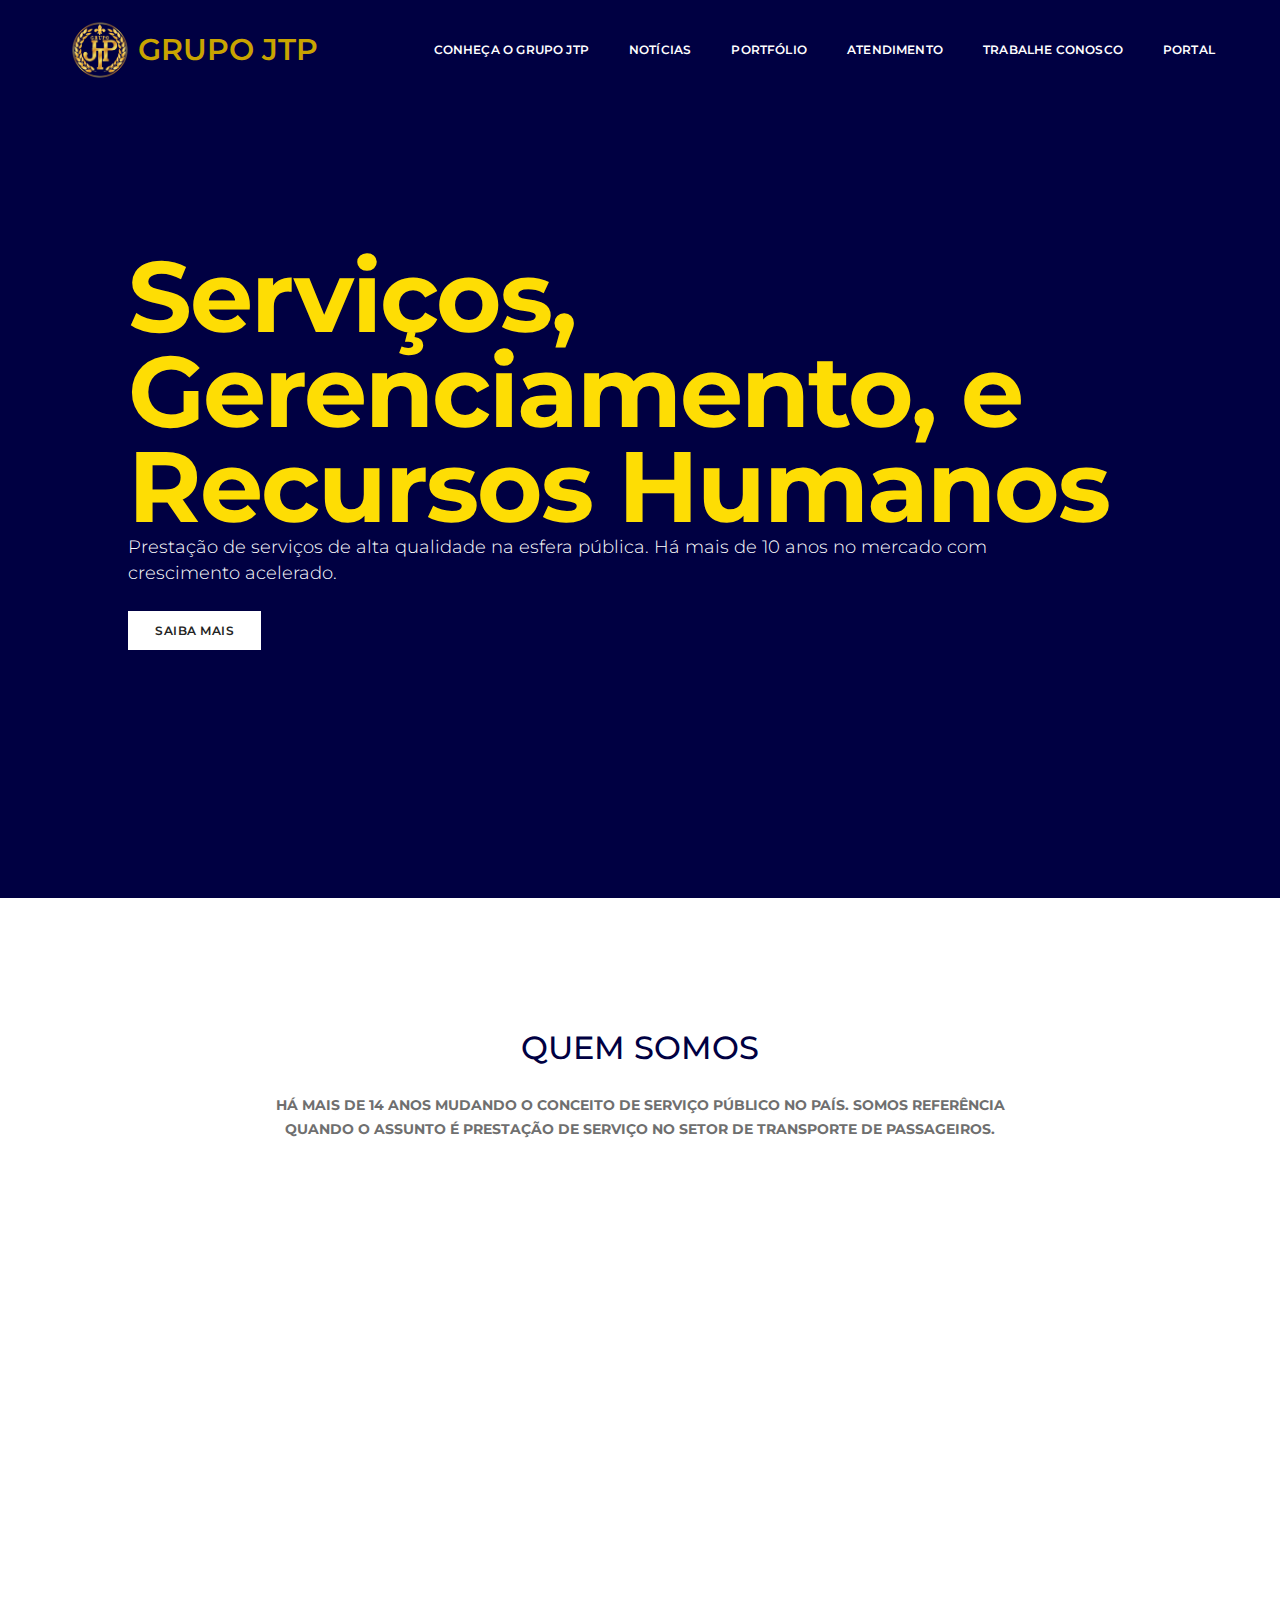
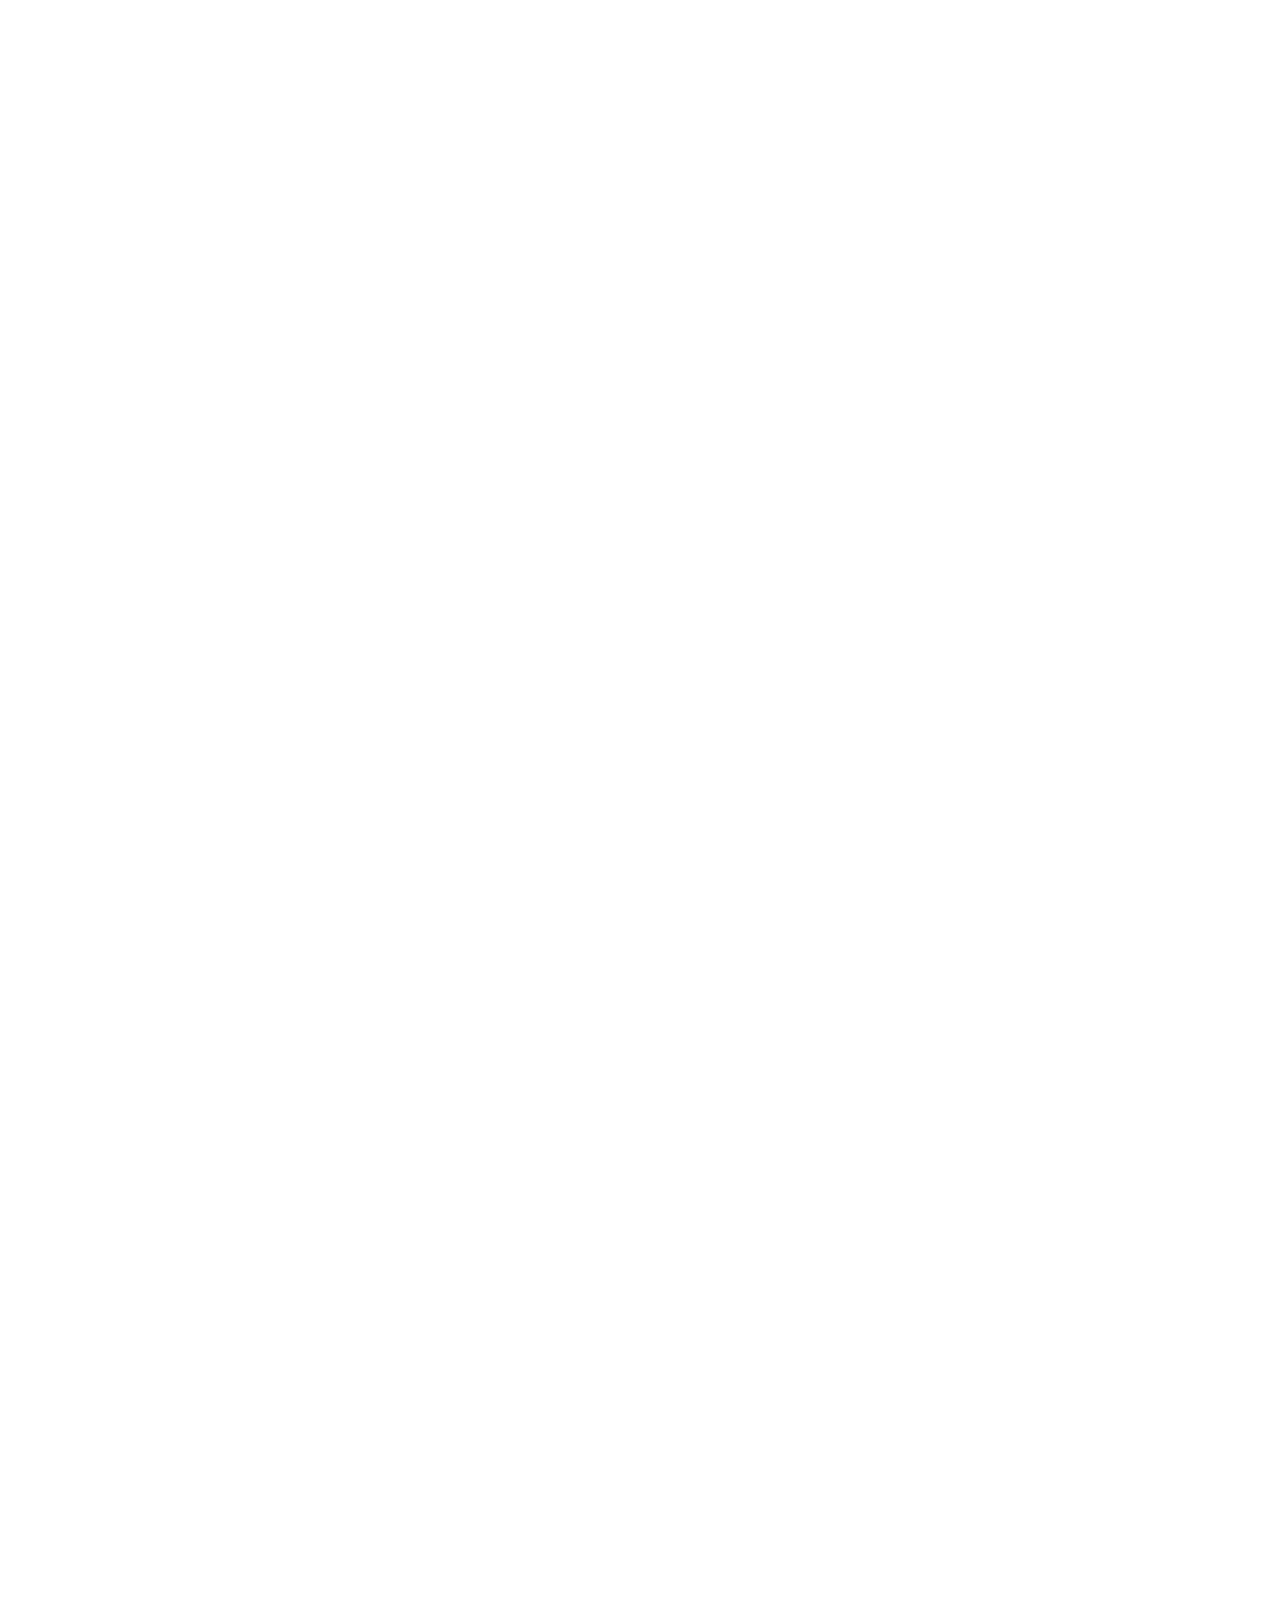
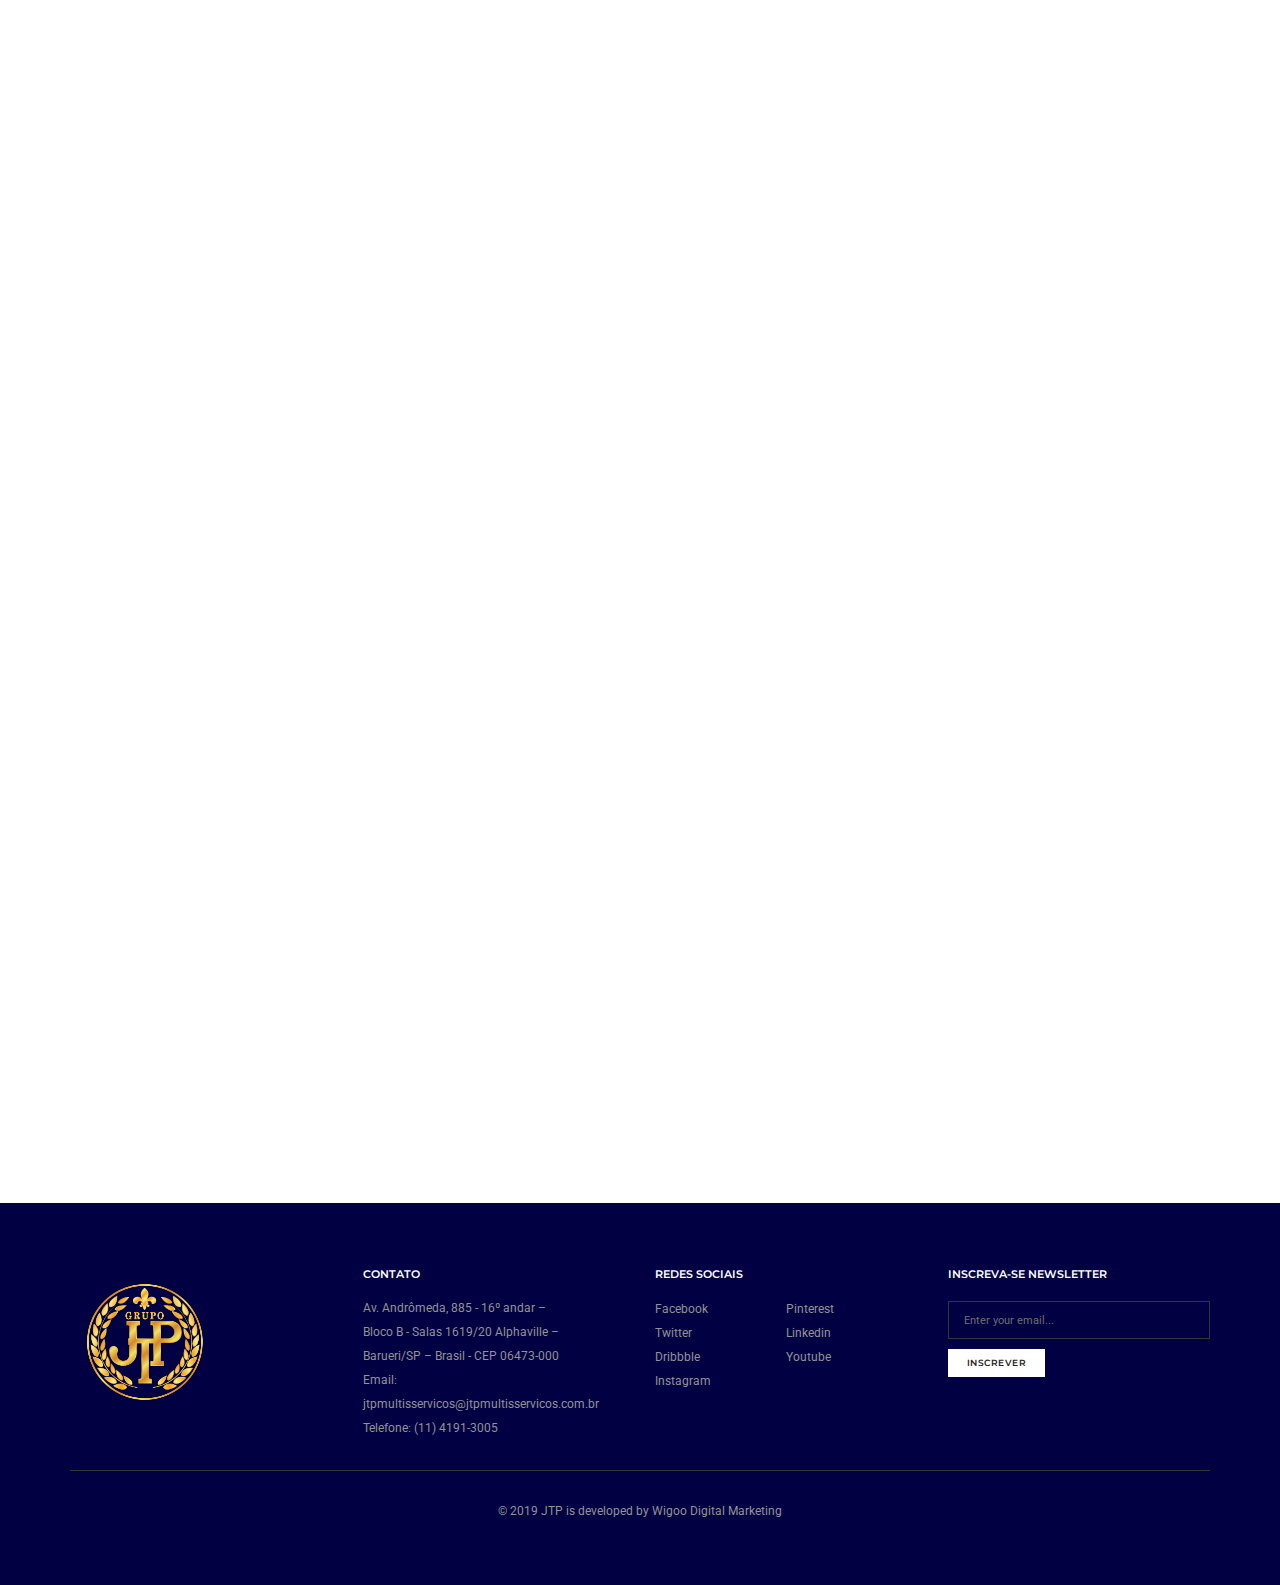
<file: index.html>
<!doctype html>
<html class="no-js" lang="pt-BR">

<head>
    <!-- title -->
    <title>JTP – Multiserviços</title>
    <meta charset="utf-8">
    <meta http-equiv="X-UA-Compatible" content="IE=edge" />
    <meta name="viewport" content="width=device-width,initial-scale=1.0,maximum-scale=1" />
    <meta name="author" content="Wigoo Marketing Connect">
    <!-- description -->
    <meta name="description" content="JTP Transportes, Serviços, Gerenciamento e Recursos Humanos LTDA">
    <!-- keywords -->
    <meta name="keywords"
        content="jtp, transportes, serviços, gerenciamento, rh, recursos, humanos, barueri, embu das artes, itapecirica da serra, itapevi, mariporã, mairinque, orlândia, osasco, santo andré, são paulo, transporte, coletivo, escolar, manutenção, reforma, locação, veículos, máquinas, equipametos">
    <!-- favicon -->
    <link rel="shortcut icon" href="img/favicon.ico">
    <link rel="apple-touch-icon" href="images/apple-touch-icon-57x57.png">
    <link rel="apple-touch-icon" sizes="72x72" href="images/apple-touch-icon-72x72.png">
    <link rel="apple-touch-icon" sizes="114x114" href="images/apple-touch-icon-114x114.png">
    <!-- animation -->
    <link rel="stylesheet" href="css/animate.css" />
    <!-- bootstrap -->
    <link rel="stylesheet" href="css/bootstrap.min.css" />
    <!-- et line icon -->
    <link rel="stylesheet" href="css/et-line-icons.css" />
    <!-- font-awesome icon -->
    <link rel="stylesheet" href="css/font-awesome.min.css" />
    <!-- themify icon -->
    <link rel="stylesheet" href="css/themify-icons.css">
    <!-- swiper carousel -->
    <link rel="stylesheet" href="css/swiper.min.css">
    <!-- justified gallery -->
    <link rel="stylesheet" href="css/justified-gallery.min.css">
    <!-- magnific popup -->
    <link rel="stylesheet" href="css/magnific-popup.css" />
    <!-- revolution slider -->
    <link rel="stylesheet" type="text/css" href="revolution/css/settings.css" media="screen" />
    <link rel="stylesheet" type="text/css" href="revolution/css/layers.css">
    <link rel="stylesheet" type="text/css" href="revolution/css/navigation.css">
    <!-- bootsnav -->
    <link rel="stylesheet" href="css/bootsnav.css">
    <!-- style -->
    <link rel="stylesheet" href="css/style.css" />
    <!-- responsive css -->
    <link rel="stylesheet" href="css/responsive.css" />
    <!-- custom -->
    <link rel="stylesheet" href="css/custom.css" />
    <!-- line awesome -->
    <link rel="stylesheet"
        href="https://maxst.icons8.com/vue-static/landings/line-awesome/line-awesome/1.3.0/css/line-awesome.min.css">
    <!--[if IE]>
        <script src="js/html5shiv.js"></script>
    <![endif]-->
</head>

<body>
    <!-- HEADER -->
    <header>
        <!-- start navigation -->
        <nav class="navbar navbar-default bootsnav navbar-fixed-top nav-box-width">
            <div class="container nav-header-container" style="width: 100%;">
                <div class="row">
                    <!-- start logo -->
                    <div class="col-md-2 col-xs-5">
                        <a href="index.html" title="JTP" class="logo"><img src="img/logo-jtp.png"
                                data-rjs="img/logo@2x.png" class="logo-dark" alt="JTP"><img src="img/logo-jtp.png"
                                data-rjs="img/logo-white@2x.png" alt="JTP" class="logo-light default"></a>
                        <a class="text-secondary alt-font text-logo-large font-weight-600 vertical-align-middle" href="javascript:void(0);">GRUPO JTP</a>
                    </div>
                    <!-- end logo -->
                    <div class="col-md-6 col-xs-2 width-auto pull-right accordion-menu">
                        <button type="button" class="navbar-toggle collapsed pull-right" data-toggle="collapse"
                            data-target="#navbar-collapse-toggle-1">
                            <span class="sr-only">toggle navigation</span>
                            <span class="icon-bar"></span>
                            <span class="icon-bar"></span>
                            <span class="icon-bar"></span>
                        </button>
                        <div class="navbar-collapse collapse pull-right" id="navbar-collapse-toggle-1">
                            <ul id="accordion" class="nav navbar-nav navbar-left no-margin alt-font text-normal"
                                data-in="fadeIn" data-out="fadeOut">

                                <!-- start menu item -->
                                <li class="">
                                    <a href="#quemsomos">Conheça o grupo JTP</a>
                                </li>
                                <!-- end menu item -->
                                <!-- start menu item -->
                                <li class="">
                                    <a href="#noticias">Notícias</a>
                                </li>
                                <!-- end menu item -->
                                <!-- start menu item -->
                                <li class="">
                                    <a href="#portfolio">Portfólio</a>
                                </li>
                                <!-- end menu item -->
                                <!-- start menu item -->
                                <li class="">
                                    <a href="#atendimento">Atendimento</a>
                                </li>
                                <!-- end menu item -->
                                <!-- start menu item -->
                                <li class="">
                                    <a href="http://selens.com.br/vagas-com/">Trabalhe conosco</a>
                                </li>
                                <!-- end menu item -->
                                <!-- start menu item -->
                                <li class="">
                                    <a href="http://portal.jtptransportes.com.br/">Portal</a>
                                </li>
                                <!-- end menu item -->
                            </ul>
                        </div>
                    </div>
                </div>
            </div>
        </nav>
        <!-- end navigation -->
    </header>
    <!-- HEADER -->

    <!-- BG HEAD -->
    <section class="wow fadeIn no-padding bg-blue"data-stellar-background-ratio="0.5">
        <div class="container-fluid slider-medium-screen position-relative">
            <div class="slider-typography text-left">
                <div class="slider-text-middle-main">
                    <div class="slider-text-middle padding-ten-left sm-padding-five-left">
                        <span class="title-large alt-font text-primary font-weight-700 width-25 margin-40px-tb sm-margin-20px-tb d-block letter-spacing-minus-2 md-width-60">Serviços, Gerenciamento, e Recursos Humanos</span>
                        <p
                        class="text-large alt-font font-weight-300 text-white width-75 md-width-85 sm-width-95 xs-width-100">
                        Prestação de serviços de alta qualidade na esfera pública. Há mais de 10 anos no mercado
                        com crescimento acelerado.</p>
                        <a href="#quemsomos" class="btn btn-medium btn-white">Saiba mais</a>
                    </div>
                </div>
            </div>
        </div>
        <!-- <div class="container-fluid position-relative full-screen">
            <div class="slider-typography">
                <div class="slider-text-middle-main">
                    <div class="slider-text-bottom">
                        <div
                            class="col-lg-6 col-md-7 col-sm-12 col-xs-12 pull-right bg-primary-opacity border-header padding-six-lr md-padding-seven-lr padding-five-tb xs-padding-30px-all last-paragraph-no-margin">
                            <h3 class="font-weight-600 alt-font text-white width-95 sm-width-100">Serviços,
                                Gerenciamento e Recursos Humanos.</h3>
                            <p
                                class="text-large font-weight-300 text-white width-75 md-width-85 sm-width-95 xs-width-100 xs-display-none">
                                Prestação de serviços de alta qualidade na esfera pública. Há mais de 10 anos no mercado
                                com crescimento acelerado.</p>
                            <a href="#quemsomos"
                                class="btn btn-medium btn-white margin-40px-top text-link-deep-pink xs-margin-10px-top">Saiba
                                mais</a>
                        </div>
                    </div>
                </div>
            </div>
        </div> -->
    </section>
    <!-- BG HEAD -->

    <!-- QUEM SOMOS-->
    <section class="wow fadeIn" id="quemsomos">
        <div class="container">
            <div class="row">
                <div
                    class="col-lg-8 col-md-8 col-sm-8 col-xs-12 center-col margin-eight-bottom sm-margin-40px-bottom xs-margin-30px-bottom text-center">
                    <h5 class="alt-font margin-25px-bottom text-uppercase text-dark-blue">Quem somos</h5>
                    <p class="text-uppercase alt-font margin-20px-bottom font-weight-700 sm-width-100 xs-width-100">
                        Há mais de 14 anos mudando o conceito de serviço público no país. Somos
                        referência quando o
                        assunto é prestação de serviço no setor de transporte de passageiros.</p>
                </div>
            </div>
            <div class="row">
                <!-- start feature box item -->
                <div
                    class="col-md-4 col-sm-4 col-xs-12 xs-margin-30px-bottom wow fadeInUp last-paragraph-no-margin xs-text-center">
                    <h6 class="alt-font margin-25px-bottom text-uppercase text-dark-blue">Missão</h6>
                    <p class="width-95 sm-width-100">Disponibilizar os melhores serviços do mercado garantindo qualidade
                        excelente e quebrando paradigmas para a construção de um país com novos padrões de atendimento à
                        população.</p>
                </div>
                <!-- end feature box item -->
                <!-- start feature box item -->
                <div
                    class="col-md-4 col-sm-4 col-xs-12 xs-margin-30px-bottom wow fadeInUp last-paragraph-no-margin xs-text-center">
                    <h6 class="alt-font margin-25px-bottom text-uppercase text-dark-blue">Visão</h6>
                    <p class="width-95 sm-width-100">Ser uma das 5 maiores empresas de prestação de serviços do Brasil
                        no setor de transporte de passageiros.</p>
                </div>
                <!-- end feature box item -->
                <!-- start feature box item -->
                <div
                    class="col-md-4 col-sm-4 col-xs-12 xs-margin-30px-bottom wow fadeInUp last-paragraph-no-margin xs-text-center">
                    <h6 class="alt-font margin-25px-bottom text-uppercase text-dark-blue">Valores</h6>
                    <p class="width-95 sm-width-100">Acreditamos que nossa principal responsabilidade é com a população,
                        que paga seus impostos com trabalho duro e dedicação e merece receber em troca serviços de
                        qualidade excelente.<br>
                        Nossos colaboradores devem trabalhar motivados, com ofertas de oportunidades desafiadoras,
                        atingindo metas além das quais se julgam capazes de alcançar e serem recompensados de maneira
                        totalmente meritocrática com base em critérios objetivos e justos.</p>
                </div>
                <!-- end feature box item -->
            </div>
        </div>
    </section>
    <!-- QUEM SOMOS -->

    <!-- NOTICIAS -->
    <section id="noticias" class="bg-light-gray wow fadeIn" id="noticias">
        <div class="container">
            <div class="row text-center">
                <div class="col-md-12">
                    <h5 class="alt-font margin-25px-bottom text-uppercase text-dark-blue">Notícias e Informações</h5>
                    <p class="text-uppercase alt-font margin-20px-bottom font-weight-700 sm-width-100 xs-width-100">
                        Reportagens, Informações e conteudos para você ficar ligado.</p>
                </div>
            </div>
            <div class="row">
                <div class="bg-blue border-radius-10">
                    <div class="text-center">
                        <a class="twitter-timeline" data-dnt="true" data-chrome="transparent" data-link-color="#ffcc00"
                            data-height="600" data-theme="dark" data-link-color="#fedd04"
                            href="https://twitter.com/ComEmbu?ref_src=twsrc%5Etfw">Últimas notícias</a>
                        <script async src="https://platform.twitter.com/widgets.js" charset="utf-8"></script>

                    </div>
                </div>
            </div>
        </div>
    </section>
    <!-- NOTICIAS -->

    <!-- PORTFOLIO -->
    <section class="wow fadeIn border-bottom border-color-extra-light-gray" id="portfolio">
        <div class="container">
            <div class="row text-center">
                <div class="col-md-12">
                    <h5 class="alt-font margin-25px-bottom text-uppercase text-dark-blue">Portfólio</h5>
                    <p class="text-uppercase alt-font margin-20px-bottom font-weight-700 sm-width-100 xs-width-100">
                        Atuação em diversos contratos do estado e município de São Paulo.</p>
                </div>
            </div>
            <div class="row">
                <div
                    class="filter-content overflow-hidden margin-50px-top sm-margin-70px-top xs-margin-50px-top xs-margin-15px-lr">
                    <ul class="portfolio-grid work-4col gutter-large hover-option6 lightbox-portfolio">
                        <li class="grid-sizer"></li>

                        <!-- start portfolio item -->
                        <li class="grid-item wow fadeInUp last-paragraph-no-margin">
                            <figure>
                                <div class="portfolio-img position-relative text-center overflow-hidden">
                                    <span
                                        class="line-height-normal font-weight-600 text-small alt-font margin-5px-bottom text-extra-dark-gray text-uppercase display-block">Coletivo
                                        - Embu das Artes</span>
                                    <img src="img/logo-jtp.png" alt="" />
                                </div>
                            </figure>
                        </li>
                        <!-- end portfolio item -->
                        <!-- start portfolio item -->
                        <li class="grid-item wow fadeInUp last-paragraph-no-margin">
                            <figure>
                                <div class="portfolio-img position-relative text-center overflow-hidden">
                                    <span
                                        class="line-height-normal font-weight-600 text-small alt-font margin-5px-bottom text-extra-dark-gray text-uppercase display-block">Coletivo
                                        - Orlândia</span>
                                    <img src="img/logo-jtp.png" alt="" />
                                </div>
                            </figure>
                        </li>
                        <!-- end portfolio item -->
                        <!-- start portfolio item -->
                        <li class="grid-item wow fadeInUp last-paragraph-no-margin">
                            <figure>
                                <div class="portfolio-img position-relative text-center overflow-hidden">
                                    <span
                                        class="line-height-normal font-weight-600 text-small alt-font margin-5px-bottom text-extra-dark-gray text-uppercase display-block">Escolar
                                        - Barueri</span>
                                    <img src="img/logo-jtp.png" alt="" />
                                </div>
                            </figure>
                        </li>
                        <!-- end portfolio item -->
                        <!-- start portfolio item -->
                        <li class="grid-item wow fadeInUp last-paragraph-no-margin">
                            <figure>
                                <div class="portfolio-img position-relative text-center overflow-hidden">
                                    <span
                                        class="line-height-normal font-weight-600 text-small alt-font margin-5px-bottom text-extra-dark-gray text-uppercase display-block">Escolar
                                        - Itapecerica da Serra</span>
                                    <img src="img/logo-jtp.png" alt="" />
                                </div>
                            </figure>
                        </li>
                        <!-- end portfolio item -->
                        <!-- start portfolio item -->
                        <li class="grid-item wow fadeInUp last-paragraph-no-margin">
                            <figure>
                                <div class="portfolio-img position-relative text-center overflow-hidden">
                                    <span
                                        class="line-height-normal font-weight-600 text-small alt-font margin-5px-bottom text-extra-dark-gray text-uppercase display-block">Escolar
                                        - Embu das Artes</span>
                                    <img src="img/logo-jtp.png" alt="" />
                                </div>
                            </figure>
                        </li>
                        <!-- end portfolio item -->
                        <!-- start portfolio item -->
                        <li class="grid-item wow fadeInUp last-paragraph-no-margin">
                            <figure>
                                <div class="portfolio-img position-relative text-center overflow-hidden">
                                    <span
                                        class="line-height-normal font-weight-600 text-small alt-font margin-5px-bottom text-extra-dark-gray text-uppercase display-block">Escolar
                                        - Osasco</span>
                                    <img src="img/logo-jtp.png" alt="" />
                                </div>
                            </figure>
                        </li>
                        <!-- end portfolio item -->
                        <!-- start portfolio item -->
                        <li class="grid-item wow fadeInUp last-paragraph-no-margin">
                            <figure>
                                <div class="portfolio-img position-relative text-center overflow-hidden">
                                    <span
                                        class="line-height-normal font-weight-600 text-small alt-font margin-5px-bottom text-extra-dark-gray text-uppercase display-block">Escolar
                                        - Bragança Paulista</span>
                                    <img src="img/logo-jtp.png" alt="" />
                                </div>
                            </figure>
                        </li>
                        <!-- end portfolio item -->
                        <!-- start portfolio item -->
                        <li class="grid-item wow fadeInUp last-paragraph-no-margin">
                            <figure>
                                <div class="portfolio-img position-relative text-center overflow-hidden">
                                    <span
                                        class="line-height-normal font-weight-600 text-small alt-font margin-5px-bottom text-extra-dark-gray text-uppercase display-block">Escolar
                                        - D.E. Osasco</span>
                                    <img src="img/logo-jtp.png" alt="" />
                                </div>
                            </figure>
                        </li>
                        <!-- end portfolio item -->
                        <!-- start portfolio item -->
                        <li class="grid-item wow fadeInUp last-paragraph-no-margin">
                            <figure>
                                <div class="portfolio-img position-relative text-center overflow-hidden">
                                    <span
                                        class="line-height-normal font-weight-600 text-small alt-font margin-5px-bottom text-extra-dark-gray text-uppercase display-block">Monitoramento
                                        - Itapecerica da Serra</span>
                                    <img src="img/logo-jtp.png" alt="" />
                                </div>
                            </figure>
                        </li>
                        <!-- end portfolio item -->
                    </ul>
                </div>
            </div>
        </div>
    </section>
    <!-- PORTFOLIO -->

    <!-- ATENDIMENTO -->
    <section class="bg-light-gray wow fadeIn" id="atendimento">
        <div class="container">
            <div class="row">
                <div
                    class="col-lg-6 col-md-6 col-sm-8 col-xs-12 center-col margin-30px-bottom sm-margin-40px-bottom xs-margin-30px-bottom text-center last-paragraph-no-margin">
                    <h5 class="linotype-font alt-font font-weight-700 text-dark-blue text-uppercase">Atendimento</h5>
                    <p>Reclamações, elogios ou sugestões</p>
                </div>
            </div>
            <div class="row">
                <!-- start contact info item -->
                <div
                    class="col-md-6 col-sm-12 col-xs-12 text-center sm-margin-eight-bottom xs-margin-30px-bottom wow last-paragraph-no-margin">
                    <div class="display-inline-block margin-20px-bottom">
                        <div class="bg-blue icon-round-medium"><i class="icon-chat icon-medium text-white"></i></div>
                    </div>
                    <div class="text-dark-blue text-uppercase text-small font-weight-600 alt-font margin-5px-bottom">SAC
                    </div>
                    <p class="center-col">0800 591 5067</p>

                </div>
                <!-- end contact info item -->
                <!-- start contact info item -->
                <div
                    class="col-md-6 col-sm-12 col-xs-12 text-center xs-margin-30px-bottom wow last-paragraph-no-margin">
                    <div class="display-inline-block margin-20px-bottom">
                        <div class="bg-blue icon-round-medium"><i class="icon-envelope icon-medium text-white"></i>
                        </div>
                    </div>
                    <div class="text-dark-blue text-uppercase text-small font-weight-600 alt-font margin-5px-bottom">
                        E-mail</div>
                    <p class="center-col"><a
                            href="mailto:comembu@jtptransportes.com.br">comembu@jtptransportes.com.br</a></p>
                </div>
                <!-- end contact info item -->
            </div>
            <div class="row margin-30px-top">
                <div class="col-md-12">
                    <form id="form-contact" action="javascript:void(0)" method="post">
                        <div class="row">
                            <div class="col-md-12">
                                <div id="success-project-contact-form" class="no-margin-lr"></div>
                            </div>
                            <div class="col-md-6">
                                <input type="text" name="name" id="name" placeholder="Nome Completo *"
                                    class="big-input">
                            </div>
                            <div class="col-md-6">
                                <input type="text" name="phone" id="phone" placeholder="Telefone"
                                    class="big-input mask-phone">
                            </div>
                            <div class="col-md-6">
                                <input type="text" name="cellphone" id="cellphone" placeholder="Celular*"
                                    class="big-input mask-cellphone">
                            </div>
                            <div class="col-md-6">
                                <input type="text" name="email" id="email" placeholder="E-mail *" class="big-input">
                            </div>
                            <div class="col-md-6" style="height: 0;">
                                <input type="text" name="typeForm" id="typeForm" class="big-input"
                                    style="visibility: hidden">
                            </div>
                            <div class="col-md-12">
                                <textarea name="message" id="message" placeholder="Digite a sua mensagem" rows="6"
                                    class="big-textarea"></textarea>
                            </div>
                            <div class="col-md-12 text-center">
                                <button id="btn-form-contact" type="submit"
                                    class="btn btn-rounded btn-transparent-primary btn-large margin-20px-top">enviar
                                    mensagem</button>
                            </div>
                        </div>
                    </form>
                    <!-- Ajax response -->
                    <div id="contact-response" class="ajax-response font-alt"></div>
                </div>
            </div>

        </div>
    </section>
    <!-- ATENDIMENTO -->

    <!-- FOOTER -->
    <footer class="bg-blue bg-extra-dark-gray padding-five-tb xs-padding-30px-tb">
        <div class="footer-widget-area padding-30px-bottom">
            <div class="container">
                <div class="row">
                    <!-- start logo -->
                    <div
                        class="col-md-3 col-sm-12 col-xs-12 widget sm-margin-50px-bottom xs-margin-30px-bottom sm-text-center xs-text-left">
                        <a href="index.html" class="display-inline-block"><img class="footer-logo"
                                src="img/logo-jtp.png" data-rjs="img/logo-jtp@2x.png" alt="JTP"></a>
                    </div>
                    <!-- end logo -->
                    <!-- start contact information -->
                    <div class="col-md-3 col-sm-4 col-xs-12 widget xs-margin-30px-bottom">
                        <div
                            class="widget-title alt-font text-extra-small text-uppercase text-white margin-15px-bottom font-weight-600">
                            contato</div>
                        <div class="text-small line-height-24 width-75 text-medium-gray xs-width-100">Av. Andrômeda, 885
                            - 16º andar – Bloco B - Salas 1619/20 Alphaville – Barueri/SP – Brasil - CEP 06473-000</div>
                        <div class="text-small line-height-24 text-medium-gray">Email: <a
                                href="mailto:jtpmultisservicos@jtpmultisservicos.com.br"
                                class="text-medium-gray">jtpmultisservicos@jtpmultisservicos.com.br</a></div>
                        <div class="text-small line-height-24 text-medium-gray">Telefone: (11) 4191-3005</div>
                    </div>
                    <!-- end contact information -->
                    <!-- start social media -->
                    <div class="col-md-3 col-sm-4 col-xs-12 widget xs-margin-30px-bottom">
                        <div
                            class="widget-title alt-font text-extra-small text-white text-uppercase margin-15px-bottom font-weight-600">
                            redes sociais</div>
                        <ul class="list-unstyled">
                            <li class="width-50 pull-left"><a href="https://www.facebook.com/" target="_blank"
                                    class="text-medium-gray text-small">Facebook</a></li>
                            <li class="width-50 pull-left"><a href="https://www.pinterest.com/" target="_blank"
                                    class="text-medium-gray text-small">Pinterest</a></li>
                            <li class="width-50 pull-left"><a href="https://www.twitter.com/" target="_blank"
                                    class="text-medium-gray text-small">Twitter</a></li>
                            <li class="width-50 pull-left"><a href="https://www.linkedin.com/" target="_blank"
                                    class="text-medium-gray text-small">Linkedin</a></li>
                            <li class="width-50 pull-left"><a href="https://www.dribbble.com/" target="_blank"
                                    class="text-medium-gray text-small">Dribbble</a></li>
                            <li class="width-50 pull-left"><a href="https://www.youtube.com/" target="_blank"
                                    class="text-medium-gray text-small">Youtube</a></li>
                            <li class="width-50 pull-left"><a href="https://www.instagram.com/" target="_blank"
                                    class="text-medium-gray text-small">Instagram</a></li>
                        </ul>
                    </div>
                    <!-- end social media -->
                    <!-- start newsletter -->
                    <div class="col-md-3 col-sm-4 col-xs-12 widget">
                        <div
                            class="widget-title alt-font text-extra-small text-white text-uppercase margin-20px-bottom font-weight-600">
                            inscreva-se newsletter</div>
                        <form id="subscribenewsletterform" action="javascript:void(0)" method="post">
                            <div class="position-relative width-100">
                                <div id="success-subscribe-newsletter" class="no-margin-lr"></div>
                                <input type="text" id="email" name="email"
                                    class="bg-transparent border-color-medium-dark-gray text-small margin-10px-bottom"
                                    placeholder="Enter your email...">
                                <button id="button-subscribe-newsletter" type="submit"
                                    class="btn btn-white btn-very-small">inscrever</button>
                            </div>
                        </form>
                    </div>
                    <!-- end newsletter -->
                </div>
            </div>
        </div>
        <div class="container">
            <div class="border-color-medium-dark-gray border-top padding-30px-top">
                <div class="row">
                    <!-- start copyright -->
                    <div class="col-md-12 col-xs-12 text-right text-small text-center text-medium-gray">&COPY; 2019 JTP
                        is developed by <a href="http://www.wigoo.com.br/" target="_blank"
                            title="Wigoo Digital Marketing" class="text-medium-gray">Wigoo Digital Marketing</a></div>
                    <!-- end copyright -->
                </div>
            </div>
        </div>
    </footer>
    <!-- FOOTER -->

    <!-- SCROLL TOP -->
    <a class="scroll-top-arrow" href="javascript:void(0);"><i class="ti-arrow-up"></i></a>
    <!-- SCROLL TOP -->

    <!-- javascript libraries -->
    <script type="text/javascript" src="js/jquery.js"></script>
    <script type="text/javascript" src="js/modernizr.js"></script>
    <script type="text/javascript" src="js/bootstrap.min.js"></script>
    <script type="text/javascript" src="js/jquery.easing.1.3.js"></script>
    <script type="text/javascript" src="js/skrollr.min.js"></script>
    <script type="text/javascript" src="js/smooth-scroll.js"></script>
    <script type="text/javascript" src="js/jquery.appear.js"></script>
    <!-- menu navigation -->
    <script type="text/javascript" src="js/bootsnav.js"></script>
    <script type="text/javascript" src="js/jquery.nav.js"></script>
    <!-- animation -->
    <script type="text/javascript" src="js/wow.min.js"></script>
    <!-- page scroll -->
    <script type="text/javascript" src="js/page-scroll.js"></script>
    <!-- swiper carousel -->
    <script type="text/javascript" src="js/swiper.min.js"></script>
    <!-- counter -->
    <script type="text/javascript" src="js/jquery.count-to.js"></script>
    <!-- parallax -->
    <script type="text/javascript" src="js/jquery.stellar.js"></script>
    <!-- magnific popup -->
    <script type="text/javascript" src="js/jquery.magnific-popup.min.js"></script>
    <!-- portfolio with shorting tab -->
    <script type="text/javascript" src="js/isotope.pkgd.min.js"></script>
    <!-- images loaded -->
    <script type="text/javascript" src="js/imagesloaded.pkgd.min.js"></script>
    <!-- pull menu -->
    <script type="text/javascript" src="js/classie.js"></script>
    <script type="text/javascript" src="js/hamburger-menu.js"></script>
    <!-- counter -->
    <script type="text/javascript" src="js/counter.js"></script>
    <!-- fit video -->
    <script type="text/javascript" src="js/jquery.fitvids.js"></script>
    <!-- equalize -->
    <script type="text/javascript" src="js/equalize.min.js"></script>
    <!-- skill bars -->
    <script type="text/javascript" src="js/skill.bars.jquery.js"></script>
    <!-- justified gallery -->
    <script type="text/javascript" src="js/justified-gallery.min.js"></script>
    <!--pie chart-->
    <script type="text/javascript" src="js/jquery.easypiechart.min.js"></script>
    <!-- instagram -->
    <script type="text/javascript" src="js/instafeed.min.js"></script>
    <!-- retina -->
    <script type="text/javascript" src="js/retina.min.js"></script>
    <!-- revolution slider extensions (load below extensions JS files only on local file systems to make the slider work! The following part can be removed on server for on demand loading) -->
    <!--<script type="text/javascript" src="revolution/js/extensions/revolution.extension.actions.min.js"></script>
        <script type="text/javascript" src="revolution/js/extensions/revolution.extension.carousel.min.js"></script>
        <script type="text/javascript" src="revolution/js/extensions/revolution.extension.kenburn.min.js"></script>
        <script type="text/javascript" src="revolution/js/extensions/revolution.extension.layeranimation.min.js"></script>
        <script type="text/javascript" src="revolution/js/extensions/revolution.extension.migration.min.js"></script>
        <script type="text/javascript" src="revolution/js/extensions/revolution.extension.navigation.min.js"></script>
        <script type="text/javascript" src="revolution/js/extensions/revolution.extension.parallax.min.js"></script>
        <script type="text/javascript" src="revolution/js/extensions/revolution.extension.slideanims.min.js"></script>
        <script type="text/javascript" src="revolution/js/extensions/revolution.extension.video.min.js"></script>-->
    <!-- setting -->
    <script type="text/javascript" src="js/main.js"></script>
</body>

</html>
</file>
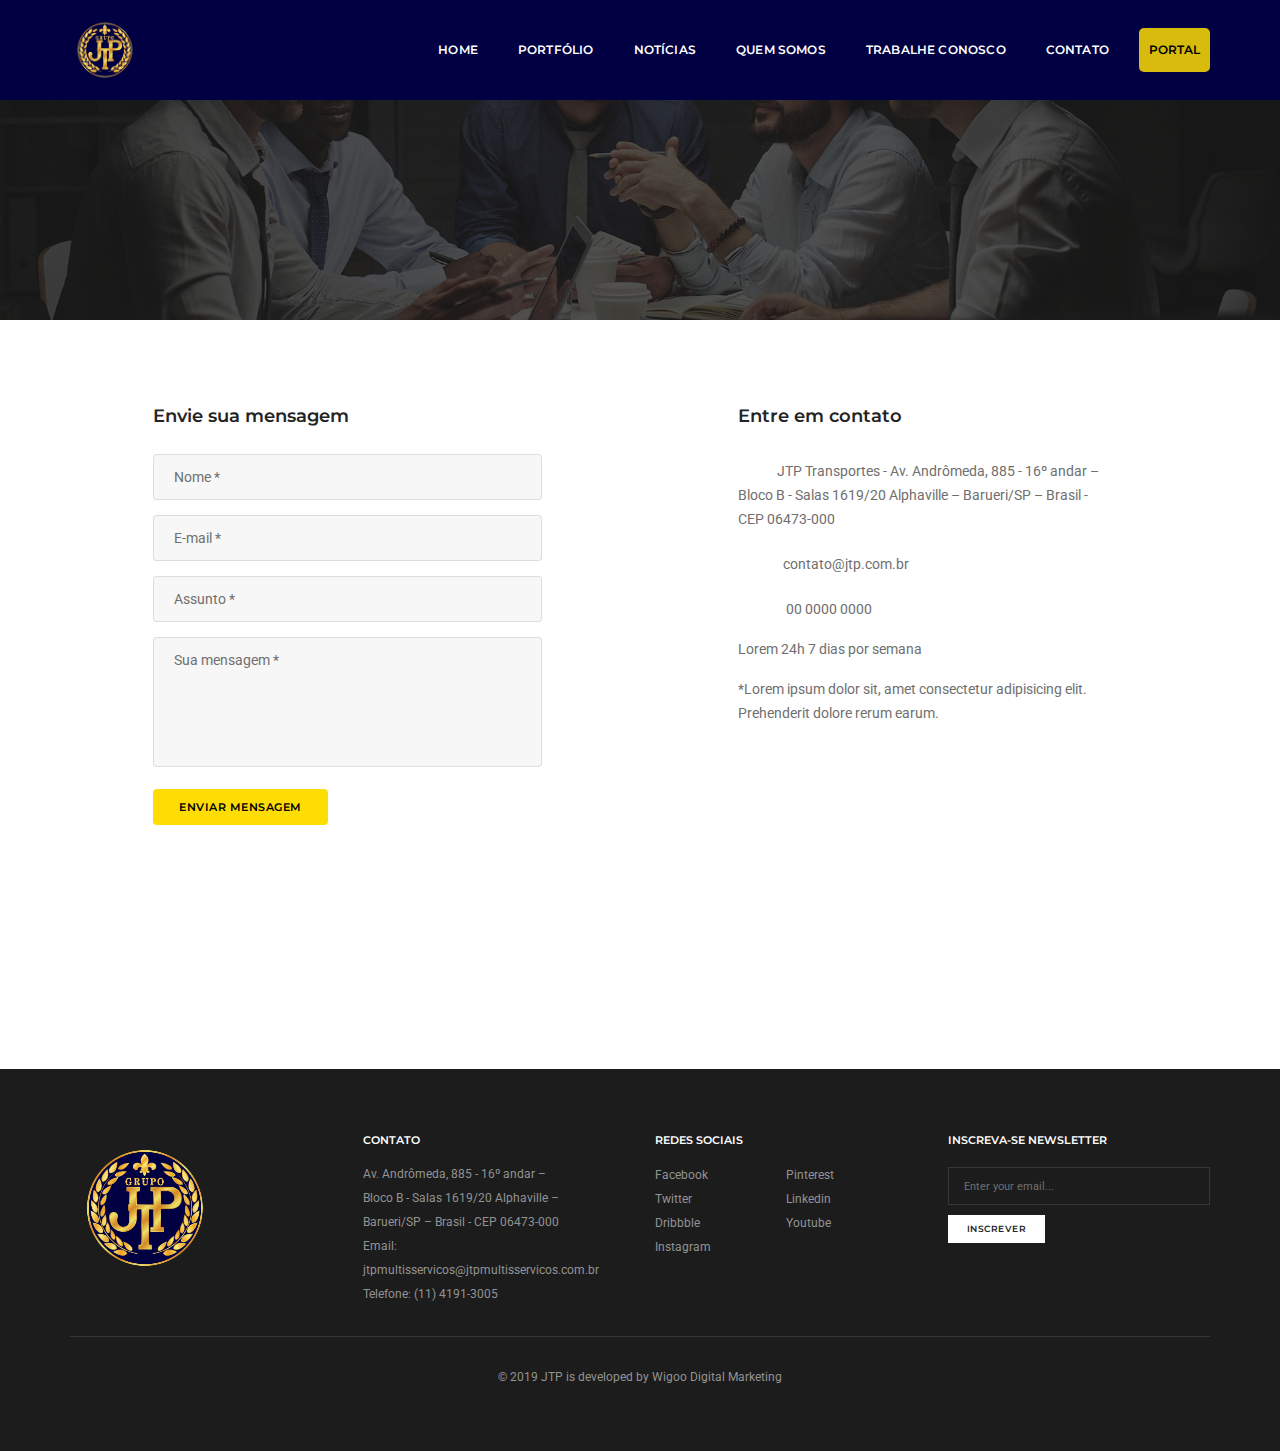
<file: contato.html>
<!doctype html>
<html class="no-js" lang="pt-BR">

<head>
    <!-- title -->
    <title>JTP – Multiserviços</title>
    <meta charset="utf-8">
    <meta http-equiv="X-UA-Compatible" content="IE=edge" />
    <meta name="viewport" content="width=device-width,initial-scale=1.0,maximum-scale=1" />
    <meta name="author" content="Wigoo Marketing Connect">
    <!-- description -->
    <meta name="description" content="JTP Transportes, Serviços, Gerenciamento e Recursos Humanos LTDA">
    <!-- keywords -->
    <meta name="keywords"
        content="jtp, transportes, serviços, gerenciamento, rh, recursos, humanos, barueri, embu das artes, itapecirica da serra, itapevi, mariporã, mairinque, orlândia, osasco, santo andré, são paulo, transporte, coletivo, escolar, manutenção, reforma, locação, veículos, máquinas, equipametos">
    <!-- favicon -->
    <link rel="shortcut icon" href="img/favicon.ico">
    <link rel="apple-touch-icon" href="images/apple-touch-icon-57x57.png">
    <link rel="apple-touch-icon" sizes="72x72" href="images/apple-touch-icon-72x72.png">
    <link rel="apple-touch-icon" sizes="114x114" href="images/apple-touch-icon-114x114.png">
    <!-- animation -->
    <link rel="stylesheet" href="css/animate.css" />
    <!-- bootstrap -->
    <link rel="stylesheet" href="css/bootstrap.min.css" />
    <!-- et line icon -->
    <link rel="stylesheet" href="css/et-line-icons.css" />
    <!-- font-awesome icon -->
    <link rel="stylesheet" href="css/font-awesome.min.css" />
    <!-- themify icon -->
    <link rel="stylesheet" href="css/themify-icons.css">
    <!-- swiper carousel -->
    <link rel="stylesheet" href="css/swiper.min.css">
    <!-- justified gallery -->
    <link rel="stylesheet" href="css/justified-gallery.min.css">
    <!-- magnific popup -->
    <link rel="stylesheet" href="css/magnific-popup.css" />
    <!-- revolution slider -->
    <link rel="stylesheet" type="text/css" href="revolution/css/settings.css" media="screen" />
    <link rel="stylesheet" type="text/css" href="revolution/css/layers.css">
    <link rel="stylesheet" type="text/css" href="revolution/css/navigation.css">
    <!-- bootsnav -->
    <link rel="stylesheet" href="css/bootsnav.css">
    <!-- style -->
    <link rel="stylesheet" href="css/style.css" />
    <!-- responsive css -->
    <link rel="stylesheet" href="css/responsive.css" />
    <!-- custom -->
    <link rel="stylesheet" href="css/custom.css" />
    <!-- line awesome -->
    <link rel="stylesheet"
        href="https://maxst.icons8.com/vue-static/landings/line-awesome/line-awesome/1.3.0/css/line-awesome.min.css">
    <!--[if IE]>
        <script src="js/html5shiv.js"></script>
    <![endif]-->
</head>

<body>
    <!-- start header -->
    <header>
        <!-- start navigation -->
        <nav class="navbar navbar-default bootsnav navbar-fixed-top header-light bg-transparent white-link">
            <div class="container nav-header-container">
                <div class="row">
                    <!-- start logo -->
                    <div class="col-md-2 col-xs-5">
                        <a href="index.html" title="JTP" class="logo"><img src="img/logo-jtp.png"
                                data-rjs="img/logo@2x.png" class="logo-dark" alt="JTP"><img src="img/logo-jtp.png"
                                data-rjs="img/logo-white@2x.png" alt="JTP" class="logo-light default"></a>
                    </div>
                    <!-- end logo -->
                    <div class="col-md-7 col-xs-2 width-auto pull-right accordion-menu xs-no-padding-right">
                        <button type="button" class="navbar-toggle collapsed pull-right" data-toggle="collapse"
                            data-target="#navbar-collapse-toggle-1">
                            <span class="sr-only">toggle navigation</span>
                            <span class="icon-bar"></span>
                            <span class="icon-bar"></span>
                            <span class="icon-bar"></span>
                        </button>
                        <div class="navbar-collapse collapse pull-right" id="navbar-collapse-toggle-1">
                            <ul id="accordion" class="nav navbar-nav navbar-left no-margin alt-font text-normal"
                                data-in="fadeIn" data-out="fadeOut">

                                <!-- start menu item -->
                                <li class="">
                                    <a href="index.html">Home</a>
                                </li>
                                <!-- end menu item -->
                                <!-- start menu item -->
                                <li class="">
                                    <a href="#portfolio">Portfólio</a>
                                </li>
                                <!-- end menu item -->
                                <!-- start menu item -->
                                <li class="">
                                    <a href="#noticias">Notícias</a>
                                </li>
                                <!-- end menu item -->
                                <!-- start menu item -->
                                <li class="">
                                    <a href="quem-somos.html">Quem somos</a>
                                </li>
                                <!-- end menu item -->
                                <!-- start menu item -->
                                <li class="">
                                    <a href="http://selens.com.br/vagas-com/">Trabalhe conosco</a>
                                </li>
                                <!-- end menu item -->
                                <!-- start menu item -->
                                <li class="">
                                    <a href="javascript:void(0);">Contato</a>
                                </li>

                            </ul>
                        </div>
                    </div>
                    <div class="col-md-3 col-xs-5 width-auto">
                        <div class="d-none d-md-inline-block alt-font"
                            style="background-color: rgb(254, 221, 4, 0.85); border-radius: 5px; padding: 10px 10px 10px 10px; font-size: 12px;">
                            <i class="la la-sign-in la-2x text-black" style="vertical-align: middle;"></i>
                            <a href="http://portal.jtptransportes.com.br/" title="Portal" target="_blank"
                                class="text-black font-weight-600 alt-font">PORTAL</a>
                        </div>
                    </div>
                </div>
            </div>
        </nav>
        <!-- end navigation -->
    </header>
    <!-- end header -->

    <!-- start page title section -->
    <section class="wow fadeIn cover-background background-position-top"
        style="background-image:url('images/contact-banner.jpg');">
        <div class="opacity-medium bg-extra-dark-gray"></div>
        <div class="container">
            <div class="row">
                <div class="col-md-12 col-sm-12 col-xs-12 display-table page-title-large">
                    <div class="display-table-cell vertical-align-middle text-center padding-30px-tb">
                        <!-- start page title -->
                        <!-- <h1 class="alt-font text-white font-weight-600 no-margin-bottom">Lorem</h1> -->
                        <!-- end page title -->
                    </div>
                </div>
            </div>
        </div>
    </section>
    <!-- end page title section -->

    <!-- CONTATO -->
    <section class="wow fadeIn big-section no-padding-top" id="section-down">
        <div class="container">
            <div class="row equalize sm-equalize-auto">
                <div class="col-md-6 col-sm-12 col-xs-12 sm-margin-30px-bottom wow fadeInLeft">
                    <div
                        class="padding-fifteen-all border-radius-6 md-padding-seven-all xs-padding-30px-all height-100">
                        <span
                            class="text-extra-dark-gray alt-font text-large font-weight-600 margin-25px-bottom display-block">Envie
                            sua mensagem</span>
                        <form id="contact-form" action="javascript:void(0)" method="post">
                            <div>
                                <div id="success-contact-form-3" class="no-margin-lr"></div>
                                <input type="text" name="name" id="name" placeholder="Nome *" class="input-bg">
                                <input type="text" name="email" id="email" placeholder="E-mail *" class="input-bg">
                                <input type="text" name="subject" id="subject" placeholder="Assunto *" class="input-bg">
                                <textarea name="comment" id="comment" placeholder="Sua mensagem *"
                                    class="input-bg"></textarea>
                                <button id="contact-us-button-3" type="submit"
                                    class="btn btn-small border-radius-4 btn-yellow">Enviar mensagem</button>
                            </div>
                        </form>
                    </div>
                </div>
                <div class="col-md-6 col-sm-12 col-xs-12 sm-margin-30px-bottom wow fadeInRight">
                    <div
                        class="grow padding-fifteen-all border-radius-6 md-padding-seven-all xs-padding-30px-all height-100 sm-text-center">
                        <span
                            class="text-extra-dark-gray alt-font text-large font-weight-600 margin-25px-bottom display-block">Entre
                            em contato</span>
                        <ul class="no-padding list-style-6">
                            <li><i class="fa fa-map-marker fa-2x margin-20px-right"></i>JTP Transportes - Av. Andrômeda,
                                885 - 16º andar – Bloco B - Salas 1619/20
                                Alphaville – Barueri/SP – Brasil - CEP 06473-000
                            </li>
                            <li><i class="fa fa-envelope fa-2x margin-20px-right"></i>contato@jtp.com.br</li>
                            <li> <i class="fa fa-phone fa-2x margin-20px-right"></i> 00 0000 0000</li>
                            <li>Lorem 24h 7 dias por semana</li>
                            <li>*Lorem ipsum dolor sit, amet consectetur adipisicing elit. Prehenderit dolore rerum
                                earum.</li>
                        </ul>
                    </div>
                </div>
            </div>
        </div>
    </section>
    <!-- CONTATO -->

    <!-- start footer -->
    <footer class="footer-clean-dark bg-extra-dark-gray padding-five-tb xs-padding-30px-tb">
        <div class="footer-widget-area padding-30px-bottom">
            <div class="container">
                <div class="row">
                    <!-- start logo -->
                    <div
                        class="col-md-3 col-sm-12 col-xs-12 widget sm-margin-50px-bottom xs-margin-30px-bottom sm-text-center xs-text-left">
                        <a href="index.html" class="display-inline-block"><img class="footer-logo"
                                src="img/logo-jtp.png" data-rjs="img/logo-jtp@2x.png" alt="JTP"></a>
                    </div>
                    <!-- end logo -->
                    <!-- start contact information -->
                    <div class="col-md-3 col-sm-4 col-xs-12 widget xs-margin-30px-bottom">
                        <div
                            class="widget-title alt-font text-extra-small text-uppercase text-white margin-15px-bottom font-weight-600">
                            contato</div>
                        <div class="text-small line-height-24 width-75 text-medium-gray xs-width-100">Av. Andrômeda, 885
                            - 16º andar – Bloco B - Salas 1619/20 Alphaville – Barueri/SP – Brasil - CEP 06473-000</div>
                        <div class="text-small line-height-24 text-medium-gray">Email: <a
                                href="mailto:jtpmultisservicos@jtpmultisservicos.com.br"
                                class="text-medium-gray">jtpmultisservicos@jtpmultisservicos.com.br</a></div>
                        <div class="text-small line-height-24 text-medium-gray">Telefone: (11) 4191-3005</div>
                    </div>
                    <!-- end contact information -->
                    <!-- start social media -->
                    <div class="col-md-3 col-sm-4 col-xs-12 widget xs-margin-30px-bottom">
                        <div
                            class="widget-title alt-font text-extra-small text-white text-uppercase margin-15px-bottom font-weight-600">
                            redes sociais</div>
                        <ul class="list-unstyled">
                            <li class="width-50 pull-left"><a href="https://www.facebook.com/" target="_blank"
                                    class="text-medium-gray text-small">Facebook</a></li>
                            <li class="width-50 pull-left"><a href="https://www.pinterest.com/" target="_blank"
                                    class="text-medium-gray text-small">Pinterest</a></li>
                            <li class="width-50 pull-left"><a href="https://www.twitter.com/" target="_blank"
                                    class="text-medium-gray text-small">Twitter</a></li>
                            <li class="width-50 pull-left"><a href="https://www.linkedin.com/" target="_blank"
                                    class="text-medium-gray text-small">Linkedin</a></li>
                            <li class="width-50 pull-left"><a href="https://www.dribbble.com/" target="_blank"
                                    class="text-medium-gray text-small">Dribbble</a></li>
                            <li class="width-50 pull-left"><a href="https://www.youtube.com/" target="_blank"
                                    class="text-medium-gray text-small">Youtube</a></li>
                            <li class="width-50 pull-left"><a href="https://www.instagram.com/" target="_blank"
                                    class="text-medium-gray text-small">Instagram</a></li>
                        </ul>
                    </div>
                    <!-- end social media -->
                    <!-- start newsletter -->
                    <div class="col-md-3 col-sm-4 col-xs-12 widget">
                        <div
                            class="widget-title alt-font text-extra-small text-white text-uppercase margin-20px-bottom font-weight-600">
                            inscreva-se newsletter</div>
                        <form id="subscribenewsletterform" action="javascript:void(0)" method="post">
                            <div class="position-relative width-100">
                                <div id="success-subscribe-newsletter" class="no-margin-lr"></div>
                                <input type="text" id="email" name="email"
                                    class="bg-transparent border-color-medium-dark-gray text-small margin-10px-bottom"
                                    placeholder="Enter your email...">
                                <button id="button-subscribe-newsletter" type="submit"
                                    class="btn btn-white btn-very-small">inscrever</button>
                            </div>
                        </form>
                    </div>
                    <!-- end newsletter -->
                </div>
            </div>
        </div>
        <div class="container">
            <div class="border-color-medium-dark-gray border-top padding-30px-top">
                <div class="row">
                    <!-- start copyright -->
                    <div class="col-md-12 col-xs-12 text-right text-small text-center text-medium-gray">&COPY; 2019 JTP
                        is developed by <a href="http://www.wigoo.com.br/" target="_blank"
                            title="Wigoo Digital Marketing" class="text-medium-gray">Wigoo Digital Marketing</a></div>
                    <!-- end copyright -->
                </div>
            </div>
        </div>
    </footer>
    <!-- end footer -->
    <!-- start scroll to top -->
    <a class="scroll-top-arrow" href="javascript:void(0);"><i class="ti-arrow-up"></i></a>
    <!-- end scroll to top -->
    <!-- javascript libraries -->
    <script type="text/javascript" src="js/jquery.js"></script>
    <script type="text/javascript" src="js/modernizr.js"></script>
    <script type="text/javascript" src="js/bootstrap.min.js"></script>
    <script type="text/javascript" src="js/jquery.easing.1.3.js"></script>
    <script type="text/javascript" src="js/skrollr.min.js"></script>
    <script type="text/javascript" src="js/smooth-scroll.js"></script>
    <script type="text/javascript" src="js/jquery.appear.js"></script>
    <!-- menu navigation -->
    <script type="text/javascript" src="js/bootsnav.js"></script>
    <script type="text/javascript" src="js/jquery.nav.js"></script>
    <!-- animation -->
    <script type="text/javascript" src="js/wow.min.js"></script>
    <!-- page scroll -->
    <script type="text/javascript" src="js/page-scroll.js"></script>
    <!-- swiper carousel -->
    <script type="text/javascript" src="js/swiper.min.js"></script>
    <!-- counter -->
    <script type="text/javascript" src="js/jquery.count-to.js"></script>
    <!-- parallax -->
    <script type="text/javascript" src="js/jquery.stellar.js"></script>
    <!-- magnific popup -->
    <script type="text/javascript" src="js/jquery.magnific-popup.min.js"></script>
    <!-- portfolio with shorting tab -->
    <script type="text/javascript" src="js/isotope.pkgd.min.js"></script>
    <!-- images loaded -->
    <script type="text/javascript" src="js/imagesloaded.pkgd.min.js"></script>
    <!-- pull menu -->
    <script type="text/javascript" src="js/classie.js"></script>
    <script type="text/javascript" src="js/hamburger-menu.js"></script>
    <!-- counter -->
    <script type="text/javascript" src="js/counter.js"></script>
    <!-- fit video -->
    <script type="text/javascript" src="js/jquery.fitvids.js"></script>
    <!-- equalize -->
    <script type="text/javascript" src="js/equalize.min.js"></script>
    <!-- skill bars -->
    <script type="text/javascript" src="js/skill.bars.jquery.js"></script>
    <!-- justified gallery -->
    <script type="text/javascript" src="js/justified-gallery.min.js"></script>
    <!--pie chart-->
    <script type="text/javascript" src="js/jquery.easypiechart.min.js"></script>
    <!-- instagram -->
    <script type="text/javascript" src="js/instafeed.min.js"></script>
    <!-- retina -->
    <script type="text/javascript" src="js/retina.min.js"></script>
    <!-- revolution slider extensions (load below extensions JS files only on local file systems to make the slider work! The following part can be removed on server for on demand loading) -->
    <!--<script type="text/javascript" src="revolution/js/extensions/revolution.extension.actions.min.js"></script>
        <script type="text/javascript" src="revolution/js/extensions/revolution.extension.carousel.min.js"></script>
        <script type="text/javascript" src="revolution/js/extensions/revolution.extension.kenburn.min.js"></script>
        <script type="text/javascript" src="revolution/js/extensions/revolution.extension.layeranimation.min.js"></script>
        <script type="text/javascript" src="revolution/js/extensions/revolution.extension.migration.min.js"></script>
        <script type="text/javascript" src="revolution/js/extensions/revolution.extension.navigation.min.js"></script>
        <script type="text/javascript" src="revolution/js/extensions/revolution.extension.parallax.min.js"></script>
        <script type="text/javascript" src="revolution/js/extensions/revolution.extension.slideanims.min.js"></script>
        <script type="text/javascript" src="revolution/js/extensions/revolution.extension.video.min.js"></script>-->
    <!-- setting -->
    <script type="text/javascript" src="js/main.js"></script>
</body>

</html>
</file>
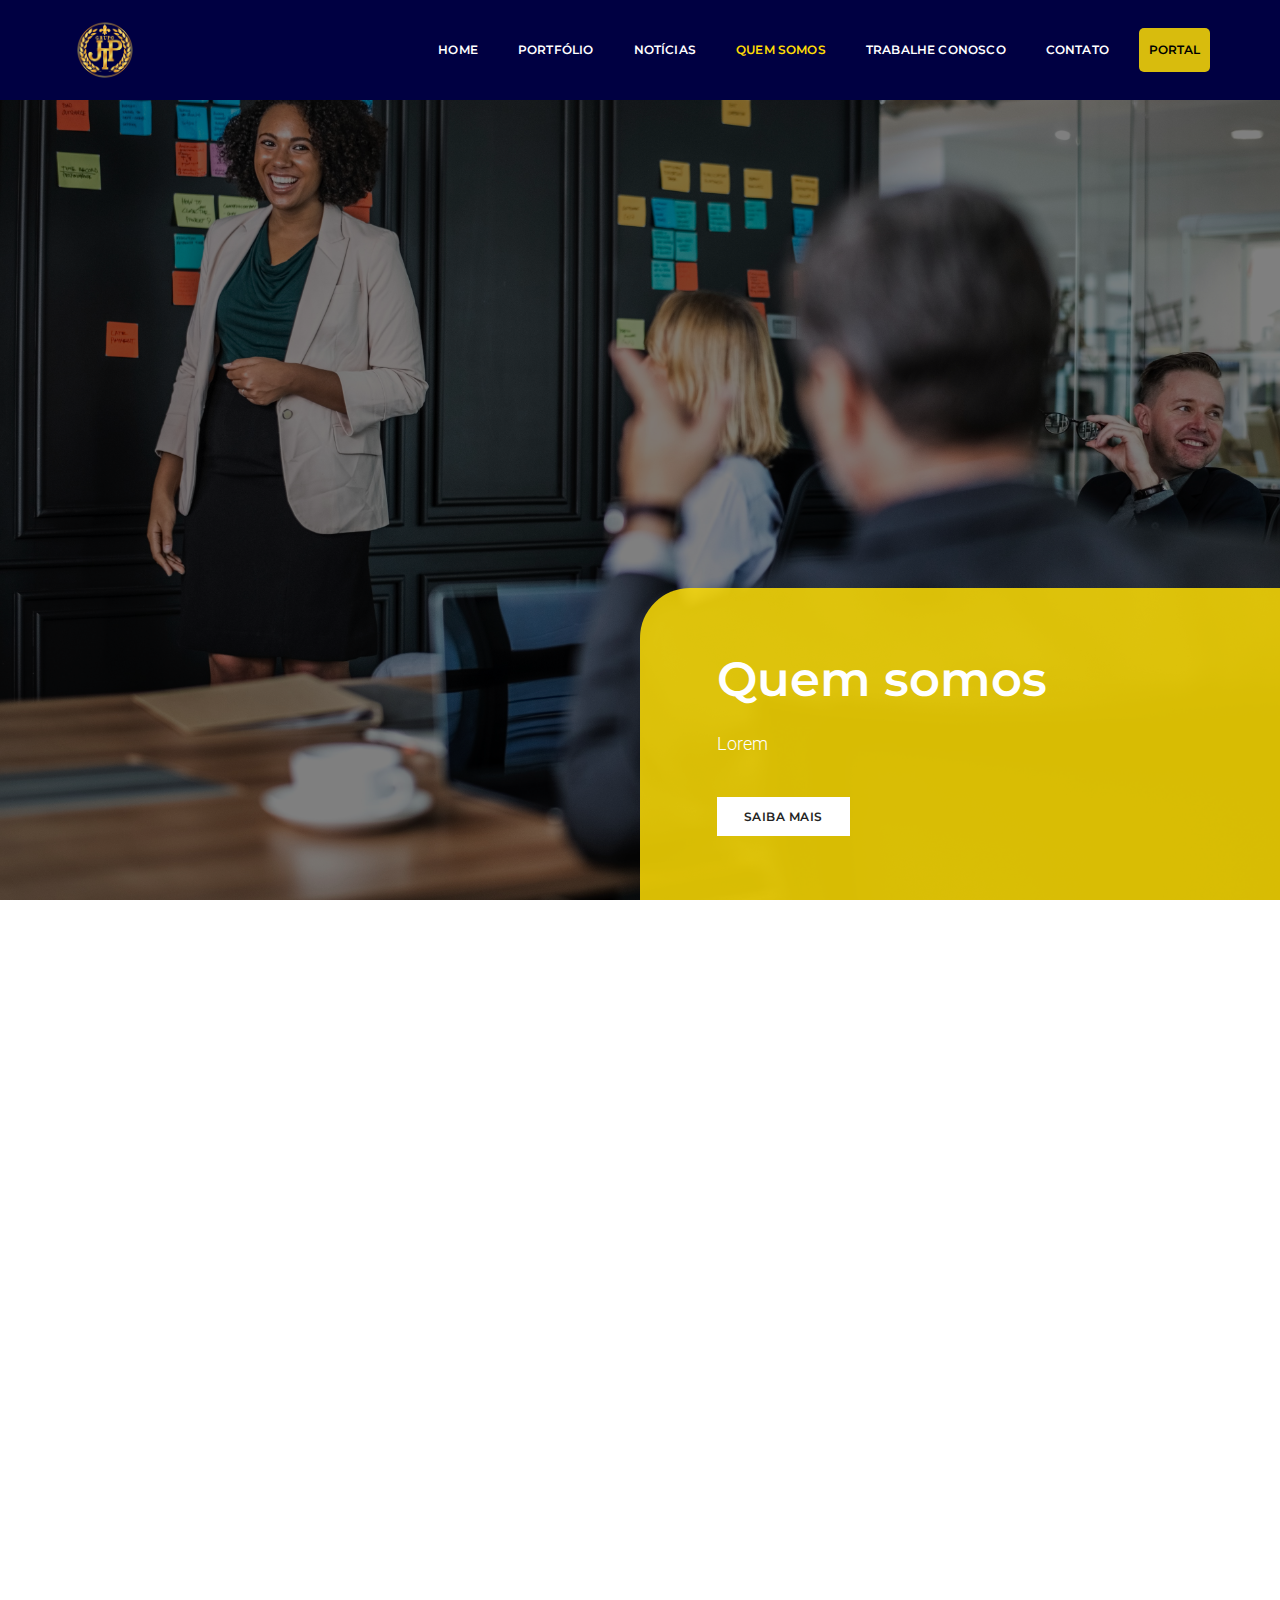
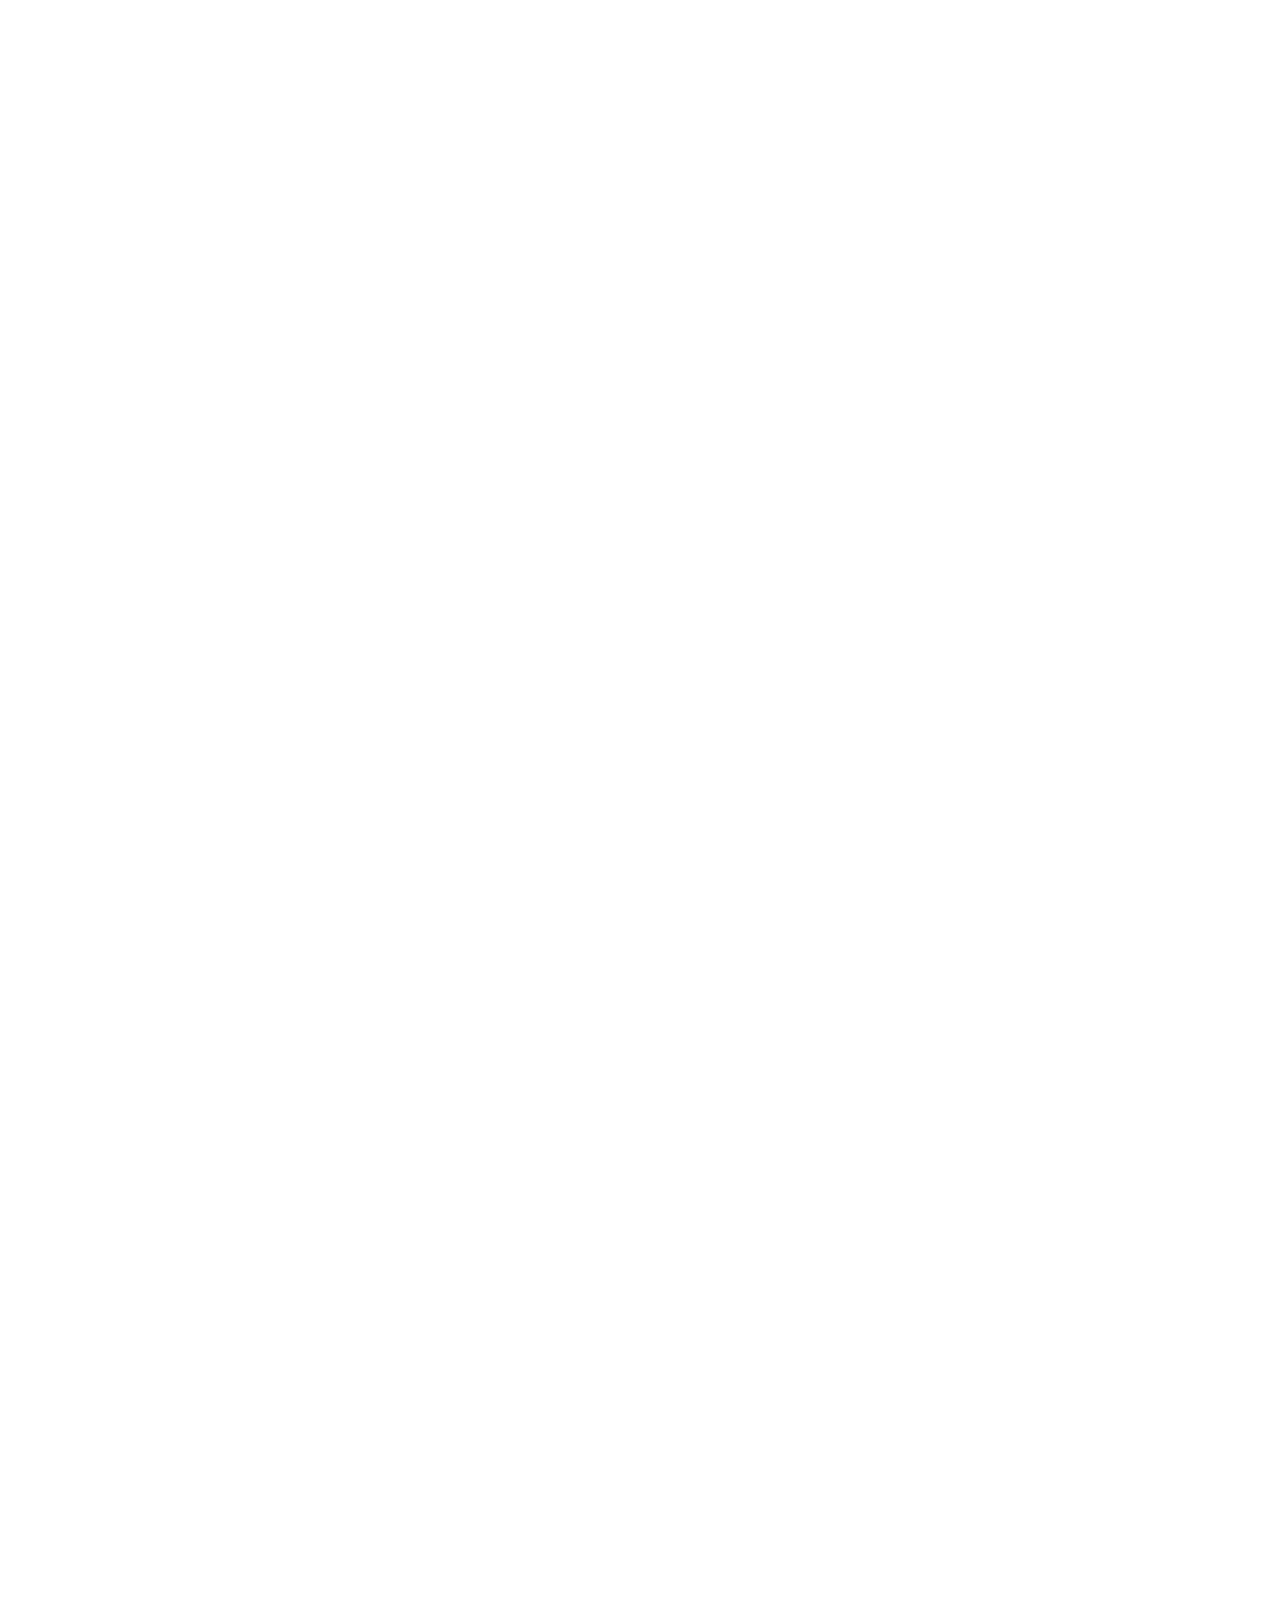
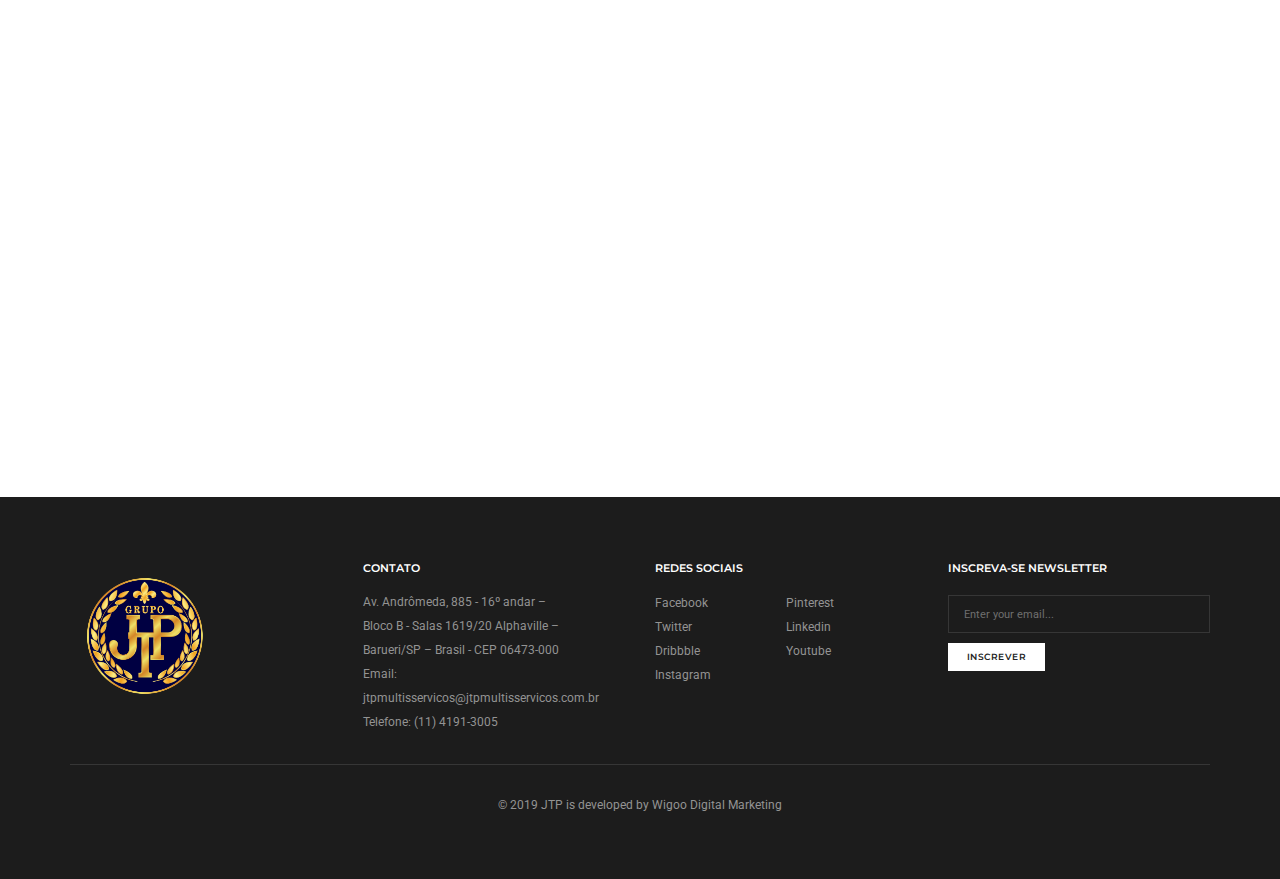
<file: quem-somos.html>
<!doctype html>
<html class="no-js" lang="pt-BR">

<head>
    <!-- title -->
    <title>JTP – Quem somos</title>
    <meta charset="utf-8">
    <meta http-equiv="X-UA-Compatible" content="IE=edge" />
    <meta name="viewport" content="width=device-width,initial-scale=1.0,maximum-scale=1" />
    <meta name="author" content="Wigoo Marketing Connect">
    <!-- description -->
    <meta name="description" content="JTP Transportes, Serviços, Gerenciamento e Recursos Humanos LTDA">
    <!-- keywords -->
    <meta name="keywords"
        content="jtp, transportes, serviços, gerenciamento, rh, recursos, humanos, barueri, embu das artes, itapecirica da serra, itapevi, mariporã, mairinque, orlândia, osasco, santo andré, são paulo, transporte, coletivo, escolar, manutenção, reforma, locação, veículos, máquinas, equipametos">
    <!-- favicon -->
    <link rel="shortcut icon" href="img/favicon.ico">
    <link rel="apple-touch-icon" href="images/apple-touch-icon-57x57.png">
    <link rel="apple-touch-icon" sizes="72x72" href="images/apple-touch-icon-72x72.png">
    <link rel="apple-touch-icon" sizes="114x114" href="images/apple-touch-icon-114x114.png">
    <!-- animation -->
    <link rel="stylesheet" href="css/animate.css" />
    <!-- bootstrap -->
    <link rel="stylesheet" href="css/bootstrap.min.css" />
    <!-- et line icon -->
    <link rel="stylesheet" href="css/et-line-icons.css" />
    <!-- font-awesome icon -->
    <link rel="stylesheet" href="css/font-awesome.min.css" />
    <!-- themify icon -->
    <link rel="stylesheet" href="css/themify-icons.css">
    <!-- swiper carousel -->
    <link rel="stylesheet" href="css/swiper.min.css">
    <!-- justified gallery -->
    <link rel="stylesheet" href="css/justified-gallery.min.css">
    <!-- magnific popup -->
    <link rel="stylesheet" href="css/magnific-popup.css" />
    <!-- revolution slider -->
    <link rel="stylesheet" type="text/css" href="revolution/css/settings.css" media="screen" />
    <link rel="stylesheet" type="text/css" href="revolution/css/layers.css">
    <link rel="stylesheet" type="text/css" href="revolution/css/navigation.css">
    <!-- bootsnav -->
    <link rel="stylesheet" href="css/bootsnav.css">
    <!-- style -->
    <link rel="stylesheet" href="css/style.css" />
    <!-- responsive css -->
    <link rel="stylesheet" href="css/responsive.css" />
    <!-- custom -->
    <link rel="stylesheet" href="css/custom.css" />
    <!-- line awesome -->
    <link rel="stylesheet"
        href="https://maxst.icons8.com/vue-static/landings/line-awesome/line-awesome/1.3.0/css/line-awesome.min.css">
    <!--[if IE]>
        <script src="js/html5shiv.js"></script>
    <![endif]-->
</head>

<body>
    <!-- start header -->
    <header>
        <!-- start navigation -->
        <nav class="navbar navbar-default bootsnav navbar-fixed-top header-light bg-transparent white-link">
            <div class="container nav-header-container">
                <div class="row">
                    <!-- start logo -->
                    <div class="col-md-2 col-xs-5">
                        <a href="index.html" title="JTP" class="logo"><img src="img/logo-jtp.png"
                                data-rjs="img/logo@2x.png" class="logo-dark" alt="JTP"><img src="img/logo-jtp.png"
                                data-rjs="img/logo-white@2x.png" alt="JTP" class="logo-light default"></a>
                    </div>
                    <!-- end logo -->
                    <div class="col-md-7 col-xs-2 width-auto pull-right accordion-menu xs-no-padding-right">
                        <button type="button" class="navbar-toggle collapsed pull-right" data-toggle="collapse"
                            data-target="#navbar-collapse-toggle-1">
                            <span class="sr-only">toggle navigation</span>
                            <span class="icon-bar"></span>
                            <span class="icon-bar"></span>
                            <span class="icon-bar"></span>
                        </button>
                        <div class="navbar-collapse collapse pull-right" id="navbar-collapse-toggle-1">
                            <ul id="accordion" class="nav navbar-nav navbar-left no-margin alt-font text-normal"
                                data-in="fadeIn" data-out="fadeOut">

                                <!-- start menu item -->
                                <li class="">
                                    <a href="index.html">Home</a>
                                </li>
                                <!-- end menu item -->
                                <!-- start menu item -->
                                <li class="">
                                    <a href="index.html">Portfólio</a>
                                </li>
                                <!-- end menu item -->
                                <!-- start menu item -->
                                <li class="">
                                    <a href="index.html">Notícias</a>
                                </li>
                                <!-- end menu item -->
                                <!-- start menu item -->
                                <li class="">
                                    <a href="quem-somos.html">Quem somos</a>
                                </li>
                                <!-- end menu item -->
                                <!-- start menu item -->
                                <li class="">
                                    <a href="http://selens.com.br/vagas-com/">Trabalhe conosco</a>
                                </li>
                                <!-- end menu item -->
                                <!-- start menu item -->
                                <li class="">
                                    <a href="contato.html">Contato</a>
                                </li>
                                <!-- end menu item -->
                            </ul>
                        </div>
                    </div>
                    <div class="col-md-3 col-xs-5 width-auto">
                        <div class="d-none d-md-inline-block alt-font"
                            style="background-color: rgb(254, 221, 4, 0.85); border-radius: 5px; padding: 10px 10px 10px 10px; font-size: 12px;">
                            <i class="la la-sign-in la-2x text-black" style="vertical-align: middle;"></i>
                            <a href="http://portal.jtptransportes.com.br/" title="Portal" target="_blank"
                                class="text-black font-weight-600 alt-font">PORTAL</a>
                        </div>
                    </div>
                </div>
            </div>
        </nav>
        <!-- end navigation -->
    </header>
    <!-- end header -->
    <!-- start parallax hero section -->
    <section class="wow fadeIn no-padding parallax xs-background-image-center" data-stellar-background-ratio="0.5"
        style="background-image: url('img/bg2.jpg')">
        <div class="opacity-extra-medium bg-black"></div>
        <div class="container-fluid position-relative full-screen">
            <div class="slider-typography">
                <div class="slider-text-middle-main">
                    <div class="slider-text-bottom">
                        <div
                            class="col-lg-6 col-md-7 col-sm-12 col-xs-12 pull-right bg-primary-opacity border-header padding-six-lr md-padding-seven-lr padding-five-tb xs-padding-30px-all last-paragraph-no-margin">
                            <h3 class="font-weight-600 alt-font text-white width-95 sm-width-100">Quem somos</h3>
                            <p
                                class="text-large font-weight-300 text-white width-75 md-width-85 sm-width-95 xs-width-100 xs-display-none">
                                Lorem</p>
                            <a href="#ceo"
                                class="btn btn-medium btn-white margin-40px-top text-link-deep-pink xs-margin-10px-top">Saiba
                                mais</a>
                        </div>
                    </div>
                </div>
            </div>
        </div>
    </section>
    <!-- end parallax hero section -->
    <!-- INTRO CEO -->
    <section class="wow fadeIn no-padding-bottom" id="ceo">
        <div class="container">
            <div class="row">
                <div class="margin-eight-bottom sm-margin-50px-bottom display-inline-block sm-text-center">
                    <div
                        class="col-md-6 last-paragraph-no-margin sm-margin-30px-bottom xs-margin-20px-bottom wow fadeInLeft">
                        <h5 class="alt-font font-weight-600 text-dark-blue">"A nossa história... Lorem ipsum dolor
                            sit amet consectetur adipisicing elit."</h5>
                        <img src="images/avtar-01.jpg" class="border-radius-100 width-30 margin-20px-bottom" alt=""
                            data-no-retina="">
                        <p class="alt-font text-medium text-medium-gray">- Nome Sobrenome / CEO</p>
                    </div>
                    <div class="col-md-5 col-md-offset-1 wow fadeInLeft">
                        <p>Lorem ipsum dolor sit, amet consectetur adipisicing elit. Iure ipsam at architecto sapiente
                            sint voluptatibus nam quae saepe voluptatem libero? Dolorum possimus eligendi, ad laudantium
                            corporis accusantium consequuntur explicabo sapiente?<br>
                            Lorem ipsum dolor sit, amet consectetur adipisicing elit. Iure ipsam at architecto sapiente
                            sint voluptatibus nam quae saepe voluptatem libero? Dolorum possimus eligendi, ad laudantium
                            corporis accusantium consequuntur explicabo sapiente?
                            Lorem ipsum dolor sit, amet consectetur adipisicing elit. Iure ipsam at architecto sapiente
                            sint voluptatibus nam quae saepe voluptatem libero? Dolorum possimus eligendi, ad laudantium
                            corporis accusantium consequuntur explicabo sapiente?<br>
                            Lorem ipsum dolor sit, amet consectetur adipisicing elit. Iure ipsam at architecto sapiente
                            sint voluptatibus nam quae saepe voluptatem libero? Dolorum possimus eligendi, ad laudantium
                            corporis accusantium consequuntur explicabo sapiente?</p>
                    </div>
                </div>
            </div>
        </div>
    </section>
    <!-- INTRO CEO -->
    <!-- start portfolio section -->
    <section class="wow fadeIn no-padding">
        <div class="container-fluid">
            <div class="row text-center">
                <div class="col-md-12">
                    <h5
                        class="text-uppercase alt-font text-extra-dark-gray margin-20px-bottom font-weight-700 sm-width-100 xs-width-100">
                        Lorem</h5>
                    <span
                        class="separator-line-horrizontal-medium-light2 bg-primary display-table margin-auto width-100px"></span>
                </div>
            </div>
        </div>
    </section>
    <!-- end portfolio section -->
    <!-- NOSSOS CLIENTES-->
    <section class="wow fadeIn no-padding-bottom">
        <div class="container">
            <div class="row">
                <div class="sm-width-60 sm-center-col xs-width-100">
                    <!-- start testimonial item -->
                    <div class="col-md-4 sm-margin-two-bottom testimonial-style3 last-paragraph-no-margin wow fadeIn">
                        <div
                            class="testimonial-content-box padding-twelve-all bg-white border-radius-6 box-shadow arrow-bottom sm-padding-eight-all">
                            Lorem ipsum dolor sit amet, consectetur adipiscing elit. Nulla venenatis dignissim ante
                            eu
                            rutrum. Donec interdum ligula orci.
                        </div>
                        <div class="testimonial-box padding-25px-all xs-padding-20px-all">
                            <div class="image-box width-20"><img src="images/avtar-14.jpg" class="border-radius-100"
                                    alt=""></div>
                            <div class="name-box padding-20px-left text-black">
                                <div class="alt-font font-weight-600 text-small text-uppercase">
                                    Nome</div>
                                <p class="text-extra-small text-uppercase">Cargo</p>
                            </div>
                        </div>
                    </div>
                    <!-- end testimonial item -->
                    <!-- start testimonial item -->
                    <div class="col-md-4 sm-margin-two-bottom testimonial-style3 last-paragraph-no-margin wow fadeIn"
                        data-wow-delay="0.2s">
                        <div
                            class="testimonial-content-box padding-twelve-all bg-white border-radius-6 box-shadow arrow-bottom sm-padding-eight-all">
                            Lorem ipsum dolor sit amet, consectetur adipiscing elit. Nulla venenatis dignissim ante
                            eu
                            rutrum. Donec interdum ligula orci.
                        </div>
                        <div class="testimonial-box padding-25px-all xs-padding-20px-all">
                            <div class="image-box width-20"><img src="images/avtar-15.jpg" class="border-radius-100"
                                    alt=""></div>
                            <div class="name-box padding-20px-left text-black">
                                <div class="alt-font font-weight-600 text-small text-uppercase">
                                    Nome</div>
                                <p class="text-extra-small text-uppercase">Cargo</p>
                            </div>
                        </div>
                    </div>
                    <!-- end testimonial item -->
                    <!-- start testimonial item -->
                    <div class="col-md-4 last-paragraph-no-margin testimonial-style3 wow fadeIn" data-wow-delay="0.4s">
                        <div
                            class="testimonial-content-box padding-twelve-all bg-white border-radius-6 box-shadow arrow-bottom sm-padding-eight-all">
                            Lorem ipsum dolor sit amet, consectetur adipiscing elit. Nulla venenatis dignissim ante
                            eu
                            rutrum. Donec interdum ligula orci.
                        </div>
                        <div class="testimonial-box padding-25px-all xs-padding-20px-all">
                            <div class="image-box width-20"><img src="images/avtar-16.jpg" class="border-radius-100"
                                    alt=""></div>
                            <div class="name-box padding-20px-left text-black">
                                <div class="alt-font font-weight-600 text-small text-uppercase">
                                    Nome</div>
                                <p class="text-extra-small text-uppercase">Cargo</p>
                            </div>
                        </div>
                    </div>
                    <!-- end testimonial item -->
                </div>
            </div>
        </div>
    </section>
    <!-- NOSSOS CLIENTES -->
    <!-- NOTA -->
    <section class="no-padding-bottom wow fadeIn">
        <div class="container">
            <div class="row equalize sm-equalize-auto">
                <div
                    class="col-md-5 col-sm-12 sm-text-center col-md-offset-1 sm-padding-50px-all xs-padding-15px-lr pull-right">
                    <div class="display-table width-100 height-100">
                        <div class="display-table-cell vertical-align-middle">
                            <i class="fas fa-quote-left text-primary icon-medium margin-15px-bottom"></i>
                            <div class="text-black">
                                <h5 class="alt-font text-uppercase font-weight-700">Lorem ipsum
                                    dolor
                                    sit amet, consectetur adipiscing elit.</h5>
                                <p class="width-90 sm-width-100">Nam eu bibendum nisi. In vestibulum rutrum libero
                                    non
                                    viverra. Etiam urna urna, interdum eget semper vel, tincidunt eu tortor. Sed
                                    tristique,
                                    turpis in aliquet aliquet, risus magna eleifend arcu, non ullamcorper ante magna
                                    sed
                                    enim. Quisque faucibus porta mi, vel pharetra orci dictum et. Etiam dignissim
                                    sem et
                                    est
                                    consectetur, in vulputate purus sollicitudin. Donec imperdiet, augue nec commodo
                                    faucibus, sapien purus maximus velit, at lobortis ante risus et sem. Cras at
                                    nunc
                                    sagittis, dignissim nibh vitae, elementum lorem.</p>
                                <span
                                    class="text-large display-block margin-30px-top alt-font font-weight-600">Nome</span>
                                <span class="display-block">Cargo</span>
                            </div>
                        </div>
                    </div>
                </div>
                <div class="col-md-6 col-sm-12 text-center">
                    <div class="display-table width-100 height-100">
                        <div class="display-table-cell vertical-align-bottom">
                            <img src="images/about-ceo.png" alt="">
                        </div>
                    </div>
                </div>
            </div>
        </div>
    </section>
    <!-- NOTA -->
    <!-- start call to action style 03 section -->
    <section class="wow fadeIn padding-60px-tb sm-padding-40px-tb bg-primary-opacity">
        <div class="container">
            <div class="row">
                <div class="col-md-12 col-sm-12 center-col position-relative text-center">
                    <span
                        class="text-extra-large text-black alt-font display-inline-block margin-5px-top margin-30px-right xs-no-margin-right xs-no-margin-top xs-margin-15px-bottom xs-width-100">Lorem
                        ipsum dolor sit amet, consectetur adipisicing elit.</span>
                    <a href="contato.html"
                        class="btn btn-white btn-medium vertical-align-top xs-no-margin-right">Contato</a>
                </div>
            </div>
        </div>
    </section>
    <!-- end call to action style 03 section -->
    <!-- start about section -->
    <section class="wow fadeIn">
        <div class="container">
            <div class="row">
                <!-- start feature box item -->
                <div class="col-md-4 col-sm-4 col-xs-12 xs-margin-five-bottom last-paragraph-no-margin wow fadeInUp">
                    <div class="feature-box">
                        <div class="content">
                            <i
                                class="icon-caution text-dark-blue icon-large margin-25px-bottom sm-margin-15px-bottom"></i>
                            <div
                                class="text-medium alt-font text-capitalize text-extra-dark-gray margin-10px-bottom sm-margin-5px-bottom">
                                Qualidade</div>
                            <p class="width-85 margin-lr-auto sm-width-100">Prestação de serviços de alta qualidade na
                                esfera pública.</p>
                        </div>
                    </div>
                </div>
                <!-- end feature box item -->
                <!-- start feature box item -->
                <div class="col-md-4 col-sm-4 col-xs-12 xs-margin-five-bottom last-paragraph-no-margin wow fadeInUp">
                    <div class="feature-box">
                        <div class="content">
                            <i
                                class="icon-caution text-dark-blue icon-large margin-25px-bottom sm-margin-15px-bottom"></i>
                            <div
                                class="text-medium alt-font text-capitalize text-extra-dark-gray margin-10px-bottom sm-margin-5px-bottom">
                                Experiência</div>
                            <p class="width-85 margin-lr-auto sm-width-100">Há mais de 10 anos no mercado com
                                crescimento acelerado.</p>
                        </div>
                    </div>
                </div>
                <!-- end feature box item -->
                <!-- start feature box item -->
                <div class="col-md-4 col-sm-4 col-xs-12 xs-margin-five-bottom last-paragraph-no-margin wow fadeInUp">
                    <div class="feature-box">
                        <div class="content">
                            <i
                                class="icon-caution text-dark-blue icon-large margin-25px-bottom sm-margin-15px-bottom"></i>
                            <div
                                class="text-medium alt-font text-capitalize text-extra-dark-gray margin-10px-bottom sm-margin-5px-bottom">
                                Gestão</div>
                            <p class="width-85 margin-lr-auto sm-width-100">Administração competente formada por
                                profissionais com formação acadêmica diferenciada.</p>
                        </div>
                    </div>
                </div>
                <!-- end feature box item -->
            </div>
            <div class="row">
                <!-- start feature box item -->
                <div class="col-md-4 col-sm-4 col-xs-12 xs-margin-five-bottom last-paragraph-no-margin wow fadeInUp">
                    <div class="feature-box">
                        <div class="content">
                            <i
                                class="icon-caution text-dark-blue icon-large margin-25px-bottom sm-margin-15px-bottom"></i>
                            <div
                                class="text-medium alt-font text-capitalize text-extra-dark-gray margin-10px-bottom sm-margin-5px-bottom">
                                Estrutura</div>
                            <p class="width-85 margin-lr-auto sm-width-100">Sólida capacidade econômica financeira

                            </p>
                        </div>
                    </div>
                </div>
                <!-- end feature box item -->
                <!-- start feature box item -->
                <div class="col-md-4 col-sm-4 col-xs-12 xs-margin-five-bottom last-paragraph-no-margin wow fadeInUp">
                    <div class="feature-box">
                        <div class="content">
                            <i
                                class="icon-caution text-dark-blue icon-large margin-25px-bottom sm-margin-15px-bottom"></i>
                            <div
                                class="text-medium alt-font text-capitalize text-extra-dark-gray margin-10px-bottom sm-margin-5px-bottom">
                                Equipe</div>
                            <p class="width-85 margin-lr-auto sm-width-100">Respeito aos colaboradores</p>
                        </div>
                    </div>
                </div>
                <!-- end feature box item -->
                <!-- start feature box item -->
                <div class="col-md-4 col-sm-4 col-xs-12 xs-margin-five-bottom last-paragraph-no-margin wow fadeInUp">
                    <div class="feature-box">
                        <div class="content">
                            <i
                                class="icon-caution text-dark-blue icon-large margin-25px-bottom sm-margin-15px-bottom"></i>
                            <div
                                class="text-medium alt-font text-capitalize text-extra-dark-gray margin-10px-bottom sm-margin-5px-bottom">
                                Valores</div>
                            <p class="width-85 margin-lr-auto sm-width-100">Regularidade fiscal e tributária.</p>
                        </div>
                    </div>
                </div>
                <!-- end feature box item -->
            </div>
        </div>
    </section>
    <!-- end about section -->
    <!-- start footer -->
    <footer class="footer-clean-dark bg-extra-dark-gray padding-five-tb xs-padding-30px-tb">
        <div class="footer-widget-area padding-30px-bottom">
            <div class="container">
                <div class="row">
                    <!-- start logo -->
                    <div
                        class="col-md-3 col-sm-12 col-xs-12 widget sm-margin-50px-bottom xs-margin-30px-bottom sm-text-center xs-text-left">
                        <a href="index.html" class="display-inline-block"><img class="footer-logo"
                                src="img/logo-jtp.png" data-rjs="img/logo-jtp@2x.png" alt="JTP"></a>
                    </div>
                    <!-- end logo -->
                    <!-- start contact information -->
                    <div class="col-md-3 col-sm-4 col-xs-12 widget xs-margin-30px-bottom">
                        <div
                            class="widget-title alt-font text-extra-small text-uppercase text-white margin-15px-bottom font-weight-600">
                            contato</div>
                        <div class="text-small line-height-24 width-75 text-medium-gray xs-width-100">Av. Andrômeda, 885
                            - 16º andar – Bloco B - Salas 1619/20 Alphaville – Barueri/SP – Brasil - CEP 06473-000</div>
                        <div class="text-small line-height-24 text-medium-gray">Email: <a
                                href="mailto:jtpmultisservicos@jtpmultisservicos.com.br"
                                class="text-medium-gray">jtpmultisservicos@jtpmultisservicos.com.br</a></div>
                        <div class="text-small line-height-24 text-medium-gray">Telefone: (11) 4191-3005</div>
                    </div>
                    <!-- end contact information -->
                    <!-- start social media -->
                    <div class="col-md-3 col-sm-4 col-xs-12 widget xs-margin-30px-bottom">
                        <div
                            class="widget-title alt-font text-extra-small text-white text-uppercase margin-15px-bottom font-weight-600">
                            redes sociais</div>
                        <ul class="list-unstyled">
                            <li class="width-50 pull-left"><a href="https://www.facebook.com/" target="_blank"
                                    class="text-medium-gray text-small">Facebook</a></li>
                            <li class="width-50 pull-left"><a href="https://www.pinterest.com/" target="_blank"
                                    class="text-medium-gray text-small">Pinterest</a></li>
                            <li class="width-50 pull-left"><a href="https://www.twitter.com/" target="_blank"
                                    class="text-medium-gray text-small">Twitter</a></li>
                            <li class="width-50 pull-left"><a href="https://www.linkedin.com/" target="_blank"
                                    class="text-medium-gray text-small">Linkedin</a></li>
                            <li class="width-50 pull-left"><a href="https://www.dribbble.com/" target="_blank"
                                    class="text-medium-gray text-small">Dribbble</a></li>
                            <li class="width-50 pull-left"><a href="https://www.youtube.com/" target="_blank"
                                    class="text-medium-gray text-small">Youtube</a></li>
                            <li class="width-50 pull-left"><a href="https://www.instagram.com/" target="_blank"
                                    class="text-medium-gray text-small">Instagram</a></li>
                        </ul>
                    </div>
                    <!-- end social media -->
                    <!-- start newsletter -->
                    <div class="col-md-3 col-sm-4 col-xs-12 widget">
                        <div
                            class="widget-title alt-font text-extra-small text-white text-uppercase margin-20px-bottom font-weight-600">
                            inscreva-se newsletter</div>
                        <form id="subscribenewsletterform" action="javascript:void(0)" method="post">
                            <div class="position-relative width-100">
                                <div id="success-subscribe-newsletter" class="no-margin-lr"></div>
                                <input type="text" id="email" name="email"
                                    class="bg-transparent border-color-medium-dark-gray text-small margin-10px-bottom"
                                    placeholder="Enter your email...">
                                <button id="button-subscribe-newsletter" type="submit"
                                    class="btn btn-white btn-very-small">inscrever</button>
                            </div>
                        </form>
                    </div>
                    <!-- end newsletter -->
                </div>
            </div>
        </div>
        <div class="container">
            <div class="border-color-medium-dark-gray border-top padding-30px-top">
                <div class="row">
                    <!-- start copyright -->
                    <div class="col-md-12 col-xs-12 text-right text-small text-center text-medium-gray">&COPY; 2019 JTP
                        is developed by <a href="http://www.wigoo.com.br/" target="_blank"
                            title="Wigoo Digital Marketing" class="text-medium-gray">Wigoo Digital Marketing</a></div>
                    <!-- end copyright -->
                </div>
            </div>
        </div>
    </footer>
    <!-- end footer -->
    <!-- start scroll to top -->
    <a class="scroll-top-arrow" href="javascript:void(0);"><i class="ti-arrow-up"></i></a>
    <!-- end scroll to top -->
    <!-- javascript libraries -->
    <script type="text/javascript" src="js/jquery.js"></script>
    <script type="text/javascript" src="js/modernizr.js"></script>
    <script type="text/javascript" src="js/bootstrap.min.js"></script>
    <script type="text/javascript" src="js/jquery.easing.1.3.js"></script>
    <script type="text/javascript" src="js/skrollr.min.js"></script>
    <script type="text/javascript" src="js/smooth-scroll.js"></script>
    <script type="text/javascript" src="js/jquery.appear.js"></script>
    <!-- menu navigation -->
    <script type="text/javascript" src="js/bootsnav.js"></script>
    <script type="text/javascript" src="js/jquery.nav.js"></script>
    <!-- animation -->
    <script type="text/javascript" src="js/wow.min.js"></script>
    <!-- page scroll -->
    <script type="text/javascript" src="js/page-scroll.js"></script>
    <!-- swiper carousel -->
    <script type="text/javascript" src="js/swiper.min.js"></script>
    <!-- counter -->
    <script type="text/javascript" src="js/jquery.count-to.js"></script>
    <!-- parallax -->
    <script type="text/javascript" src="js/jquery.stellar.js"></script>
    <!-- magnific popup -->
    <script type="text/javascript" src="js/jquery.magnific-popup.min.js"></script>
    <!-- portfolio with shorting tab -->
    <script type="text/javascript" src="js/isotope.pkgd.min.js"></script>
    <!-- images loaded -->
    <script type="text/javascript" src="js/imagesloaded.pkgd.min.js"></script>
    <!-- pull menu -->
    <script type="text/javascript" src="js/classie.js"></script>
    <script type="text/javascript" src="js/hamburger-menu.js"></script>
    <!-- counter -->
    <script type="text/javascript" src="js/counter.js"></script>
    <!-- fit video -->
    <script type="text/javascript" src="js/jquery.fitvids.js"></script>
    <!-- equalize -->
    <script type="text/javascript" src="js/equalize.min.js"></script>
    <!-- skill bars -->
    <script type="text/javascript" src="js/skill.bars.jquery.js"></script>
    <!-- justified gallery -->
    <script type="text/javascript" src="js/justified-gallery.min.js"></script>
    <!--pie chart-->
    <script type="text/javascript" src="js/jquery.easypiechart.min.js"></script>
    <!-- instagram -->
    <script type="text/javascript" src="js/instafeed.min.js"></script>
    <!-- retina -->
    <script type="text/javascript" src="js/retina.min.js"></script>
    <!-- revolution slider extensions (load below extensions JS files only on local file systems to make the slider work! The following part can be removed on server for on demand loading) -->
    <!--<script type="text/javascript" src="revolution/js/extensions/revolution.extension.actions.min.js"></script>
    <script type="text/javascript" src="revolution/js/extensions/revolution.extension.carousel.min.js"></script>
    <script type="text/javascript" src="revolution/js/extensions/revolution.extension.kenburn.min.js"></script>
    <script type="text/javascript" src="revolution/js/extensions/revolution.extension.layeranimation.min.js"></script>
    <script type="text/javascript" src="revolution/js/extensions/revolution.extension.migration.min.js"></script>
    <script type="text/javascript" src="revolution/js/extensions/revolution.extension.navigation.min.js"></script>
    <script type="text/javascript" src="revolution/js/extensions/revolution.extension.parallax.min.js"></script>
    <script type="text/javascript" src="revolution/js/extensions/revolution.extension.slideanims.min.js"></script>
    <script type="text/javascript" src="revolution/js/extensions/revolution.extension.video.min.js"></script>-->
    <!-- setting -->
    <script type="text/javascript" src="js/main.js"></script>
</body>

</html>
</file>
<file: css/et-line-icons.css>
@font-face {
	font-family: 'et-line';
	src:url('../fonts/et-line.eot');
	src:url('../fonts/et-lined41d.eot?#iefix') format('embedded-opentype'),
		url('../fonts/et-line.woff') format('woff'),
		url('../fonts/et-line.ttf') format('truetype'),
		url('../fonts/et-line.svg#et-line') format('svg');
	font-weight: normal;
	font-style: normal;
}

/* Use the following CSS code if you want to use data attributes for inserting your icons */
[data-icon]:before {
	font-family: 'et-line';
	content: attr(data-icon);
	speak: none;
	font-weight: normal;
	font-variant: normal;
	text-transform: none;
	line-height: 1;
	-webkit-font-smoothing: antialiased;
	-moz-osx-font-smoothing: grayscale;
	display:inline-block;
}

/* Use the following CSS code if you want to have a class per icon */
/*
Instead of a list of all class selectors,
you can use the generic selector below, but it's slower:
[class*="icon-"] {
*/
.icon-mobile, .icon-laptop, .icon-desktop, .icon-tablet, .icon-phone, .icon-document, .icon-documents, .icon-search, .icon-clipboard, .icon-newspaper, .icon-notebook, .icon-book-open, .icon-browser, .icon-calendar, .icon-presentation, .icon-picture, .icon-pictures, .icon-video, .icon-camera, .icon-printer, .icon-toolbox, .icon-briefcase, .icon-wallet, .icon-gift, .icon-bargraph, .icon-grid, .icon-expand, .icon-focus, .icon-edit, .icon-adjustments, .icon-ribbon, .icon-hourglass, .icon-lock, .icon-megaphone, .icon-shield, .icon-trophy, .icon-flag, .icon-map, .icon-puzzle, .icon-basket, .icon-envelope, .icon-streetsign, .icon-telescope, .icon-gears, .icon-key, .icon-paperclip, .icon-attachment, .icon-pricetags, .icon-lightbulb, .icon-layers, .icon-pencil, .icon-tools, .icon-tools-2, .icon-scissors, .icon-paintbrush, .icon-magnifying-glass, .icon-circle-compass, .icon-linegraph, .icon-mic, .icon-strategy, .icon-beaker, .icon-caution, .icon-recycle, .icon-anchor, .icon-profile-male, .icon-profile-female, .icon-bike, .icon-wine, .icon-hotairballoon, .icon-globe, .icon-genius, .icon-map-pin, .icon-dial, .icon-chat, .icon-heart, .icon-cloud, .icon-upload, .icon-download, .icon-target, .icon-hazardous, .icon-piechart, .icon-speedometer, .icon-global, .icon-compass, .icon-lifesaver, .icon-clock, .icon-aperture, .icon-quote, .icon-scope, .icon-alarmclock, .icon-refresh, .icon-happy, .icon-sad, .icon-facebook, .icon-twitter, .icon-googleplus, .icon-rss, .icon-tumblr, .icon-linkedin, .icon-dribbble {
	font-family: 'et-line';
	speak: none;
	font-style: normal;
	font-weight: normal;
	font-variant: normal;
	text-transform: none;
	line-height: 1.1;
	-webkit-font-smoothing: antialiased;
	-moz-osx-font-smoothing: grayscale;
	display:inline-block;
}
.icon-mobile:before {
	content: "\e000";
}
.icon-laptop:before {
	content: "\e001";
}
.icon-desktop:before {
	content: "\e002";
}
.icon-tablet:before {
	content: "\e003";
}
.icon-phone:before {
	content: "\e004";
}
.icon-document:before {
	content: "\e005";
}
.icon-documents:before {
	content: "\e006";
}
.icon-search:before {
	content: "\e007";
}
.icon-clipboard:before {
	content: "\e008";
}
.icon-newspaper:before {
	content: "\e009";
}
.icon-notebook:before {
	content: "\e00a";
}
.icon-book-open:before {
	content: "\e00b";
}
.icon-browser:before {
	content: "\e00c";
}
.icon-calendar:before {
	content: "\e00d";
}
.icon-presentation:before {
	content: "\e00e";
}
.icon-picture:before {
	content: "\e00f";
}
.icon-pictures:before {
	content: "\e010";
}
.icon-video:before {
	content: "\e011";
}
.icon-camera:before {
	content: "\e012";
}
.icon-printer:before {
	content: "\e013";
}
.icon-toolbox:before {
	content: "\e014";
}
.icon-briefcase:before {
	content: "\e015";
}
.icon-wallet:before {
	content: "\e016";
}
.icon-gift:before {
	content: "\e017";
}
.icon-bargraph:before {
	content: "\e018";
}
.icon-grid:before {
	content: "\e019";
}
.icon-expand:before {
	content: "\e01a";
}
.icon-focus:before {
	content: "\e01b";
}
.icon-edit:before {
	content: "\e01c";
}
.icon-adjustments:before {
	content: "\e01d";
}
.icon-ribbon:before {
	content: "\e01e";
}
.icon-hourglass:before {
	content: "\e01f";
}
.icon-lock:before {
	content: "\e020";
}
.icon-megaphone:before {
	content: "\e021";
}
.icon-shield:before {
	content: "\e022";
}
.icon-trophy:before {
	content: "\e023";
}
.icon-flag:before {
	content: "\e024";
}
.icon-map:before {
	content: "\e025";
}
.icon-puzzle:before {
	content: "\e026";
}
.icon-basket:before {
	content: "\e027";
}
.icon-envelope:before {
	content: "\e028";
}
.icon-streetsign:before {
	content: "\e029";
}
.icon-telescope:before {
	content: "\e02a";
}
.icon-gears:before {
	content: "\e02b";
}
.icon-key:before {
	content: "\e02c";
}
.icon-paperclip:before {
	content: "\e02d";
}
.icon-attachment:before {
	content: "\e02e";
}
.icon-pricetags:before {
	content: "\e02f";
}
.icon-lightbulb:before {
	content: "\e030";
}
.icon-layers:before {
	content: "\e031";
}
.icon-pencil:before {
	content: "\e032";
}
.icon-tools:before {
	content: "\e033";
}
.icon-tools-2:before {
	content: "\e034";
}
.icon-scissors:before {
	content: "\e035";
}
.icon-paintbrush:before {
	content: "\e036";
}
.icon-magnifying-glass:before {
	content: "\e037";
}
.icon-circle-compass:before {
	content: "\e038";
}
.icon-linegraph:before {
	content: "\e039";
}
.icon-mic:before {
	content: "\e03a";
}
.icon-strategy:before {
	content: "\e03b";
}
.icon-beaker:before {
	content: "\e03c";
}
.icon-caution:before {
	content: "\e03d";
}
.icon-recycle:before {
	content: "\e03e";
}
.icon-anchor:before {
	content: "\e03f";
}
.icon-profile-male:before {
	content: "\e040";
}
.icon-profile-female:before {
	content: "\e041";
}
.icon-bike:before {
	content: "\e042";
}
.icon-wine:before {
	content: "\e043";
}
.icon-hotairballoon:before {
	content: "\e044";
}
.icon-globe:before {
	content: "\e045";
}
.icon-genius:before {
	content: "\e046";
}
.icon-map-pin:before {
	content: "\e047";
}
.icon-dial:before {
	content: "\e048";
}
.icon-chat:before {
	content: "\e049";
}
.icon-heart:before {
	content: "\e04a";
}
.icon-cloud:before {
	content: "\e04b";
}
.icon-upload:before {
	content: "\e04c";
}
.icon-download:before {
	content: "\e04d";
}
.icon-target:before {
	content: "\e04e";
}
.icon-hazardous:before {
	content: "\e04f";
}
.icon-piechart:before {
	content: "\e050";
}
.icon-speedometer:before {
	content: "\e051";
}
.icon-global:before {
	content: "\e052";
}
.icon-compass:before {
	content: "\e053";
}
.icon-lifesaver:before {
	content: "\e054";
}
.icon-clock:before {
	content: "\e055";
}
.icon-aperture:before {
	content: "\e056";
}
.icon-quote:before {
	content: "\e057";
}
.icon-scope:before {
	content: "\e058";
}
.icon-alarmclock:before {
	content: "\e059";
}
.icon-refresh:before {
	content: "\e05a";
}
.icon-happy:before {
	content: "\e05b";
}
.icon-sad:before {
	content: "\e05c";
}
.icon-facebook:before {
	content: "\e05d";
}
.icon-twitter:before {
	content: "\e05e";
}
.icon-googleplus:before {
	content: "\e05f";
}
.icon-rss:before {
	content: "\e060";
}
.icon-tumblr:before {
	content: "\e061";
}
.icon-linkedin:before {
	content: "\e062";
}
.icon-dribbble:before {
	content: "\e063";
}
</file>
<file: css/themify-icons.css>
@font-face {
	font-family: 'themify';
	src:url('../fonts/themify9f24.eot?-fvbane');
	src:url('../fonts/themifyd41d.eot?#iefix-fvbane') format('embedded-opentype'),
		url('../fonts/themify9f24.woff?-fvbane') format('woff'),
		url('../fonts/themify9f24.ttf?-fvbane') format('truetype'),
		url('../fonts/themify9f24.svg?-fvbane#themify') format('svg');
	font-weight: normal;
	font-style: normal;
}

[class^="ti-"], [class*=" ti-"] {
	font-family: 'themify';
	speak: none;
	font-style: normal;
	font-weight: normal;
	font-variant: normal;
	text-transform: none;
	line-height: 1;
        display: inline-block;

	/* Better Font Rendering =========== */
	-webkit-font-smoothing: antialiased;
	-moz-osx-font-smoothing: grayscale;
}

.ti-wand:before {
	content: "\e600";
}
.ti-volume:before {
	content: "\e601";
}
.ti-user:before {
	content: "\e602";
}
.ti-unlock:before {
	content: "\e603";
}
.ti-unlink:before {
	content: "\e604";
}
.ti-trash:before {
	content: "\e605";
}
.ti-thought:before {
	content: "\e606";
}
.ti-target:before {
	content: "\e607";
}
.ti-tag:before {
	content: "\e608";
}
.ti-tablet:before {
	content: "\e609";
}
.ti-star:before {
	content: "\e60a";
}
.ti-spray:before {
	content: "\e60b";
}
.ti-signal:before {
	content: "\e60c";
}
.ti-shopping-cart:before {
	content: "\e60d";
}
.ti-shopping-cart-full:before {
	content: "\e60e";
}
.ti-settings:before {
	content: "\e60f";
}
.ti-search:before {
	content: "\e610";
}
.ti-zoom-in:before {
	content: "\e611";
}
.ti-zoom-out:before {
	content: "\e612";
}
.ti-cut:before {
	content: "\e613";
}
.ti-ruler:before {
	content: "\e614";
}
.ti-ruler-pencil:before {
	content: "\e615";
}
.ti-ruler-alt:before {
	content: "\e616";
}
.ti-bookmark:before {
	content: "\e617";
}
.ti-bookmark-alt:before {
	content: "\e618";
}
.ti-reload:before {
	content: "\e619";
}
.ti-plus:before {
	content: "\e61a";
}
.ti-pin:before {
	content: "\e61b";
}
.ti-pencil:before {
	content: "\e61c";
}
.ti-pencil-alt:before {
	content: "\e61d";
}
.ti-paint-roller:before {
	content: "\e61e";
}
.ti-paint-bucket:before {
	content: "\e61f";
}
.ti-na:before {
	content: "\e620";
}
.ti-mobile:before {
	content: "\e621";
}
.ti-minus:before {
	content: "\e622";
}
.ti-medall:before {
	content: "\e623";
}
.ti-medall-alt:before {
	content: "\e624";
}
.ti-marker:before {
	content: "\e625";
}
.ti-marker-alt:before {
	content: "\e626";
}
.ti-arrow-up:before {
	content: "\e627";
}
.ti-arrow-right:before {
	content: "\e628";
}
.ti-arrow-left:before {
	content: "\e629";
}
.ti-arrow-down:before {
	content: "\e62a";
}
.ti-lock:before {
	content: "\e62b";
}
.ti-location-arrow:before {
	content: "\e62c";
}
.ti-link:before {
	content: "\e62d";
}
.ti-layout:before {
	content: "\e62e";
}
.ti-layers:before {
	content: "\e62f";
}
.ti-layers-alt:before {
	content: "\e630";
}
.ti-key:before {
	content: "\e631";
}
.ti-import:before {
	content: "\e632";
}
.ti-image:before {
	content: "\e633";
}
.ti-heart:before {
	content: "\e634";
}
.ti-heart-broken:before {
	content: "\e635";
}
.ti-hand-stop:before {
	content: "\e636";
}
.ti-hand-open:before {
	content: "\e637";
}
.ti-hand-drag:before {
	content: "\e638";
}
.ti-folder:before {
	content: "\e639";
}
.ti-flag:before {
	content: "\e63a";
}
.ti-flag-alt:before {
	content: "\e63b";
}
.ti-flag-alt-2:before {
	content: "\e63c";
}
.ti-eye:before {
	content: "\e63d";
}
.ti-export:before {
	content: "\e63e";
}
.ti-exchange-vertical:before {
	content: "\e63f";
}
.ti-desktop:before {
	content: "\e640";
}
.ti-cup:before {
	content: "\e641";
}
.ti-crown:before {
	content: "\e642";
}
.ti-comments:before {
	content: "\e643";
}
.ti-comment:before {
	content: "\e644";
}
.ti-comment-alt:before {
	content: "\e645";
}
.ti-close:before {
	content: "\e646";
}
.ti-clip:before {
	content: "\e647";
}
.ti-angle-up:before {
	content: "\e648";
}
.ti-angle-right:before {
	content: "\e649";
}
.ti-angle-left:before {
	content: "\e64a";
}
.ti-angle-down:before {
	content: "\e64b";
}
.ti-check:before {
	content: "\e64c";
}
.ti-check-box:before {
	content: "\e64d";
}
.ti-camera:before {
	content: "\e64e";
}
.ti-announcement:before {
	content: "\e64f";
}
.ti-brush:before {
	content: "\e650";
}
.ti-briefcase:before {
	content: "\e651";
}
.ti-bolt:before {
	content: "\e652";
}
.ti-bolt-alt:before {
	content: "\e653";
}
.ti-blackboard:before {
	content: "\e654";
}
.ti-bag:before {
	content: "\e655";
}
.ti-move:before {
	content: "\e656";
}
.ti-arrows-vertical:before {
	content: "\e657";
}
.ti-arrows-horizontal:before {
	content: "\e658";
}
.ti-fullscreen:before {
	content: "\e659";
}
.ti-arrow-top-right:before {
	content: "\e65a";
}
.ti-arrow-top-left:before {
	content: "\e65b";
}
.ti-arrow-circle-up:before {
	content: "\e65c";
}
.ti-arrow-circle-right:before {
	content: "\e65d";
}
.ti-arrow-circle-left:before {
	content: "\e65e";
}
.ti-arrow-circle-down:before {
	content: "\e65f";
}
.ti-angle-double-up:before {
	content: "\e660";
}
.ti-angle-double-right:before {
	content: "\e661";
}
.ti-angle-double-left:before {
	content: "\e662";
}
.ti-angle-double-down:before {
	content: "\e663";
}
.ti-zip:before {
	content: "\e664";
}
.ti-world:before {
	content: "\e665";
}
.ti-wheelchair:before {
	content: "\e666";
}
.ti-view-list:before {
	content: "\e667";
}
.ti-view-list-alt:before {
	content: "\e668";
}
.ti-view-grid:before {
	content: "\e669";
}
.ti-uppercase:before {
	content: "\e66a";
}
.ti-upload:before {
	content: "\e66b";
}
.ti-underline:before {
	content: "\e66c";
}
.ti-truck:before {
	content: "\e66d";
}
.ti-timer:before {
	content: "\e66e";
}
.ti-ticket:before {
	content: "\e66f";
}
.ti-thumb-up:before {
	content: "\e670";
}
.ti-thumb-down:before {
	content: "\e671";
}
.ti-text:before {
	content: "\e672";
}
.ti-stats-up:before {
	content: "\e673";
}
.ti-stats-down:before {
	content: "\e674";
}
.ti-split-v:before {
	content: "\e675";
}
.ti-split-h:before {
	content: "\e676";
}
.ti-smallcap:before {
	content: "\e677";
}
.ti-shine:before {
	content: "\e678";
}
.ti-shift-right:before {
	content: "\e679";
}
.ti-shift-left:before {
	content: "\e67a";
}
.ti-shield:before {
	content: "\e67b";
}
.ti-notepad:before {
	content: "\e67c";
}
.ti-server:before {
	content: "\e67d";
}
.ti-quote-right:before {
	content: "\e67e";
}
.ti-quote-left:before {
	content: "\e67f";
}
.ti-pulse:before {
	content: "\e680";
}
.ti-printer:before {
	content: "\e681";
}
.ti-power-off:before {
	content: "\e682";
}
.ti-plug:before {
	content: "\e683";
}
.ti-pie-chart:before {
	content: "\e684";
}
.ti-paragraph:before {
	content: "\e685";
}
.ti-panel:before {
	content: "\e686";
}
.ti-package:before {
	content: "\e687";
}
.ti-music:before {
	content: "\e688";
}
.ti-music-alt:before {
	content: "\e689";
}
.ti-mouse:before {
	content: "\e68a";
}
.ti-mouse-alt:before {
	content: "\e68b";
}
.ti-money:before {
	content: "\e68c";
}
.ti-microphone:before {
	content: "\e68d";
}
.ti-menu:before {
	content: "\e68e";
}
.ti-menu-alt:before {
	content: "\e68f";
}
.ti-map:before {
	content: "\e690";
}
.ti-map-alt:before {
	content: "\e691";
}
.ti-loop:before {
	content: "\e692";
}
.ti-location-pin:before {
	content: "\e693";
}
.ti-list:before {
	content: "\e694";
}
.ti-light-bulb:before {
	content: "\e695";
}
.ti-Italic:before {
	content: "\e696";
}
.ti-info:before {
	content: "\e697";
}
.ti-infinite:before {
	content: "\e698";
}
.ti-id-badge:before {
	content: "\e699";
}
.ti-hummer:before {
	content: "\e69a";
}
.ti-home:before {
	content: "\e69b";
}
.ti-help:before {
	content: "\e69c";
}
.ti-headphone:before {
	content: "\e69d";
}
.ti-harddrives:before {
	content: "\e69e";
}
.ti-harddrive:before {
	content: "\e69f";
}
.ti-gift:before {
	content: "\e6a0";
}
.ti-game:before {
	content: "\e6a1";
}
.ti-filter:before {
	content: "\e6a2";
}
.ti-files:before {
	content: "\e6a3";
}
.ti-file:before {
	content: "\e6a4";
}
.ti-eraser:before {
	content: "\e6a5";
}
.ti-envelope:before {
	content: "\e6a6";
}
.ti-download:before {
	content: "\e6a7";
}
.ti-direction:before {
	content: "\e6a8";
}
.ti-direction-alt:before {
	content: "\e6a9";
}
.ti-dashboard:before {
	content: "\e6aa";
}
.ti-control-stop:before {
	content: "\e6ab";
}
.ti-control-shuffle:before {
	content: "\e6ac";
}
.ti-control-play:before {
	content: "\e6ad";
}
.ti-control-pause:before {
	content: "\e6ae";
}
.ti-control-forward:before {
	content: "\e6af";
}
.ti-control-backward:before {
	content: "\e6b0";
}
.ti-cloud:before {
	content: "\e6b1";
}
.ti-cloud-up:before {
	content: "\e6b2";
}
.ti-cloud-down:before {
	content: "\e6b3";
}
.ti-clipboard:before {
	content: "\e6b4";
}
.ti-car:before {
	content: "\e6b5";
}
.ti-calendar:before {
	content: "\e6b6";
}
.ti-book:before {
	content: "\e6b7";
}
.ti-bell:before {
	content: "\e6b8";
}
.ti-basketball:before {
	content: "\e6b9";
}
.ti-bar-chart:before {
	content: "\e6ba";
}
.ti-bar-chart-alt:before {
	content: "\e6bb";
}
.ti-back-right:before {
	content: "\e6bc";
}
.ti-back-left:before {
	content: "\e6bd";
}
.ti-arrows-corner:before {
	content: "\e6be";
}
.ti-archive:before {
	content: "\e6bf";
}
.ti-anchor:before {
	content: "\e6c0";
}
.ti-align-right:before {
	content: "\e6c1";
}
.ti-align-left:before {
	content: "\e6c2";
}
.ti-align-justify:before {
	content: "\e6c3";
}
.ti-align-center:before {
	content: "\e6c4";
}
.ti-alert:before {
	content: "\e6c5";
}
.ti-alarm-clock:before {
	content: "\e6c6";
}
.ti-agenda:before {
	content: "\e6c7";
}
.ti-write:before {
	content: "\e6c8";
}
.ti-window:before {
	content: "\e6c9";
}
.ti-widgetized:before {
	content: "\e6ca";
}
.ti-widget:before {
	content: "\e6cb";
}
.ti-widget-alt:before {
	content: "\e6cc";
}
.ti-wallet:before {
	content: "\e6cd";
}
.ti-video-clapper:before {
	content: "\e6ce";
}
.ti-video-camera:before {
	content: "\e6cf";
}
.ti-vector:before {
	content: "\e6d0";
}
.ti-themify-logo:before {
	content: "\e6d1";
}
.ti-themify-favicon:before {
	content: "\e6d2";
}
.ti-themify-favicon-alt:before {
	content: "\e6d3";
}
.ti-support:before {
	content: "\e6d4";
}
.ti-stamp:before {
	content: "\e6d5";
}
.ti-split-v-alt:before {
	content: "\e6d6";
}
.ti-slice:before {
	content: "\e6d7";
}
.ti-shortcode:before {
	content: "\e6d8";
}
.ti-shift-right-alt:before {
	content: "\e6d9";
}
.ti-shift-left-alt:before {
	content: "\e6da";
}
.ti-ruler-alt-2:before {
	content: "\e6db";
}
.ti-receipt:before {
	content: "\e6dc";
}
.ti-pin2:before {
	content: "\e6dd";
}
.ti-pin-alt:before {
	content: "\e6de";
}
.ti-pencil-alt2:before {
	content: "\e6df";
}
.ti-palette:before {
	content: "\e6e0";
}
.ti-more:before {
	content: "\e6e1";
}
.ti-more-alt:before {
	content: "\e6e2";
}
.ti-microphone-alt:before {
	content: "\e6e3";
}
.ti-magnet:before {
	content: "\e6e4";
}
.ti-line-double:before {
	content: "\e6e5";
}
.ti-line-dotted:before {
	content: "\e6e6";
}
.ti-line-dashed:before {
	content: "\e6e7";
}
.ti-layout-width-full:before {
	content: "\e6e8";
}
.ti-layout-width-default:before {
	content: "\e6e9";
}
.ti-layout-width-default-alt:before {
	content: "\e6ea";
}
.ti-layout-tab:before {
	content: "\e6eb";
}
.ti-layout-tab-window:before {
	content: "\e6ec";
}
.ti-layout-tab-v:before {
	content: "\e6ed";
}
.ti-layout-tab-min:before {
	content: "\e6ee";
}
.ti-layout-slider:before {
	content: "\e6ef";
}
.ti-layout-slider-alt:before {
	content: "\e6f0";
}
.ti-layout-sidebar-right:before {
	content: "\e6f1";
}
.ti-layout-sidebar-none:before {
	content: "\e6f2";
}
.ti-layout-sidebar-left:before {
	content: "\e6f3";
}
.ti-layout-placeholder:before {
	content: "\e6f4";
}
.ti-layout-menu:before {
	content: "\e6f5";
}
.ti-layout-menu-v:before {
	content: "\e6f6";
}
.ti-layout-menu-separated:before {
	content: "\e6f7";
}
.ti-layout-menu-full:before {
	content: "\e6f8";
}
.ti-layout-media-right-alt:before {
	content: "\e6f9";
}
.ti-layout-media-right:before {
	content: "\e6fa";
}
.ti-layout-media-overlay:before {
	content: "\e6fb";
}
.ti-layout-media-overlay-alt:before {
	content: "\e6fc";
}
.ti-layout-media-overlay-alt-2:before {
	content: "\e6fd";
}
.ti-layout-media-left-alt:before {
	content: "\e6fe";
}
.ti-layout-media-left:before {
	content: "\e6ff";
}
.ti-layout-media-center-alt:before {
	content: "\e700";
}
.ti-layout-media-center:before {
	content: "\e701";
}
.ti-layout-list-thumb:before {
	content: "\e702";
}
.ti-layout-list-thumb-alt:before {
	content: "\e703";
}
.ti-layout-list-post:before {
	content: "\e704";
}
.ti-layout-list-large-image:before {
	content: "\e705";
}
.ti-layout-line-solid:before {
	content: "\e706";
}
.ti-layout-grid4:before {
	content: "\e707";
}
.ti-layout-grid3:before {
	content: "\e708";
}
.ti-layout-grid2:before {
	content: "\e709";
}
.ti-layout-grid2-thumb:before {
	content: "\e70a";
}
.ti-layout-cta-right:before {
	content: "\e70b";
}
.ti-layout-cta-left:before {
	content: "\e70c";
}
.ti-layout-cta-center:before {
	content: "\e70d";
}
.ti-layout-cta-btn-right:before {
	content: "\e70e";
}
.ti-layout-cta-btn-left:before {
	content: "\e70f";
}
.ti-layout-column4:before {
	content: "\e710";
}
.ti-layout-column3:before {
	content: "\e711";
}
.ti-layout-column2:before {
	content: "\e712";
}
.ti-layout-accordion-separated:before {
	content: "\e713";
}
.ti-layout-accordion-merged:before {
	content: "\e714";
}
.ti-layout-accordion-list:before {
	content: "\e715";
}
.ti-ink-pen:before {
	content: "\e716";
}
.ti-info-alt:before {
	content: "\e717";
}
.ti-help-alt:before {
	content: "\e718";
}
.ti-headphone-alt:before {
	content: "\e719";
}
.ti-hand-point-up:before {
	content: "\e71a";
}
.ti-hand-point-right:before {
	content: "\e71b";
}
.ti-hand-point-left:before {
	content: "\e71c";
}
.ti-hand-point-down:before {
	content: "\e71d";
}
.ti-gallery:before {
	content: "\e71e";
}
.ti-face-smile:before {
	content: "\e71f";
}
.ti-face-sad:before {
	content: "\e720";
}
.ti-credit-card:before {
	content: "\e721";
}
.ti-control-skip-forward:before {
	content: "\e722";
}
.ti-control-skip-backward:before {
	content: "\e723";
}
.ti-control-record:before {
	content: "\e724";
}
.ti-control-eject:before {
	content: "\e725";
}
.ti-comments-smiley:before {
	content: "\e726";
}
.ti-brush-alt:before {
	content: "\e727";
}
.ti-youtube:before {
	content: "\e728";
}
.ti-vimeo:before {
	content: "\e729";
}
.ti-twitter:before {
	content: "\e72a";
}
.ti-time:before {
	content: "\e72b";
}
.ti-tumblr:before {
	content: "\e72c";
}
.ti-skype:before {
	content: "\e72d";
}
.ti-share:before {
	content: "\e72e";
}
.ti-share-alt:before {
	content: "\e72f";
}
.ti-rocket:before {
	content: "\e730";
}
.ti-pinterest:before {
	content: "\e731";
}
.ti-new-window:before {
	content: "\e732";
}
.ti-microsoft:before {
	content: "\e733";
}
.ti-list-ol:before {
	content: "\e734";
}
.ti-linkedin:before {
	content: "\e735";
}
.ti-layout-sidebar-2:before {
	content: "\e736";
}
.ti-layout-grid4-alt:before {
	content: "\e737";
}
.ti-layout-grid3-alt:before {
	content: "\e738";
}
.ti-layout-grid2-alt:before {
	content: "\e739";
}
.ti-layout-column4-alt:before {
	content: "\e73a";
}
.ti-layout-column3-alt:before {
	content: "\e73b";
}
.ti-layout-column2-alt:before {
	content: "\e73c";
}
.ti-instagram:before {
	content: "\e73d";
}
.ti-google:before {
	content: "\e73e";
}
.ti-github:before {
	content: "\e73f";
}
.ti-flickr:before {
	content: "\e740";
}
.ti-facebook:before {
	content: "\e741";
}
.ti-dropbox:before {
	content: "\e742";
}
.ti-dribbble:before {
	content: "\e743";
}
.ti-apple:before {
	content: "\e744";
}
.ti-android:before {
	content: "\e745";
}
.ti-save:before {
	content: "\e746";
}
.ti-save-alt:before {
	content: "\e747";
}
.ti-yahoo:before {
	content: "\e748";
}
.ti-wordpress:before {
	content: "\e749";
}
.ti-vimeo-alt:before {
	content: "\e74a";
}
.ti-twitter-alt:before {
	content: "\e74b";
}
.ti-tumblr-alt:before {
	content: "\e74c";
}
.ti-trello:before {
	content: "\e74d";
}
.ti-stack-overflow:before {
	content: "\e74e";
}
.ti-soundcloud:before {
	content: "\e74f";
}
.ti-sharethis:before {
	content: "\e750";
}
.ti-sharethis-alt:before {
	content: "\e751";
}
.ti-reddit:before {
	content: "\e752";
}
.ti-pinterest-alt:before {
	content: "\e753";
}
.ti-microsoft-alt:before {
	content: "\e754";
}
.ti-linux:before {
	content: "\e755";
}
.ti-jsfiddle:before {
	content: "\e756";
}
.ti-joomla:before {
	content: "\e757";
}
.ti-html5:before {
	content: "\e758";
}
.ti-flickr-alt:before {
	content: "\e759";
}
.ti-email:before {
	content: "\e75a";
}
.ti-drupal:before {
	content: "\e75b";
}
.ti-dropbox-alt:before {
	content: "\e75c";
}
.ti-css3:before {
	content: "\e75d";
}
.ti-rss:before {
	content: "\e75e";
}
.ti-rss-alt:before {
	content: "\e75f";
}
</file>
<file: revolution/css/settings.css>
/*-----------------------------------------------------------------------------

-	Revolution Slider 5.0 Default Style Settings -

Screen Stylesheet

version:   	5.4.5
date:      	15/05/17
author:		themepunch
email:     	info@themepunch.com
website:   	http://www.themepunch.com
-----------------------------------------------------------------------------*/
#debungcontrolls,.debugtimeline{width:100%;box-sizing:border-box}.rev_column,.rev_column .tp-parallax-wrap,.tp-svg-layer svg{vertical-align:top}#debungcontrolls{z-index:100000;position:fixed;bottom:0;height:auto;background:rgba(0,0,0,.6);padding:10px}.debugtimeline{height:10px;position:relative;margin-bottom:3px;display:none;white-space:nowrap}.debugtimeline:hover{height:15px}.the_timeline_tester{background:#e74c3c;position:absolute;top:0;left:0;height:100%;width:0}.rs-go-fullscreen{position:fixed!important;width:100%!important;height:100%!important;top:0!important;left:0!important;z-index:9999999!important;background:#fff!important}.debugtimeline.tl_slide .the_timeline_tester{background:#f39c12}.debugtimeline.tl_frame .the_timeline_tester{background:#3498db}.debugtimline_txt{color:#fff;font-weight:400;font-size:7px;position:absolute;left:10px;top:0;white-space:nowrap;line-height:10px}.rtl{direction:rtl}@font-face{font-family:revicons;src:url(../fonts/revicons/revicons90c6.eot?5510888);src:url(../fonts/revicons/revicons90c6.eot?5510888#iefix) format('embedded-opentype'),url(../fonts/revicons/revicons90c6.woff?5510888) format('woff'),url(../fonts/revicons/revicons90c6.ttf?5510888) format('truetype'),url(../fonts/revicons/revicons90c6.svg?5510888#revicons) format('svg');font-weight:400;font-style:normal}[class*=" revicon-"]:before,[class^=revicon-]:before{font-family:revicons;font-style:normal;font-weight:400;speak:none;display:inline-block;text-decoration:inherit;width:1em;margin-right:.2em;text-align:center;font-variant:normal;text-transform:none;line-height:1em;margin-left:.2em}.revicon-search-1:before{content:'\e802'}.revicon-pencil-1:before{content:'\e831'}.revicon-picture-1:before{content:'\e803'}.revicon-cancel:before{content:'\e80a'}.revicon-info-circled:before{content:'\e80f'}.revicon-trash:before{content:'\e801'}.revicon-left-dir:before{content:'\e817'}.revicon-right-dir:before{content:'\e818'}.revicon-down-open:before{content:'\e83b'}.revicon-left-open:before{content:'\e819'}.revicon-right-open:before{content:'\e81a'}.revicon-angle-left:before{content:'\e820'}.revicon-angle-right:before{content:'\e81d'}.revicon-left-big:before{content:'\e81f'}.revicon-right-big:before{content:'\e81e'}.revicon-magic:before{content:'\e807'}.revicon-picture:before{content:'\e800'}.revicon-export:before{content:'\e80b'}.revicon-cog:before{content:'\e832'}.revicon-login:before{content:'\e833'}.revicon-logout:before{content:'\e834'}.revicon-video:before{content:'\e805'}.revicon-arrow-combo:before{content:'\e827'}.revicon-left-open-1:before{content:'\e82a'}.revicon-right-open-1:before{content:'\e82b'}.revicon-left-open-mini:before{content:'\e822'}.revicon-right-open-mini:before{content:'\e823'}.revicon-left-open-big:before{content:'\e824'}.revicon-right-open-big:before{content:'\e825'}.revicon-left:before{content:'\e836'}.revicon-right:before{content:'\e826'}.revicon-ccw:before{content:'\e808'}.revicon-arrows-ccw:before{content:'\e806'}.revicon-palette:before{content:'\e829'}.revicon-list-add:before{content:'\e80c'}.revicon-doc:before{content:'\e809'}.revicon-left-open-outline:before{content:'\e82e'}.revicon-left-open-2:before{content:'\e82c'}.revicon-right-open-outline:before{content:'\e82f'}.revicon-right-open-2:before{content:'\e82d'}.revicon-equalizer:before{content:'\e83a'}.revicon-layers-alt:before{content:'\e804'}.revicon-popup:before{content:'\e828'}.rev_slider_wrapper{position:relative;z-index:0;width:100%}.rev_slider{position:relative;overflow:visible}.entry-content .rev_slider a,.rev_slider a{box-shadow:none}.tp-overflow-hidden{overflow:hidden!important}.group_ov_hidden{overflow:hidden}.rev_slider img,.tp-simpleresponsive img{max-width:none!important;transition:none;margin:0;padding:0;border:none}.rev_slider .no-slides-text{font-weight:700;text-align:center;padding-top:80px}.rev_slider>ul,.rev_slider>ul>li,.rev_slider>ul>li:before,.rev_slider_wrapper>ul,.tp-revslider-mainul>li,.tp-revslider-mainul>li:before,.tp-simpleresponsive>ul,.tp-simpleresponsive>ul>li,.tp-simpleresponsive>ul>li:before{list-style:none!important;position:absolute;margin:0!important;padding:0!important;overflow-x:visible;overflow-y:visible;background-image:none;background-position:0 0;text-indent:0;top:0;left:0}.rev_slider>ul>li,.rev_slider>ul>li:before,.tp-revslider-mainul>li,.tp-revslider-mainul>li:before,.tp-simpleresponsive>ul>li,.tp-simpleresponsive>ul>li:before{visibility:hidden}.tp-revslider-mainul,.tp-revslider-slidesli{padding:0!important;margin:0!important;list-style:none!important}.fullscreen-container,.fullwidthbanner-container{padding:0;position:relative}.rev_slider li.tp-revslider-slidesli{position:absolute!important}.tp-caption .rs-untoggled-content{display:block}.tp-caption .rs-toggled-content{display:none}.rs-toggle-content-active.tp-caption .rs-toggled-content{display:block}.rs-toggle-content-active.tp-caption .rs-untoggled-content{display:none}.rev_slider .caption,.rev_slider .tp-caption{position:relative;visibility:hidden;white-space:nowrap;display:block;-webkit-font-smoothing:antialiased!important;z-index:1}.rev_slider .caption,.rev_slider .tp-caption,.tp-simpleresponsive img{-moz-user-select:none;-khtml-user-select:none;-webkit-user-select:none;-o-user-select:none}.rev_slider .tp-mask-wrap .tp-caption,.rev_slider .tp-mask-wrap :last-child,.wpb_text_column .rev_slider .tp-mask-wrap .tp-caption,.wpb_text_column .rev_slider .tp-mask-wrap :last-child{margin-bottom:0}.tp-svg-layer svg{width:100%;height:100%;position:relative}.tp-carousel-wrapper{cursor:url(openhand.html),move}.tp-carousel-wrapper.dragged{cursor:url(closedhand.html),move}.tp_inner_padding{box-sizing:border-box;max-height:none!important}.tp-caption.tp-layer-selectable{-moz-user-select:all;-khtml-user-select:all;-webkit-user-select:all;-o-user-select:all}.tp-caption.tp-hidden-caption,.tp-forcenotvisible,.tp-hide-revslider,.tp-parallax-wrap.tp-hidden-caption{visibility:hidden!important;display:none!important}.rev_slider audio,.rev_slider embed,.rev_slider iframe,.rev_slider object,.rev_slider video{max-width:none!important}.tp-element-background{position:absolute;top:0;left:0;width:100%;height:100%;z-index:0}.tp-blockmask,.tp-blockmask_in,.tp-blockmask_out{position:absolute;top:0;left:0;width:100%;height:100%;background:#fff;z-index:1000;transform:scaleX(0) scaleY(0)}.tp-parallax-wrap{transform-style:preserve-3d}.rev_row_zone{position:absolute;width:100%;left:0;box-sizing:border-box;min-height:50px;font-size:0}.rev_column_inner,.rev_slider .tp-caption.rev_row{position:relative;width:100%!important;box-sizing:border-box}.rev_row_zone_top{top:0}.rev_row_zone_middle{top:50%;transform:translateY(-50%)}.rev_row_zone_bottom{bottom:0}.rev_slider .tp-caption.rev_row{display:table;table-layout:fixed;vertical-align:top;height:auto!important;font-size:0}.rev_column{display:table-cell;position:relative;height:auto;box-sizing:border-box;font-size:0}.rev_column_inner{display:block;height:auto!important;white-space:normal!important}.rev_column_bg{width:100%;height:100%;position:absolute;top:0;left:0;z-index:0;box-sizing:border-box;background-clip:content-box;border:0 solid transparent}.tp-caption .backcorner,.tp-caption .backcornertop,.tp-caption .frontcorner,.tp-caption .frontcornertop{height:0;top:0;width:0;position:absolute}.rev_column_inner .tp-loop-wrap,.rev_column_inner .tp-mask-wrap,.rev_column_inner .tp-parallax-wrap{text-align:inherit}.rev_column_inner .tp-mask-wrap{display:inline-block}.rev_column_inner .tp-parallax-wrap,.rev_column_inner .tp-parallax-wrap .tp-loop-wrap,.rev_column_inner .tp-parallax-wrap .tp-mask-wrap{position:relative!important;left:auto!important;top:auto!important;line-height:0}.tp-video-play-button,.tp-video-play-button i{line-height:50px!important;vertical-align:top;text-align:center}.rev_column_inner .rev_layer_in_column,.rev_column_inner .tp-parallax-wrap,.rev_column_inner .tp-parallax-wrap .tp-loop-wrap,.rev_column_inner .tp-parallax-wrap .tp-mask-wrap{vertical-align:top}.rev_break_columns{display:block!important}.rev_break_columns .tp-parallax-wrap.rev_column{display:block!important;width:100%!important}.fullwidthbanner-container{overflow:hidden}.fullwidthbanner-container .fullwidthabanner{width:100%;position:relative}.tp-static-layers{position:absolute;z-index:101;top:0;left:0}.tp-caption .frontcorner{border-left:40px solid transparent;border-right:0 solid transparent;border-top:40px solid #00A8FF;left:-40px}.tp-caption .backcorner{border-left:0 solid transparent;border-right:40px solid transparent;border-bottom:40px solid #00A8FF;right:0}.tp-caption .frontcornertop{border-left:40px solid transparent;border-right:0 solid transparent;border-bottom:40px solid #00A8FF;left:-40px}.tp-caption .backcornertop{border-left:0 solid transparent;border-right:40px solid transparent;border-top:40px solid #00A8FF;right:0}.tp-layer-inner-rotation{position:relative!important}img.tp-slider-alternative-image{width:100%;height:auto}.caption.fullscreenvideo,.rs-background-video-layer,.tp-caption.coverscreenvideo,.tp-caption.fullscreenvideo{width:100%;height:100%;top:0;left:0;position:absolute}.noFilterClass{filter:none!important}.rs-background-video-layer{visibility:hidden;z-index:0}.caption.fullscreenvideo audio,.caption.fullscreenvideo iframe,.caption.fullscreenvideo video,.tp-caption.fullscreenvideo iframe,.tp-caption.fullscreenvideo iframe audio,.tp-caption.fullscreenvideo iframe video{width:100%!important;height:100%!important;display:none}.fullcoveredvideo audio,.fullscreenvideo audio .fullcoveredvideo video,.fullscreenvideo video{background:#000}.fullcoveredvideo .tp-poster{background-position:center center;background-size:cover;width:100%;height:100%;top:0;left:0}.videoisplaying .html5vid .tp-poster{display:none}.tp-video-play-button{background:#000;background:rgba(0,0,0,.3);border-radius:5px;position:absolute;top:50%;left:50%;color:#FFF;margin-top:-25px;margin-left:-25px;cursor:pointer;width:50px;height:50px;box-sizing:border-box;display:inline-block;z-index:4;opacity:0;transition:opacity .3s ease-out!important}.tp-audio-html5 .tp-video-play-button,.tp-hiddenaudio{display:none!important}.tp-caption .html5vid{width:100%!important;height:100%!important}.tp-video-play-button i{width:50px;height:50px;display:inline-block;font-size:40px!important}.rs-fullvideo-cover,.tp-dottedoverlay,.tp-shadowcover{height:100%;top:0;left:0;position:absolute}.tp-caption:hover .tp-video-play-button{opacity:1;display:block}.tp-caption .tp-revstop{display:none;border-left:5px solid #fff!important;border-right:5px solid #fff!important;margin-top:15px!important;line-height:20px!important;vertical-align:top;font-size:25px!important}.tp-seek-bar,.tp-video-button,.tp-volume-bar{outline:0;line-height:12px;margin:0;cursor:pointer}.videoisplaying .revicon-right-dir{display:none}.videoisplaying .tp-revstop{display:inline-block}.videoisplaying .tp-video-play-button{display:none}.fullcoveredvideo .tp-video-play-button{display:none!important}.fullscreenvideo .fullscreenvideo audio,.fullscreenvideo .fullscreenvideo video{object-fit:contain!important}.fullscreenvideo .fullcoveredvideo audio,.fullscreenvideo .fullcoveredvideo video{object-fit:cover!important}.tp-video-controls{position:absolute;bottom:0;left:0;right:0;padding:5px;opacity:0;transition:opacity .3s;background-image:linear-gradient(to bottom,#000 13%,#323232 100%);display:table;max-width:100%;overflow:hidden;box-sizing:border-box}.rev-btn.rev-hiddenicon i,.rev-btn.rev-withicon i{transition:all .2s ease-out!important;font-size:15px}.tp-caption:hover .tp-video-controls{opacity:.9}.tp-video-button{background:rgba(0,0,0,.5);border:0;border-radius:3px;font-size:12px;color:#fff;padding:0}.tp-video-button:hover{cursor:pointer}.tp-video-button-wrap,.tp-video-seek-bar-wrap,.tp-video-vol-bar-wrap{padding:0 5px;display:table-cell;vertical-align:middle}.tp-video-seek-bar-wrap{width:80%}.tp-video-vol-bar-wrap{width:20%}.tp-seek-bar,.tp-volume-bar{width:100%;padding:0}.rs-fullvideo-cover{width:100%;background:0 0;z-index:5}.disabled_lc .tp-video-play-button,.rs-background-video-layer audio::-webkit-media-controls,.rs-background-video-layer video::-webkit-media-controls,.rs-background-video-layer video::-webkit-media-controls-start-playback-button{display:none!important}.tp-audio-html5 .tp-video-controls{opacity:1!important;visibility:visible!important}.tp-dottedoverlay{background-repeat:repeat;width:100%;z-index:3}.tp-dottedoverlay.twoxtwo{background:url(../assets/gridtile.png)}.tp-dottedoverlay.twoxtwowhite{background:url(../assets/gridtile_white.png)}.tp-dottedoverlay.threexthree{background:url(../assets/gridtile_3x3.png)}.tp-dottedoverlay.threexthreewhite{background:url(../assets/gridtile_3x3_white.png)}.tp-shadowcover{width:100%;background:#fff;z-index:-1}.tp-shadow1{box-shadow:0 10px 6px -6px rgba(0,0,0,.8)}.tp-shadow2:after,.tp-shadow2:before,.tp-shadow3:before,.tp-shadow4:after{z-index:-2;position:absolute;content:"";bottom:10px;left:10px;width:50%;top:85%;max-width:300px;background:0 0;box-shadow:0 15px 10px rgba(0,0,0,.8);transform:rotate(-3deg)}.tp-shadow2:after,.tp-shadow4:after{transform:rotate(3deg);right:10px;left:auto}.tp-shadow5{position:relative;box-shadow:0 1px 4px rgba(0,0,0,.3),0 0 40px rgba(0,0,0,.1) inset}.tp-shadow5:after,.tp-shadow5:before{content:"";position:absolute;z-index:-2;box-shadow:0 0 25px 0 rgba(0,0,0,.6);top:30%;bottom:0;left:20px;right:20px;border-radius:100px/20px}.tp-button{padding:6px 13px 5px;border-radius:3px;height:30px;cursor:pointer;color:#fff!important;text-shadow:0 1px 1px rgba(0,0,0,.6)!important;font-size:15px;line-height:45px!important;font-family:arial,sans-serif;font-weight:700;letter-spacing:-1px;text-decoration:none}.tp-button.big{color:#fff;text-shadow:0 1px 1px rgba(0,0,0,.6);font-weight:700;padding:9px 20px;font-size:19px;line-height:57px!important}.purchase:hover,.tp-button.big:hover,.tp-button:hover{background-position:bottom,15px 11px}.purchase.green,.purchase:hover.green,.tp-button.green,.tp-button:hover.green{background-color:#21a117;box-shadow:0 3px 0 0 #104d0b}.purchase.blue,.purchase:hover.blue,.tp-button.blue,.tp-button:hover.blue{background-color:#1d78cb;box-shadow:0 3px 0 0 #0f3e68}.purchase.red,.purchase:hover.red,.tp-button.red,.tp-button:hover.red{background-color:#cb1d1d;box-shadow:0 3px 0 0 #7c1212}.purchase.orange,.purchase:hover.orange,.tp-button.orange,.tp-button:hover.orange{background-color:#f70;box-shadow:0 3px 0 0 #a34c00}.purchase.darkgrey,.purchase:hover.darkgrey,.tp-button.darkgrey,.tp-button.grey,.tp-button:hover.darkgrey,.tp-button:hover.grey{background-color:#555;box-shadow:0 3px 0 0 #222}.purchase.lightgrey,.purchase:hover.lightgrey,.tp-button.lightgrey,.tp-button:hover.lightgrey{background-color:#888;box-shadow:0 3px 0 0 #555}.rev-btn,.rev-btn:visited{outline:0!important;box-shadow:none!important;text-decoration:none!important;line-height:44px;font-size:17px;font-weight:500;padding:12px 35px;box-sizing:border-box;font-family:Roboto,sans-serif;cursor:pointer}.rev-btn.rev-uppercase,.rev-btn.rev-uppercase:visited{text-transform:uppercase;letter-spacing:1px;font-size:15px;font-weight:900}.rev-btn.rev-withicon i{font-weight:400;position:relative;top:0;margin-left:10px!important}.rev-btn.rev-hiddenicon i{font-weight:400;position:relative;top:0;opacity:0;margin-left:0!important;width:0!important}.rev-btn.rev-hiddenicon:hover i{opacity:1!important;margin-left:10px!important;width:auto!important}.rev-btn.rev-medium,.rev-btn.rev-medium:visited{line-height:36px;font-size:14px;padding:10px 30px}.rev-btn.rev-medium.rev-hiddenicon i,.rev-btn.rev-medium.rev-withicon i{font-size:14px;top:0}.rev-btn.rev-small,.rev-btn.rev-small:visited{line-height:28px;font-size:12px;padding:7px 20px}.rev-btn.rev-small.rev-hiddenicon i,.rev-btn.rev-small.rev-withicon i{font-size:12px;top:0}.rev-maxround{border-radius:30px}.rev-minround{border-radius:3px}.rev-burger{position:relative;width:60px;height:60px;box-sizing:border-box;padding:22px 0 0 14px;border-radius:50%;border:1px solid rgba(51,51,51,.25);-webkit-tap-highlight-color:transparent;cursor:pointer}.rev-burger span{display:block;width:30px;height:3px;background:#333;transition:.7s;pointer-events:none;transform-style:flat!important}.rev-burger.revb-white span,.rev-burger.revb-whitenoborder span{background:#fff}.rev-burger span:nth-child(2){margin:3px 0}#dialog_addbutton .rev-burger:hover :first-child,.open .rev-burger :first-child,.open.rev-burger :first-child{transform:translateY(6px) rotate(-45deg)}#dialog_addbutton .rev-burger:hover :nth-child(2),.open .rev-burger :nth-child(2),.open.rev-burger :nth-child(2){transform:rotate(-45deg);opacity:0}#dialog_addbutton .rev-burger:hover :last-child,.open .rev-burger :last-child,.open.rev-burger :last-child{transform:translateY(-6px) rotate(-135deg)}.rev-burger.revb-white{border:2px solid rgba(255,255,255,.2)}.rev-burger.revb-darknoborder,.rev-burger.revb-whitenoborder{border:0}.rev-burger.revb-darknoborder span{background:#333}.rev-burger.revb-whitefull{background:#fff;border:none}.rev-burger.revb-whitefull span{background:#333}.rev-burger.revb-darkfull{background:#333;border:none}.rev-burger.revb-darkfull span,.rev-scroll-btn.revs-fullwhite{background:#fff}@keyframes rev-ani-mouse{0%{opacity:1;top:29%}15%{opacity:1;top:50%}50%{opacity:0;top:50%}100%{opacity:0;top:29%}}.rev-scroll-btn{display:inline-block;position:relative;left:0;right:0;text-align:center;cursor:pointer;width:35px;height:55px;box-sizing:border-box;border:3px solid #fff;border-radius:23px}.rev-scroll-btn>*{display:inline-block;line-height:18px;font-size:13px;font-weight:400;color:#fff;font-family:proxima-nova,"Helvetica Neue",Helvetica,Arial,sans-serif;letter-spacing:2px}.rev-scroll-btn>.active,.rev-scroll-btn>:focus,.rev-scroll-btn>:hover{color:#fff}.rev-scroll-btn>.active,.rev-scroll-btn>:active,.rev-scroll-btn>:focus,.rev-scroll-btn>:hover{opacity:.8}.rev-scroll-btn.revs-fullwhite span{background:#333}.rev-scroll-btn.revs-fulldark{background:#333;border:none}.rev-scroll-btn.revs-fulldark span,.tp-bullet{background:#fff}.rev-scroll-btn span{position:absolute;display:block;top:29%;left:50%;width:8px;height:8px;margin:-4px 0 0 -4px;background:#fff;border-radius:50%;animation:rev-ani-mouse 2.5s linear infinite}.rev-scroll-btn.revs-dark{border-color:#333}.rev-scroll-btn.revs-dark span{background:#333}.rev-control-btn{position:relative;display:inline-block;z-index:5;color:#FFF;font-size:20px;line-height:60px;font-weight:400;font-style:normal;font-family:Raleway;text-decoration:none;text-align:center;background-color:#000;border-radius:50px;text-shadow:none;background-color:rgba(0,0,0,.5);width:60px;height:60px;box-sizing:border-box;cursor:pointer}.rev-cbutton-dark-sr,.rev-cbutton-light-sr{border-radius:3px}.rev-cbutton-light,.rev-cbutton-light-sr{color:#333;background-color:rgba(255,255,255,.75)}.rev-sbutton{line-height:37px;width:37px;height:37px}.rev-sbutton-blue{background-color:#3B5998}.rev-sbutton-lightblue{background-color:#00A0D1}.rev-sbutton-red{background-color:#DD4B39}.tp-bannertimer{visibility:hidden;width:100%;height:5px;background:#000;background:rgba(0,0,0,.15);position:absolute;z-index:200;top:0}.tp-bannertimer.tp-bottom{top:auto;bottom:0!important;height:5px}.tp-caption img{background:0 0;-ms-filter:"progid:DXImageTransform.Microsoft.gradient(startColorstr=#00FFFFFF,endColorstr=#00FFFFFF)";filter:progid:DXImageTransform.Microsoft.gradient(startColorstr=#00FFFFFF, endColorstr=#00FFFFFF);zoom:1}.caption.slidelink a div,.tp-caption.slidelink a div{width:3000px;height:1500px;background:url(../assets/coloredbg.png)}.tp-caption.slidelink a span{background:url(../assets/coloredbg.png)}.tp-loader.spinner0,.tp-loader.spinner5{background-image:url(../assets/loader.gif);background-repeat:no-repeat}.tp-shape{width:100%;height:100%}.tp-caption .rs-starring{display:inline-block}.tp-caption .rs-starring .star-rating{float:none;display:inline-block;vertical-align:top;color:#FFC321!important}.tp-caption .rs-starring .star-rating,.tp-caption .rs-starring-page .star-rating{position:relative;height:1em;width:5.4em;font-family:star;font-size:1em!important}.tp-loader.spinner0,.tp-loader.spinner1{width:40px;height:40px;margin-top:-20px;margin-left:-20px;animation:tp-rotateplane 1.2s infinite ease-in-out;background-color:#fff;border-radius:3px;box-shadow:0 0 20px 0 rgba(0,0,0,.15)}.tp-caption .rs-starring .star-rating:before,.tp-caption .rs-starring-page .star-rating:before{content:"\73\73\73\73\73";color:#E0DADF;float:left;top:0;left:0;position:absolute}.tp-caption .rs-starring .star-rating span{overflow:hidden;float:left;top:0;left:0;position:absolute;padding-top:1.5em;font-size:1em!important}.tp-caption .rs-starring .star-rating span:before{content:"\53\53\53\53\53";top:0;position:absolute;left:0}.tp-loader{top:50%;left:50%;z-index:10000;position:absolute}.tp-loader.spinner0{background-position:center center}.tp-loader.spinner5{background-position:10px 10px;background-color:#fff;margin:-22px;width:44px;height:44px;border-radius:3px}@keyframes tp-rotateplane{0%{transform:perspective(120px) rotateX(0) rotateY(0)}50%{transform:perspective(120px) rotateX(-180.1deg) rotateY(0)}100%{transform:perspective(120px) rotateX(-180deg) rotateY(-179.9deg)}}.tp-loader.spinner2{width:40px;height:40px;margin-top:-20px;margin-left:-20px;background-color:red;box-shadow:0 0 20px 0 rgba(0,0,0,.15);border-radius:100%;animation:tp-scaleout 1s infinite ease-in-out}@keyframes tp-scaleout{0%{transform:scale(0)}100%{transform:scale(1);opacity:0}}.tp-loader.spinner3{margin:-9px 0 0 -35px;width:70px;text-align:center}.tp-loader.spinner3 .bounce1,.tp-loader.spinner3 .bounce2,.tp-loader.spinner3 .bounce3{width:18px;height:18px;background-color:#fff;box-shadow:0 0 20px 0 rgba(0,0,0,.15);border-radius:100%;display:inline-block;animation:tp-bouncedelay 1.4s infinite ease-in-out;animation-fill-mode:both}.tp-loader.spinner3 .bounce1{animation-delay:-.32s}.tp-loader.spinner3 .bounce2{animation-delay:-.16s}@keyframes tp-bouncedelay{0%,100%,80%{transform:scale(0)}40%{transform:scale(1)}}.tp-loader.spinner4{margin:-20px 0 0 -20px;width:40px;height:40px;text-align:center;animation:tp-rotate 2s infinite linear}.tp-loader.spinner4 .dot1,.tp-loader.spinner4 .dot2{width:60%;height:60%;display:inline-block;position:absolute;top:0;background-color:#fff;border-radius:100%;animation:tp-bounce 2s infinite ease-in-out;box-shadow:0 0 20px 0 rgba(0,0,0,.15)}.tp-loader.spinner4 .dot2{top:auto;bottom:0;animation-delay:-1s}@keyframes tp-rotate{100%{transform:rotate(360deg)}}@keyframes tp-bounce{0%,100%{transform:scale(0)}50%{transform:scale(1)}}.tp-bullets.navbar,.tp-tabs.navbar,.tp-thumbs.navbar{border:none;min-height:0;margin:0;border-radius:0}.tp-bullets,.tp-tabs,.tp-thumbs{position:absolute;display:block;z-index:1000;top:0;left:0}.tp-tab,.tp-thumb{cursor:pointer;position:absolute;opacity:.5;box-sizing:border-box}.tp-arr-imgholder,.tp-tab-image,.tp-thumb-image,.tp-videoposter{background-position:center center;background-size:cover;width:100%;height:100%;display:block;position:absolute;top:0;left:0}.tp-tab.selected,.tp-tab:hover,.tp-thumb.selected,.tp-thumb:hover{opacity:1}.tp-tab-mask,.tp-thumb-mask{box-sizing:border-box!important}.tp-tabs,.tp-thumbs{box-sizing:content-box!important}.tp-bullet{width:15px;height:15px;position:absolute;background:rgba(255,255,255,.3);cursor:pointer}.tp-bullet.selected,.tp-bullet:hover{background:#fff}.tparrows{cursor:pointer;background:#000;background:rgba(0,0,0,.5);width:40px;height:40px;position:absolute;display:block;z-index:1000}.tparrows:hover{background:#000}.tparrows:before{font-family:revicons;font-size:15px;color:#fff;display:block;line-height:40px;text-align:center}.hginfo,.hglayerinfo{font-size:12px;font-weight:600}.tparrows.tp-leftarrow:before{content:'\e824'}.tparrows.tp-rightarrow:before{content:'\e825'}body.rtl .tp-kbimg{left:0!important}.dddwrappershadow{box-shadow:0 45px 100px rgba(0,0,0,.4)}.hglayerinfo{position:fixed;bottom:0;left:0;color:#FFF;line-height:20px;background:rgba(0,0,0,.75);padding:5px 10px;z-index:2000;white-space:normal}.helpgrid,.hginfo{position:absolute}.hginfo{top:-2px;left:-2px;color:#e74c3c;background:#000;padding:2px 5px}.indebugmode .tp-caption:hover{border:1px dashed #c0392b!important}.helpgrid{border:2px dashed #c0392b;top:0;left:0;z-index:0}#revsliderlogloglog{padding:15px;color:#fff;position:fixed;top:0;left:0;width:200px;height:150px;background:rgba(0,0,0,.7);z-index:100000;font-size:10px;overflow:scroll}.aden{filter:hue-rotate(-20deg) contrast(.9) saturate(.85) brightness(1.2)}.aden::after{background:linear-gradient(to right,rgba(66,10,14,.2),transparent);mix-blend-mode:darken}.perpetua::after,.reyes::after{mix-blend-mode:soft-light;opacity:.5}.inkwell{filter:sepia(.3) contrast(1.1) brightness(1.1) grayscale(1)}.perpetua::after{background:linear-gradient(to bottom,#005b9a,#e6c13d)}.reyes{filter:sepia(.22) brightness(1.1) contrast(.85) saturate(.75)}.reyes::after{background:#efcdad}.gingham{filter:brightness(1.05) hue-rotate(-10deg)}.gingham::after{background:linear-gradient(to right,rgba(66,10,14,.2),transparent);mix-blend-mode:darken}.toaster{filter:contrast(1.5) brightness(.9)}.toaster::after{background:radial-gradient(circle,#804e0f,#3b003b);mix-blend-mode:screen}.walden{filter:brightness(1.1) hue-rotate(-10deg) sepia(.3) saturate(1.6)}.walden::after{background:#04c;mix-blend-mode:screen;opacity:.3}.hudson{filter:brightness(1.2) contrast(.9) saturate(1.1)}.hudson::after{background:radial-gradient(circle,#a6b1ff 50%,#342134);mix-blend-mode:multiply;opacity:.5}.earlybird{filter:contrast(.9) sepia(.2)}.earlybird::after{background:radial-gradient(circle,#d0ba8e 20%,#360309 85%,#1d0210 100%);mix-blend-mode:overlay}.mayfair{filter:contrast(1.1) saturate(1.1)}.mayfair::after{background:radial-gradient(circle at 40% 40%,rgba(255,255,255,.8),rgba(255,200,200,.6),#111 60%);mix-blend-mode:overlay;opacity:.4}.lofi{filter:saturate(1.1) contrast(1.5)}.lofi::after{background:radial-gradient(circle,transparent 70%,#222 150%);mix-blend-mode:multiply}._1977{filter:contrast(1.1) brightness(1.1) saturate(1.3)}._1977:after{background:rgba(243,106,188,.3);mix-blend-mode:screen}.brooklyn{filter:contrast(.9) brightness(1.1)}.brooklyn::after{background:radial-gradient(circle,rgba(168,223,193,.4) 70%,#c4b7c8);mix-blend-mode:overlay}.xpro2{filter:sepia(.3)}.xpro2::after{background:radial-gradient(circle,#e6e7e0 40%,rgba(43,42,161,.6) 110%);mix-blend-mode:color-burn}.nashville{filter:sepia(.2) contrast(1.2) brightness(1.05) saturate(1.2)}.nashville::after{background:rgba(0,70,150,.4);mix-blend-mode:lighten}.nashville::before{background:rgba(247,176,153,.56);mix-blend-mode:darken}.lark{filter:contrast(.9)}.lark::after{background:rgba(242,242,242,.8);mix-blend-mode:darken}.lark::before{background:#22253f;mix-blend-mode:color-dodge}.moon{filter:grayscale(1) contrast(1.1) brightness(1.1)}.moon::before{background:#a0a0a0;mix-blend-mode:soft-light}.moon::after{background:#383838;mix-blend-mode:lighten}.clarendon{filter:contrast(1.2) saturate(1.35)}.clarendon:before{background:rgba(127,187,227,.2);mix-blend-mode:overlay}.willow{filter:grayscale(.5) contrast(.95) brightness(.9)}.willow::before{background-color:radial-gradient(40%,circle,#d4a9af 55%,#000 150%);mix-blend-mode:overlay}.willow::after{background-color:#d8cdcb;mix-blend-mode:color}.rise{filter:brightness(1.05) sepia(.2) contrast(.9) saturate(.9)}.rise::after{background:radial-gradient(circle,rgba(232,197,152,.8),transparent 90%);mix-blend-mode:overlay;opacity:.6}.rise::before{background:radial-gradient(circle,rgba(236,205,169,.15) 55%,rgba(50,30,7,.4));mix-blend-mode:multiply}._1977:after,._1977:before,.aden:after,.aden:before,.brooklyn:after,.brooklyn:before,.clarendon:after,.clarendon:before,.earlybird:after,.earlybird:before,.gingham:after,.gingham:before,.hudson:after,.hudson:before,.inkwell:after,.inkwell:before,.lark:after,.lark:before,.lofi:after,.lofi:before,.mayfair:after,.mayfair:before,.moon:after,.moon:before,.nashville:after,.nashville:before,.perpetua:after,.perpetua:before,.reyes:after,.reyes:before,.rise:after,.rise:before,.slumber:after,.slumber:before,.toaster:after,.toaster:before,.walden:after,.walden:before,.willow:after,.willow:before,.xpro2:after,.xpro2:before{content:'';display:block;height:100%;width:100%;top:0;left:0;position:absolute;pointer-events:none}._1977,.aden,.brooklyn,.clarendon,.earlybird,.gingham,.hudson,.inkwell,.lark,.lofi,.mayfair,.moon,.nashville,.perpetua,.reyes,.rise,.slumber,.toaster,.walden,.willow,.xpro2{position:relative}._1977 img,.aden img,.brooklyn img,.clarendon img,.earlybird img,.gingham img,.hudson img,.inkwell img,.lark img,.lofi img,.mayfair img,.moon img,.nashville img,.perpetua img,.reyes img,.rise img,.slumber img,.toaster img,.walden img,.willow img,.xpro2 img{width:100%;z-index:1}._1977:before,.aden:before,.brooklyn:before,.clarendon:before,.earlybird:before,.gingham:before,.hudson:before,.inkwell:before,.lark:before,.lofi:before,.mayfair:before,.moon:before,.nashville:before,.perpetua:before,.reyes:before,.rise:before,.slumber:before,.toaster:before,.walden:before,.willow:before,.xpro2:before{z-index:2}._1977:after,.aden:after,.brooklyn:after,.clarendon:after,.earlybird:after,.gingham:after,.hudson:after,.inkwell:after,.lark:after,.lofi:after,.mayfair:after,.moon:after,.nashville:after,.perpetua:after,.reyes:after,.rise:after,.slumber:after,.toaster:after,.walden:after,.willow:after,.xpro2:after{z-index:3}.slumber{filter:saturate(.66) brightness(1.05)}.slumber::after{background:rgba(125,105,24,.5);mix-blend-mode:soft-light}.slumber::before{background:rgba(69,41,12,.4);mix-blend-mode:lighten}.tp-kbimg-wrap:after,.tp-kbimg-wrap:before{height:500%;width:500%}
</file>
<file: revolution/css/layers.css>
/*-----------------------------------------------------------------------------

-	Revolution Slider 5.0 Layer Style Settings -

Screen Stylesheet

version:   	5.0.0
date:      	18/03/15
author:		themepunch
email:     	info@themepunch.com
website:   	http://www.themepunch.com
-----------------------------------------------------------------------------*/

* {
    -webkit-box-sizing: border-box;
    -moz-box-sizing: border-box;
    box-sizing: border-box;
}

.tp-caption.Twitter-Content a,.tp-caption.Twitter-Content a:visited
{
	color:#0084B4!important;
}

.tp-caption.Twitter-Content a:hover
{
	color:#0084B4!important;
	text-decoration:underline!important;
}

.tp-caption.medium_grey,.medium_grey
{
	background-color:#888;
	border-style:none;
	border-width:0;
	color:#fff;
	font-family:Arial;
	font-size:20px;
	font-weight:700;
	line-height:20px;
	margin:0;
	padding:2px 4px;
	position:absolute;
	text-shadow:0 2px 5px rgba(0,0,0,0.5);
	white-space:nowrap;
}

.tp-caption.small_text,.small_text
{
	border-style:none;
	border-width:0;
	color:#fff;
	font-family:Arial;
	font-size:14px;
	font-weight:700;
	line-height:20px;
	margin:0;
	position:absolute;
	text-shadow:0 2px 5px rgba(0,0,0,0.5);
	white-space:nowrap;
}

.tp-caption.medium_text,.medium_text
{
	border-style:none;
	border-width:0;
	color:#fff;
	font-family:Arial;
	font-size:20px;
	font-weight:700;
	line-height:20px;
	margin:0;
	position:absolute;
	text-shadow:0 2px 5px rgba(0,0,0,0.5);
	white-space:nowrap;
}

.tp-caption.large_text,.large_text
{
	border-style:none;
	border-width:0;
	color:#fff;
	font-family:Arial;
	font-size:40px;
	font-weight:700;
	line-height:40px;
	margin:0;
	position:absolute;
	text-shadow:0 2px 5px rgba(0,0,0,0.5);
	white-space:nowrap;
}

.tp-caption.very_large_text,.very_large_text
{
	border-style:none;
	border-width:0;
	color:#fff;
	font-family:Arial;
	font-size:60px;
	font-weight:700;
	letter-spacing:-2px;
	line-height:60px;
	margin:0;
	position:absolute;
	text-shadow:0 2px 5px rgba(0,0,0,0.5);
	white-space:nowrap;
}

.tp-caption.very_big_white,.very_big_white
{
	background-color:#000;
	border-style:none;
	border-width:0;
	color:#fff;
	font-family:Arial;
	font-size:60px;
	font-weight:800;
	line-height:60px;
	margin:0;
	padding:1px 4px 0;
	position:absolute;
	text-shadow:none;
	white-space:nowrap;
}

.tp-caption.very_big_black,.very_big_black
{
	background-color:#fff;
	border-style:none;
	border-width:0;
	color:#000;
	font-family:Arial;
	font-size:60px;
	font-weight:700;
	line-height:60px;
	margin:0;
	padding:1px 4px 0;
	position:absolute;
	text-shadow:none;
	white-space:nowrap;
}

.tp-caption.modern_medium_fat,.modern_medium_fat
{
	border-style:none;
	border-width:0;
	color:#000;
	font-family:"Open Sans", sans-serif;
	font-size:24px;
	font-weight:800;
	line-height:20px;
	margin:0;
	position:absolute;
	text-shadow:none;
	white-space:nowrap;
}

.tp-caption.modern_medium_fat_white,.modern_medium_fat_white
{
	border-style:none;
	border-width:0;
	color:#fff;
	font-family:"Open Sans", sans-serif;
	font-size:24px;
	font-weight:800;
	line-height:20px;
	margin:0;
	position:absolute;
	text-shadow:none;
	white-space:nowrap;
}

.tp-caption.modern_medium_light,.modern_medium_light
{
	border-style:none;
	border-width:0;
	color:#000;
	font-family:"Open Sans", sans-serif;
	font-size:24px;
	font-weight:300;
	line-height:20px;
	margin:0;
	position:absolute;
	text-shadow:none;
	white-space:nowrap;
}

.tp-caption.modern_big_bluebg,.modern_big_bluebg
{
	background-color:#4e5b6c;
	border-style:none;
	border-width:0;
	color:#fff;
	font-family:"Open Sans", sans-serif;
	font-size:30px;
	font-weight:800;
	letter-spacing:0;
	line-height:36px;
	margin:0;
	padding:3px 10px;
	position:absolute;
	text-shadow:none;
}

.tp-caption.modern_big_redbg,.modern_big_redbg
{
	background-color:#de543e;
	border-style:none;
	border-width:0;
	color:#fff;
	font-family:"Open Sans", sans-serif;
	font-size:30px;
	font-weight:300;
	letter-spacing:0;
	line-height:36px;
	margin:0;
	padding:1px 10px 3px;
	position:absolute;
	text-shadow:none;
}

.tp-caption.modern_small_text_dark,.modern_small_text_dark
{
	border-style:none;
	border-width:0;
	color:#555;
	font-family:Arial;
	font-size:14px;
	line-height:22px;
	margin:0;
	position:absolute;
	text-shadow:none;
	white-space:nowrap;
}

.tp-caption.boxshadow,.boxshadow
{		
	box-shadow:0 0 20px rgba(0,0,0,0.5);
}

.tp-caption.black,.black
{
	color:#000;
	text-shadow:none;
}

.tp-caption.noshadow,.noshadow
{
	text-shadow:none;
}

.tp-caption.thinheadline_dark,.thinheadline_dark
{
	background-color:transparent;
	color:rgba(0,0,0,0.85);
	font-family:"Open Sans";
	font-size:30px;
	font-weight:300;
	line-height:30px;
	position:absolute;
	text-shadow:none;
}

.tp-caption.thintext_dark,.thintext_dark
{
	background-color:transparent;
	color:rgba(0,0,0,0.85);
	font-family:"Open Sans";
	font-size:16px;
	font-weight:300;
	line-height:26px;
	position:absolute;
	text-shadow:none;
}

.tp-caption.largeblackbg,.largeblackbg
{
	
	
	background-color:#000;
	border-radius:0;
	color:#fff;
	font-family:"Open Sans";
	font-size:50px;
	font-weight:300;
	line-height:70px;
	padding:0 20px;
	position:absolute;
	text-shadow:none;
}

.tp-caption.largepinkbg,.largepinkbg
{
	
	
	background-color:#db4360;
	border-radius:0;
	color:#fff;
	font-family:"Open Sans";
	font-size:50px;
	font-weight:300;
	line-height:70px;
	padding:0 20px;
	position:absolute;
	text-shadow:none;
}

.tp-caption.largewhitebg,.largewhitebg
{
	
	
	background-color:#fff;
	border-radius:0;
	color:#000;
	font-family:"Open Sans";
	font-size:50px;
	font-weight:300;
	line-height:70px;
	padding:0 20px;
	position:absolute;
	text-shadow:none;
}

.tp-caption.largegreenbg,.largegreenbg
{
	
	
	background-color:#67ae73;
	border-radius:0;
	color:#fff;
	font-family:"Open Sans";
	font-size:50px;
	font-weight:300;
	line-height:70px;
	padding:0 20px;
	position:absolute;
	text-shadow:none;
}

.tp-caption.excerpt,.excerpt
{
	background-color:rgba(0,0,0,1);
	border-color:#fff;
	border-style:none;
	border-width:0;
	color:#fff;
	font-family:Arial;
	font-size:36px;
	font-weight:700;
	height:auto;
	letter-spacing:-1.5px;
	line-height:36px;
	margin:0;
	padding:1px 4px 0;
	text-decoration:none;
	text-shadow:none;
	white-space:normal!important;
	width:150px;
}

.tp-caption.large_bold_grey,.large_bold_grey
{
	background-color:transparent;
	border-color:#ffd658;
	border-style:none;
	border-width:0;
	color:#666;
	font-family:"Open Sans";
	font-size:60px;
	font-weight:800;
	line-height:60px;
	margin:0;
	padding:1px 4px 0;
	text-decoration:none;
	text-shadow:none;
}

.tp-caption.medium_thin_grey,.medium_thin_grey
{
	background-color:transparent;
	border-color:#ffd658;
	border-style:none;
	border-width:0;
	color:#666;
	font-family:"Open Sans";
	font-size:34px;
	font-weight:300;
	line-height:30px;
	margin:0;
	padding:1px 4px 0;
	text-decoration:none;
	text-shadow:none;
}

.tp-caption.small_thin_grey,.small_thin_grey
{
	background-color:transparent;
	border-color:#ffd658;
	border-style:none;
	border-width:0;
	color:#757575;
	font-family:"Open Sans";
	font-size:18px;
	font-weight:300;
	line-height:26px;
	margin:0;
	padding:1px 4px 0;
	text-decoration:none;
	text-shadow:none;
}

.tp-caption.lightgrey_divider,.lightgrey_divider
{
	background-color:rgba(235,235,235,1);
	background-position:initial;
	background-repeat:initial;
	border-color:#222;
	border-style:none;
	border-width:0;
	height:3px;
	text-decoration:none;
	width:370px;
}

.tp-caption.large_bold_darkblue,.large_bold_darkblue
{
	background-color:transparent;
	border-color:#ffd658;
	border-style:none;
	border-width:0;
	color:#34495e;
	font-family:"Open Sans";
	font-size:58px;
	font-weight:800;
	line-height:60px;
	text-decoration:none;
}

.tp-caption.medium_bg_darkblue,.medium_bg_darkblue
{
	background-color:#34495e;
	border-color:#ffd658;
	border-style:none;
	border-width:0;
	color:#fff;
	font-family:"Open Sans";
	font-size:20px;
	font-weight:800;
	line-height:20px;
	padding:10px;
	text-decoration:none;
}

.tp-caption.medium_bold_red,.medium_bold_red
{
	background-color:transparent;
	border-color:#ffd658;
	border-style:none;
	border-width:0;
	color:#e33a0c;
	font-family:"Open Sans";
	font-size:24px;
	font-weight:800;
	line-height:30px;
	padding:0;
	text-decoration:none;
}

.tp-caption.medium_light_red,.medium_light_red
{
	background-color:transparent;
	border-color:#ffd658;
	border-style:none;
	border-width:0;
	color:#e33a0c;
	font-family:"Open Sans";
	font-size:21px;
	font-weight:300;
	line-height:26px;
	padding:0;
	text-decoration:none;
}

.tp-caption.medium_bg_red,.medium_bg_red
{
	background-color:#e33a0c;
	border-color:#ffd658;
	border-style:none;
	border-width:0;
	color:#fff;
	font-family:"Open Sans";
	font-size:20px;
	font-weight:800;
	line-height:20px;
	padding:10px;
	text-decoration:none;
}

.tp-caption.medium_bold_orange,.medium_bold_orange
{
	background-color:transparent;
	border-color:#ffd658;
	border-style:none;
	border-width:0;
	color:#f39c12;
	font-family:"Open Sans";
	font-size:24px;
	font-weight:800;
	line-height:30px;
	text-decoration:none;
}

.tp-caption.medium_bg_orange,.medium_bg_orange
{
	background-color:#f39c12;
	border-color:#ffd658;
	border-style:none;
	border-width:0;
	color:#fff;
	font-family:"Open Sans";
	font-size:20px;
	font-weight:800;
	line-height:20px;
	padding:10px;
	text-decoration:none;
}

.tp-caption.grassfloor,.grassfloor
{
	background-color:rgba(160,179,151,1);
	border-color:#222;
	border-style:none;
	border-width:0;
	height:150px;
	text-decoration:none;
	width:4000px;
}

.tp-caption.large_bold_white,.large_bold_white
{
	background-color:transparent;
	border-color:#ffd658;
	border-style:none;
	border-width:0;
	color:#fff;
	font-family:"Open Sans";
	font-size:58px;
	font-weight:800;
	line-height:60px;
	text-decoration:none;
}

.tp-caption.medium_light_white,.medium_light_white
{
	background-color:transparent;
	border-color:#ffd658;
	border-style:none;
	border-width:0;
	color:#fff;
	font-family:"Open Sans";
	font-size:30px;
	font-weight:300;
	line-height:36px;
	padding:0;
	text-decoration:none;
}

.tp-caption.mediumlarge_light_white,.mediumlarge_light_white
{
	background-color:transparent;
	border-color:#ffd658;
	border-style:none;
	border-width:0;
	color:#fff;
	font-family:"Open Sans";
	font-size:34px;
	font-weight:300;
	line-height:40px;
	padding:0;
	text-decoration:none;
}

.tp-caption.mediumlarge_light_white_center,.mediumlarge_light_white_center
{
	background-color:transparent;
	border-color:#ffd658;
	border-style:none;
	border-width:0;
	color:#fff;
	font-family:"Open Sans";
	font-size:34px;
	font-weight:300;
	line-height:40px;
	padding:0;
	text-align:center;
	text-decoration:none;
}

.tp-caption.medium_bg_asbestos,.medium_bg_asbestos
{
	background-color:#7f8c8d;
	border-color:#ffd658;
	border-style:none;
	border-width:0;
	color:#fff;
	font-family:"Open Sans";
	font-size:20px;
	font-weight:800;
	line-height:20px;
	padding:10px;
	text-decoration:none;
}

.tp-caption.medium_light_black,.medium_light_black
{
	background-color:transparent;
	border-color:#ffd658;
	border-style:none;
	border-width:0;
	color:#000;
	font-family:"Open Sans";
	font-size:30px;
	font-weight:300;
	line-height:36px;
	padding:0;
	text-decoration:none;
}

.tp-caption.large_bold_black,.large_bold_black
{
	background-color:transparent;
	border-color:#ffd658;
	border-style:none;
	border-width:0;
	color:#000;
	font-family:"Open Sans";
	font-size:58px;
	font-weight:800;
	line-height:60px;
	text-decoration:none;
}

.tp-caption.mediumlarge_light_darkblue,.mediumlarge_light_darkblue
{
	background-color:transparent;
	border-color:#ffd658;
	border-style:none;
	border-width:0;
	color:#34495e;
	font-family:"Open Sans";
	font-size:34px;
	font-weight:300;
	line-height:40px;
	padding:0;
	text-decoration:none;
}

.tp-caption.small_light_white,.small_light_white
{
	background-color:transparent;
	border-color:#ffd658;
	border-style:none;
	border-width:0;
	color:#fff;
	font-family:"Open Sans";
	font-size:17px;
	font-weight:300;
	line-height:28px;
	padding:0;
	text-decoration:none;
}

.tp-caption.roundedimage,.roundedimage
{
	border-color:#222;
	border-style:none;
	border-width:0;
}

.tp-caption.large_bg_black,.large_bg_black
{
	background-color:#000;
	border-color:#ffd658;
	border-style:none;
	border-width:0;
	color:#fff;
	font-family:"Open Sans";
	font-size:40px;
	font-weight:800;
	line-height:40px;
	padding:10px 20px 15px;
	text-decoration:none;
}

.tp-caption.mediumwhitebg,.mediumwhitebg
{
	background-color:#fff;
	border-color:#000;
	border-style:none;
	border-width:0;
	color:#000;
	font-family:"Open Sans";
	font-size:30px;
	font-weight:300;
	line-height:30px;
	padding:5px 15px 10px;
	text-decoration:none;
	text-shadow:none;
}

.tp-caption.maincaption,.maincaption
{
	background-color:transparent;
	border-color:#000;
	border-style:none;
	border-width:0;
	color:#212a40;
	font-family:roboto;
	font-size:33px;
	font-weight:500;
	line-height:43px;
	text-decoration:none;
	text-shadow:none;
}

.tp-caption.miami_title_60px,.miami_title_60px
{
	background-color:transparent;
	border-color:#000;
	border-style:none;
	border-width:0;
	color:#fff;
	font-family:"Source Sans Pro";
	font-size:60px;
	font-weight:700;
	letter-spacing:1px;
	line-height:60px;
	text-decoration:none;
	text-shadow:none;
}

.tp-caption.miami_subtitle,.miami_subtitle
{
	background-color:transparent;
	border-color:#000;
	border-style:none;
	border-width:0;
	color:rgba(255,255,255,0.65);
	font-family:"Source Sans Pro";
	font-size:17px;
	font-weight:400;
	letter-spacing:2px;
	line-height:24px;
	text-decoration:none;
	text-shadow:none;
}

.tp-caption.divideline30px,.divideline30px
{
	background:#fff;
	background-color:#fff;
	border-color:#222;
	border-style:none;
	border-width:0;
	height:2px;
	min-width:30px;
	text-decoration:none;
}

.tp-caption.Miami_nostyle,.Miami_nostyle
{
	border-color:#222;
	border-style:none;
	border-width:0;
}

.tp-caption.miami_content_light,.miami_content_light
{
	background-color:transparent;
	border-color:#000;
	border-style:none;
	border-width:0;
	color:#fff;
	font-family:"Source Sans Pro";
	font-size:22px;
	font-weight:400;
	letter-spacing:0;
	line-height:28px;
	text-decoration:none;
	text-shadow:none;
}

.tp-caption.miami_title_60px_dark,.miami_title_60px_dark
{
	background-color:transparent;
	border-color:#000;
	border-style:none;
	border-width:0;
	color:#333;
	font-family:"Source Sans Pro";
	font-size:60px;
	font-weight:700;
	letter-spacing:1px;
	line-height:60px;
	text-decoration:none;
	text-shadow:none;
}

.tp-caption.miami_content_dark,.miami_content_dark
{
	background-color:transparent;
	border-color:#000;
	border-style:none;
	border-width:0;
	color:#666;
	font-family:"Source Sans Pro";
	font-size:22px;
	font-weight:400;
	letter-spacing:0;
	line-height:28px;
	text-decoration:none;
	text-shadow:none;
}

.tp-caption.divideline30px_dark,.divideline30px_dark
{
	background-color:#333;
	border-color:#222;
	border-style:none;
	border-width:0;
	height:2px;
	min-width:30px;
	text-decoration:none;
}

.tp-caption.ellipse70px,.ellipse70px
{
	background-color:rgba(0,0,0,0.14902);
	border-color:#222;
	border-radius:50px 50px 50px 50px;
	border-style:none;
	border-width:0;
	cursor:pointer;
	line-height:1px;
	min-height:70px;
	min-width:70px;
	text-decoration:none;
}

.tp-caption.arrowicon,.arrowicon
{
	border-color:#222;
	border-style:none;
	border-width:0;
	line-height:1px;
}

.tp-caption.MarkerDisplay,.MarkerDisplay
{
	background-color:transparent;
	border-color:#000;
	border-radius:0 0 0 0;
	border-style:none;
	border-width:0;
	font-family:"Permanent Marker";
	font-style:normal;
	padding:0;
	text-decoration:none;
	text-shadow:none;
}

.tp-caption.Restaurant-Display,.Restaurant-Display
{
	background-color:transparent;
	border-color:transparent;
	border-radius:0 0 0 0;
	border-style:none;
	border-width:0;
	color:#fff;
	font-family:Roboto;
	font-size:120px;
	font-style:normal;
	font-weight:700;
	line-height:120px;
	padding:0;
	text-decoration:none;
}

.tp-caption.Restaurant-Cursive,.Restaurant-Cursive
{
	background-color:transparent;
	border-color:transparent;
	border-radius:0 0 0 0;
	border-style:none;
	border-width:0;
	color:#fff;
	font-family:"Nothing you could do";
	font-size:30px;
	font-style:normal;
	font-weight:400;
	letter-spacing:2px;
	line-height:30px;
	padding:0;
	text-decoration:none;
}

.tp-caption.Restaurant-ScrollDownText,.Restaurant-ScrollDownText
{
	background-color:transparent;
	border-color:transparent;
	border-radius:0 0 0 0;
	border-style:none;
	border-width:0;
	color:#fff;
	font-family:Roboto;
	font-size:17px;
	font-style:normal;
	font-weight:400;
	letter-spacing:2px;
	line-height:17px;
	padding:0;
	text-decoration:none;
}

.tp-caption.Restaurant-Description,.Restaurant-Description
{
	background-color:transparent;
	border-color:transparent;
	border-radius:0 0 0 0;
	border-style:none;
	border-width:0;
	color:#fff;
	font-family:Roboto;
	font-size:20px;
	font-style:normal;
	font-weight:300;
	letter-spacing:3px;
	line-height:30px;
	padding:0;
	text-decoration:none;
}

.tp-caption.Restaurant-Price,.Restaurant-Price
{
	background-color:transparent;
	border-color:transparent;
	border-radius:0 0 0 0;
	border-style:none;
	border-width:0;
	color:#fff;
	font-family:Roboto;
	font-size:30px;
	font-style:normal;
	font-weight:300;
	letter-spacing:3px;
	line-height:30px;
	padding:0;
	text-decoration:none;
}

.tp-caption.Restaurant-Menuitem,.Restaurant-Menuitem
{
	background-color:rgba(0,0,0,1.00);
	border-color:transparent;
	border-radius:0 0 0 0;
	border-style:none;
	border-width:0;
	color:rgba(255,255,255,1.00);
	font-family:Roboto;
	font-size:17px;
	font-style:normal;
	font-weight:400;
	letter-spacing:2px;
	line-height:17px;
	padding:10px 30px;
	text-align:left;
	text-decoration:none;
}

.tp-caption.Furniture-LogoText,.Furniture-LogoText
{
	background-color:transparent;
	border-color:transparent;
	border-radius:0 0 0 0;
	border-style:none;
	border-width:0;
	color:rgba(230,207,163,1.00);
	font-family:Raleway;
	font-size:160px;
	font-style:normal;
	font-weight:300;
	line-height:150px;
	padding:0;
	text-decoration:none;
	text-shadow:none;
}

.tp-caption.Furniture-Plus,.Furniture-Plus
{
	background-color:rgba(255,255,255,1.00);
	border-color:transparent;
	border-radius:30px 30px 30px 30px;
	border-style:none;
	border-width:0;
	box-shadow:rgba(0,0,0,0.1) 0 1px 3px;
	color:rgba(230,207,163,1.00);
	font-family:Raleway;
	font-size:20px;
	font-style:normal;
	font-weight:400;
	line-height:20px;
	padding:6px 7px 4px;
	text-decoration:none;
	text-shadow:none;
}

.tp-caption.Furniture-Title,.Furniture-Title
{
	background-color:transparent;
	border-color:transparent;
	border-radius:0 0 0 0;
	border-style:none;
	border-width:0;
	color:rgba(0,0,0,1.00);
	font-family:Raleway;
	font-size:20px;
	font-style:normal;
	font-weight:700;
	letter-spacing:3px;
	line-height:20px;
	padding:0;
	text-decoration:none;
	text-shadow:none;
}

.tp-caption.Furniture-Subtitle,.Furniture-Subtitle
{
	background-color:transparent;
	border-color:transparent;
	border-radius:0 0 0 0;
	border-style:none;
	border-width:0;
	color:rgba(0,0,0,1.00);
	font-family:Raleway;
	font-size:17px;
	font-style:normal;
	font-weight:300;
	line-height:20px;
	padding:0;
	text-decoration:none;
	text-shadow:none;
}

.tp-caption.Gym-Display,.Gym-Display
{
	background-color:transparent;
	border-color:transparent;
	border-radius:0 0 0 0;
	border-style:none;
	border-width:0;
	color:rgba(255,255,255,1.00);
	font-family:Raleway;
	font-size:80px;
	font-style:normal;
	font-weight:900;
	line-height:70px;
	padding:0;
	text-decoration:none;
}

.tp-caption.Gym-Subline,.Gym-Subline
{
	background-color:transparent;
	border-color:transparent;
	border-radius:0 0 0 0;
	border-style:none;
	border-width:0;
	color:rgba(255,255,255,1.00);
	font-family:Raleway;
	font-size:30px;
	font-style:normal;
	font-weight:100;
	letter-spacing:5px;
	line-height:30px;
	padding:0;
	text-decoration:none;
}

.tp-caption.Gym-SmallText,.Gym-SmallText
{
	background-color:transparent;
	border-color:transparent;
	border-radius:0 0 0 0;
	border-style:none;
	border-width:0;
	color:rgba(255,255,255,1.00);
	font-family:Raleway;
	font-size:17px;
	font-style:normal;
	font-weight:300;
	line-height:22;
	padding:0;
	text-decoration:none;
	text-shadow:none;
}

.tp-caption.Fashion-SmallText,.Fashion-SmallText
{
	background-color:transparent;
	border-color:transparent;
	border-radius:0 0 0 0;
	border-style:none;
	border-width:0;
	color:rgba(255,255,255,1.00);
	font-family:Raleway;
	font-size:12px;
	font-style:normal;
	font-weight:600;
	letter-spacing:2px;
	line-height:20px;
	padding:0;
	text-decoration:none;
}

.tp-caption.Fashion-BigDisplay,.Fashion-BigDisplay
{
	background-color:transparent;
	border-color:transparent;
	border-radius:0 0 0 0;
	border-style:none;
	border-width:0;
	color:rgba(0,0,0,1.00);
	font-family:Raleway;
	font-size:60px;
	font-style:normal;
	font-weight:900;
	letter-spacing:2px;
	line-height:60px;
	padding:0;
	text-decoration:none;
}

.tp-caption.Fashion-TextBlock,.Fashion-TextBlock
{
	background-color:transparent;
	border-color:transparent;
	border-radius:0 0 0 0;
	border-style:none;
	border-width:0;
	color:rgba(0,0,0,1.00);
	font-family:Raleway;
	font-size:20px;
	font-style:normal;
	font-weight:400;
	letter-spacing:2px;
	line-height:40px;
	padding:0;
	text-decoration:none;
}

.tp-caption.Sports-Display,.Sports-Display
{
	background-color:transparent;
	border-color:transparent;
	border-radius:0 0 0 0;
	border-style:none;
	border-width:0;
	color:rgba(255,255,255,1.00);
	font-family:Raleway;
	font-size:130px;
	font-style:normal;
	font-weight:100;
	letter-spacing:13px;
	line-height:130px;
	padding:0;
	text-decoration:none;
}

.tp-caption.Sports-DisplayFat,.Sports-DisplayFat
{
	background-color:transparent;
	border-color:transparent;
	border-radius:0 0 0 0;
	border-style:none;
	border-width:0;
	color:rgba(255,255,255,1.00);
	font-family:Raleway;
	font-size:130px;
	font-style:normal;
	font-weight:900;
	line-height:130px;
	padding:0;
	text-decoration:none;
}

.tp-caption.Sports-Subline,.Sports-Subline
{
	background-color:transparent;
	border-color:transparent;
	border-radius:0 0 0 0;
	border-style:none;
	border-width:0;
	color:rgba(0,0,0,1.00);
	font-family:Raleway;
	font-size:32px;
	font-style:normal;
	font-weight:400;
	letter-spacing:4px;
	line-height:32px;
	padding:0;
	text-decoration:none;
}

.tp-caption.Instagram-Caption,.Instagram-Caption
{
	background-color:transparent;
	border-color:transparent;
	border-radius:0 0 0 0;
	border-style:none;
	border-width:0;
	color:rgba(255,255,255,1.00);
	font-family:Roboto;
	font-size:20px;
	font-style:normal;
	font-weight:900;
	line-height:20px;
	padding:0;
	text-decoration:none;
}

.tp-caption.News-Title,.News-Title
{
	background-color:transparent;
	border-color:transparent;
	border-radius:0 0 0 0;
	border-style:none;
	border-width:0;
	color:rgba(255,255,255,1.00);
	font-family:"Roboto Slab";
	font-size:70px;
	font-style:normal;
	font-weight:400;
	line-height:60px;
	padding:0;
	text-decoration:none;
}

.tp-caption.News-Subtitle,.News-Subtitle
{
	background-color:rgba(255,255,255,0);
	border-color:transparent;
	border-radius:0 0 0 0;
	border-style:none;
	border-width:0;
	color:rgba(255,255,255,1.00);
	font-family:"Roboto Slab";
	font-size:15px;
	font-style:normal;
	font-weight:300;
	line-height:24px;
	padding:0;
	text-decoration:none;
}

.tp-caption.News-Subtitle:hover,.News-Subtitle:hover
{
	background-color:rgba(255,255,255,0);
	border-color:transparent;
	border-radius:0 0 0 0;
	border-style:solid;
	border-width:0;
	color:rgba(255,255,255,0.65);
	text-decoration:none;
}

.tp-caption.Photography-Display,.Photography-Display
{
	background-color:transparent;
	border-color:transparent;
	border-radius:0 0 0 0;
	border-style:none;
	border-width:0;
	color:rgba(255,255,255,1.00);
	font-family:Raleway;
	font-size:80px;
	font-style:normal;
	font-weight:100;
	letter-spacing:5px;
	line-height:70px;
	padding:0;
	text-decoration:none;
}

.tp-caption.Photography-Subline,.Photography-Subline
{
	background-color:transparent;
	border-color:transparent;
	border-radius:0 0 0 0;
	border-style:none;
	border-width:0;
	color:rgba(119,119,119,1.00);
	font-family:Raleway;
	font-size:20px;
	font-style:normal;
	font-weight:300;
	letter-spacing:3px;
	line-height:30px;
	padding:0;
	text-decoration:none;
}

.tp-caption.Photography-ImageHover,.Photography-ImageHover
{
	background-color:transparent;
	border-color:rgba(255,255,255,0);
	border-radius:0 0 0 0;
	border-style:none;
	border-width:0;
	color:rgba(255,255,255,1.00);
	font-size:20px;
	font-style:normal;
	font-weight:400;
	line-height:22;
	padding:0;
	text-decoration:none;
}

.tp-caption.Photography-ImageHover:hover,.Photography-ImageHover:hover
{
	background-color:transparent;
	border-color:transparent;
	border-radius:0 0 0 0;
	border-style:none;
	border-width:0;
	color:rgba(255,255,255,1.00);
	text-decoration:none;
}

.tp-caption.Photography-Menuitem,.Photography-Menuitem
{
	background-color:rgba(0,0,0,0.65);
	border-color:transparent;
	border-radius:0 0 0 0;
	border-style:none;
	border-width:0;
	color:rgba(255,255,255,1.00);
	font-family:Raleway;
	font-size:20px;
	font-style:normal;
	font-weight:300;
	letter-spacing:2px;
	line-height:20px;
	padding:3px 5px 3px 8px;
	text-decoration:none;
}

.tp-caption.Photography-Menuitem:hover,.Photography-Menuitem:hover
{
	background-color:rgba(0,255,222,0.65);
	border-color:transparent;
	border-radius:0 0 0 0;
	border-style:none;
	border-width:0;
	color:rgba(255,255,255,1.00);
	text-decoration:none;
}

.tp-caption.Photography-Textblock,.Photography-Textblock
{
	background-color:transparent;
	border-color:transparent;
	border-radius:0 0 0 0;
	border-style:none;
	border-width:0;
	color:rgba(255,255,255,1.00);
	font-family:Raleway;
	font-size:17px;
	font-style:normal;
	font-weight:300;
	letter-spacing:2px;
	line-height:30px;
	padding:0;
	text-decoration:none;
}

.tp-caption.Photography-Subline-2,.Photography-Subline-2
{
	background-color:transparent;
	border-color:transparent;
	border-radius:0 0 0 0;
	border-style:none;
	border-width:0;
	color:rgba(255,255,255,0.35);
	font-family:Raleway;
	font-size:20px;
	font-style:normal;
	font-weight:300;
	letter-spacing:3px;
	line-height:30px;
	padding:0;
	text-decoration:none;
}

.tp-caption.Photography-ImageHover2,.Photography-ImageHover2
{
	background-color:transparent;
	border-color:rgba(255,255,255,0);
	border-radius:0 0 0 0;
	border-style:none;
	border-width:0;
	color:rgba(255,255,255,1.00);
	font-family:Arial;
	font-size:20px;
	font-style:normal;
	font-weight:400;
	line-height:22;
	padding:0;
	text-decoration:none;
}

.tp-caption.Photography-ImageHover2:hover,.Photography-ImageHover2:hover
{
	background-color:transparent;
	border-color:transparent;
	border-radius:0 0 0 0;
	border-style:none;
	border-width:0;
	color:rgba(255,255,255,1.00);
	text-decoration:none;
}

.tp-caption.WebProduct-Title,.WebProduct-Title
{
	background-color:transparent;
	border-color:transparent;
	border-radius:0 0 0 0;
	border-style:none;
	border-width:0;
	color:rgba(51,51,51,1.00);
	font-family:Raleway;
	font-size:90px;
	font-style:normal;
	font-weight:100;
	line-height:90px;
	padding:0;
	text-decoration:none;
}

.tp-caption.WebProduct-SubTitle,.WebProduct-SubTitle
{
	background-color:transparent;
	border-color:transparent;
	border-radius:0 0 0 0;
	border-style:none;
	border-width:0;
	color:rgba(153,153,153,1.00);
	font-family:Raleway;
	font-size:15px;
	font-style:normal;
	font-weight:400;
	line-height:20px;
	padding:0;
	text-decoration:none;
}

.tp-caption.WebProduct-Content,.WebProduct-Content
{
	background-color:transparent;
	border-color:transparent;
	border-radius:0 0 0 0;
	border-style:none;
	border-width:0;
	color:rgba(153,153,153,1.00);
	font-family:Raleway;
	font-size:16px;
	font-style:normal;
	font-weight:600;
	line-height:24px;
	padding:0;
	text-decoration:none;
}

.tp-caption.WebProduct-Menuitem,.WebProduct-Menuitem
{
	background-color:rgba(51,51,51,1.00);
	border-color:transparent;
	border-radius:0 0 0 0;
	border-style:none;
	border-width:0;
	color:rgba(255,255,255,1.00);
	font-family:Raleway;
	font-size:15px;
	font-style:normal;
	font-weight:500;
	letter-spacing:2px;
	line-height:20px;
	padding:3px 5px 3px 8px;
	text-align:left;
	text-decoration:none;
}

.tp-caption.WebProduct-Menuitem:hover,.WebProduct-Menuitem:hover
{
	background-color:rgba(255,255,255,1.00);
	border-color:transparent;
	border-radius:0 0 0 0;
	border-style:none;
	border-width:0;
	color:rgba(153,153,153,1.00);
	text-decoration:none;
}

.tp-caption.WebProduct-Title-Light,.WebProduct-Title-Light
{
	background-color:transparent;
	border-color:transparent;
	border-radius:0 0 0 0;
	border-style:none;
	border-width:0;
	color:rgba(255,255,255,1.00);
	font-family:Raleway;
	font-size:90px;
	font-style:normal;
	font-weight:100;
	line-height:90px;
	padding:0;
	text-align:left;
	text-decoration:none;
}

.tp-caption.WebProduct-SubTitle-Light,.WebProduct-SubTitle-Light
{
	background-color:transparent;
	border-color:transparent;
	border-radius:0 0 0 0;
	border-style:none;
	border-width:0;
	color:rgba(255,255,255,0.35);
	font-family:Raleway;
	font-size:15px;
	font-style:normal;
	font-weight:400;
	line-height:20px;
	padding:0;
	text-align:left;
	text-decoration:none;
}

.tp-caption.WebProduct-Content-Light,.WebProduct-Content-Light
{
	background-color:transparent;
	border-color:transparent;
	border-radius:0 0 0 0;
	border-style:none;
	border-width:0;
	color:rgba(255,255,255,0.65);
	font-family:Raleway;
	font-size:16px;
	font-style:normal;
	font-weight:600;
	line-height:24px;
	padding:0;
	text-align:left;
	text-decoration:none;
}

.tp-caption.FatRounded,.FatRounded
{
	background-color:rgba(0,0,0,0.50);
	border-color:rgba(211,211,211,1.00);
	border-radius:50px 50px 50px 50px;
	border-style:none;
	border-width:0;
	color:rgba(255,255,255,1.00);
	font-family:Raleway;
	font-size:30px;
	font-style:normal;
	font-weight:900;
	line-height:30px;
	padding:20px 22px 20px 25px;
	text-align:left;
	text-decoration:none;
	text-shadow:none;
}

.tp-caption.FatRounded:hover,.FatRounded:hover
{
	background-color:rgba(0,0,0,1.00);
	border-color:rgba(211,211,211,1.00);
	border-radius:50px 50px 50px 50px;
	border-style:none;
	border-width:0;
	color:rgba(255,255,255,1.00);
	text-decoration:none;
}

.tp-caption.NotGeneric-Title,.NotGeneric-Title
{
	background-color:transparent;
	border-color:transparent;
	border-radius:0 0 0 0;
	border-style:none;
	border-width:0;
	color:rgba(255,255,255,1.00);
	font-family:Raleway;
	font-size:70px;
	font-style:normal;
	font-weight:800;
	line-height:70px;
	padding:10px 0;
	text-decoration:none;
}

.tp-caption.NotGeneric-SubTitle,.NotGeneric-SubTitle
{
	background-color:transparent;
	border-color:transparent;
	border-radius:0 0 0 0;
	border-style:none;
	border-width:0;
	color:rgba(255,255,255,1.00);
	font-family:Raleway;
	font-size:13px;
	font-style:normal;
	font-weight:500;
	letter-spacing:4px;
	line-height:20px;
	padding:0;
	text-align:left;
	text-decoration:none;
}

.tp-caption.NotGeneric-CallToAction,.NotGeneric-CallToAction
{
	background-color:rgba(0,0,0,0);
	border-color:rgba(255,255,255,0.50);
	border-radius:0 0 0 0;
	border-style:solid;
	border-width:1px;
	color:rgba(255,255,255,1.00);
	font-family:Raleway;
	font-size:14px;
	font-style:normal;
	font-weight:500;
	letter-spacing:3px;
	line-height:14px;
	padding:10px 30px;
	text-align:left;
	text-decoration:none;
}

.tp-caption.NotGeneric-CallToAction:hover,.NotGeneric-CallToAction:hover
{
	background-color:transparent;
	border-color:rgba(255,255,255,1.00);
	border-radius:0 0 0 0;
	border-style:solid;
	border-width:1px;
	color:rgba(255,255,255,1.00);
	text-decoration:none;
}

.tp-caption.NotGeneric-Icon,.NotGeneric-Icon
{
	background-color:rgba(0,0,0,0);
	border-color:rgba(255,255,255,0);
	border-radius:0 0 0 0;
	border-style:solid;
	border-width:0;
	color:rgba(255,255,255,1.00);
	font-family:Raleway;
	font-size:30px;
	font-style:normal;
	font-weight:400;
	letter-spacing:3px;
	line-height:30px;
	padding:0;
	text-align:left;
	text-decoration:none;
}

.tp-caption.NotGeneric-Menuitem,.NotGeneric-Menuitem
{
	background-color:rgba(0,0,0,0);
	border-color:rgba(255,255,255,0.15);
	border-radius:0 0 0 0;
	border-style:solid;
	border-width:1px;
	color:rgba(255,255,255,1.00);
	font-family:Raleway;
	font-size:14px;
	font-style:normal;
	font-weight:500;
	letter-spacing:3px;
	line-height:14px;
	padding:27px 30px;
	text-align:left;
	text-decoration:none;
}

.tp-caption.NotGeneric-Menuitem:hover,.NotGeneric-Menuitem:hover
{
	background-color:rgba(0,0,0,0);
	border-color:rgba(255,255,255,1.00);
	border-radius:0 0 0 0;
	border-style:solid;
	border-width:1px;
	color:rgba(255,255,255,1.00);
	text-decoration:none;
}

.tp-caption.MarkerStyle,.MarkerStyle
{
	background-color:transparent;
	border-color:transparent;
	border-radius:0 0 0 0;
	border-style:none;
	border-width:0;
	color:rgba(255,255,255,1.00);
	font-family:"Permanent Marker";
	font-size:17px;
	font-style:normal;
	font-weight:100;
	line-height:30px;
	padding:0;
	text-align:left;
	text-decoration:none;
}

.tp-caption.Gym-Menuitem,.Gym-Menuitem
{
	background-color:rgba(0,0,0,1.00);
	border-color:rgba(255,255,255,0);
	border-radius:3px 3px 3px 3px;
	border-style:solid;
	border-width:2px;
	color:rgba(255,255,255,1.00);
	font-family:Raleway;
	font-size:20px;
	font-style:normal;
	font-weight:300;
	letter-spacing:2px;
	line-height:20px;
	padding:3px 5px 3px 8px;
	text-align:left;
	text-decoration:none;
}

.tp-caption.Gym-Menuitem:hover,.Gym-Menuitem:hover
{
	background-color:rgba(0,0,0,1.00);
	border-color:rgba(255,255,255,0.25);
	border-radius:3px 3px 3px 3px;
	border-style:solid;
	border-width:2px;
	color:rgba(255,255,255,1.00);
	text-decoration:none;
}

.tp-caption.Newspaper-Button,.Newspaper-Button
{
	background-color:rgba(255,255,255,0);
	border-color:rgba(255,255,255,0.25);
	border-radius:0 0 0 0;
	border-style:solid;
	border-width:1px;
	color:rgba(255,255,255,1.00);
	font-family:Roboto;
	font-size:13px;
	font-style:normal;
	font-weight:700;
	letter-spacing:2px;
	line-height:17px;
	padding:12px 35px;
	text-align:left;
	text-decoration:none;
}

.tp-caption.Newspaper-Button:hover,.Newspaper-Button:hover
{
	background-color:rgba(255,255,255,1.00);
	border-color:rgba(255,255,255,1.00);
	border-radius:0 0 0 0;
	border-style:solid;
	border-width:1px;
	color:rgba(0,0,0,1.00);
	text-decoration:none;
}

.tp-caption.Newspaper-Subtitle,.Newspaper-Subtitle
{
	background-color:transparent;
	border-color:transparent;
	border-radius:0 0 0 0;
	border-style:none;
	border-width:0;
	color:rgba(168,216,238,1.00);
	font-family:Roboto;
	font-size:15px;
	font-style:normal;
	font-weight:900;
	line-height:20px;
	padding:0;
	text-align:left;
	text-decoration:none;
}

.tp-caption.Newspaper-Title,.Newspaper-Title
{
	background-color:transparent;
	border-color:transparent;
	border-radius:0 0 0 0;
	border-style:none;
	border-width:0;
	color:rgba(255,255,255,1.00);
	font-family:"Roboto Slab";
	font-size:50px;
	font-style:normal;
	font-weight:400;
	line-height:55px;
	padding:0 0 10px;
	text-align:left;
	text-decoration:none;
}

.tp-caption.Newspaper-Title-Centered,.Newspaper-Title-Centered
{
	background-color:transparent;
	border-color:transparent;
	border-radius:0 0 0 0;
	border-style:none;
	border-width:0;
	color:rgba(255,255,255,1.00);
	font-family:"Roboto Slab";
	font-size:50px;
	font-style:normal;
	font-weight:400;
	line-height:55px;
	padding:0 0 10px;
	text-align:center;
	text-decoration:none;
}

.tp-caption.Hero-Button,.Hero-Button
{
	background-color:rgba(0,0,0,0);
	border-color:rgba(255,255,255,0.50);
	border-radius:0 0 0 0;
	border-style:solid;
	border-width:1px;
	color:rgba(255,255,255,1.00);
	font-family:Raleway;
	font-size:14px;
	font-style:normal;
	font-weight:500;
	letter-spacing:3px;
	line-height:14px;
	padding:10px 30px;
	text-align:left;
	text-decoration:none;
}

.tp-caption.Hero-Button:hover,.Hero-Button:hover
{
	background-color:rgba(255,255,255,1.00);
	border-color:rgba(255,255,255,1.00);
	border-radius:0 0 0 0;
	border-style:solid;
	border-width:1px;
	color:rgba(0,0,0,1.00);
	text-decoration:none;
}

.tp-caption.Video-Title,.Video-Title
{
	background-color:rgba(0,0,0,1.00);
	border-color:transparent;
	border-radius:0 0 0 0;
	border-style:none;
	border-width:0;
	color:rgba(255,255,255,1.00);
	font-family:Raleway;
	font-size:30px;
	font-style:normal;
	font-weight:900;
	line-height:30px;
	padding:5px;
	text-align:left;
	text-decoration:none;
}

.tp-caption.Video-SubTitle,.Video-SubTitle
{
	background-color:rgba(0,0,0,0.35);
	border-color:transparent;
	border-radius:0 0 0 0;
	border-style:none;
	border-width:0;
	color:rgba(255,255,255,1.00);
	font-family:Raleway;
	font-size:12px;
	font-style:normal;
	font-weight:600;
	letter-spacing:2px;
	line-height:12px;
	padding:5px;
	text-align:left;
	text-decoration:none;
}

.tp-caption.NotGeneric-Button,.NotGeneric-Button
{
	background-color:rgba(0,0,0,0);
	border-color:rgba(255,255,255,0.50);
	border-radius:0 0 0 0;
	border-style:solid;
	border-width:1px;
	color:rgba(255,255,255,1.00);
	font-family:Raleway;
	font-size:14px;
	font-style:normal;
	font-weight:500;
	letter-spacing:3px;
	line-height:14px;
	padding:10px 30px;
	text-align:left;
	text-decoration:none;
}

.tp-caption.NotGeneric-Button:hover,.NotGeneric-Button:hover
{
	background-color:transparent;
	border-color:rgba(255,255,255,1.00);
	border-radius:0 0 0 0;
	border-style:solid;
	border-width:1px;
	color:rgba(255,255,255,1.00);
	text-decoration:none;
}

.tp-caption.NotGeneric-BigButton,.NotGeneric-BigButton
{
	background-color:rgba(0,0,0,0);
	border-color:rgba(255,255,255,0.15);
	border-radius:0 0 0 0;
	border-style:solid;
	border-width:1px;
	color:rgba(255,255,255,1.00);
	font-family:Raleway;
	font-size:14px;
	font-style:normal;
	font-weight:500;
	letter-spacing:3px;
	line-height:14px;
	padding:27px 30px;
	text-align:left;
	text-decoration:none;
}

.tp-caption.NotGeneric-BigButton:hover,.NotGeneric-BigButton:hover
{
	background-color:rgba(0,0,0,0);
	border-color:rgba(255,255,255,1.00);
	border-radius:0 0 0 0;
	border-style:solid;
	border-width:1px;
	color:rgba(255,255,255,1.00);
	text-decoration:none;
}

.tp-caption.WebProduct-Button,.WebProduct-Button
{
	background-color:rgba(51,51,51,1.00);
	border-color:rgba(0,0,0,1.00);
	border-radius:0 0 0 0;
	border-style:none;
	border-width:2px;
	color:rgba(255,255,255,1.00);
	font-family:Raleway;
	font-size:16px;
	font-style:normal;
	font-weight:600;
	letter-spacing:1px;
	line-height:48px;
	padding:0 40px;
	text-align:left;
	text-decoration:none;
}

.tp-caption.WebProduct-Button:hover,.WebProduct-Button:hover
{
	background-color:rgba(255,255,255,1.00);
	border-color:rgba(0,0,0,1.00);
	border-radius:0 0 0 0;
	border-style:none;
	border-width:2px;
	color:rgba(51,51,51,1.00);
	text-decoration:none;
}

.tp-caption.Restaurant-Button,.Restaurant-Button
{
	background-color:rgba(10,10,10,0);
	border-color:rgba(255,255,255,0.50);
	border-radius:0 0 0 0;
	border-style:solid;
	border-width:2px;
	color:rgba(255,255,255,1.00);
	font-family:Roboto;
	font-size:17px;
	font-style:normal;
	font-weight:500;
	letter-spacing:3px;
	line-height:17px;
	padding:12px 35px;
	text-align:left;
	text-decoration:none;
}

.tp-caption.Restaurant-Button:hover,.Restaurant-Button:hover
{
	background-color:rgba(0,0,0,0);
	border-color:rgba(255,224,129,1.00);
	border-radius:0 0 0 0;
	border-style:solid;
	border-width:2px;
	color:rgba(255,255,255,1.00);
	text-decoration:none;
}

.tp-caption.Gym-Button,.Gym-Button
{
	background-color:rgba(139,192,39,1.00);
	border-color:rgba(0,0,0,0);
	border-radius:30px 30px 30px 30px;
	border-style:solid;
	border-width:0;
	color:rgba(255,255,255,1.00);
	font-family:Raleway;
	font-size:15px;
	font-style:normal;
	font-weight:600;
	letter-spacing:1px;
	line-height:15px;
	padding:13px 35px;
	text-align:left;
	text-decoration:none;
}

.tp-caption.Gym-Button:hover,.Gym-Button:hover
{
	background-color:rgba(114,168,0,1.00);
	border-color:rgba(0,0,0,0);
	border-radius:30px 30px 30px 30px;
	border-style:solid;
	border-width:0;
	color:rgba(255,255,255,1.00);
	text-decoration:none;
}

.tp-caption.Gym-Button-Light,.Gym-Button-Light
{
	background-color:transparent;
	border-color:rgba(255,255,255,0.25);
	border-radius:30px 30px 30px 30px;
	border-style:solid;
	border-width:2px;
	color:rgba(255,255,255,1.00);
	font-family:Raleway;
	font-size:15px;
	font-style:normal;
	font-weight:600;
	line-height:15px;
	padding:12px 35px;
	text-align:left;
	text-decoration:none;
}

.tp-caption.Gym-Button-Light:hover,.Gym-Button-Light:hover
{
	background-color:rgba(114,168,0,0);
	border-color:rgba(139,192,39,1.00);
	border-radius:30px 30px 30px 30px;
	border-style:solid;
	border-width:2px;
	color:rgba(255,255,255,1.00);
	text-decoration:none;
}

.tp-caption.Sports-Button-Light,.Sports-Button-Light
{
	background-color:rgba(0,0,0,0);
	border-color:rgba(255,255,255,0.50);
	border-radius:0 0 0 0;
	border-style:solid;
	border-width:2px;
	color:rgba(255,255,255,1.00);
	font-family:Raleway;
	font-size:17px;
	font-style:normal;
	font-weight:600;
	letter-spacing:2px;
	line-height:17px;
	padding:12px 35px;
	text-align:left;
	text-decoration:none;
}

.tp-caption.Sports-Button-Light:hover,.Sports-Button-Light:hover
{
	background-color:rgba(0,0,0,0);
	border-color:rgba(255,255,255,1.00);
	border-radius:0 0 0 0;
	border-style:solid;
	border-width:2px;
	color:rgba(255,255,255,1.00);
	text-decoration:none;
}

.tp-caption.Sports-Button-Red,.Sports-Button-Red
{
	background-color:rgba(219,28,34,1.00);
	border-color:rgba(219,28,34,0);
	border-radius:0 0 0 0;
	border-style:solid;
	border-width:2px;
	color:rgba(255,255,255,1.00);
	font-family:Raleway;
	font-size:17px;
	font-style:normal;
	font-weight:600;
	letter-spacing:2px;
	line-height:17px;
	padding:12px 35px;
	text-align:left;
	text-decoration:none;
}

.tp-caption.Sports-Button-Red:hover,.Sports-Button-Red:hover
{
	background-color:rgba(0,0,0,1.00);
	border-color:rgba(0,0,0,1.00);
	border-radius:0 0 0 0;
	border-style:solid;
	border-width:2px;
	color:rgba(255,255,255,1.00);
	text-decoration:none;
}

.tp-caption.Photography-Button,.Photography-Button
{
	background-color:rgba(0,0,0,0);
	border-color:rgba(255,255,255,0.25);
	border-radius:30px 30px 30px 30px;
	border-style:solid;
	border-width:1px;
	color:rgba(255,255,255,1.00);
	font-family:Raleway;
	font-size:15px;
	font-style:normal;
	font-weight:600;
	letter-spacing:1px;
	line-height:15px;
	padding:13px 35px;
	text-align:left;
	text-decoration:none;
}

.tp-caption.Photography-Button:hover,.Photography-Button:hover
{
	background-color:rgba(0,0,0,0);
	border-color:rgba(255,255,255,1.00);
	border-radius:30px 30px 30px 30px;
	border-style:solid;
	border-width:1px;
	color:rgba(255,255,255,1.00);
	text-decoration:none;
}

.tp-caption.Newspaper-Button-2,.Newspaper-Button-2
{
	background-color:rgba(0,0,0,0);
	border-color:rgba(255,255,255,0.50);
	border-radius:3px 3px 3px 3px;
	border-style:solid;
	border-width:2px;
	color:rgba(255,255,255,1.00);
	font-family:Roboto;
	font-size:15px;
	font-style:normal;
	font-weight:900;
	line-height:15px;
	padding:10px 30px;
	text-align:left;
	text-decoration:none;
}

.tp-caption.Newspaper-Button-2:hover,.Newspaper-Button-2:hover
{
	background-color:rgba(0,0,0,0);
	border-color:rgba(255,255,255,1.00);
	border-radius:3px 3px 3px 3px;
	border-style:solid;
	border-width:2px;
	color:rgba(255,255,255,1.00);
	text-decoration:none;
}

.tp-caption.Feature-Tour,.Feature-Tour
{
	background-color:rgba(139,192,39,1.00);
	border-color:rgba(0,0,0,0);
	border-radius:30px 30px 30px 30px;
	border-style:solid;
	border-width:0;
	color:rgba(255,255,255,1.00);
	font-family:Roboto;
	font-size:17px;
	font-style:normal;
	font-weight:700;
	line-height:17px;
	padding:17px 35px;
	text-align:left;
	text-decoration:none;
}

.tp-caption.Feature-Tour:hover,.Feature-Tour:hover
{
	background-color:rgba(114,168,0,1.00);
	border-color:rgba(0,0,0,0);
	border-radius:30px 30px 30px 30px;
	border-style:solid;
	border-width:0;
	color:rgba(255,255,255,1.00);
	text-decoration:none;
}

.tp-caption.Feature-Examples,.Feature-Examples
{
	background-color:transparent;
	border-color:rgba(33,42,64,0.15);
	border-radius:30px 30px 30px 30px;
	border-style:solid;
	border-width:2px;
	color:rgba(33,42,64,0.50);
	font-family:Roboto;
	font-size:17px;
	font-style:normal;
	font-weight:700;
	line-height:17px;
	padding:15px 35px;
	text-align:left;
	text-decoration:none;
}

.tp-caption.Feature-Examples:hover,.Feature-Examples:hover
{
	background-color:transparent;
	border-color:rgba(139,192,39,1.00);
	border-radius:30px 30px 30px 30px;
	border-style:solid;
	border-width:2px;
	color:rgba(139,192,39,1.00);
	text-decoration:none;
}

.tp-caption.subcaption,.subcaption
{
	background-color:transparent;
	border-color:rgba(0,0,0,1.00);
	border-radius:0 0 0 0;
	border-style:none;
	border-width:0;
	color:rgba(111,124,130,1.00);
	font-family:roboto;
	font-size:19px;
	font-style:normal;
	font-weight:400;
	line-height:24px;
	padding:0;
	text-align:left;
	text-decoration:none;
	text-shadow:none;
}

.tp-caption.menutab,.menutab
{
	background-color:transparent;
	border-color:rgba(0,0,0,1.00);
	border-radius:0 0 0 0;
	border-style:none;
	border-width:0;
	color:rgba(41,46,49,1.00);
	font-family:roboto;
	font-size:25px;
	font-style:normal;
	font-weight:300;
	line-height:30px;
	padding:0;
	text-align:left;
	text-decoration:none;
	text-shadow:none;
}

.tp-caption.menutab:hover,.menutab:hover
{
	background-color:transparent;
	border-color:transparent;
	border-radius:0 0 0 0;
	border-style:none;
	border-width:0;
	color:rgba(213,0,0,1.00);
	text-decoration:none;
}

.tp-caption.maincontent,.maincontent
{
	background-color:transparent;
	border-color:rgba(0,0,0,1.00);
	border-radius:0 0 0 0;
	border-style:none;
	border-width:0;
	color:rgba(41,46,49,1.00);
	font-family:roboto;
	font-size:21px;
	font-style:normal;
	font-weight:300;
	line-height:26px;
	padding:0;
	text-align:left;
	text-decoration:none;
	text-shadow:none;
}

.tp-caption.minitext,.minitext
{
	background-color:transparent;
	border-color:rgba(0,0,0,1.00);
	border-radius:0 0 0 0;
	border-style:none;
	border-width:0;
	color:rgba(185,186,187,1.00);
	font-family:roboto;
	font-size:15px;
	font-style:normal;
	font-weight:400;
	line-height:20px;
	padding:0;
	text-align:left;
	text-decoration:none;
	text-shadow:none;
}

.tp-caption.Feature-Buy,.Feature-Buy
{
	background-color:rgba(0,154,238,1.00);
	border-color:rgba(0,0,0,0);
	border-radius:30px 30px 30px 30px;
	border-style:solid;
	border-width:0;
	color:rgba(255,255,255,1.00);
	font-family:Roboto;
	font-size:17px;
	font-style:normal;
	font-weight:700;
	line-height:17px;
	padding:17px 35px;
	text-align:left;
	text-decoration:none;
}

.tp-caption.Feature-Buy:hover,.Feature-Buy:hover
{
	background-color:rgba(0,133,214,1.00);
	border-color:rgba(0,0,0,0);
	border-radius:30px 30px 30px 30px;
	border-style:solid;
	border-width:0;
	color:rgba(255,255,255,1.00);
	text-decoration:none;
}

.tp-caption.Feature-Examples-Light,.Feature-Examples-Light
{
	background-color:transparent;
	border-color:rgba(255,255,255,0.15);
	border-radius:30px 30px 30px 30px;
	border-style:solid;
	border-width:2px;
	color:rgba(255,255,255,1.00);
	font-family:Roboto;
	font-size:17px;
	font-style:normal;
	font-weight:700;
	line-height:17px;
	padding:15px 35px;
	text-align:left;
	text-decoration:none;
}

.tp-caption.Feature-Examples-Light:hover,.Feature-Examples-Light:hover
{
	background-color:transparent;
	border-color:rgba(255,255,255,1.00);
	border-radius:30px 30px 30px 30px;
	border-style:solid;
	border-width:2px;
	color:rgba(255,255,255,1.00);
	text-decoration:none;
}

.tp-caption.Facebook-Likes,.Facebook-Likes
{
	background-color:rgba(59,89,153,1.00);
	border-color:transparent;
	border-radius:0 0 0 0;
	border-style:none;
	border-width:0;
	color:rgba(255,255,255,1.00);
	font-family:Roboto;
	font-size:15px;
	font-style:normal;
	font-weight:500;
	line-height:22px;
	padding:5px 15px;
	text-align:left;
	text-decoration:none;
}

.tp-caption.Twitter-Favorites,.Twitter-Favorites
{
	background-color:rgba(255,255,255,0);
	border-color:transparent;
	border-radius:0 0 0 0;
	border-style:none;
	border-width:0;
	color:rgba(136,153,166,1.00);
	font-family:Roboto;
	font-size:15px;
	font-style:normal;
	font-weight:500;
	line-height:22px;
	padding:0;
	text-align:left;
	text-decoration:none;
}

.tp-caption.Twitter-Link,.Twitter-Link
{
	background-color:rgba(255,255,255,1.00);
	border-color:transparent;
	border-radius:30px 30px 30px 30px;
	border-style:none;
	border-width:0;
	color:rgba(135,153,165,1.00);
	font-family:Roboto;
	font-size:15px;
	font-style:normal;
	font-weight:500;
	line-height:15px;
	padding:11px 11px 9px;
	text-align:left;
	text-decoration:none;
}

.tp-caption.Twitter-Link:hover,.Twitter-Link:hover
{
	background-color:rgba(0,132,180,1.00);
	border-color:transparent;
	border-radius:30px 30px 30px 30px;
	border-style:none;
	border-width:0;
	color:rgba(255,255,255,1.00);
	text-decoration:none;
}

.tp-caption.Twitter-Retweet,.Twitter-Retweet
{
	background-color:rgba(255,255,255,0);
	border-color:transparent;
	border-radius:0 0 0 0;
	border-style:none;
	border-width:0;
	color:rgba(136,153,166,1.00);
	font-family:Roboto;
	font-size:15px;
	font-style:normal;
	font-weight:500;
	line-height:22px;
	padding:0;
	text-align:left;
	text-decoration:none;
}

.tp-caption.Twitter-Content,.Twitter-Content
{
	background-color:rgba(255,255,255,1.00);
	border-color:transparent;
	border-radius:0 0 0 0;
	border-style:none;
	border-width:0;
	color:rgba(41,47,51,1.00);
	font-family:Roboto;
	font-size:20px;
	font-style:normal;
	font-weight:500;
	line-height:28px;
	padding:30px 30px 70px;
	text-align:left;
	text-decoration:none;
}

.revtp-searchform input[type="text"],
.revtp-searchform input[type="email"],
.revtp-form input[type="text"],
.revtp-form input[type="email"]{ 	
	font-family: "Arial", sans-serif;
    font-size: 15px;
    color: #000;
    background-color: #fff;
    line-height: 46px;
    padding: 0 20px;
    cursor: text;
    border: 0;
    width: 400px;
    margin-bottom: 0px;
    -webkit-transition: background-color 0.5s;
    -moz-transition: background-color 0.5s;
    -o-transition: background-color 0.5s;
    -ms-transition: background-color 0.5s;
    transition: background-color 0.5s;
    
    
    border-radius: 0px;
}


.tp-caption.BigBold-Title,
.BigBold-Title {
    color: rgba(255, 255, 255, 1.00);
    font-size: 110px;
    line-height: 100px;
    font-weight: 800;
    font-style: normal;
    font-family: Raleway;
    padding: 10px 0px 10px 0;
    text-decoration: none;
    background-color: transparent;
    border-color: transparent;
    border-style: none;
    border-width: 0px;
    border-radius: 0 0 0 0px;
    text-align: left
}
.tp-caption.BigBold-SubTitle,
.BigBold-SubTitle {
    color: rgba(255, 255, 255, 0.50);
    font-size: 15px;
    line-height: 24px;
    font-weight: 500;
    font-style: normal;
    font-family: Raleway;
    padding: 0 0 0 0px;
    text-decoration: none;
    background-color: transparent;
    border-color: transparent;
    border-style: none;
    border-width: 0px;
    border-radius: 0 0 0 0px;
    text-align: left;
    letter-spacing: 1px
}
.tp-caption.BigBold-Button,
.BigBold-Button {
    color: rgba(255, 255, 255, 1.00);
    font-size: 13px;
    line-height: 13px;
    font-weight: 500;
    font-style: normal;
    font-family: Raleway;
    padding: 15px 50px 15px 50px;
    text-decoration: none;
    background-color: rgba(0, 0, 0, 0);
    border-color: rgba(255, 255, 255, 0.50);
    border-style: solid;
    border-width: 1px;
    border-radius: 0px 0px 0px 0px;
    text-align: left;
    letter-spacing: 1px
}
.tp-caption.BigBold-Button:hover,
.BigBold-Button:hover {
    color: rgba(255, 255, 255, 1.00);
    text-decoration: none;
    background-color: transparent;
    border-color: rgba(255, 255, 255, 1.00);
    border-style: solid;
    border-width: 1px;
    border-radius: 0px 0px 0px 0px
}
.tp-caption.FoodCarousel-Content,
.FoodCarousel-Content {
    color: rgba(41, 46, 49, 1.00);
    font-size: 17px;
    line-height: 28px;
    font-weight: 500;
    font-style: normal;
    font-family: Raleway;
    padding: 30px 30px 30px 30px;
    text-decoration: none;
    background-color: rgba(255, 255, 255, 1.00);
    border-color: rgba(41, 46, 49, 1.00);
    border-style: solid;
    border-width: 1px;
    border-radius: 0 0 0 0px;
    text-align: left
}
.tp-caption.FoodCarousel-Button,
.FoodCarousel-Button {
    color: rgba(41, 46, 49, 1.00);
    font-size: 13px;
    line-height: 13px;
    font-weight: 700;
    font-style: normal;
    font-family: Raleway;
    padding: 15px 70px 15px 50px;
    text-decoration: none;
    background-color: rgba(255, 255, 255, 1.00);
    border-color: rgba(41, 46, 49, 1.00);
    border-style: solid;
    border-width: 1px;
    border-radius: 0px 0px 0px 0px;
    text-align: left;
    letter-spacing: 1px
}
.tp-caption.FoodCarousel-Button:hover,
.FoodCarousel-Button:hover {
    color: rgba(255, 255, 255, 1.00);
    text-decoration: none;
    background-color: rgba(41, 46, 49, 1.00);
    border-color: rgba(41, 46, 49, 1.00);
    border-style: solid;
    border-width: 1px;
    border-radius: 0px 0px 0px 0px
}
.tp-caption.FoodCarousel-CloseButton,
.FoodCarousel-CloseButton {
    color: rgba(41, 46, 49, 1.00);
    font-size: 20px;
    line-height: 20px;
    font-weight: 700;
    font-style: normal;
    font-family: Raleway;
    padding: 14px 14px 14px 16px;
    text-decoration: none;
    background-color: rgba(0, 0, 0, 0);
    border-color: rgba(41, 46, 49, 0);
    border-style: solid;
    border-width: 1px;
    border-radius: 30px 30px 30px 30px;
    text-align: left;
    letter-spacing: 1px
}
.tp-caption.FoodCarousel-CloseButton:hover,
.FoodCarousel-CloseButton:hover {
    color: rgba(255, 255, 255, 1.00);
    text-decoration: none;
    background-color: rgba(41, 46, 49, 1.00);
    border-color: rgba(41, 46, 49, 0);
    border-style: solid;
    border-width: 1px;
    border-radius: 30px 30px 30px 30px
}
.tp-caption.Video-SubTitle,
.Video-SubTitle {
    color: rgba(255, 255, 255, 1.00);
    font-size: 12px;
    line-height: 12px;
    font-weight: 600;
    font-style: normal;
    font-family: Raleway;
    padding: 5px 5px 5px 5px;
    text-decoration: none;
    background-color: rgba(0, 0, 0, 0.35);
    border-color: transparent;
    border-style: none;
    border-width: 0px;
    border-radius: 0 0 0 0px;
    letter-spacing: 2px;
    text-align: left
}
.tp-caption.Video-Title,
.Video-Title {
    color: rgba(255, 255, 255, 1.00);
    font-size: 30px;
    line-height: 30px;
    font-weight: 900;
    font-style: normal;
    font-family: Raleway;
    padding: 5px 5px 5px 5px;
    text-decoration: none;
    background-color: rgba(0, 0, 0, 1.00);
    border-color: transparent;
    border-style: none;
    border-width: 0px;
    border-radius: 0 0 0 0px;
    text-align: left
}
.tp-caption.Travel-BigCaption,
.Travel-BigCaption {
    color: rgba(255, 255, 255, 1.00);
    font-size: 50px;
    line-height: 50px;
    font-weight: 400;
    font-style: normal;
    font-family: Roboto;
    padding: 0 0 0 0px;
    text-decoration: none;
    background-color: transparent;
    border-color: transparent;
    border-style: none;
    border-width: 0px;
    border-radius: 0 0 0 0px;
    text-align: left
}
.tp-caption.Travel-SmallCaption,
.Travel-SmallCaption {
    color: rgba(255, 255, 255, 1.00);
    font-size: 25px;
    line-height: 30px;
    font-weight: 300;
    font-style: normal;
    font-family: Roboto;
    padding: 0 0 0 0px;
    text-decoration: none;
    background-color: transparent;
    border-color: transparent;
    border-style: none;
    border-width: 0px;
    border-radius: 0 0 0 0px;
    text-align: left
}
.tp-caption.Travel-CallToAction,
.Travel-CallToAction {
    color: rgba(255, 255, 255, 1.00);
    font-size: 25px;
    line-height: 25px;
    font-weight: 500;
    font-style: normal;
    font-family: Roboto;
    padding: 12px 20px 12px 20px;
    text-decoration: none;
    background-color: rgba(255, 255, 255, 0.05);
    border-color: rgba(255, 255, 255, 1.00);
    border-style: solid;
    border-width: 2px;
    border-radius: 5px 5px 5px 5px;
    text-align: left;
    letter-spacing: 1px
}
.tp-caption.Travel-CallToAction:hover,
.Travel-CallToAction:hover {
    color: rgba(255, 255, 255, 1.00);
    text-decoration: none;
    background-color: rgba(255, 255, 255, 0.15);
    border-color: rgba(255, 255, 255, 1.00);
    border-style: solid;
    border-width: 2px;
    border-radius: 5px 5px 5px 5px
}


.tp-caption.RotatingWords-TitleWhite,
.RotatingWords-TitleWhite {
    color: rgba(255, 255, 255, 1.00);
    font-size: 70px;
    line-height: 70px;
    font-weight: 800;
    font-style: normal;
    font-family: Raleway;
    padding: 0px 0px 0px 0;
    text-decoration: none;
    background-color: transparent;
    border-color: transparent;
    border-style: none;
    border-width: 0px;
    border-radius: 0 0 0 0px;
    text-align: left
}
.tp-caption.RotatingWords-Button,
.RotatingWords-Button {
    color: rgba(255, 255, 255, 1.00);
    font-size: 20px;
    line-height: 20px;
    font-weight: 700;
    font-style: normal;
    font-family: Raleway;
    padding: 20px 50px 20px 50px;
    text-decoration: none;
    background-color: rgba(0, 0, 0, 0);
    border-color: rgba(255, 255, 255, 0.15);
    border-style: solid;
    border-width: 2px;
    border-radius: 0px 0px 0px 0px;
    text-align: left;
    letter-spacing: 3px
}
.tp-caption.RotatingWords-Button:hover,
.RotatingWords-Button:hover {
    color: rgba(255, 255, 255, 1.00);
    text-decoration: none;
    background-color: transparent;
    border-color: rgba(255, 255, 255, 1.00);
    border-style: solid;
    border-width: 2px;
    border-radius: 0px 0px 0px 0px
}
.tp-caption.RotatingWords-SmallText,
.RotatingWords-SmallText {
    color: rgba(255, 255, 255, 1.00);
    font-size: 14px;
    line-height: 20px;
    font-weight: 400;
    font-style: normal;
    font-family: Raleway;
    padding: 0 0 0 0px;
    text-decoration: none;
    background-color: transparent;
    border-color: transparent;
    border-style: none;
    border-width: 0px;
    border-radius: 0 0 0 0px;
    text-align: left;
    text-shadow: none
}




.tp-caption.ContentZoom-SmallTitle,
.ContentZoom-SmallTitle {
    color: rgba(41, 46, 49, 1.00);
    font-size: 33px;
    line-height: 45px;
    font-weight: 600;
    font-style: normal;
    font-family: Raleway;
    padding: 0 0 0 0px;
    text-decoration: none;
    background-color: transparent;
    border-color: transparent;
    border-style: none;
    border-width: 0px;
    border-radius: 0 0 0 0px;
    text-align: left
}
.tp-caption.ContentZoom-SmallSubtitle,
.ContentZoom-SmallSubtitle {
    color: rgba(111, 124, 130, 1.00);
    font-size: 16px;
    line-height: 24px;
    font-weight: 600;
    font-style: normal;
    font-family: Raleway;
    padding: 0 0 0 0px;
    text-decoration: none;
    background-color: transparent;
    border-color: transparent;
    border-style: none;
    border-width: 0px;
    border-radius: 0 0 0 0px;
    text-align: left
}
.tp-caption.ContentZoom-SmallIcon,
.ContentZoom-SmallIcon {
    color: rgba(41, 46, 49, 1.00);
    font-size: 20px;
    line-height: 20px;
    font-weight: 400;
    font-style: normal;
    font-family: Raleway;
    padding: 10px 10px 10px 10px;
    text-decoration: none;
    background-color: transparent;
    border-color: transparent;
    border-style: none;
    border-width: 0px;
    border-radius: 0 0 0 0px;
    text-align: left
}
.tp-caption.ContentZoom-SmallIcon:hover,
.ContentZoom-SmallIcon:hover {
    color: rgba(111, 124, 130, 1.00);
    text-decoration: none;
    background-color: transparent;
    border-color: transparent;
    border-style: none;
    border-width: 0px;
    border-radius: 0 0 0 0px
}
.tp-caption.ContentZoom-DetailTitle,
.ContentZoom-DetailTitle {
    color: rgba(41, 46, 49, 1.00);
    font-size: 70px;
    line-height: 70px;
    font-weight: 500;
    font-style: normal;
    font-family: Raleway;
    padding: 0 0 0 0px;
    text-decoration: none;
    background-color: transparent;
    border-color: transparent;
    border-style: none;
    border-width: 0px;
    border-radius: 0 0 0 0px;
    text-align: left
}
.tp-caption.ContentZoom-DetailSubTitle,
.ContentZoom-DetailSubTitle {
    color: rgba(111, 124, 130, 1.00);
    font-size: 25px;
    line-height: 25px;
    font-weight: 500;
    font-style: normal;
    font-family: Raleway;
    padding: 0 0 0 0px;
    text-decoration: none;
    background-color: transparent;
    border-color: transparent;
    border-style: none;
    border-width: 0px;
    border-radius: 0 0 0 0px;
    text-align: left
}
.tp-caption.ContentZoom-DetailContent,
.ContentZoom-DetailContent {
    color: rgba(111, 124, 130, 1.00);
    font-size: 17px;
    line-height: 28px;
    font-weight: 500;
    font-style: normal;
    font-family: Raleway;
    padding: 0 0 0 0px;
    text-decoration: none;
    background-color: transparent;
    border-color: transparent;
    border-style: none;
    border-width: 0px;
    border-radius: 0 0 0 0px;
    text-align: left
}
.tp-caption.ContentZoom-Button,
.ContentZoom-Button {
    color: rgba(41, 46, 49, 1.00);
    font-size: 13px;
    line-height: 13px;
    font-weight: 700;
    font-style: normal;
    font-family: Raleway;
    padding: 15px 50px 15px 50px;
    text-decoration: none;
    background-color: rgba(0, 0, 0, 0);
    border-color: rgba(41, 46, 49, 0.50);
    border-style: solid;
    border-width: 1px;
    border-radius: 0px 0px 0px 0px;
    text-align: left;
    letter-spacing: 1px
}
.tp-caption.ContentZoom-Button:hover,
.ContentZoom-Button:hover {
    color: rgba(255, 255, 255, 1.00);
    text-decoration: none;
    background-color: rgba(41, 46, 49, 1.00);
    border-color: rgba(41, 46, 49, 1.00);
    border-style: solid;
    border-width: 1px;
    border-radius: 0px 0px 0px 0px
}
.tp-caption.ContentZoom-ButtonClose,
.ContentZoom-ButtonClose {
    color: rgba(41, 46, 49, 1.00);
    font-size: 13px;
    line-height: 13px;
    font-weight: 700;
    font-style: normal;
    font-family: Raleway;
    padding: 14px 14px 14px 16px;
    text-decoration: none;
    background-color: rgba(0, 0, 0, 0);
    border-color: rgba(41, 46, 49, 0.50);
    border-style: solid;
    border-width: 1px;
    border-radius: 30px 30px 30px 30px;
    text-align: left;
    letter-spacing: 1px
}
.tp-caption.ContentZoom-ButtonClose:hover,
.ContentZoom-ButtonClose:hover {
    color: rgba(255, 255, 255, 1.00);
    text-decoration: none;
    background-color: rgba(41, 46, 49, 1.00);
    border-color: rgba(41, 46, 49, 1.00);
    border-style: solid;
    border-width: 1px;
    border-radius: 30px 30px 30px 30px
}
.tp-caption.Newspaper-Title,
.Newspaper-Title {
    color: rgba(255, 255, 255, 1.00);
    font-size: 50px;
    line-height: 55px;
    font-weight: 400;
    font-style: normal;
    font-family: "Roboto Slab";
    padding: 0 0 10px 0;
    text-decoration: none;
    background-color: transparent;
    border-color: transparent;
    border-style: none;
    border-width: 0px;
    border-radius: 0 0 0 0px;
    text-align: left
}
.tp-caption.Newspaper-Subtitle,
.Newspaper-Subtitle {
    color: rgba(168, 216, 238, 1.00);
    font-size: 15px;
    line-height: 20px;
    font-weight: 900;
    font-style: normal;
    font-family: Roboto;
    padding: 0 0 0 0px;
    text-decoration: none;
    background-color: transparent;
    border-color: transparent;
    border-style: none;
    border-width: 0px;
    border-radius: 0 0 0 0px;
    text-align: left
}
.tp-caption.Newspaper-Button,
.Newspaper-Button {
    color: rgba(255, 255, 255, 1.00);
    font-size: 13px;
    line-height: 17px;
    font-weight: 700;
    font-style: normal;
    font-family: Roboto;
    padding: 12px 35px 12px 35px;
    text-decoration: none;
    background-color: rgba(255, 255, 255, 0);
    border-color: rgba(255, 255, 255, 0.25);
    border-style: solid;
    border-width: 1px;
    border-radius: 0px 0px 0px 0px;
    letter-spacing: 2px;
    text-align: left
}
.tp-caption.Newspaper-Button:hover,
.Newspaper-Button:hover {
    color: rgba(0, 0, 0, 1.00);
    text-decoration: none;
    background-color: rgba(255, 255, 255, 1.00);
    border-color: rgba(255, 255, 255, 1.00);
    border-style: solid;
    border-width: 1px;
    border-radius: 0px 0px 0px 0px
}
.tp-caption.rtwhitemedium,
.rtwhitemedium {
    font-size: 22px;
    line-height: 26px;
    color: rgb(255, 255, 255);
    text-decoration: none;
    background-color: transparent;
    border-width: 0px;
    border-color: rgb(0, 0, 0);
    border-style: none;
    text-shadow: none
}

@media only screen and (max-width: 767px) {
	.revtp-searchform input[type="text"],
	.revtp-searchform input[type="email"],
	.revtp-form input[type="text"],
	.revtp-form input[type="email"] { width: 200px !important; }
}

.revtp-searchform input[type="submit"],
.revtp-form input[type="submit"] {	
	font-family: "Arial", sans-serif;
    line-height: 46px;
    letter-spacing: 1px;
    text-transform: uppercase;
    font-size: 15px;
    font-weight: 700;
    padding: 0 20px;
    border: 0;
    background: #009aee;
    color: #fff;
    
    
    border-radius: 0px;
}

.tp-caption.Twitter-Content a,
    .tp-caption.Twitter-Content a:visited {
        color: #0084B4 !important
    }
    .tp-caption.Twitter-Content a:hover {
        color: #0084B4 !important;
        text-decoration: underline !important
    }
    .tp-caption.Concept-Title,
    .Concept-Title {
        color: rgba(255, 255, 255, 1.00);
        font-size: 70px;
        line-height: 70px;
        font-weight: 700;
        font-style: normal;
        font-family: "Roboto Condensed";
        padding: 0px 0px 10px 0px;
        text-decoration: none;
        text-align: left;
        background-color: transparent;
        border-color: transparent;
        border-style: none;
        border-width: 0px;
        border-radius: 0px 0px 0px 0px;
        letter-spacing: 5px
    }
    .tp-caption.Concept-SubTitle,
    .Concept-SubTitle {
        color: rgba(255, 255, 255, 0.65);
        font-size: 25px;
        line-height: 25px;
        font-weight: 700;
        font-style: italic;
        font-family: ""Playfair Display"";
        padding: 0px 0px 10px 0px;
        text-decoration: none;
        text-align: left;
        background-color: transparent;
        border-color: transparent;
        border-style: none;
        border-width: 0px;
        border-radius: 0px 0px 0px 0px
    }
    .tp-caption.Concept-Content,
    .Concept-Content {
        color: rgba(255, 255, 255, 1.00);
        font-size: 20px;
        line-height: 30px;
        font-weight: 400;
        font-style: normal;
        font-family: "Roboto Condensed";
        padding: 0px 0px 0px 0px;
        text-decoration: none;
        text-align: center;
        background-color: rgba(0, 0, 0, 0);
        border-color: rgba(255, 255, 255, 1.00);
        border-style: none;
        border-width: 2px;
        border-radius: 0px 0px 0px 0px
    }
    .tp-caption.Concept-MoreBtn,
    .Concept-MoreBtn {
        color: rgba(255, 255, 255, 1.00);
        font-size: 30px;
        line-height: 30px;
        font-weight: 300;
        font-style: normal;
        font-family: Roboto;
        padding: 10px 8px 7px 10px;
        text-decoration: none;
        text-align: left;
        background-color: transparent;
        border-color: rgba(255, 255, 255, 0);
        border-style: solid;
        border-width: 0px;
        border-radius: 50px 50px 50px 50px;
        letter-spacing: 1px;
        text-align: left
    }
    .tp-caption.Concept-MoreBtn:hover,
    .Concept-MoreBtn:hover {
        color: rgba(255, 255, 255, 1.00);
        text-decoration: none;
        background-color: rgba(255, 255, 255, 0.15);
        border-color: rgba(255, 255, 255, 0);
        border-style: solid;
        border-width: 0px;
        border-radius: 50px 50px 50px 50px
    }
    .tp-caption.Concept-LessBtn,
    .Concept-LessBtn {
        color: rgba(255, 255, 255, 1.00);
        font-size: 30px;
        line-height: 30px;
        font-weight: 300;
        font-style: normal;
        font-family: Roboto;
        padding: 10px 8px 7px 10px;
        text-decoration: none;
        text-align: left;
        background-color: rgba(0, 0, 0, 1.00);
        border-color: rgba(255, 255, 255, 0);
        border-style: solid;
        border-width: 0px;
        border-radius: 50px 50px 50px 50px;
        letter-spacing: 1px;
        text-align: left
    }
    .tp-caption.Concept-LessBtn:hover,
    .Concept-LessBtn:hover {
        color: rgba(0, 0, 0, 1.00);
        text-decoration: none;
        background-color: rgba(255, 255, 255, 1.00);
        border-color: rgba(255, 255, 255, 0);
        border-style: solid;
        border-width: 0px;
        border-radius: 50px 50px 50px 50px
    }
    .tp-caption.Concept-SubTitle-Dark,
    .Concept-SubTitle-Dark {
        color: rgba(0, 0, 0, 0.65);
        font-size: 25px;
        line-height: 25px;
        font-weight: 700;
        font-style: italic;
        font-family: "Playfair Display";
        padding: 0px 0px 10px 0px;
        text-decoration: none;
        text-align: left;
        background-color: transparent;
        border-color: transparent;
        border-style: none;
        border-width: 0px;
        border-radius: 0px 0px 0px 0px
    }
    .tp-caption.Concept-Title-Dark,
    .Concept-Title-Dark {
        color: rgba(0, 0, 0, 1.00);
        font-size: 70px;
        line-height: 70px;
        font-weight: 700;
        font-style: normal;
        font-family: "Roboto Condensed";
        padding: 0px 0px 10px 0px;
        text-decoration: none;
        text-align: center;
        background-color: transparent;
        border-color: transparent;
        border-style: none;
        border-width: 0px;
        border-radius: 0px 0px 0px 0px;
        letter-spacing: 5px
    }
    .tp-caption.Concept-MoreBtn-Dark,
    .Concept-MoreBtn-Dark {
        color: rgba(0, 0, 0, 1.00);
        font-size: 30px;
        line-height: 30px;
        font-weight: 300;
        font-style: normal;
        font-family: Roboto;
        padding: 10px 8px 7px 10px;
        text-decoration: none;
        text-align: left;
        background-color: transparent;
        border-color: rgba(255, 255, 255, 0);
        border-style: solid;
        border-width: 0px;
        border-radius: 50px 50px 50px 50px;
        letter-spacing: 1px;
        text-align: left
    }
    .tp-caption.Concept-MoreBtn-Dark:hover,
    .Concept-MoreBtn-Dark:hover {
        color: rgba(255, 255, 255, 1.00);
        text-decoration: none;
        background-color: rgba(0, 0, 0, 1.00);
        border-color: rgba(255, 255, 255, 0);
        border-style: solid;
        border-width: 0px;
        border-radius: 50px 50px 50px 50px
    }
    .tp-caption.Concept-Content-Dark,
    .Concept-Content-Dark {
        color: rgba(0, 0, 0, 1.00);
        font-size: 20px;
        line-height: 30px;
        font-weight: 400;
        font-style: normal;
        font-family: "Roboto Condensed";
        padding: 0px 0px 0px 0px;
        text-decoration: none;
        text-align: center;
        background-color: rgba(0, 0, 0, 0);
        border-color: rgba(255, 255, 255, 1.00);
        border-style: none;
        border-width: 2px;
        border-radius: 0px 0px 0px 0px
    }
    .tp-caption.Concept-Notice,
    .Concept-Notice {
        color: rgba(255, 255, 255, 1.00);
        font-size: 15px;
        line-height: 15px;
        font-weight: 400;
        font-style: normal;
        font-family: "Roboto Condensed";
        padding: 0px 0px 0px 0px;
        text-decoration: none;
        text-align: center;
        background-color: rgba(0, 0, 0, 0);
        border-color: rgba(255, 255, 255, 1.00);
        border-style: none;
        border-width: 2px;
        border-radius: 0px 0px 0px 0px;
        letter-spacing: 2px
    }
    .tp-caption.Concept-Content a,
    .tp-caption.Concept-Content a:visited {
        color: #fff !important;
        border-bottom: 1px solid #fff !important;
        font-weight: 700 !important;
    }
    .tp-caption.Concept-Content a:hover {
        border-bottom: 1px solid transparent !important;
    }
    .tp-caption.Concept-Content-Dark a,
    .tp-caption.Concept-Content-Dark a:visited {
        color: #000 !important;
        border-bottom: 1px solid #000 !important;
        font-weight: 700 !important;
    }
    .tp-caption.Concept-Content-Dark a:hover {
        border-bottom: 1px solid transparent !important;
    }

    .tp-caption.Twitter-Content a,
    .tp-caption.Twitter-Content a:visited {
        color: #0084B4 !important
    }
    .tp-caption.Twitter-Content a:hover {
        color: #0084B4 !important;
        text-decoration: underline !important
    }
    .tp-caption.Creative-Title,
    .Creative-Title {
        color: rgba(255, 255, 255, 1.00);
        font-size: 70px;
        line-height: 70px;
        font-weight: 400;
        font-style: normal;
        font-family: "Playfair Display";
        padding: 0px 0px 0px 0px;
        text-decoration: none;
        text-align: center;
        background-color: transparent;
        border-color: transparent;
        border-style: none;
        border-width: 0px;
        border-radius: 0px 0px 0px 0px
    }
    .tp-caption.Creative-SubTitle,
    .Creative-SubTitle {
        color: rgba(205, 176, 131, 1.00);
        font-size: 14px;
        line-height: 14px;
        font-weight: 400;
        font-style: normal;
        font-family: Lato;
        padding: 0px 0px 0px 0px;
        text-decoration: none;
        text-align: center;
        background-color: transparent;
        border-color: transparent;
        border-style: none;
        border-width: 0px;
        border-radius: 0px 0px 0px 0px;
        letter-spacing: 2px
    }
    .tp-caption.Creative-Button,
    .Creative-Button {
        color: rgba(205, 176, 131, 1.00);
        font-size: 13px;
        line-height: 13px;
        font-weight: 400;
        font-style: normal;
        font-family: Lato;
        padding: 15px 50px 15px 50px;
        text-decoration: none;
        text-align: left;
        background-color: rgba(0, 0, 0, 0);
        border-color: rgba(205, 176, 131, 0.25);
        border-style: solid;
        border-width: 1px;
        border-radius: 0px 0px 0px 0px;
        letter-spacing: 2px
    }
    .tp-caption.Creative-Button:hover,
    .Creative-Button:hover {
        color: rgba(205, 176, 131, 1.00);
        text-decoration: none;
        background-color: rgba(0, 0, 0, 0);
        border-color: rgba(205, 176, 131, 1.00);
        border-style: solid;
        border-width: 1px;
        border-radius: 0px 0px 0px 0px
    }

.tp-caption.subcaption,
    .subcaption {
        color: rgba(111, 124, 130, 1.00);
        font-size: 19px;
        line-height: 24px;
        font-weight: 400;
        font-style: normal;
        font-family: roboto;
        padding: 0 0 0 0px;
        text-decoration: none;
        background-color: transparent;
        border-color: rgba(0, 0, 0, 1.00);
        border-style: none;
        border-width: 0px;
        border-radius: 0 0 0 0px;
        text-shadow: none;
        text-align: left
    }
    .tp-caption.RedDot,
    .RedDot {
        color: rgba(0, 0, 0, 1.00);        
        font-weight: 400;
        font-style: normal;        
        padding: 0px 0px 0px 0px;
        text-decoration: none;
        text-align: left;
        background-color: rgba(213, 0, 0, 1.00);
        border-color: rgba(255, 255, 255, 1.00);
        border-style: solid;
        border-width: 5px;
        border-radius: 50px 50px 50px 50px
    }
    .tp-caption.RedDot:hover,
    .RedDot:hover {
        color: rgba(0, 0, 0, 1.00);
        text-decoration: none;
        background-color: rgba(255, 255, 255, 0.75);
        border-color: rgba(213, 0, 0, 1.00);
        border-style: solid;
        border-width: 5px;
        border-radius: 50px 50px 50px 50px
    }

    .tp-caption.SlidingOverlays-Title,
    .SlidingOverlays-Title {
        color: rgba(255, 255, 255, 1.00);
        font-size: 50px;
        line-height: 50px;
        font-weight: 400;
        font-style: normal;
        font-family: "Playfair Display";
        padding: 0px 0px 0px 0px;
        text-decoration: none;
        text-align: left;
        background-color: transparent;
        border-color: transparent;
        border-style: none;
        border-width: 0px;
        border-radius: 0px 0px 0px 0px
    }
    .tp-caption.SlidingOverlays-Title,
    .SlidingOverlays-Title {
        color: rgba(255, 255, 255, 1.00);
        font-size: 50px;
        line-height: 50px;
        font-weight: 400;
        font-style: normal;
        font-family: "Playfair Display";
        padding: 0px 0px 0px 0px;
        text-decoration: none;
        text-align: left;
        background-color: transparent;
        border-color: transparent;
        border-style: none;
        border-width: 0px;
        border-radius: 0px 0px 0px 0px
    }

     .tp-caption.Woo-TitleLarge,
    .Woo-TitleLarge {
        color: rgba(0, 0, 0, 1.00);
        font-size: 40px;
        line-height: 40px;
        font-weight: 400;
        font-style: normal;
        font-family: "Playfair Display";
        padding: 0 0 0 0px;
        text-decoration: none;
        background-color: transparent;
        border-color: transparent;
        border-style: none;
        border-width: 0px;
        border-radius: 0 0 0 0px;
        text-align: center;
        
    }
    .tp-caption.Woo-Rating,
    .Woo-Rating {
        color: rgba(0, 0, 0, 1.00);
        font-size: 14px;
        line-height: 30px;
        font-weight: 300;
        font-style: normal;
        font-family: Roboto;
        padding: 0 0 0 0px;
        text-decoration: none;
        background-color: transparent;
        border-color: transparent;
        border-style: none;
        border-width: 0px;
        border-radius: 0 0 0 0px;
        text-align: left;
        
    }
    .tp-caption.Woo-SubTitle,
    .Woo-SubTitle {
        color: rgba(0, 0, 0, 1.00);
        font-size: 18px;
        line-height: 18px;
        font-weight: 300;
        font-style: normal;
        font-family: Roboto;
        padding: 0 0 0 0px;
        text-decoration: none;
        background-color: transparent;
        border-color: transparent;
        border-style: none;
        border-width: 0px;
        border-radius: 0 0 0 0px;
        text-align: center;
        letter-spacing: 2px;
        
    }
    .tp-caption.Woo-PriceLarge,
    .Woo-PriceLarge {
        color: rgba(0, 0, 0, 1.00);
        font-size: 60px;
        line-height: 60px;
        font-weight: 700;
        font-style: normal;
        font-family: Roboto;
        padding: 0 0 0 0px;
        text-decoration: none;
        background-color: transparent;
        border-color: transparent;
        border-style: none;
        border-width: 0px;
        border-radius: 0 0 0 0px;
        text-align: center;
        
    }
    .tp-caption.Woo-ProductInfo,
    .Woo-ProductInfo {
        color: rgba(0, 0, 0, 1.00);
        font-size: 15px;
        line-height: 15px;
        font-weight: 500;
        font-style: normal;
        font-family: Roboto;
        padding: 12px 75px 12px 50px;
        text-decoration: none;
        background-color: rgba(254, 207, 114, 1.00);
        border-color: rgba(0, 0, 0, 1.00);
        border-style: solid;
        border-width: 1px;
        border-radius: 4px 4px 4px 4px;
        text-align: left;
        
    }
    .tp-caption.Woo-ProductInfo:hover,
    .Woo-ProductInfo:hover {
        color: rgba(0, 0, 0, 1.00);
        text-decoration: none;
        background-color: rgba(243, 168, 71, 1.00);
        border-color: rgba(0, 0, 0, 1.00);
        border-style: solid;
        border-width: 1px;
        border-radius: 4px 4px 4px 4px
    }
    .tp-caption.Woo-AddToCart,
    .Woo-AddToCart {
        color: rgba(0, 0, 0, 1.00);
        font-size: 15px;
        line-height: 15px;
        font-weight: 500;
        font-style: normal;
        font-family: Roboto;
        padding: 12px 35px 12px 35px;
        text-decoration: none;
        background-color: rgba(254, 207, 114, 1.00);
        border-color: rgba(0, 0, 0, 1.00);
        border-style: solid;
        border-width: 1px;
        border-radius: 4px 4px 4px 4px;
        text-align: left;
        
    }
    .tp-caption.Woo-AddToCart:hover,
    .Woo-AddToCart:hover {
        color: rgba(0, 0, 0, 1.00);
        text-decoration: none;
        background-color: rgba(243, 168, 71, 1.00);
        border-color: rgba(0, 0, 0, 1.00);
        border-style: solid;
        border-width: 1px;
        border-radius: 4px 4px 4px 4px
    }
    .tp-caption.Woo-TitleLarge,
    .Woo-TitleLarge {
        color: rgba(0, 0, 0, 1.00);
        font-size: 40px;
        line-height: 40px;
        font-weight: 400;
        font-style: normal;
        font-family: "Playfair Display";
        padding: 0 0 0 0px;
        text-decoration: none;
        background-color: transparent;
        border-color: transparent;
        border-style: none;
        border-width: 0px;
        border-radius: 0 0 0 0px;
        text-align: center;
        
    }
    .tp-caption.Woo-SubTitle,
    .Woo-SubTitle {
        color: rgba(0, 0, 0, 1.00);
        font-size: 18px;
        line-height: 18px;
        font-weight: 300;
        font-style: normal;
        font-family: Roboto;
        padding: 0 0 0 0px;
        text-decoration: none;
        background-color: transparent;
        border-color: transparent;
        border-style: none;
        border-width: 0px;
        border-radius: 0 0 0 0px;
        text-align: center;
        letter-spacing: 2px;
        
    }
    .tp-caption.Woo-PriceLarge,
    .Woo-PriceLarge {
        color: rgba(0, 0, 0, 1.00);
        font-size: 60px;
        line-height: 60px;
        font-weight: 700;
        font-style: normal;
        font-family: Roboto;
        padding: 0 0 0 0px;
        text-decoration: none;
        background-color: transparent;
        border-color: transparent;
        border-style: none;
        border-width: 0px;
        border-radius: 0 0 0 0px;
        text-align: center;
        
    }
    .tp-caption.Woo-ProductInfo,
    .Woo-ProductInfo {
        color: rgba(0, 0, 0, 1.00);
        font-size: 15px;
        line-height: 15px;
        font-weight: 500;
        font-style: normal;
        font-family: Roboto;
        padding: 12px 75px 12px 50px;
        text-decoration: none;
        background-color: rgba(254, 207, 114, 1.00);
        border-color: rgba(0, 0, 0, 1.00);
        border-style: solid;
        border-width: 1px;
        border-radius: 4px 4px 4px 4px;
        text-align: left;
        
    }
    .tp-caption.Woo-ProductInfo:hover,
    .Woo-ProductInfo:hover {
        color: rgba(0, 0, 0, 1.00);
        text-decoration: none;
        background-color: rgba(243, 168, 71, 1.00);
        border-color: rgba(0, 0, 0, 1.00);
        border-style: solid;
        border-width: 1px;
        border-radius: 4px 4px 4px 4px
    }
    .tp-caption.Woo-AddToCart,
    .Woo-AddToCart {
        color: rgba(0, 0, 0, 1.00);
        font-size: 15px;
        line-height: 15px;
        font-weight: 500;
        font-style: normal;
        font-family: Roboto;
        padding: 12px 35px 12px 35px;
        text-decoration: none;
        background-color: rgba(254, 207, 114, 1.00);
        border-color: rgba(0, 0, 0, 1.00);
        border-style: solid;
        border-width: 1px;
        border-radius: 4px 4px 4px 4px;
        text-align: left;
        
    }
    .tp-caption.Woo-AddToCart:hover,
    .Woo-AddToCart:hover {
        color: rgba(0, 0, 0, 1.00);
        text-decoration: none;
        background-color: rgba(243, 168, 71, 1.00);
        border-color: rgba(0, 0, 0, 1.00);
        border-style: solid;
        border-width: 1px;
        border-radius: 4px 4px 4px 4px
    }

    .tp-caption.FullScreen-Toggle,
    .FullScreen-Toggle {
        color: rgba(255, 255, 255, 1.00);
        font-size: 20px;
        line-height: 20px;
        font-weight: 400;
        font-style: normal;
        font-family: Raleway;
        padding: 11px 8px 11px 12px;
        text-decoration: none;
        text-align: left;
        background-color: rgba(0, 0, 0, 0.50);
        border-color: rgba(255, 255, 255, 0);
        border-style: solid;
        border-width: 0px;
        border-radius: 0px 0px 0px 0px;
        letter-spacing: 3px;
        text-align: left
    }
    .tp-caption.FullScreen-Toggle:hover,
    .FullScreen-Toggle:hover {
        color: rgba(255, 255, 255, 1.00);
        text-decoration: none;
        background-color: rgba(0, 0, 0, 1.00);
        border-color: rgba(255, 255, 255, 0);
        border-style: solid;
        border-width: 0px;
        border-radius: 0px 0px 0px 0px
    }

    .tp-caption.Agency-Title,
.Agency-Title {
    color: rgba(255, 255, 255, 1.00);
    font-size: 70px;
    line-height: 70px;
    font-weight: 900;
    font-style: normal;
    font-family: lato;
    padding: 0 0 0 0px;
    text-decoration: none;
    background-color: transparent;
    border-color: transparent;
    border-style: none;
    border-width: 0px;
    border-radius: 0 0 0 0px;
    text-align: left;
    letter-spacing: 10px
}
.tp-caption.Agency-SubTitle,
.Agency-SubTitle {
    color: rgba(255, 255, 255, 1.00);
    font-size: 20px;
    line-height: 20px;
    font-weight: 400;
    font-style: italic;
    font-family: Georgia, serif;
    padding: 0 0 0 0px;
    text-decoration: none;
    background-color: transparent;
    border-color: transparent;
    border-style: none;
    border-width: 0px;
    border-radius: 0 0 0 0px;
    text-align: center
}
.tp-caption.Agency-PlayBtn,
.Agency-PlayBtn {
    color: rgba(255, 255, 255, 1.00);
    font-size: 30px;
    line-height: 71px;
    font-weight: 500;
    font-style: normal;
    font-family: Roboto;
    padding: 0px 0px 0px 0px;
    text-decoration: none;
    background-color: transparent;
    border-color: rgba(255, 255, 255, 1.00);
    border-style: solid;
    border-width: 2px;
    border-radius: 100px 100px 100px 100px;
    text-align: center
}
.tp-caption.Agency-PlayBtn:hover,
.Agency-PlayBtn:hover {
    color: rgba(255, 255, 255, 1.00);
    text-decoration: none;
    background-color: transparent;
    border-color: rgba(255, 255, 255, 1.00);
    border-style: solid;
    border-width: 2px;
    border-radius: 100px 100px 100px 100px;
    cursor: pointer
}
.tp-caption.Agency-SmallText,
.Agency-SmallText {
    color: rgba(255, 255, 255, 1.00);
    font-size: 12px;
    line-height: 12px;
    font-weight: 900;
    font-style: normal;
    font-family: lato;
    padding: 0 0 0 0px;
    text-decoration: none;
    background-color: transparent;
    border-color: transparent;
    border-style: none;
    border-width: 0px;
    border-radius: 0 0 0 0px;
    text-align: left;
    letter-spacing: 5px
}
.tp-caption.Agency-Social,
.Agency-Social {
    color: rgba(51, 51, 51, 1.00);
    font-size: 25px;
    line-height: 50px;
    font-weight: 400;
    font-style: normal;
    font-family: Georgia, serif;
    padding: 0 0 0 0px;
    text-decoration: none;
    background-color: transparent;
    border-color: rgba(51, 51, 51, 1.00);
    border-style: solid;
    border-width: 2px;
    border-radius: 30px 30px 30px 30px;
    text-align: center
}
.tp-caption.Agency-Social:hover,
.Agency-Social:hover {
    color: rgba(255, 255, 255, 1.00);
    text-decoration: none;
    background-color: rgba(51, 51, 51, 1.00);
    border-color: rgba(51, 51, 51, 1.00);
    border-style: solid;
    border-width: 2px;
    border-radius: 30px 30px 30px 30px;
    cursor: pointer
}
.tp-caption.Agency-CloseBtn,
.Agency-CloseBtn {
    color: rgba(255, 255, 255, 1.00);
    font-size: 50px;
    line-height: 50px;
    font-weight: 500;
    font-style: normal;
    font-family: Roboto;
    padding: 0px 0px 0px 0px;
    text-decoration: none;
    background-color: transparent;
    border-color: rgba(255, 255, 255, 0);
    border-style: none;
    border-width: 0px;
    border-radius: 100px 100px 100px 100px;
    text-align: center
}
.tp-caption.Agency-CloseBtn:hover,
.Agency-CloseBtn:hover {
    color: rgba(255, 255, 255, 1.00);
    text-decoration: none;
    background-color: transparent;
    border-color: rgba(255, 255, 255, 0);
    border-style: none;
    border-width: 0px;
    border-radius: 100px 100px 100px 100px;
    cursor: pointer
}

.tp-caption.Dining-Title,
.Dining-Title {
    color: rgba(255, 255, 255, 1.00);
    font-size: 70px;
    line-height: 70px;
    font-weight: 400;
    font-style: normal;
    font-family: Georgia, serif;
    padding: 0 0 0 0px;
    text-decoration: none;
    background-color: transparent;
    border-color: transparent;
    border-style: none;
    border-width: 0px;
    border-radius: 0 0 0 0px;
    text-align: left;
    letter-spacing: 10px
}
.tp-caption.Dining-SubTitle,
.Dining-SubTitle {
    color: rgba(255, 255, 255, 1.00);
    font-size: 20px;
    line-height: 20px;
    font-weight: 400;
    font-style: normal;
    font-family: Georgia, serif;
    padding: 0 0 0 0px;
    text-decoration: none;
    background-color: transparent;
    border-color: transparent;
    border-style: none;
    border-width: 0px;
    border-radius: 0 0 0 0px;
    text-align: left
}
.tp-caption.Dining-BtnLight,
.Dining-BtnLight {
    color: rgba(255, 255, 255, 0.50);
    font-size: 15px;
    line-height: 15px;
    font-weight: 700;
    font-style: normal;
    font-family: Lato;
    padding: 17px 73px 17px 50px;
    text-decoration: none;
    background-color: rgba(0, 0, 0, 0);
    border-color: rgba(255, 255, 255, 0.25);
    border-style: solid;
    border-width: 1px;
    border-radius: 0px 0px 0px 0px;
    text-align: left;
    letter-spacing: 2px
}
.tp-caption.Dining-BtnLight:hover,
.Dining-BtnLight:hover {
    color: rgba(255, 255, 255, 1.00);
    text-decoration: none;
    background-color: rgba(0, 0, 0, 0);
    border-color: rgba(255, 255, 255, 1.00);
    border-style: solid;
    border-width: 1px;
    border-radius: 0px 0px 0px 0px
}
.tp-caption.Dining-Social,
.Dining-Social {
    color: rgba(255, 255, 255, 1.00);
    font-size: 25px;
    line-height: 50px;
    font-weight: 400;
    font-style: normal;
    font-family: Georgia, serif;
    padding: 0 0 0 0px;
    text-decoration: none;
    background-color: transparent;
    border-color: rgba(255, 255, 255, 0.25);
    border-style: solid;
    border-width: 1px;
    border-radius: 30px 30px 30px 30px;
    text-align: center
}
.tp-caption.Dining-Social:hover,
.Dining-Social:hover {
    color: rgba(255, 255, 255, 1.00);
    text-decoration: none;
    background-color: transparent;
    border-color: rgba(255, 255, 255, 1.00);
    border-style: solid;
    border-width: 1px;
    border-radius: 30px 30px 30px 30px;
    cursor: pointer
}
tp-caption.Team-Thumb,
.Team-Thumb {
    color: rgba(255, 255, 255, 1.00);
    font-size: 20px;
    line-height: 22px;
    font-weight: 400;
    font-style: normal;
    font-family: Arial;
    padding: 0 0 0 0px;
    text-decoration: none;
    background-color: transparent;
    border-color: transparent;
    border-style: none;
    border-width: 0px;
    border-radius: 0 0 0 0px;
    text-align: left
}
.tp-caption.Team-Thumb:hover,
.Team-Thumb:hover {
    color: rgba(255, 255, 255, 1.00);
    text-decoration: none;
    background-color: transparent;
    border-color: transparent;
    border-style: none;
    border-width: 0px;
    border-radius: 0 0 0 0px;
    cursor: pointer
}
.tp-caption.Team-Name,
.Team-Name {
    color: rgba(255, 255, 255, 1.00);
    font-size: 70px;
    line-height: 70px;
    font-weight: 900;
    font-style: normal;
    font-family: Roboto;
    padding: 0 0 0 0px;
    text-decoration: none;
    background-color: transparent;
    border-color: transparent;
    border-style: none;
    border-width: 0px;
    border-radius: 0 0 0 0px;
    text-align: left
}
.tp-caption.Team-Position,
.Team-Position {
    color: rgba(255, 255, 255, 1.00);
    font-size: 30px;
    line-height: 30px;
    font-weight: 400;
    font-style: normal;
    font-family: Georgia, serif;
    padding: 0 0 0 0px;
    text-decoration: none;
    background-color: transparent;
    border-color: transparent;
    border-style: none;
    border-width: 0px;
    border-radius: 0 0 0 0px;
    text-align: left
}
.tp-caption.Team-Description,
.Team-Description {
    color: rgba(255, 255, 255, 1.00);
    font-size: 18px;
    line-height: 28px;
    font-weight: 400;
    font-style: normal;
    font-family: Roboto;
    padding: 0 0 0 0px;
    text-decoration: none;
    background-color: transparent;
    border-color: transparent;
    border-style: none;
    border-width: 0px;
    border-radius: 0 0 0 0px;
    text-align: left
}
.tp-caption.Team-Social,
.Team-Social {
    color: rgba(255, 255, 255, 1.00);
    font-size: 50px;
    line-height: 50px;
    font-weight: 400;
    font-style: normal;
    font-family: Arial;
    padding: 0 0 0 0px;
    text-decoration: none;
    background-color: transparent;
    border-color: transparent;
    border-style: none;
    border-width: 0px;
    border-radius: 0 0 0 0px;
    text-align: center
}
.tp-caption.Team-Social:hover,
.Team-Social:hover {
    color: rgba(255, 255, 255, 1.00);
    text-decoration: none;
    background-color: transparent;
    border-color: transparent;
    border-style: none;
    border-width: 0px;
    border-radius: 0px 0px 0px 0px;
    cursor: pointer
}

.tp-caption.VideoControls-Play,
.VideoControls-Play {
    color: rgba(0, 0, 0, 1.00);
    font-size: 50px;
    line-height: 120px;
    font-weight: 500;
    font-style: normal;
    font-family: Roboto;
    padding: 0px 0px 0px 7px;
    text-decoration: none;
    background-color: rgba(255, 255, 255, 1.00);
    border-color: rgba(0, 0, 0, 1.00);
    border-style: solid;
    border-width: 0px;
    border-radius: 100px 100px 100px 100px;
    text-align: center
}
.tp-caption.VideoControls-Play:hover,
.VideoControls-Play:hover {
    color: rgba(0, 0, 0, 1.00);
    text-decoration: none;
    background-color: rgba(255, 255, 255, 1.00);
    border-color: rgba(0, 0, 0, 1.00);
    border-style: solid;
    border-width: 0px;
    border-radius: 100px 100px 100px 100px;
    cursor: pointer
}
.tp-caption.VideoPlayer-Title,
.VideoPlayer-Title {
    color: rgba(255, 255, 255, 1.00);
    font-size: 40px;
    line-height: 40px;
    font-weight: 900;
    font-style: normal;
    font-family: Lato;
    padding: 0 0 0 0px;
    text-decoration: none;
    background-color: transparent;
    border-color: transparent;
    border-style: none;
    border-width: 0px;
    border-radius: 0 0 0 0px;
    text-align: left;
    letter-spacing: 10px
}
.tp-caption.VideoPlayer-SubTitle,
.VideoPlayer-SubTitle {
    color: rgba(255, 255, 255, 1.00);
    font-size: 20px;
    line-height: 20px;
    font-weight: 400;
    font-style: italic;
    font-family: Georgia, serif;
    padding: 0 0 0 0px;
    text-decoration: none;
    background-color: transparent;
    border-color: transparent;
    border-style: none;
    border-width: 0px;
    border-radius: 0 0 0 0px;
    text-align: center
}
.tp-caption.VideoPlayer-Social,
.VideoPlayer-Social {
    color: rgba(255, 255, 255, 1.00);
    font-size: 50px;
    line-height: 50px;
    font-weight: 400;
    font-style: normal;
    font-family: Arial;
    padding: 0 0 0 0px;
    text-decoration: none;
    background-color: transparent;
    border-color: transparent;
    border-style: none;
    border-width: 0px;
    border-radius: 0 0 0 0px;
    text-align: center
}
.tp-caption.VideoPlayer-Social:hover,
.VideoPlayer-Social:hover {
    color: rgba(255, 255, 255, 1.00);
    text-decoration: none;
    background-color: transparent;
    border-color: transparent;
    border-style: none;
    border-width: 0px;
    border-radius: 0px 0px 0px 0px;
    cursor: pointer
}
.tp-caption.VideoControls-Mute,
.VideoControls-Mute {
    color: rgba(0, 0, 0, 1.00);
    font-size: 20px;
    line-height: 50px;
    font-weight: 500;
    font-style: normal;
    font-family: Roboto;
    padding: 0px 0px 0px 0px;
    text-decoration: none;
    background-color: rgba(255, 255, 255, 1.00);
    border-color: rgba(0, 0, 0, 1.00);
    border-style: solid;
    border-width: 0px;
    border-radius: 100px 100px 100px 100px;
    text-align: center
}
.tp-caption.VideoControls-Mute:hover,
.VideoControls-Mute:hover {
    color: rgba(0, 0, 0, 1.00);
    text-decoration: none;
    background-color: rgba(255, 255, 255, 1.00);
    border-color: rgba(0, 0, 0, 1.00);
    border-style: solid;
    border-width: 0px;
    border-radius: 100px 100px 100px 100px;
    cursor: pointer
}
.tp-caption.VideoControls-Pause,
.VideoControls-Pause {
    color: rgba(0, 0, 0, 1.00);
    font-size: 20px;
    line-height: 50px;
    font-weight: 500;
    font-style: normal;
    font-family: Roboto;
    padding: 0px 0px 0px 0px;
    text-decoration: none;
    background-color: rgba(255, 255, 255, 1.00);
    border-color: rgba(0, 0, 0, 1.00);
    border-style: solid;
    border-width: 0px;
    border-radius: 100px 100px 100px 100px;
    text-align: center
}
.tp-caption.VideoControls-Pause:hover,
.VideoControls-Pause:hover {
    color: rgba(0, 0, 0, 1.00);
    text-decoration: none;
    background-color: rgba(255, 255, 255, 1.00);
    border-color: rgba(0, 0, 0, 1.00);
    border-style: solid;
    border-width: 0px;
    border-radius: 100px 100px 100px 100px;
    cursor: pointer
 }

.soundcloudwrapper iframe {
    width: 100% !important
}
.tp-caption.SleekLanding-Title,
.SleekLanding-Title {
    color: rgba(255, 255, 255, 1.00);
    font-size: 35px;
    line-height: 40px;
    font-weight: 400;
    font-style: normal;
    font-family: Lato;
    padding: 0 0 0 0px;
    text-decoration: none;
    text-align: left;
    background-color: transparent;
    border-color: transparent;
    border-style: none;
    border-width: 0px;
    border-radius: 0 0 0 0px;
    text-align: left;
    letter-spacing: 5px
}
.tp-caption.SleekLanding-ButtonBG,
.SleekLanding-ButtonBG {
    color: rgba(0, 0, 0, 1.00);
        
    font-weight: 700;
    font-style: normal;    
    padding: 0 0 0 0px;
    text-decoration: none;
    text-align: left;
    background-color: rgba(255, 255, 255, 0.10);
    border-color: rgba(0, 0, 0, 0);
    border-style: solid;
    border-width: 0px;
    border-radius: 5px 5px 5px 5px;
    text-align: left;    
    box-shadow: inset 0px 2px 0px 0px rgba(0, 0, 0, 0.15)
}
.tp-caption.SleekLanding-SmallTitle,
.SleekLanding-SmallTitle {
    color: rgba(255, 255, 255, 1.00);
    font-size: 13px;
    line-height: 50px;
    font-weight: 900;
    font-style: normal;
    font-family: Lato;
    padding: 0 0 0 0px;
    text-decoration: none;
    text-align: left;
    background-color: transparent;
    border-color: transparent;
    border-style: none;
    border-width: 0px;
    border-radius: 0 0 0 0px;
    text-align: left;
    letter-spacing: 2px
}
.tp-caption.SleekLanding-BottomText,
.SleekLanding-BottomText {
    color: rgba(255, 255, 255, 1.00);
    font-size: 15px;
    line-height: 24px;
    font-weight: 400;
    font-style: normal;
    font-family: Lato;
    padding: 0 0 0 0px;
    text-decoration: none;
    text-align: left;
    background-color: transparent;
    border-color: transparent;
    border-style: none;
    border-width: 0px;
    border-radius: 0 0 0 0px;
    text-align: left
}
.tp-caption.SleekLanding-Social,
.SleekLanding-Social {
    color: rgba(255, 255, 255, 1.00);
    font-size: 22px;
    line-height: 30px;
    font-weight: 400;
    font-style: normal;
    font-family: Arial;
    padding: 0 0 0 0px;
    text-decoration: none;
    text-align: center;
    background-color: transparent;
    border-color: transparent;
    border-style: none;
    border-width: 0px;
    border-radius: 0 0 0 0px;
    text-align: center
}
.tp-caption.SleekLanding-Social:hover,
.SleekLanding-Social:hover {
    color: rgba(0, 0, 0, 0.25);
    text-decoration: none;
    background-color: transparent;
    border-color: transparent;
    border-style: none;
    border-width: 0px;
    border-radius: 0 0 0 0px;
    cursor: pointer
}
#rev_slider_429_1_wrapper .tp-loader.spinner2 {
    background-color: #555555 !important;
}
.tp-fat {
    font-weight: 900 !important;
}

.tp-caption.PostSlider-Category,
.PostSlider-Category {
    color: rgba(0, 0, 0, 1.00);
    font-size: 15px;
    line-height: 15px;
    font-weight: 300;
    font-style: normal;
    font-family: Roboto;
    padding: 0 0 0 0px;
    text-decoration: none;
    background-color: transparent;
    border-color: transparent;
    border-style: none;
    border-width: 0px;
    border-radius: 0 0 0 0px;
    letter-spacing: 3px;
    text-align: left
}
.tp-caption.PostSlider-Title,
.PostSlider-Title {
    color: rgba(0, 0, 0, 1.00);
    font-size: 40px;
    line-height: 40px;
    font-weight: 400;
    font-style: normal;
    font-family: "Playfair Display";
    padding: 0 0 0 0px;
    text-decoration: none;
    background-color: transparent;
    border-color: transparent;
    border-style: none;
    border-width: 0px;
    border-radius: 0 0 0 0px;
    text-align: left
}
.tp-caption.PostSlider-Content,
.PostSlider-Content {
    color: rgba(119, 119, 119, 1.00);
    font-size: 15px;
    line-height: 23px;
    font-weight: 400;
    font-style: normal;
    font-family: Roboto;
    padding: 0 0 0 0px;
    text-decoration: none;
    background-color: transparent;
    border-color: transparent;
    border-style: none;
    border-width: 0px;
    border-radius: 0 0 0 0px;
    text-align: left
}
.tp-caption.PostSlider-Button,
.PostSlider-Button {
    color: rgba(0, 0, 0, 1.00);
    font-size: 15px;
    line-height: 40px;
    font-weight: 500;
    font-style: normal;
    font-family: Roboto;
    padding: 1px 56px 1px 32px;
    text-decoration: none;
    background-color: rgba(255, 255, 255, 1.00);
    border-color: rgba(0, 0, 0, 1.00);
    border-style: solid;
    border-width: 1px;
    border-radius: 0px 0px 0px 0px;
    text-align: left
}
.tp-caption.PostSlider-Button:hover,
.PostSlider-Button:hover {
    color: rgba(0, 0, 0, 1.00);
    text-decoration: none;
    background-color: rgba(238, 238, 238, 1.00);
    border-color: rgba(0, 0, 0, 1.00);
    border-style: solid;
    border-width: 1px;
    border-radius: 0px 0px 0px 0px;
    cursor: pointer
}

/* media queries */

@media only screen and (max-width: 960px) {} @media only screen and (max-width: 768px) {} .tp-caption.LandingPage-Title,
.LandingPage-Title {
    color:rgba(255,
    255,
    255,
    1.00);
    font-size:70px;
    line-height:80px;
    font-weight:900;
    font-style:normal;
    font-family:Lato;
    padding:0 0 0 0px;
    text-decoration:none;
    background-color:transparent;
    border-color:transparent;
    border-style:none;
    border-width:0px;
    border-radius:0 0 0 0px;
    text-align:left;
    letter-spacing:10px
}
.tp-caption.LandingPage-SubTitle,
.LandingPage-SubTitle {
    color: rgba(255, 255, 255, 1.00);
    font-size: 20px;
    line-height: 30px;
    font-weight: 400;
    font-style: italic;
    font-family: Georgia, serif;
    padding: 0 0 0 0px;
    text-decoration: none;
    background-color: transparent;
    border-color: transparent;
    border-style: none;
    border-width: 0px;
    border-radius: 0 0 0 0px;
    text-align: left
}
.tp-caption.LandingPage-Button,
.LandingPage-Button {
    color: rgba(0, 0, 0, 1.00);
    font-size: 15px;
    line-height: 54px;
    font-weight: 500;
    font-style: normal;
    font-family: Roboto;
    padding: 0px 35px 0px 35px;
    text-decoration: none;
    background-color: rgba(255, 255, 255, 1.00);
    border-color: rgba(0, 0, 0, 1.00);
    border-style: solid;
    border-width: 0px;
    border-radius: 0px 0px 0px 0px;
    text-align: left;
    letter-spacing: 3px
}
.tp-caption.LandingPage-Button:hover,
.LandingPage-Button:hover {
    color: rgba(0, 0, 0, 1.00);
    text-decoration: none;
    background-color: rgba(255, 255, 255, 1.00);
    border-color: rgba(0, 0, 0, 1.00);
    border-style: solid;
    border-width: 0px;
    border-radius: 0px 0px 0px 0px;
    cursor: pointer
}
.tp-caption.App-Content a,
.tp-caption.App-Content a:visited {
    color: #89124e !important;
    border-bottom: 1px solid transparent !important;
    font-weight: bold !important;
}
.tp-caption.App-Content a:hover {
    border-bottom: 1px solid #89124e !important;
}
.tp-caption.RockBand-LogoText,
.RockBand-LogoText {
    color: rgba(255, 255, 255, 1.00);
    font-size: 60px;
    line-height: 60px;
    font-weight: 700;
    font-style: normal;
    font-family: Oswald;
    padding: 0 0 0 0px;
    text-decoration: none;
    text-align: left;
    background-color: transparent;
    border-color: transparent;
    border-style: none;
    border-width: 0px;
    border-radius: 0 0 0 0px;
    text-align: left
}
.tp-caption.Twitter-Content a,
.tp-caption.Twitter-Content a:visited {
    color: #fff !important;
    text-decoration: underline !important;
}
.tp-caption.Twitter-Content a:hover {
    color: #fff !important;
    text-decoration: none !important;
}
.soundcloudwrapper iframe {
    width: 100% !important
}

.tp-caption.Agency-LogoText,
.Agency-LogoText {
    color: rgba(255, 255, 255, 1.00);
    font-size: 12px;
    line-height: 20px;
    font-weight: 400;
    font-style: normal;
    font-family: Lato;
    padding: 0 0 0 0px;
    text-decoration: none;
    text-align: center;
    background-color: transparent;
    border-color: transparent;
    border-style: none;
    border-width: 0px;
    border-radius: 0 0 0 0px;
    text-align: center;
    letter-spacing: 1px
}
.tp-caption.ComingSoon-Highlight,
.ComingSoon-Highlight {
    color: rgba(255, 255, 255, 1.00);
    font-size: 20px;
    line-height: 37px;
    font-weight: 400;
    font-style: normal;
    font-family: Lato;
    padding: 0 20px 3px 20px;
    text-decoration: none;
    text-align: left;
    background-color: rgba(0, 154, 238, 1.00);
    border-color: transparent;
    border-style: none;
    border-width: 0px;
    border-radius: 0 0 0 0px;
    text-align: left
}
.tp-caption.ComingSoon-Count,
.ComingSoon-Count {
    color: rgba(255, 255, 255, 1.00);
    font-size: 50px;
    line-height: 50px;
    font-weight: 900;
    font-style: normal;
    font-family: Lato;
    padding: 0 0 0 0px;
    text-decoration: none;
    text-align: left;
    background-color: transparent;
    border-color: transparent;
    border-style: none;
    border-width: 0px;
    border-radius: 0 0 0 0px;
    text-align: left
}
.tp-caption.ComingSoon-CountUnit,
.ComingSoon-CountUnit {
    color: rgba(255, 255, 255, 1.00);
    font-size: 20px;
    line-height: 20px;
    font-weight: 400;
    font-style: normal;
    font-family: Lato;
    padding: 0 0 0 0px;
    text-decoration: none;
    text-align: center;
    background-color: transparent;
    border-color: transparent;
    border-style: none;
    border-width: 0px;
    border-radius: 0 0 0 0px;
    text-align: center
}
.tp-caption.ComingSoon-NotifyMe,
.ComingSoon-NotifyMe {
    color: rgba(164, 157, 143, 1.00);
    font-size: 27px;
    line-height: 35px;
    font-weight: 600;
    font-style: normal;
    font-family: Lato;
    padding: 0 0 0 0px;
    text-decoration: none;
    text-align: center;
    background-color: transparent;
    border-color: transparent;
    border-style: none;
    border-width: 0px;
    border-radius: 0 0 0 0px;
    text-align: center
}

#mc_embed_signup input#mce-EMAIL {
    font-family: "Lato", sans-serif;
    font-size: 15px;
    color: #000;
    background-color: #fff;
    line-height: 46px;
    padding: 0 20px;
    cursor: text;
    border: 1px solid #fff;
    width: 400px;
    margin-bottom: 0px;
    -webkit-transition: background-color 0.5s;
    -moz-transition: background-color 0.5s;
    -o-transition: background-color 0.5s;
    -ms-transition: background-color 0.5s;
    transition: background-color 0.5s;
    
    
    border-radius: 0px;
}
#mc_embed_signup input#mce-EMAIL[type="email"]:focus {
    background-color: #fff;
    border: 1px solid #666;
    border-right: 0;
}
#mc_embed_signup input#mc-embedded-subscribe,
#mc_embed_signup input#mc-embedded-subscribe:focus {
    font-family: "Lato", sans-serif;
    line-height: 46px;
    letter-spacing: 1px;
    text-transform: uppercase;
    font-size: 13px;
    font-weight: 900;
    padding: 0 20px;
    border: 1px solid #009aee;
    background: #009aee;
    color: #fff;
    
    
    border-radius: 0px;
}
#mc_embed_signup input#mc-embedded-subscribe:hover {
    background: #0083d4;
}
@media only screen and (max-width: 767px) {
    #mc_embed_signup input#mce-EMAIL {
        width: 200px;
    }
}
.tp-caption.Agency-SmallTitle,
.Agency-SmallTitle {
    color: rgba(255, 255, 255, 1.00);
    font-size: 15px;
    line-height: 22px;
    font-weight: 400;
    font-style: normal;
    font-family: lato;
    padding: 0 0 0 0px;
    text-decoration: none;
    text-align: center;
    background-color: transparent;
    border-color: transparent;
    border-style: none;
    border-width: 0px;
    border-radius: 0 0 0 0px;
    text-align: center;
    letter-spacing: 6px
}
.tp-caption.Agency-SmallContent,
.Agency-SmallContent {
    color: rgba(255, 255, 255, 1.00);
    font-size: 15px;
    line-height: 24px;
    font-weight: 400;
    font-style: normal;
    font-family: lato;
    padding: 0 0 0 0px;
    text-decoration: none;
    text-align: center;
    background-color: transparent;
    border-color: transparent;
    border-style: none;
    border-width: 0px;
    border-radius: 0 0 0 0px;
    text-align: center
}
.tp-caption.Agency-SmallLink,
.Agency-SmallLink {
    color: rgba(248, 124, 9, 1.00);
    font-size: 12px;
    line-height: 22px;
    font-weight: 700;
    font-style: normal;
    font-family: lato;
    padding: 0 0 0px 0;
    text-decoration: none;
    text-align: center;
    background-color: transparent;
    border-color: transparent;
    border-style: none;
    border-width: 0px;
    border-radius: 0 0 0 0px;
    text-align: center;
    letter-spacing: 2px;
    border-bottom: 1px solid #f87c09 !important
}
.tp-caption.Agency-SmallLink:hover,
.Agency-SmallLink:hover {
    color: rgba(255, 255, 255, 1.00);
    text-decoration: none;
    background-color: transparent;
    border-color: transparent;
    border-style: none;
    border-width: 0px;
    border-radius: 0 0 0 0px;
    cursor: pointer
}
.tp-caption.Agency-NavButton,
.Agency-NavButton {
    color: rgba(51, 51, 51, 1.00);
    font-size: 17px;
    line-height: 50px;
    font-weight: 500;
    font-style: normal;
    font-family: Roboto;
    padding: 0px 0px 0px 0px;
    text-decoration: none;
    text-align: center;
    background-color: rgba(255, 255, 255, 1.00);
    border-color: rgba(0, 0, 0, 1.00);
    border-style: solid;
    border-width: 0px;
    border-radius: 0px 0px 0px 0px;
    text-align: center
}
.tp-caption.Agency-NavButton:hover,
.Agency-NavButton:hover {
    color: rgba(255, 255, 255, 1.00);
    text-decoration: none;
    background-color: rgba(51, 51, 51, 1.00);
    border-color: rgba(0, 0, 0, 1.00);
    border-style: solid;
    border-width: 0px;
    border-radius: 0px 0px 0px 0px;
    cursor: pointer
}
.tp-caption.Agency-SmallLinkGreen,
.Agency-SmallLinkGreen {
    color: rgba(109, 177, 155, 1.00);
    font-size: 12px;
    line-height: 22px;
    font-weight: 700;
    font-style: normal;
    font-family: lato;
    padding: 0 0 0px 0;
    text-decoration: none;
    text-align: center;
    background-color: transparent;
    border-color: transparent;
    border-style: none;
    border-width: 0px;
    border-radius: 0 0 0 0px;
    text-align: center;
    letter-spacing: 2px;
    border-bottom: 1px solid #6db19b !important
}
.tp-caption.Agency-SmallLinkGreen:hover,
.Agency-SmallLinkGreen:hover {
    color: rgba(255, 255, 255, 1.00);
    text-decoration: none;
    background-color: transparent;
    border-color: transparent;
    border-style: none;
    border-width: 0px;
    border-radius: 0 0 0 0px;
    cursor: pointer
}
.tp-caption.Agency-SmallLinkBlue,
.Agency-SmallLinkBlue {
    color: rgba(153, 153, 153, 1.00);
    font-size: 12px;
    line-height: 22px;
    font-weight: 700;
    font-style: normal;
    font-family: lato;
    padding: 0 0 0px 0;
    text-decoration: none;
    text-align: center;
    background-color: transparent;
    border-color: transparent;
    border-style: none;
    border-width: 0px;
    border-radius: 0 0 0 0px;
    text-align: center;
    letter-spacing: 2px;
    border-bottom: 1px solid #999 !important
}
.tp-caption.Agency-SmallLinkBlue:hover,
.Agency-SmallLinkBlue:hover {
    color: rgba(255, 255, 255, 1.00);
    text-decoration: none;
    background-color: transparent;
    border-color: transparent;
    border-style: none;
    border-width: 0px;
    border-radius: 0 0 0 0px;
    cursor: pointer
}
.tp-caption.Agency-LogoText,
.Agency-LogoText {
    color: rgba(255, 255, 255, 1.00);
    font-size: 12px;
    line-height: 20px;
    font-weight: 400;
    font-style: normal;
    font-family: Lato;
    padding: 0 0 0 0px;
    text-decoration: none;
    text-align: center;
    background-color: transparent;
    border-color: transparent;
    border-style: none;
    border-width: 0px;
    border-radius: 0 0 0 0px;
    text-align: center;
    letter-spacing: 1px
}
.tp-caption.Agency-ArrowTooltip,
.Agency-ArrowTooltip {
    color: rgba(51, 51, 51, 1.00);
    font-size: 15px;
    line-height: 20px;
    font-weight: 400;
    font-style: normal;
    font-family: "Permanent Marker";
    padding: 0 0 0 0px;
    text-decoration: none;
    text-align: left;
    background-color: transparent;
    border-color: transparent;
    border-style: none;
    border-width: 0px;
    border-radius: 0 0 0 0px;
    text-align: left
}
.tp-caption.Agency-SmallSocial,
.Agency-SmallSocial {
    color: rgba(255, 255, 255, 1.00);
    font-size: 30px;
    line-height: 30px;
    font-weight: 400;
    font-style: normal;
    font-family: Arial;
    padding: 0 0 0 0px;
    text-decoration: none;
    text-align: center;
    background-color: transparent;
    border-color: transparent;
    border-style: none;
    border-width: 0px;
    border-radius: 0 0 0 0px;
    text-align: center
}
.tp-caption.Agency-SmallSocial:hover,
.Agency-SmallSocial:hover {
    color: rgba(51, 51, 51, 1.00);
    text-decoration: none;
    background-color: transparent;
    border-color: transparent;
    border-style: none;
    border-width: 0px;
    border-radius: 0px 0px 0px 0px;
    cursor: pointer
}
.tp-caption.Twitter-Content a,
.tp-caption.Twitter-Content a:visited {
    color: #0084B4 !important
}
.tp-caption.Twitter-Content a:hover {
    color: #0084B4 !important;
    text-decoration: underline !important
}
.tp-caption.CreativeFrontPage-Btn,
.CreativeFrontPage-Btn {
    color: rgba(255, 255, 255, 1.00);
    font-size: 14px;
    line-height: 60px;
    font-weight: 900;
    font-style: normal;
    font-family: Roboto;
    padding: 0px 50px 0px 50px;
    text-decoration: none;
    text-align: left;
    background-color: rgba(0, 104, 92, 1.00);
    border-color: rgba(0, 0, 0, 1.00);
    border-style: solid;
    border-width: 0px;
    border-radius: 4px 4px 4px 4px;
    letter-spacing: 2px
}
.tp-caption.CreativeFrontPage-Btn:hover,
.CreativeFrontPage-Btn:hover {
    color: rgba(255, 255, 255, 1.00);
    text-decoration: none;
    background-color: rgba(0, 0, 0, 0.25);
    border-color: rgba(0, 0, 0, 1.00);
    border-style: solid;
    border-width: 0px;
    border-radius: 4px 4px 4px 4px;
    cursor: pointer
}
.tp-caption.CreativeFrontPage-Menu,
.CreativeFrontPage-Menu {
    color: rgba(255, 255, 255, 1.00);
    font-size: 14px;
    line-height: 14px;
    font-weight: 500;
    font-style: normal;
    font-family: roboto;
    padding: 0 0 0 0px;
    text-decoration: none;
    text-align: left;
    background-color: transparent;
    border-color: transparent;
    border-style: none;
    border-width: 0px;
    border-radius: 0 0 0 0px;
    letter-spacing: 2px
}
.tp-flip-index {
    z-index: 1000 !important;
}
.tp-caption.Twitter-Content a,
.tp-caption.Twitter-Content a:visited {
    color: #0084B4 !important
}
.tp-caption.Twitter-Content a:hover {
    color: #0084B4 !important;
    text-decoration: underline !important
}
.tp-caption.FullScreenMenu-Category,
.FullScreenMenu-Category {
    color: rgba(17, 17, 17, 1.00);
    font-size: 20px;
    line-height: 20px;
    font-weight: 700;
    font-style: normal;
    font-family: BenchNine;
    padding: 21px 30px 16px 30px;
    text-decoration: none;
    text-align: left;
    background-color: rgba(255, 255, 255, 0.90);
    border-color: transparent;
    border-style: none;
    border-width: 0px;
    border-radius: 0 0 0 0px;
    letter-spacing: 3px
}
.tp-caption.FullScreenMenu-Title,
.FullScreenMenu-Title {
    color: rgba(255, 255, 255, 1.00);
    font-size: 65px;
    line-height: 70px;
    font-weight: 700;
    font-style: normal;
    font-family: BenchNine;
    padding: 21px 30px 16px 30px;
    text-decoration: none;
    text-align: left;
    background-color: rgba(17, 17, 17, 0.90);
    border-color: transparent;
    border-style: none;
    border-width: 0px;
    border-radius: 0 0 0 0px
}
.tp-caption.Twitter-Content a,
.tp-caption.Twitter-Content a:visited {
    color: #0084B4 !important
}
.tp-caption.Twitter-Content a:hover {
    color: #0084B4 !important;
    text-decoration: underline !important
}
.tp-caption.TechJournal-Button,
.TechJournal-Button {
    color: rgba(255, 255, 255, 1.00);
    font-size: 13px;
    line-height: 40px;
    font-weight: 900;
    font-style: normal;
    font-family: Raleway;
    padding: 1px 30px 1px 30px;
    text-decoration: none;
    text-align: left;
    background-color: rgba(138, 0, 255, 1.00);
    border-color: rgba(0, 0, 0, 1.00);
    border-style: solid;
    border-width: 0px;
    border-radius: 0px 0px 0px 0px;
    letter-spacing: 3px
}
.tp-caption.TechJournal-Button:hover,
.TechJournal-Button:hover {
    color: rgba(0, 0, 0, 1.00);
    text-decoration: none;
    background-color: rgba(255, 255, 255, 1.00);
    border-color: rgba(0, 0, 0, 1.00);
    border-style: solid;
    border-width: 0px;
    border-radius: 0px 0px 0px 0px;
    cursor: pointer
}
.tp-caption.TechJournal-Big,
.TechJournal-Big {
    color: rgba(255, 255, 255, 1.00);
    font-size: 120px;
    line-height: 120px;
    font-weight: 900;
    font-style: normal;
    font-family: Raleway;
    padding: 0 0 0 0px;
    text-decoration: none;
    text-align: left;
    background-color: transparent;
    border-color: transparent;
    border-style: none;
    border-width: 0px;
    border-radius: 0 0 0 0px;
    letter-spacing: 0px
}
.rev_slider {
    overflow: hidden;
}
.effect_layer {
    position: absolute;
    top: 0px;
    left: 0px;
    width: 100%;
    height: 100%;
}

.tp-caption.Twitter-Content a,
    .tp-caption.Twitter-Content a:visited {
        color: #0084B4 !important
    }
    .tp-caption.Twitter-Content a:hover {
        color: #0084B4 !important;
        text-decoration: underline !important
    }
    #menu_forcefullwidth {
        z-index: 5000;
        position: fixed !important;
        top: 0px;
        left: 0px;
        width: 100%
    }
    .tp-caption.FullSiteBlock-Title,
    .FullSiteBlock-Title {
        color: rgba(51, 51, 51, 1.00);
        font-size: 55px;
        line-height: 65px;
        font-weight: 300;
        font-style: normal;
        font-family: Lato;
        padding: 0 0 0 0px;
        text-decoration: none;
        text-align: center;
        background-color: transparent;
        border-color: transparent;
        border-style: none;
        border-width: 0px;
        border-radius: 0 0 0 0px;
        text-align: center
    }
    .tp-caption.FullSiteBlock-SubTitle,
    .FullSiteBlock-SubTitle {
        color: rgba(51, 51, 51, 1.00);
        font-size: 25px;
        line-height: 34px;
        font-weight: 300;
        font-style: normal;
        font-family: Lato;
        padding: 0 0 0 0px;
        text-decoration: none;
        text-align: center;
        background-color: transparent;
        border-color: transparent;
        border-style: none;
        border-width: 0px;
        border-radius: 0 0 0 0px;
        text-align: center
    }
    .tp-caption.FullSiteBlock-Link,
    .FullSiteBlock-Link {
        color: rgba(0, 150, 255, 1.00);
        font-size: 25px;
        line-height: 24px;
        font-weight: 300;
        font-style: normal;
        font-family: Lato;
        padding: 0 0 0 0px;
        text-decoration: none;
        text-align: center;
        background-color: transparent;
        border-color: transparent;
        border-style: none;
        border-width: 0px;
        border-radius: 0 0 0 0px;
        text-align: center
    }
    .tp-caption.FullSiteBlock-Link:hover,
    .FullSiteBlock-Link:hover {
        color: rgba(51, 51, 51, 1.00);
        text-decoration: none;
        background-color: transparent;
        border-color: transparent;
        border-style: none;
        border-width: 0px;
        border-radius: 0 0 0 0px;
        cursor: pointer
    }
    .tp-caption.FullSiteBlock-DownButton,
    .FullSiteBlock-DownButton {
        color: rgba(51, 51, 51, 1.00);
        font-size: 25px;
        line-height: 32px;
        font-weight: 500;
        font-style: normal;
        font-family: Roboto;
        padding: 1px 1px 1px 1px;
        text-decoration: none;
        text-align: center;
        background-color: transparent;
        border-color: rgba(51, 51, 51, 1.00);
        border-style: solid;
        border-width: 1px;
        border-radius: 30px 30px 30px 30px;
        text-align: center
    }
    .tp-caption.FullSiteBlock-DownButton:hover,
    .FullSiteBlock-DownButton:hover {
        color: rgba(0, 150, 255, 1.00);
        text-decoration: none;
        background-color: transparent;
        border-color: rgba(0, 150, 255, 1.00);
        border-style: solid;
        border-width: 1px;
        border-radius: 30px 30px 30px 30px;
        cursor: pointer
    }
    .tp-caption.FullSiteBlock-Title,
    .FullSiteBlock-Title {
        color: rgba(51, 51, 51, 1.00);
        font-size: 55px;
        line-height: 65px;
        font-weight: 300;
        font-style: normal;
        font-family: Lato;
        padding: 0 0 0 0px;
        text-decoration: none;
        text-align: center;
        background-color: transparent;
        border-color: transparent;
        border-style: none;
        border-width: 0px;
        border-radius: 0 0 0 0px;
        text-align: center
    }
    .tp-caption.FullSiteBlock-SubTitle,
    .FullSiteBlock-SubTitle {
        color: rgba(51, 51, 51, 1.00);
        font-size: 25px;
        line-height: 34px;
        font-weight: 300;
        font-style: normal;
        font-family: Lato;
        padding: 0 0 0 0px;
        text-decoration: none;
        text-align: center;
        background-color: transparent;
        border-color: transparent;
        border-style: none;
        border-width: 0px;
        border-radius: 0 0 0 0px;
        text-align: center
    }
    .tp-caption.FullSiteBlock-Link,
    .FullSiteBlock-Link {
        color: rgba(0, 150, 255, 1.00);
        font-size: 25px;
        line-height: 24px;
        font-weight: 300;
        font-style: normal;
        font-family: Lato;
        padding: 0 0 0 0px;
        text-decoration: none;
        text-align: center;
        background-color: transparent;
        border-color: transparent;
        border-style: none;
        border-width: 0px;
        border-radius: 0 0 0 0px;
        text-align: center
    }
    .tp-caption.FullSiteBlock-Link:hover,
    .FullSiteBlock-Link:hover {
        color: rgba(51, 51, 51, 1.00);
        text-decoration: none;
        background-color: transparent;
        border-color: transparent;
        border-style: none;
        border-width: 0px;
        border-radius: 0 0 0 0px;
        cursor: pointer
    }
    .tp-caption.FullSiteBlock-DownButton,
    .FullSiteBlock-DownButton {
        color: rgba(51, 51, 51, 1.00);
        font-size: 25px;
        line-height: 32px;
        font-weight: 500;
        font-style: normal;
        font-family: Roboto;
        padding: 1px 1px 1px 1px;
        text-decoration: none;
        text-align: center;
        background-color: transparent;
        border-color: rgba(51, 51, 51, 1.00);
        border-style: solid;
        border-width: 1px;
        border-radius: 30px 30px 30px 30px;
        text-align: center
    }
    .tp-caption.FullSiteBlock-DownButton:hover,
    .FullSiteBlock-DownButton:hover {
        color: rgba(0, 150, 255, 1.00);
        text-decoration: none;
        background-color: transparent;
        border-color: rgba(0, 150, 255, 1.00);
        border-style: solid;
        border-width: 1px;
        border-radius: 30px 30px 30px 30px;
        cursor: pointer
    }
    .tp-caption.FullSiteBlock-Title,
    .FullSiteBlock-Title {
        color: rgba(51, 51, 51, 1.00);
        font-size: 55px;
        line-height: 65px;
        font-weight: 300;
        font-style: normal;
        font-family: Lato;
        padding: 0 0 0 0px;
        text-decoration: none;
        text-align: center;
        background-color: transparent;
        border-color: transparent;
        border-style: none;
        border-width: 0px;
        border-radius: 0 0 0 0px;
        text-align: center
    }
    .tp-caption.FullSiteBlock-SubTitle,
    .FullSiteBlock-SubTitle {
        color: rgba(51, 51, 51, 1.00);
        font-size: 25px;
        line-height: 34px;
        font-weight: 300;
        font-style: normal;
        font-family: Lato;
        padding: 0 0 0 0px;
        text-decoration: none;
        text-align: center;
        background-color: transparent;
        border-color: transparent;
        border-style: none;
        border-width: 0px;
        border-radius: 0 0 0 0px;
        text-align: center
    }
    .tp-caption.FullSiteBlock-DownButton,
    .FullSiteBlock-DownButton {
        color: rgba(51, 51, 51, 1.00);
        font-size: 25px;
        line-height: 32px;
        font-weight: 500;
        font-style: normal;
        font-family: Roboto;
        padding: 1px 1px 1px 1px;
        text-decoration: none;
        text-align: center;
        background-color: transparent;
        border-color: rgba(51, 51, 51, 1.00);
        border-style: solid;
        border-width: 1px;
        border-radius: 30px 30px 30px 30px;
        text-align: center
    }
    .tp-caption.FullSiteBlock-DownButton:hover,
    .FullSiteBlock-DownButton:hover {
        color: rgba(0, 150, 255, 1.00);
        text-decoration: none;
        background-color: transparent;
        border-color: rgba(0, 150, 255, 1.00);
        border-style: solid;
        border-width: 1px;
        border-radius: 30px 30px 30px 30px;
        cursor: pointer
    }
    .tp-caption.FullSiteBlock-Title,
    .FullSiteBlock-Title {
        color: rgba(51, 51, 51, 1.00);
        font-size: 55px;
        line-height: 65px;
        font-weight: 300;
        font-style: normal;
        font-family: Lato;
        padding: 0 0 0 0px;
        text-decoration: none;
        text-align: center;
        background-color: transparent;
        border-color: transparent;
        border-style: none;
        border-width: 0px;
        border-radius: 0 0 0 0px;
        text-align: center
    }
    .tp-caption.FullSiteBlock-SubTitle,
    .FullSiteBlock-SubTitle {
        color: rgba(51, 51, 51, 1.00);
        font-size: 25px;
        line-height: 34px;
        font-weight: 300;
        font-style: normal;
        font-family: Lato;
        padding: 0 0 0 0px;
        text-decoration: none;
        text-align: center;
        background-color: transparent;
        border-color: transparent;
        border-style: none;
        border-width: 0px;
        border-radius: 0 0 0 0px;
        text-align: center
    }
    .tp-caption.FullSiteBlock-Link,
    .FullSiteBlock-Link {
        color: rgba(0, 150, 255, 1.00);
        font-size: 25px;
        line-height: 24px;
        font-weight: 300;
        font-style: normal;
        font-family: Lato;
        padding: 0 0 0 0px;
        text-decoration: none;
        text-align: center;
        background-color: transparent;
        border-color: transparent;
        border-style: none;
        border-width: 0px;
        border-radius: 0 0 0 0px;
        text-align: center
    }
    .tp-caption.FullSiteBlock-Link:hover,
    .FullSiteBlock-Link:hover {
        color: rgba(51, 51, 51, 1.00);
        text-decoration: none;
        background-color: transparent;
        border-color: transparent;
        border-style: none;
        border-width: 0px;
        border-radius: 0 0 0 0px;
        cursor: pointer
    }
    .tp-caption.FullSiteBlock-DownButton,
    .FullSiteBlock-DownButton {
        color: rgba(51, 51, 51, 1.00);
        font-size: 25px;
        line-height: 32px;
        font-weight: 500;
        font-style: normal;
        font-family: Roboto;
        padding: 1px 1px 1px 1px;
        text-decoration: none;
        text-align: center;
        background-color: transparent;
        border-color: rgba(51, 51, 51, 1.00);
        border-style: solid;
        border-width: 1px;
        border-radius: 30px 30px 30px 30px;
        text-align: center
    }
    .tp-caption.FullSiteBlock-DownButton:hover,
    .FullSiteBlock-DownButton:hover {
        color: rgba(0, 150, 255, 1.00);
        text-decoration: none;
        background-color: transparent;
        border-color: rgba(0, 150, 255, 1.00);
        border-style: solid;
        border-width: 1px;
        border-radius: 30px 30px 30px 30px;
        cursor: pointer
    }
    .rev_slider {
        overflow: hidden;
    }
    .effect_layer {
        position: absolute;
        top: 0px;
        left: 0px;
        width: 100%;
        height: 100%;
    }
    .gyges .tp-thumb {
        opacity: 1
    }
    .gyges .tp-thumb-img-wrap {
        padding: 3px;
        background-color: rgba(0, 0, 0, 0.25);
        display: inline-block;
        width: 100%;
        height: 100%;
        position: relative;
        margin: 0px;
        box-sizing: border-box;
        transition: all 0.3s;
        -webkit-transition: all 0.3s;
    }
    .gyges .tp-thumb-image {
        padding: 3px;
        display: block;
        box-sizing: border-box;
        position: relative;
        -webkit-box-shadow: inset 5px 5px 10px 0px rgba(0, 0, 0, 0.25);
        -moz-box-shadow: inset 5px 5px 10px 0px rgba(0, 0, 0, 0.25);
        box-shadow: inset 5px 5px 10px 0px rgba(0, 0, 0, 0.25);
    }
    .gyges .tp-thumb:hover .tp-thumb-img-wrap,
    .gyges .tp-thumb.selected .tp-thumb-img-wrap {
        background: -moz-linear-gradient(top, rgba(255, 255, 255, 1) 0%, rgba(255, 255, 255, 1) 100%);
        background: -webkit-gradient(left top, left bottom, color-stop(0%, rgba(255, 255, 255, 1)), color-stop(100%, rgba(255, 255, 255, 1)));
        background: -webkit-linear-gradient(top, rgba(255, 255, 255, 1) 0%, rgba(255, 255, 255, 1) 100%);
        background: -o-linear-gradient(top, rgba(255, 255, 255, 1) 0%, rgba(255, 255, 255, 1) 100%);
        background: -ms-linear-gradient(top, rgba(255, 255, 255, 1) 0%, rgba(255, 255, 255, 1) 100%);
        background: linear-gradient(to bottom, rgba(255, 255, 255, 1) 0%, rgba(255, 255, 255, 1) 100%);
    }
    .tp-caption.FullSiteBlock-Title,
    .FullSiteBlock-Title {
        color: rgba(51, 51, 51, 1.00);
        font-size: 55px;
        line-height: 65px;
        font-weight: 300;
        font-style: normal;
        font-family: Lato;
        padding: 0 0 0 0px;
        text-decoration: none;
        text-align: center;
        background-color: transparent;
        border-color: transparent;
        border-style: none;
        border-width: 0px;
        border-radius: 0 0 0 0px;
        text-align: center
    }
    .tp-caption.FullSiteBlock-SubTitle,
    .FullSiteBlock-SubTitle {
        color: rgba(51, 51, 51, 1.00);
        font-size: 25px;
        line-height: 34px;
        font-weight: 300;
        font-style: normal;
        font-family: Lato;
        padding: 0 0 0 0px;
        text-decoration: none;
        text-align: center;
        background-color: transparent;
        border-color: transparent;
        border-style: none;
        border-width: 0px;
        border-radius: 0 0 0 0px;
        text-align: center
    }
    .tp-caption.FullSiteBlock-Link,
    .FullSiteBlock-Link {
        color: rgba(0, 150, 255, 1.00);
        font-size: 25px;
        line-height: 24px;
        font-weight: 300;
        font-style: normal;
        font-family: Lato;
        padding: 0 0 0 0px;
        text-decoration: none;
        text-align: center;
        background-color: transparent;
        border-color: transparent;
        border-style: none;
        border-width: 0px;
        border-radius: 0 0 0 0px;
        text-align: center
    }
    .tp-caption.FullSiteBlock-Link:hover,
    .FullSiteBlock-Link:hover {
        color: rgba(51, 51, 51, 1.00);
        text-decoration: none;
        background-color: transparent;
        border-color: transparent;
        border-style: none;
        border-width: 0px;
        border-radius: 0 0 0 0px;
        cursor: pointer
    }
    .tp-caption.FullSiteBlock-SubTitle,
    .FullSiteBlock-SubTitle {
        color: rgba(51, 51, 51, 1.00);
        font-size: 25px;
        line-height: 34px;
        font-weight: 300;
        font-style: normal;
        font-family: Lato;
        padding: 0 0 0 0px;
        text-decoration: none;
        text-align: center;
        background-color: transparent;
        border-color: transparent;
        border-style: none;
        border-width: 0px;
        border-radius: 0 0 0 0px;
        text-align: center
    }
    .tp-caption.FullSiteBlock-SubTitle,
    .FullSiteBlock-SubTitle {
        color: rgba(51, 51, 51, 1.00);
        font-size: 25px;
        line-height: 34px;
        font-weight: 300;
        font-style: normal;
        font-family: Lato;
        padding: 0 0 0 0px;
        text-decoration: none;
        text-align: center;
        background-color: transparent;
        border-color: transparent;
        border-style: none;
        border-width: 0px;
        border-radius: 0 0 0 0px;
        text-align: center
    }
    .tp-caption.FullSiteBlock-FooterLink,
    .FullSiteBlock-FooterLink {
        color: rgba(85, 85, 85, 1.00);
        font-size: 15px;
        line-height: 20px;
        font-weight: 300;
        font-style: normal;
        font-family: Lato;
        padding: 0 0 0 0px;
        text-decoration: none;
        text-align: left;
        background-color: transparent;
        border-color: transparent;
        border-style: none;
        border-width: 0px;
        border-radius: 0 0 0 0px;
        text-align: left
    }
    .tp-caption.FullSiteBlock-FooterLink:hover,
    .FullSiteBlock-FooterLink:hover {
        color: rgba(0, 150, 255, 1.00);
        text-decoration: none;
        background-color: transparent;
        border-color: transparent;
        border-style: none;
        border-width: 0px;
        border-radius: 0 0 0 0px;
        cursor: pointer
    }
    .fb-share-button.fb_iframe_widget iframe {
        width: 115px!important;
    }
    #tp-socialwrapper {
        opacity: 0;
    }

        .tp-caption.Twitter-Content a,
    .tp-caption.Twitter-Content a:visited {
        color: #0084B4 !important
    }
    .tp-caption.Twitter-Content a:hover {
        color: #0084B4 !important;
        text-decoration: underline !important
    }
    #menu_forcefullwidth {
        z-index: 5000;
        position: fixed !important;
        top: 0px;
        left: 0px;
        width: 100%
    }
    #tp-menubg {
        background: -moz-linear-gradient(top, rgba(0, 0, 0, 0.75) 0%, rgba(0, 0, 0, 0) 100%);
        /* FF3.6-15 */
        
        background: -webkit-linear-gradient(top, rgba(0, 0, 0, 0.75) 0%, rgba(0, 0, 0, 0) 100%);
        /* Chrome10-25,Safari5.1-6 */
        
        background: linear-gradient(to bottom, rgba(0, 0, 0, 0.75) 0%, rgba(0, 0, 0, 0) 100%);
        /* W3C, IE10+, FF16+, Chrome26+, Opera12+, Safari7+ */
        
        filter: progid:DXImageTransform.Microsoft.gradient( startColorstr='#d90000', endColorstr='#000000', GradientType=0);
        /* IE6-9 */
    }
    #mc_embed_signup input[type="email"] {
        font-family: "Lato", sans-serif;
        font-size: 16px;
        font-weight: 400;
        background-color: #fff;
        color: #888 !important;
        line-height: 46px;
        padding: 0 20px;
        cursor: text;
        border: 0;
        width: 400px;
        margin-bottom: 0px;
        -webkit-transition: background-color 0.5s;
        -moz-transition: background-color 0.5s;
        -o-transition: background-color 0.5s;
        -ms-transition: background-color 0.5s;
        transition: background-color 0.5s;
        -webkit-border-radius: 3px;
        -moz-border-radius: 3px;
        border-radius: 3px;
    }
    #mc_embed_signup input[type="email"]::-webkit-input-placeholder {
        color: #888 !important;
    }
    #mc_embed_signup input[type="email"]::-moz-placeholder {
        color: #888 !important;
    }
    #mc_embed_signup input[type="email"]:-ms-input-placeholder {
        color: #888 !important;
    }
    #mc_embed_signup input[type="email"]:focus {
        background-color: #f5f5f5;
        color: #454545;
    }
    #mc_embed_signup input#mc-embedded-subscribe,
    #mc_embed_signup input#mc-embedded-subscribe:focus {
        font-family: "Lato", sans-serif;
        line-height: 46px;
        font-size: 16px;
        font-weight: 700;
        padding: 0 30px;
        border: 0;
        background: #f04531;
        text-transform: none;
        color: #fff;
        -webkit-border-radius: 3px;
        -moz-border-radius: 3px;
        border-radius: 3px;
    }
    #mc_embed_signup input#mc-embedded-subscribe:hover {
        background: #e03727;
    }
    @media only screen and (max-width: 767px) {
        #mc_embed_signup input[type="email"] {
            width: 260px;
        }
    }
    @media only screen and (max-width: 480px) {
        #mc_embed_signup input[type="email"] {
            width: 160px;
        }
    }
    #rev_slider_167_6 .uranus.tparrows {
        width: 50px;
        height: 50px;
        background: rgba(255, 255, 255, 0);
    }
    #rev_slider_167_6 .uranus.tparrows:before {
        width: 50px;
        height: 50px;
        line-height: 50px;
        font-size: 40px;
        transition: all 0.3s;
        -webkit-transition: all 0.3s;
    }
    #rev_slider_167_6 .uranus.tparrows:hover:before {
        opacity: 0.75;
    }
    .tp-caption.FullSiteBlock-SubTitle,
    .FullSiteBlock-SubTitle {
        color: rgba(51, 51, 51, 1.00);
        font-size: 25px;
        line-height: 34px;
        font-weight: 300;
        font-style: normal;
        font-family: Lato;
        padding: 0 0 0 0px;
        text-decoration: none;
        text-align: center;
        background-color: transparent;
        border-color: transparent;
        border-style: none;
        border-width: 0px;
        border-radius: 0 0 0 0px;
        text-align: center
    }
    .tp-caption.ParallaxWebsite-FooterItem,
    .ParallaxWebsite-FooterItem {
        color: rgba(255, 255, 255, 0.50);
        font-size: 16px;
        line-height: 24px;
        font-weight: 400;
        font-style: normal;
        font-family: Lato;
        padding: 0 0 0 0px;
        text-decoration: none;
        text-align: left;
        background-color: transparent;
        border-color: transparent;
        border-style: none;
        border-width: 0px;
        border-radius: 0 0 0 0px
    }
    .tp-caption.ParallaxWebsite-FooterItem:hover,
    .ParallaxWebsite-FooterItem:hover {
        color: rgba(255, 255, 255, 1.00);
        text-decoration: none;
        background-color: transparent;
        border-color: transparent;
        border-style: none;
        border-width: 0px;
        border-radius: 0 0 0 0px;
        cursor: pointer
    }
    .fb-share-button.fb_iframe_widget iframe {
        width: 115px!important;
    }
    iframe.twitter-share-button {
        display: none;
    }
    .fb-share-button.fb_iframe_widget iframe {
        display: none;
    }

    .tp-caption.FullSiteBlock-Link, 
    .FullSiteBlock-Link {
    color: rgba(0,150,255,1.00);
    font-size: 25px;
    line-height: 24px;
    font-weight: 300;
    font-style: normal;
    font-family: Lato;
    padding: 0 0 0 0px;
    text-decoration: none;
    text-align: center;
    background-color: transparent;
    border-color: transparent;
    border-style: none;
    border-width: 0px;
    border-radius: 0 0 0 0px;
    text-align: center;
}
</file>
<file: revolution/css/navigation.css>
/*-----------------------------------------------------------------------------

- Revolution Slider 5.0 Navigatin Skin Style  -

 ARES SKIN

author:  ThemePunch
email:      info@themepunch.com
website:    http://www.themepunch.com
-----------------------------------------------------------------------------*/
.ares.tparrows {
  cursor:pointer;
  background:#fff;
  min-width:60px;
    min-height:60px;
  position:absolute;
  display:block;
  z-index:100;
    border-radius:50%;
}
.ares.tparrows:hover {
}
.ares.tparrows:before {
  font-family: "revicons";
  font-size:25px;
  color:#aaa;
  display:block;
  line-height: 60px;
  text-align: center;
    -webkit-transition: color 0.3s;
    -moz-transition: color 0.3s;
    transition: color 0.3s;
    z-index:2;
    position:relative;
}
.ares.tparrows.tp-leftarrow:before {
  content: "\e81f";
}
.ares.tparrows.tp-rightarrow:before {
  content: "\e81e";
}
.ares.tparrows:hover:before {
 color:#000;
      }
.ares .tp-title-wrap { 
  position:absolute;
  z-index:1;
  display:inline-block;
  background:#fff;
  min-height:60px;
  line-height:60px;
  top:0px;
  margin-left:30px;
  border-radius:0px 30px 30px 0px;
  overflow:hidden;
  -webkit-transition: -webkit-transform 0.3s;
  transition: transform 0.3s;
  transform:scaleX(0);  
  -webkit-transform:scaleX(0);  
  transform-origin:0% 50%; 
   -webkit-transform-origin:0% 50%;
}
 .ares.tp-rightarrow .tp-title-wrap { 
   right:0px;
   margin-right:30px;margin-left:0px;
   -webkit-transform-origin:100% 50%;
border-radius:30px 0px 0px 30px;
 }
.ares.tparrows:hover .tp-title-wrap {
  transform:scaleX(1) scaleY(1);
    -webkit-transform:scaleX(1) scaleY(1);
}
.ares .tp-arr-titleholder {
  position:relative;
  -webkit-transition: -webkit-transform 0.3s;
  transition: transform 0.3s;
  transform:translateX(200px);  
  text-transform:uppercase;
  color:#000;
  font-weight:400;
  font-size:14px;
  line-height:60px;
  white-space:nowrap;
  padding:0px 20px;
  margin-left:10px;
  opacity:0;
}

.ares.tp-rightarrow .tp-arr-titleholder {
   transform:translateX(-200px); 
   margin-left:0px; margin-right:10px;
      }

.ares.tparrows:hover .tp-arr-titleholder {
   transform:translateX(0px);
   -webkit-transform:translateX(0px);
  transition-delay: 0.1s;
  opacity:1;
}

/* BULLETS */
.ares.tp-bullets {
}
.ares.tp-bullets:before {
	content:" ";
	position:absolute;
	width:100%;
	height:100%;
	background:transparent;
	padding:10px;
	margin-left:-10px;margin-top:-10px;
	box-sizing:content-box;
}
.ares .tp-bullet {
	width:13px;
	height:13px;
	position:absolute;
	background:#e5e5e5;
	border-radius:50%;
	cursor: pointer;
	box-sizing:content-box;
}
.ares .tp-bullet:hover,
.ares .tp-bullet.selected {
	background:#fff;
}
.ares .tp-bullet-title {
  position:absolute;
  color:#888;
  font-size:12px;
  padding:0px 10px;
  font-weight:600;
  right:27px;
  top:-4px;
  background:#fff;
  background:rgba(255,255,255,0.75);
  visibility:hidden;
  transform:translateX(-20px);
  -webkit-transform:translateX(-20px);
  transition:transform 0.3s;
  -webkit-transition:transform 0.3s;
  line-height:20px;
  white-space:nowrap;
}     

.ares .tp-bullet-title:after {
    width: 0px;
	height: 0px;
	border-style: solid;
	border-width: 10px 0 10px 10px;
	border-color: transparent transparent transparent rgba(255,255,255,0.75);
	content:" ";
    position:absolute;
    right:-10px;
	top:0px;
}
    
.ares .tp-bullet:hover .tp-bullet-title{
  visibility:visible;
   transform:translateX(0px);
  -webkit-transform:translateX(0px);
}

.ares .tp-bullet.selected:hover .tp-bullet-title {
    background:#fff;
        }
.ares .tp-bullet.selected:hover .tp-bullet-title:after {
  border-color:transparent transparent transparent #fff;
}
.ares.tp-bullets:hover .tp-bullet-title {
        visibility:hidden;
}
.ares.tp-bullets:hover .tp-bullet:hover .tp-bullet-title {
    visibility:visible;
      }

/* TABS */
.ares .tp-tab { 
  opacity:1;      
  padding:10px;
  box-sizing:border-box;
  font-family: "Roboto", sans-serif;
  border-bottom: 1px solid #e5e5e5;
 }
.ares .tp-tab-image 
{ 
  width:60px;
  height:60px; max-height:100%; max-width:100%;
  position:relative;
  display:inline-block;
  float:left;

}
.ares .tp-tab-content 
{
    background:rgba(0,0,0,0); 
    position:relative;
    padding:15px 15px 15px 85px;
 left:0px;
 overflow:hidden;
 margin-top:-15px;
    box-sizing:border-box;
    color:#333;
    display: inline-block;
    width:100%;
    height:100%;
 position:absolute; }
.ares .tp-tab-date
  {
  display:block;
  color: #aaa;
  font-weight:500;
  font-size:12px;
  margin-bottom:0px;
  }
.ares .tp-tab-title 
{
    display:block;	
    text-align:left;
    color:#333;
    font-size:14px;
    font-weight:500;
    text-transform:none;
    line-height:17px;
}
.ares .tp-tab:hover,
.ares .tp-tab.selected {
	background:#eee; 
}

.ares .tp-tab-mask {
}

/* MEDIA QUERIES */
@media only screen and (max-width: 960px) {

}
@media only screen and (max-width: 768px) {

}

/*-----------------------------------------------------------------------------

- Revolution Slider 5.0 Navigatin Skin Style  -

 CUSTOM SKIN

author:  ThemePunch
email:      info@themepunch.com
website:    http://www.themepunch.com
-----------------------------------------------------------------------------*/
/* ARROWS */
.custom.tparrows {
	cursor:pointer;
	background:#000;
	background:rgba(0,0,0,0.5);
	width:40px;
	height:40px;
	position:absolute;
	display:block;
	z-index:10000;
}
.custom.tparrows:hover {
	background:#000;
}
.custom.tparrows:before {
	font-family: "revicons";
	font-size:15px;
	color:#fff;
	display:block;
	line-height: 40px;
	text-align: center;
}
.custom.tparrows.tp-leftarrow:before {
	content: "\e824";
}
.custom.tparrows.tp-rightarrow:before {
	content: "\e825";
}



/* BULLETS */
.custom.tp-bullets {
}
.custom.tp-bullets:before {
	content:" ";
	position:absolute;
	width:100%;
	height:100%;
	background:transparent;
	padding:10px;
	margin-left:-10px;margin-top:-10px;
	box-sizing:content-box;
}
.custom .tp-bullet {
	width:12px;
	height:12px;
	position:absolute;
	background:#aaa;
    background:rgba(125,125,125,0.5);
	cursor: pointer;
	box-sizing:content-box;
}
.custom .tp-bullet:hover,
.custom .tp-bullet.selected {
	background:rgb(125,125,125);
}
.custom .tp-bullet-image {
}
.custom .tp-bullet-title {
}


/* THUMBS */


/* TABS */


/*-----------------------------------------------------------------------------

- Revolution Slider 5.0 Navigatin Skin Style  -

 DIONE SKIN

author:  ThemePunch
email:      info@themepunch.com
website:    http://www.themepunch.com
-----------------------------------------------------------------------------*/
/* ARROWS */
.dione.tparrows {
  height:100%;
  width:100px;
  background:transparent;
  background:rgba(0,0,0,0);
  line-height:100%;
  transition:all 0.3s;
-webkit-transition:all 0.3s;
}

.dione.tparrows:hover {
 background:rgba(0,0,0,0.45);
 }
.dione .tp-arr-imgwrapper {
 width:100px;
 left:0px;
 position:absolute;
 height:100%;
 top:0px;
 overflow:hidden;
 }
.dione.tp-rightarrow .tp-arr-imgwrapper {
left:auto;
right:0px;
}

.dione .tp-arr-imgholder {
background-position:center center;
background-size:cover;
width:100px;
height:100%;
top:0px;
visibility:hidden;
transform:translateX(-50px);
-webkit-transform:translateX(-50px);
transition:all 0.3s;
-webkit-transition:all 0.3s;
opacity:0;
left:0px;
}

.dione.tparrows.tp-rightarrow .tp-arr-imgholder {
  right:0px;
  left:auto;
  transform:translateX(50px);
 -webkit-transform:translateX(50px);
}

.dione.tparrows:before {
position:absolute;
line-height:30px;
margin-left:-22px;
top:50%;
left:50%;
font-size:30px;
margin-top:-15px;
transition:all 0.3s;
-webkit-transition:all 0.3s;
}

.dione.tparrows.tp-rightarrow:before {
margin-left:6px;
}

.dione.tparrows:hover:before {
  transform:translateX(-20px);
-webkit-transform:translateX(-20px);
opacity:0;
}

.dione.tparrows.tp-rightarrow:hover:before {
  transform:translateX(20px);
-webkit-transform:translateX(20px);
}

.dione.tparrows:hover .tp-arr-imgholder {
 transform:translateX(0px);
-webkit-transform:translateX(0px);
opacity:1;
visibility:visible;
}



/* BULLETS */
.dione .tp-bullet { 
    opacity:1;
    width:50px;
    height:50px;    
    padding:3px;
    background:#000;
    background-color:rgba(0,0,0,0.25);
    margin:0px;
    box-sizing:border-box;
    transition:all 0.3s;
    -webkit-transition:all 0.3s;

  }

.dione .tp-bullet-image {
   display:block;
   box-sizing:border-box;
   position:relative;
    -webkit-box-shadow: inset 5px 5px 10px 0px rgba(0,0,0,0.25);
  -moz-box-shadow: inset 5px 5px 10px 0px rgba(0,0,0,0.25);
  box-shadow: inset 5px 5px 10px 0px rgba(0,0,0,0.25);
  width:44px;
  height:44px;
  background-size:cover;
  background-position:center center;
 }  
.dione .tp-bullet-title { 
     position:absolute; 
   bottom:65px;
     display:inline-block;
     left:50%;
     background:#000;
     background:rgba(0,0,0,0.75);
     color:#fff;
     padding:10px 30px;
     border-radius:4px;
   -webkit-border-radius:4px;
     opacity:0;
      transition:all 0.3s;
    -webkit-transition:all 0.3s;
    transform: translateZ(0.001px) translateX(-50%) translateY(14px);
    transform-origin:50% 100%;
    -webkit-transform: translateZ(0.001px) translateX(-50%) translateY(14px);
    -webkit-transform-origin:50% 100%;
    opacity:0;
    white-space:nowrap;
 }

.dione .tp-bullet:hover .tp-bullet-title {
     transform:rotateX(0deg) translateX(-50%);
    -webkit-transform:rotateX(0deg) translateX(-50%);
    opacity:1;
}

.dione .tp-bullet.selected,
.dione .tp-bullet:hover  {
  
   background: rgba(255,255,255,1);
  background: -moz-linear-gradient(top, rgba(255,255,255,1) 0%, rgba(119,119,119,1) 100%);
  background: -webkit-gradient(left top, left bottom, color-stop(0%, rgba(255,255,255,1)), color-stop(100%, rgba(119,119,119,1)));
  background: -webkit-linear-gradient(top, rgba(255,255,255,1) 0%, rgba(119,119,119,1) 100%);
  background: -o-linear-gradient(top, rgba(255,255,255,1) 0%, rgba(119,119,119,1) 100%);
  background: -ms-linear-gradient(top, rgba(255,255,255,1) 0%, rgba(119,119,119,1) 100%);
  background: linear-gradient(to bottom, rgba(255,255,255,1) 0%, rgba(119,119,119,1) 100%);
  filter: progid:DXImageTransform.Microsoft.gradient( startColorstr="#ffffff", endColorstr="#777777", GradientType=0 );
 
      }
.dione .tp-bullet-title:after {
        content:" ";
        position:absolute;
        left:50%;
        margin-left:-8px;
        width: 0;
    height: 0;
    border-style: solid;
    border-width: 8px 8px 0 8px;
    border-color: rgba(0,0,0,0.75) transparent transparent transparent;
        bottom:-8px;
   }


/*-----------------------------------------------------------------------------

- Revolution Slider 5.0 Navigatin Skin Style  -

 ERINYEN SKIN

author:  ThemePunch
email:      info@themepunch.com
website:    http://www.themepunch.com
-----------------------------------------------------------------------------*/
/* ARROWS */
.erinyen.tparrows {
  cursor:pointer;
  background:#000;
  background:rgba(0,0,0,0.5);
  min-width:70px;
  min-height:70px;
  position:absolute;
  display:block;
  z-index:1000;
  border-radius:35px;   
}

.erinyen.tparrows:before {
  font-family: "revicons";
  font-size:20px;
  color:#fff;
  display:block;
  line-height: 70px;
  text-align: center;    
  z-index:2;
  position:relative;
}
.erinyen.tparrows.tp-leftarrow:before {
  content: "\e824";
}
.erinyen.tparrows.tp-rightarrow:before {
  content: "\e825";
}

.erinyen .tp-title-wrap { 
  position:absolute;
  z-index:1;
  display:inline-block;
  background:#000;
  background:rgba(0,0,0,0.5);
  min-height:70px;
  line-height:70px;
  top:0px;
  margin-left:0px;
  border-radius:35px;
  overflow:hidden; 
  transition: opacity 0.3s;
  -webkit-transition:opacity 0.3s;
  -moz-transition:opacity 0.3s;
  -webkit-transform: scale(0);
  -moz-transform: scale(0);
  transform: scale(0);  
  visibility:hidden;
  opacity:0;
}

.erinyen.tparrows:hover .tp-title-wrap{
  -webkit-transform: scale(1);
  -moz-transform: scale(1);
  transform: scale(1);
  opacity:1;
  visibility:visible;
}
        
 .erinyen.tp-rightarrow .tp-title-wrap { 
   right:0px;
   margin-right:0px;margin-left:0px;
   -webkit-transform-origin:100% 50%;
  border-radius:35px;
  padding-right:20px;
  padding-left:10px;
 }


.erinyen.tp-leftarrow .tp-title-wrap { 
   padding-left:20px;
  padding-right:10px;
}

.erinyen .tp-arr-titleholder {
  letter-spacing: 3px;
   position:relative;
  -webkit-transition: -webkit-transform 0.3s;
  transition: transform 0.3s;
  transform:translateX(200px);  
  text-transform:uppercase;
  color:#fff;
  font-weight:600;
  font-size:13px;
  line-height:70px;
  white-space:nowrap;
  padding:0px 20px;
  margin-left:11px;
  opacity:0;  
}

.erinyen .tp-arr-imgholder {
  width:100%;
  height:100%;
  position:absolute;
  top:0px;
  left:0px;
  background-position:center center;
  background-size:cover;
    }
 .erinyen .tp-arr-img-over {
   width:100%;
  height:100%;
  position:absolute;
  top:0px;
  left:0px;
   background:#000;
   background:rgba(0,0,0,0.5);
        }
.erinyen.tp-rightarrow .tp-arr-titleholder {
   transform:translateX(-200px); 
   margin-left:0px; margin-right:11px;
      }

.erinyen.tparrows:hover .tp-arr-titleholder {
   transform:translateX(0px);
   -webkit-transform:translateX(0px);
  transition-delay: 0.1s;
  opacity:1;
}

/* BULLETS */
.erinyen.tp-bullets {
}
.erinyen.tp-bullets:before {
	content:" ";
	position:absolute;
	width:100%;
	height:100%;
	background: #555555; /* old browsers */
    background: -moz-linear-gradient(top,  #555555 0%, #222222 100%); /* ff3.6+ */
    background: -webkit-gradient(linear, left top, left bottom, color-stop(0%,#555555), color-stop(100%,#222222)); /* chrome,safari4+ */
    background: -webkit-linear-gradient(top,  #555555 0%,#222222 100%); /* chrome10+,safari5.1+ */
    background: -o-linear-gradient(top,  #555555 0%,#222222 100%); /* opera 11.10+ */
    background: -ms-linear-gradient(top,  #555555 0%,#222222 100%); /* ie10+ */
    background: linear-gradient(to bottom,  #555555 0%,#222222 100%); /* w3c */
    filter: progid:dximagetransform.microsoft.gradient( startcolorstr="#555555", endcolorstr="#222222",gradienttype=0 ); /* ie6-9 */
	padding:10px 15px;
	margin-left:-15px;margin-top:-10px;
	box-sizing:content-box;
   border-radius:10px;
   box-shadow:0px 0px 2px 1px rgba(33,33,33,0.3);
}
.erinyen .tp-bullet {
	width:13px;
	height:13px;
	position:absolute;
	background:#111;	
	border-radius:50%;
	cursor: pointer;
	box-sizing:content-box;
}
.erinyen .tp-bullet:hover,
.erinyen .tp-bullet.selected {
	background: #e5e5e5; /* old browsers */
background: -moz-linear-gradient(top,  #e5e5e5 0%, #999999 100%); /* ff3.6+ */
background: -webkit-gradient(linear, left top, left bottom, color-stop(0%,#e5e5e5), color-stop(100%,#999999)); /* chrome,safari4+ */
background: -webkit-linear-gradient(top,  #e5e5e5 0%,#999999 100%); /* chrome10+,safari5.1+ */
background: -o-linear-gradient(top,  #e5e5e5 0%,#999999 100%); /* opera 11.10+ */
background: -ms-linear-gradient(top,  #e5e5e5 0%,#999999 100%); /* ie10+ */
background: linear-gradient(to bottom,  #e5e5e5 0%,#999999 100%); /* w3c */
filter: progid:dximagetransform.microsoft.gradient( startcolorstr="#e5e5e5", endcolorstr="#999999",gradienttype=0 ); /* ie6-9 */
  border:1px solid #555;
  width:12px;height:12px;
}
.erinyen .tp-bullet-image {
}
.erinyen .tp-bullet-title {
}


/* THUMBS */
.erinyen .tp-thumb {
opacity:1
}

.erinyen .tp-thumb-over {
  background:#000;
  background:rgba(0,0,0,0.25);
  width:100%;
  height:100%;
  position:absolute;
  top:0px;
  left:0px;
  z-index:1;
  -webkit-transition:all 0.3s;
  transition:all 0.3s;
}

.erinyen .tp-thumb-more:before {
  font-family: "revicons";
  font-size:12px;
  color:#aaa;
  color:rgba(255,255,255,0.75);
  display:block;
  line-height: 12px;
  text-align: left;    
  z-index:2;
  position:absolute;
  top:20px;
  right:20px;
  z-index:2;
}
.erinyen .tp-thumb-more:before {
  content: "\e825";
}

.erinyen .tp-thumb-title {
  font-family:"Raleway";
  letter-spacing:1px;
  font-size:12px;
  color:#fff;
  display:block;
  line-height: 15px;
  text-align: left;    
  z-index:2;
  position:absolute;
  top:0px;
  left:0px;
  z-index:2;
  padding:20px 35px 20px 20px;
  width:100%;
  height:100%;
  box-sizing:border-box;
  transition:all 0.3s;
  -webkit-transition:all 0.3s;
  font-weight:500;
}

.erinyen .tp-thumb.selected .tp-thumb-more:before,
.erinyen .tp-thumb:hover .tp-thumb-more:before {
 color:#aaa;

}

.erinyen .tp-thumb.selected .tp-thumb-over,
.erinyen .tp-thumb:hover .tp-thumb-over {
 background:#fff;
}
.erinyen .tp-thumb.selected .tp-thumb-title,
.erinyen .tp-thumb:hover .tp-thumb-title {
  color:#000;

}


/* TABS */
.erinyen .tp-tab-title {
    color:#a8d8ee;
    font-size:13px;
    font-weight:700;
    text-transform:uppercase;
    font-family:"Roboto Slab";
    margin-bottom:5px;
}

.erinyen .tp-tab-desc {
	font-size:18px;
    font-weight:400;
    color:#fff;
    line-height:25px;
	font-family:"Roboto Slab";
}
      

/*-----------------------------------------------------------------------------

- Revolution Slider 5.0 Navigatin Skin Style  -

 GYGES SKIN

author:  ThemePunch
email:      info@themepunch.com
website:    http://www.themepunch.com
-----------------------------------------------------------------------------*/
/* ARROWS */


/* BULLETS */
.gyges.tp-bullets {
}
.gyges.tp-bullets:before {
	content:" ";
	position:absolute;
	width:100%;
	height:100%;
	background: #777777; /* Old browsers */
    background: -moz-linear-gradient(top,  #777777 0%, #666666 100%); 
    background: -webkit-gradient(linear, left top, left bottom, 
    color-stop(0%,#777777), color-stop(100%,#666666)); 
    background: -webkit-linear-gradient(top,  #777777 0%,#666666 100%); 
    background: -o-linear-gradient(top,  #777777 0%,#666666 100%); 
    background: -ms-linear-gradient(top,  #777777 0%,#666666 100%); 
    background: linear-gradient(to bottom,  #777777 0%,#666666 100%); 
    filter: progid:DXImageTransform.Microsoft.gradient( startColorstr="#777777", 
    endColorstr="#666666",GradientType=0 ); 
	padding:10px;
	margin-left:-10px;margin-top:-10px;
	box-sizing:content-box;
  border-radius:10px;
}
.gyges .tp-bullet {
	width:12px;
	height:12px;
	position:absolute;
	background:#333;
	border:3px solid #444;
	border-radius:50%;
	cursor: pointer;
	box-sizing:content-box;
}
.gyges .tp-bullet:hover,
.gyges .tp-bullet.selected {
	background: #ffffff; /* Old browsers */
    background: -moz-linear-gradient(top,  #ffffff 0%, #e1e1e1 100%); /* FF3.6+ */
    background: -webkit-gradient(linear, left top, left bottom, 
    color-stop(0%,#ffffff), color-stop(100%,#e1e1e1)); /* Chrome,Safari4+ */
    background: -webkit-linear-gradient(top,  #ffffff 0%,#e1e1e1 100%); /* Chrome10+,Safari5.1+ */
    background: -o-linear-gradient(top,  #ffffff 0%,#e1e1e1 100%); /* Opera 11.10+ */
    background: -ms-linear-gradient(top,  #ffffff 0%,#e1e1e1 100%); /* IE10+ */
    background: linear-gradient(to bottom,  #ffffff 0%,#e1e1e1 100%); /* W3C */
    filter: progid:DXImageTransform.Microsoft.gradient( startColorstr="#ffffff", 
    endColorstr="#e1e1e1",GradientType=0 ); /* IE6-9 */

}
.gyges .tp-bullet-image {
}
.gyges .tp-bullet-title {
}
	

/* THUMBS */
.gyges .tp-thumb { 
      opacity:1
  }
.gyges .tp-thumb-img-wrap {
  padding:3px;
    background:#000;
  background-color:rgba(0,0,0,0.25);
  display:inline-block;

  width:100%;
  height:100%;
  position:relative;
  margin:0px;
  box-sizing:border-box;
    transition:all 0.3s;
    -webkit-transition:all 0.3s;
}
.gyges .tp-thumb-image {
   padding:3px; 
   display:block;
   box-sizing:border-box;
   position:relative;
    -webkit-box-shadow: inset 5px 5px 10px 0px rgba(0,0,0,0.25);
  -moz-box-shadow: inset 5px 5px 10px 0px rgba(0,0,0,0.25);
  box-shadow: inset 5px 5px 10px 0px rgba(0,0,0,0.25);
 }  
.gyges .tp-thumb-title { 
     position:absolute; 
     bottom:100%; 
     display:inline-block;
     left:50%;
     background:rgba(255,255,255,0.8);
     padding:10px 30px;
     border-radius:4px;
	 -webkit-border-radius:4px;
     margin-bottom:20px;
     opacity:0;
      transition:all 0.3s;
    -webkit-transition:all 0.3s;
    transform: translateZ(0.001px) translateX(-50%) translateY(14px);
    transform-origin:50% 100%;
    -webkit-transform: translateZ(0.001px) translateX(-50%) translateY(14px);
    -webkit-transform-origin:50% 100%;
    white-space:nowrap;
 }
.gyges .tp-thumb:hover .tp-thumb-title {
  	 transform:rotateX(0deg) translateX(-50%);
    -webkit-transform:rotateX(0deg) translateX(-50%);
    opacity:1;
}

.gyges .tp-thumb:hover .tp-thumb-img-wrap,
 .gyges .tp-thumb.selected .tp-thumb-img-wrap {

  background: rgba(255,255,255,1);
  background: -moz-linear-gradient(top, rgba(255,255,255,1) 0%, rgba(119,119,119,1) 100%);
  background: -webkit-gradient(left top, left bottom, color-stop(0%, rgba(255,255,255,1)), color-stop(100%, rgba(119,119,119,1)));
  background: -webkit-linear-gradient(top, rgba(255,255,255,1) 0%, rgba(119,119,119,1) 100%);
  background: -o-linear-gradient(top, rgba(255,255,255,1) 0%, rgba(119,119,119,1) 100%);
  background: -ms-linear-gradient(top, rgba(255,255,255,1) 0%, rgba(119,119,119,1) 100%);
  background: linear-gradient(to bottom, rgba(255,255,255,1) 0%, rgba(119,119,119,1) 100%);
  filter: progid:DXImageTransform.Microsoft.gradient( startColorstr="#ffffff", endColorstr="#777777", GradientType=0 );
 }
.gyges .tp-thumb-title:after {
        content:" ";
        position:absolute;
        left:50%;
        margin-left:-8px;
        width: 0;
		height: 0;
		border-style: solid;
		border-width: 8px 8px 0 8px;
		border-color: rgba(255,255,255,0.8) transparent transparent transparent;
        bottom:-8px;
   }


/* TABS */
.gyges .tp-tab { 
  opacity:1;      
  padding:10px;
  box-sizing:border-box;
  font-family: "Roboto", sans-serif;
  border-bottom: 1px solid rgba(255,255,255,0.15);
 }
.gyges .tp-tab-image 
{ 
  width:60px;
  height:60px; max-height:100%; max-width:100%;
  position:relative;
  display:inline-block;
  float:left;

}
.gyges .tp-tab-content 
{
    background:rgba(0,0,0,0); 
    position:relative;
    padding:15px 15px 15px 85px;
 left:0px;
  overflow:hidden;
 margin-top:-15px;
    box-sizing:border-box;
    color:#333;
    display: inline-block;
    width:100%;
    height:100%;
 position:absolute; }
.gyges .tp-tab-date
  {
  display:block;
  color: rgba(255,255,255,0.25);
  font-weight:500;
  font-size:12px;
  margin-bottom:0px;
  }
.gyges .tp-tab-title 
{
    display:block;  
    text-align:left;
    color:#fff;
    font-size:14px;
    font-weight:500;
    text-transform:none;
    line-height:17px;
}
.gyges .tp-tab:hover,
.gyges .tp-tab.selected {
  background:rgba(0,0,0,0.5); 
}

.gyges .tp-tab-mask {
}

/* MEDIA QUERIES */
@media only screen and (max-width: 960px) {

}
@media only screen and (max-width: 768px) {

}

/*-----------------------------------------------------------------------------

- Revolution Slider 5.0 Navigatin Skin Style  -

 HADES SKIN

author:  ThemePunch
email:      info@themepunch.com
website:    http://www.themepunch.com
-----------------------------------------------------------------------------*/
/* ARROWS */
.hades.tparrows {
	cursor:pointer;
	background:#000;
	background:rgba(0,0,0,0.15);
	width:100px;
	height:100px;
	position:absolute;
	display:block;
	z-index:1000;
}

.hades.tparrows:before {
	font-family: "revicons";
	font-size:30px;
	color:#fff;
	display:block;
	line-height: 100px;
	text-align: center;
  transition: background 0.3s, color 0.3s;
}
.hades.tparrows.tp-leftarrow:before {
	content: "\e824";
}
.hades.tparrows.tp-rightarrow:before {
	content: "\e825";
}

.hades.tparrows:hover:before {
   color:#aaa;
   background:#fff;
   background:rgba(255,255,255,1);
 }
.hades .tp-arr-allwrapper {
  position:absolute;
  left:100%;
  top:0px;
  background:#888; 
  width:100px;height:100px;
  -webkit-transition: all 0.3s;
  transition: all 0.3s;
  -ms-filter: "progid:dximagetransform.microsoft.alpha(opacity=0)";
  filter: alpha(opacity=0);
  -moz-opacity: 0.0;
  -khtml-opacity: 0.0;
  opacity: 0.0;
  -webkit-transform: rotatey(-90deg);
  transform: rotatey(-90deg);
  -webkit-transform-origin: 0% 50%;
  transform-origin: 0% 50%;
}
.hades.tp-rightarrow .tp-arr-allwrapper {
   left:auto;
   right:100%;
   -webkit-transform-origin: 100% 50%;
  transform-origin: 100% 50%;
   -webkit-transform: rotatey(90deg);
  transform: rotatey(90deg);
}

.hades:hover .tp-arr-allwrapper {
   -ms-filter: "progid:dximagetransform.microsoft.alpha(opacity=100)";
  filter: alpha(opacity=100);
  -moz-opacity: 1;
  -khtml-opacity: 1;
  opacity: 1;  
    -webkit-transform: rotatey(0deg);
  transform: rotatey(0deg);

 }
    
.hades .tp-arr-iwrapper {
}
.hades .tp-arr-imgholder {
  background-size:cover;
  position:absolute;
  top:0px;left:0px;
  width:100%;height:100%;
}
.hades .tp-arr-titleholder {
}
.hades .tp-arr-subtitleholder {
}


/* BULLETS */
.hades.tp-bullets {
}
.hades.tp-bullets:before {
	content:" ";
	position:absolute;
	width:100%;
	height:100%;
	background:transparent;
	padding:10px;
	margin-left:-10px;margin-top:-10px;
	box-sizing:content-box;
}
.hades .tp-bullet {
	width:3px;
	height:3px;
	position:absolute;
	background:#888;	
	cursor: pointer;
    border:5px solid #fff;
	box-sizing:content-box;
    box-shadow:0px 0px 3px 1px rgba(0,0,0,0.2);
    -webkit-perspective:400;
    perspective:400;
    -webkit-transform:translatez(0.01px);
    transform:translatez(0.01px);
}
.hades .tp-bullet:hover,
.hades .tp-bullet.selected {
	background:#555;
  
}

.hades .tp-bullet-image {
  position:absolute;top:-80px; left:-60px;width:120px;height:60px;
  background-position:center center;
  background-size:cover;
  visibility:hidden;
  opacity:0;
  transition:all 0.3s;
  -webkit-transform-style:flat;
  transform-style:flat;
  perspective:600;
  -webkit-perspective:600;
  transform: rotatex(-90deg);
  -webkit-transform: rotatex(-90deg);
  box-shadow:0px 0px 3px 1px rgba(0,0,0,0.2);
  transform-origin:50% 100%;
  -webkit-transform-origin:50% 100%;
  
  
}
.hades .tp-bullet:hover .tp-bullet-image {
  display:block;
  opacity:1;
  transform: rotatex(0deg);
  -webkit-transform: rotatex(0deg);
  visibility:visible;
    }
.hades .tp-bullet-title {
}


/* THUMBS */
.hades .tp-thumb { 
      opacity:1
  }
.hades .tp-thumb-img-wrap {
  border-radius:50%;
  padding:3px;
  display:inline-block;
background:#000;
  background-color:rgba(0,0,0,0.25);
  width:100%;
  height:100%;
  position:relative;
  margin:0px;
  box-sizing:border-box;
    transition:all 0.3s;
    -webkit-transition:all 0.3s;
}
.hades .tp-thumb-image {
   padding:3px; 
   border-radius:50%;
   display:block;
   box-sizing:border-box;
   position:relative;
    -webkit-box-shadow: inset 5px 5px 10px 0px rgba(0,0,0,0.25);
  -moz-box-shadow: inset 5px 5px 10px 0px rgba(0,0,0,0.25);
  box-shadow: inset 5px 5px 10px 0px rgba(0,0,0,0.25);
 }  


.hades .tp-thumb:hover .tp-thumb-img-wrap,
.hades .tp-thumb.selected .tp-thumb-img-wrap {
  
   background: rgba(255,255,255,1);
  background: -moz-linear-gradient(top, rgba(255,255,255,1) 0%, rgba(119,119,119,1) 100%);
  background: -webkit-gradient(left top, left bottom, color-stop(0%, rgba(255,255,255,1)), color-stop(100%, rgba(119,119,119,1)));
  background: -webkit-linear-gradient(top, rgba(255,255,255,1) 0%, rgba(119,119,119,1) 100%);
  background: -o-linear-gradient(top, rgba(255,255,255,1) 0%, rgba(119,119,119,1) 100%);
  background: -ms-linear-gradient(top, rgba(255,255,255,1) 0%, rgba(119,119,119,1) 100%);
  background: linear-gradient(to bottom, rgba(255,255,255,1) 0%, rgba(119,119,119,1) 100%);
  filter: progid:DXImageTransform.Microsoft.gradient( startColorstr="#ffffff", endColorstr="#777777", GradientType=0 );
 
      }
.hades .tp-thumb-title:after {
        content:" ";
        position:absolute;
        left:50%;
        margin-left:-8px;
        width: 0;
		height: 0;
		border-style: solid;
		border-width: 8px 8px 0 8px;
		border-color: rgba(0,0,0,0.75) transparent transparent transparent;
        bottom:-8px;
   }


/* TABS */
.hades .tp-tab {
  opacity:1;
 }
    
.hades .tp-tab-title
 {
      display:block;
      color:#333;
      font-weight:600;
      font-size:18px;
      text-align:center;
      line-height:25px;      
    } 
.hades .tp-tab-price
 {
	display:block;
    text-align:center;
    color:#999;
    font-size:16px;
    margin-top:10px;
   line-height:20px
}

.hades .tp-tab-button {
    display:inline-block;
    margin-top:15px;
    text-align:center;
	padding:5px 15px;
  	color:#fff;
  	font-size:14px;
  	background:#219bd7;
   	border-radius:4px;
   font-weight:400;
}
.hades .tp-tab-inner {
	text-align:center;
}

              

/*-----------------------------------------------------------------------------

- Revolution Slider 5.0 Navigatin Skin Style  -

 HEBE SKIN

author:  ThemePunch
email:      info@themepunch.com
website:    http://www.themepunch.com
-----------------------------------------------------------------------------*/
/* ARROWS */
.hebe.tparrows {
  cursor:pointer;
  background:#fff;
  min-width:70px;
    min-height:70px;
  position:absolute;
  display:block;
  z-index:1000;
}
.hebe.tparrows:hover {
}
.hebe.tparrows:before {
  font-family: "revicons";
  font-size:30px;
  color:#aaa;
  display:block;
  line-height: 70px;
  text-align: center;
  -webkit-transition: color 0.3s;
  -moz-transition: color 0.3s;
  transition: color 0.3s;
  z-index:2;
  position:relative;
   background:#fff;
  min-width:70px;
    min-height:70px;
}
.hebe.tparrows.tp-leftarrow:before {
  content: "\e824";
}
.hebe.tparrows.tp-rightarrow:before {
  content: "\e825";
}
.hebe.tparrows:hover:before {
 color:#000;
      }
.hebe .tp-title-wrap { 
  position:absolute;
  z-index:0;
  display:inline-block;
  background:#000;
  background:rgba(0,0,0,0.75);
  min-height:60px;
  line-height:60px;
  top:-10px;
  margin-left:0px;
  -webkit-transition: -webkit-transform 0.3s;
  transition: transform 0.3s;
  transform:scaleX(0);  
  -webkit-transform:scaleX(0);  
  transform-origin:0% 50%; 
   -webkit-transform-origin:0% 50%;
}
 .hebe.tp-rightarrow .tp-title-wrap { 
   right:0px;
   -webkit-transform-origin:100% 50%;
 }
.hebe.tparrows:hover .tp-title-wrap {
  transform:scaleX(1);
  -webkit-transform:scaleX(1);
}
.hebe .tp-arr-titleholder {
  position:relative;
  text-transform:uppercase;
  color:#fff;
  font-weight:600;
  font-size:12px;
  line-height:90px;
  white-space:nowrap;
  padding:0px 20px 0px 90px;
}

.hebe.tp-rightarrow .tp-arr-titleholder {
   margin-left:0px; 
   padding:0px 90px 0px 20px;
 }

.hebe.tparrows:hover .tp-arr-titleholder {
   transform:translateX(0px);
   -webkit-transform:translateX(0px);
  transition-delay: 0.1s;
  opacity:1;
}

.hebe .tp-arr-imgholder{
      width:90px;
      height:90px;
      position:absolute;
      left:100%;
      display:block;
      background-size:cover;
      background-position:center center;
  	 top:0px; right:-90px;
    }
.hebe.tp-rightarrow .tp-arr-imgholder{
        right:auto;left:-90px;
      }

/* BULLETS */
.hebe.tp-bullets {
}
.hebe.tp-bullets:before {
  content:" ";
  position:absolute;
  width:100%;
  height:100%;
  background:transparent;
  padding:10px;
  margin-left:-10px;margin-top:-10px;
  box-sizing:content-box;
}

.hebe .tp-bullet {
  width:3px;
  height:3px;
  position:absolute;
  background:#fff;  
  cursor: pointer;
  border:5px solid #222;
  border-radius:50%;
  box-sizing:content-box;
  -webkit-perspective:400;
  perspective:400;
  -webkit-transform:translateZ(0.01px);
  transform:translateZ(0.01px);
   transition:all 0.3s;
}
.hebe .tp-bullet:hover,
.hebe .tp-bullet.selected {
  background:#222;
  border-color:#fff;
}

.hebe .tp-bullet-image {
  position:absolute;
  top:-90px; left:-40px;
  width:70px;
  height:70px;
  background-position:center center;
  background-size:cover;
  visibility:hidden;
  opacity:0;
  transition:all 0.3s;
  -webkit-transform-style:flat;
  transform-style:flat;
  perspective:600;
  -webkit-perspective:600;
  transform: scale(0);
  -webkit-transform: scale(0);
  transform-origin:50% 100%;
  -webkit-transform-origin:50% 100%;
border-radius:6px;
  
  
}
.hebe .tp-bullet:hover .tp-bullet-image {
  display:block;
  opacity:1;
  transform: scale(1);
  -webkit-transform: scale(1);
  visibility:visible;
    }
.hebe .tp-bullet-title {
}


/* TABS */
.hebe .tp-tab-title {
    color:#a8d8ee;
    font-size:13px;
    font-weight:700;
    text-transform:uppercase;
    font-family:"Roboto Slab";
    margin-bottom:5px;
}

.hebe .tp-tab-desc {
	font-size:18px;
    font-weight:400;
    color:#fff;
    line-height:25px;
	font-family:"Roboto Slab";
}


/*-----------------------------------------------------------------------------

- Revolution Slider 5.0 Navigatin Skin Style  -

 HEPHAISTOS SKIN

author:  ThemePunch
email:      info@themepunch.com
website:    http://www.themepunch.com
-----------------------------------------------------------------------------*/
/* ARROWS */
.hephaistos.tparrows {
	cursor:pointer;
	background:#000;
	background:rgba(0,0,0,0.5);
	width:40px;
	height:40px;
	position:absolute;
	display:block;
	z-index:1000;
    border-radius:50%;
}
.hephaistos.tparrows:hover {
	background:#000;
}
.hephaistos.tparrows:before {
	font-family: "revicons";
	font-size:18px;
	color:#fff;
	display:block;
	line-height: 40px;
	text-align: center;
}
.hephaistos.tparrows.tp-leftarrow:before {
	content: "\e82c";
  margin-left:-2px;
  
}
.hephaistos.tparrows.tp-rightarrow:before {
	content: "\e82d";
   margin-right:-2px;
}



/* BULLETS */
.hephaistos.tp-bullets {
}
.hephaistos.tp-bullets:before {
	content:" ";
	position:absolute;
	width:100%;
	height:100%;
	background:transparent;
	padding:10px;
	margin-left:-10px;margin-top:-10px;
	box-sizing:content-box;
}
.hephaistos .tp-bullet {
	width:12px;
	height:12px;
	position:absolute;
	background:#999;
	border:3px solid #f5f5f5;
	border-radius:50%;
	cursor: pointer;
	box-sizing:content-box;
  box-shadow: 0px 0px 2px 1px rgba(130,130,130, 0.3);

}
.hephaistos .tp-bullet:hover,
.hephaistos .tp-bullet.selected {
	background:#fff;
    border-color:#000;
}
.hephaistos .tp-bullet-image {
}
.hephaistos .tp-bullet-title {
}


/*-----------------------------------------------------------------------------

- Revolution Slider 5.0 Navigatin Skin Style  -

 HERMES SKIN

author:  ThemePunch
email:      info@themepunch.com
website:    http://www.themepunch.com
-----------------------------------------------------------------------------*/
/* ARROWS */
.hermes.tparrows {
	cursor:pointer;
	background:#000;
	background:rgba(0,0,0,0.5);
	width:30px;
	height:110px;
	position:absolute;
	display:block;
	z-index:1000;
}

.hermes.tparrows:before {
	font-family: "revicons";
	font-size:15px;
	color:#fff;
	display:block;
	line-height: 110px;
	text-align: center;
    transform:translateX(0px);
    -webkit-transform:translateX(0px);
    transition:all 0.3s;
    -webkit-transition:all 0.3s;
}
.hermes.tparrows.tp-leftarrow:before {
	content: "\e824";
}
.hermes.tparrows.tp-rightarrow:before {
	content: "\e825";
}
.hermes.tparrows.tp-leftarrow:hover:before {
    transform:translateX(-20px);
    -webkit-transform:translateX(-20px);
     opacity:0;
}
.hermes.tparrows.tp-rightarrow:hover:before {
    transform:translateX(20px);
    -webkit-transform:translateX(20px);
     opacity:0;
}

.hermes .tp-arr-allwrapper {
    overflow:hidden;
    position:absolute;
	width:180px;
    height:140px;
    top:0px;
    left:0px;
    visibility:hidden;
      -webkit-transition: -webkit-transform 0.3s 0.3s;
  transition: transform 0.3s 0.3s;
  -webkit-perspective: 1000px;
  perspective: 1000px;
    }
.hermes.tp-rightarrow .tp-arr-allwrapper {
   right:0px;left:auto;
      }
.hermes.tparrows:hover .tp-arr-allwrapper {
   visibility:visible;
          }
.hermes .tp-arr-imgholder {
  width:180px;position:absolute;
  left:0px;top:0px;height:110px;
  transform:translateX(-180px);
  -webkit-transform:translateX(-180px);
  transition:all 0.3s;
  transition-delay:0.3s;
}
.hermes.tp-rightarrow .tp-arr-imgholder{
    transform:translateX(180px);
  -webkit-transform:translateX(180px);
      }
  
.hermes.tparrows:hover .tp-arr-imgholder {
   transform:translateX(0px);
   -webkit-transform:translateX(0px);            
}
.hermes .tp-arr-titleholder {
  top:110px;
  width:180px;
  text-align:left; 
  display:block;
  padding:0px 10px;
  line-height:30px; background:#000;
  background:rgba(0,0,0,0.75);color:#fff;
  font-weight:600; position:absolute;
  font-size:12px;
  white-space:nowrap;
  letter-spacing:1px;
  -webkit-transition: all 0.3s;
  transition: all 0.3s;
  -webkit-transform: rotateX(-90deg);
  transform: rotateX(-90deg);
  -webkit-transform-origin: 50% 0;
  transform-origin: 50% 0;
  box-sizing:border-box;

}
.hermes.tparrows:hover .tp-arr-titleholder {
    -webkit-transition-delay: 0.6s;
  transition-delay: 0.6s;
  -webkit-transform: rotateX(0deg);
  transform: rotateX(0deg);
}


/* BULLETS */
.hermes.tp-bullets {
}

.hermes .tp-bullet {
    overflow:hidden;
    border-radius:50%;
    width:16px;
    height:16px;
    background-color: rgba(0, 0, 0, 0);
    box-shadow: inset 0 0 0 2px #FFF;
    -webkit-transition: background 0.3s ease;
    transition: background 0.3s ease;
    position:absolute;
}

.hermes .tp-bullet:hover {
	  background-color: rgba(0, 0, 0, 0.2);
}
.hermes .tp-bullet:after {
  content: ' ';
  position: absolute;
  bottom: 0;
  height: 0;
  left: 0;
  width: 100%;
  background-color: #FFF;
  box-shadow: 0 0 1px #FFF;
  -webkit-transition: height 0.3s ease;
  transition: height 0.3s ease;
}
.hermes .tp-bullet.selected:after {
  height:100%;
}


/* TABS */
.hermes .tp-tab { 
  opacity:1;  
  padding-right:10px;
  box-sizing:border-box;
 }
.hermes .tp-tab-image 
{ 
  width:100%;
  height:60%;
  position:relative;
}
.hermes .tp-tab-content 
{
    background:rgb(54,54,54); 
    position:absolute;
    padding:20px 20px 20px 30px;
    box-sizing:border-box;
    color:#fff;
  display:block;
  width:100%;
  min-height:40%;
  bottom:0px;
  left:-10px;
  }
.hermes .tp-tab-date
  {
  display:block;
  color:#888;
  font-weight:600;
  font-size:12px;
  margin-bottom:10px;
  }
.hermes .tp-tab-title 
{
    display:block;	
    color:#fff;
    font-size:16px;
    font-weight:800;
    text-transform:uppercase;
   line-height:19px;
}

.hermes .tp-tab.selected .tp-tab-title:after {
    width: 0px;
	height: 0px;
	border-style: solid;
	border-width: 30px 0 30px 10px;
	border-color: transparent transparent transparent rgb(54,54,54);
	content:" ";
    position:absolute;
    right:-9px;
    bottom:50%;
    margin-bottom:-30px;
}
.hermes .tp-tab-mask {
     padding-right:10px !important;
          }

/* MEDIA QUERIES */
@media only screen and (max-width: 960px) {
  .hermes .tp-tab .tp-tab-title {font-size:14px;line-height:16px;}
  .hermes .tp-tab-date { font-size:11px; line-height:13px;margin-bottom:10px;}
  .hermes .tp-tab-content { padding:15px 15px 15px 25px;}
}
@media only screen and (max-width: 768px) {
  .hermes .tp-tab .tp-tab-title {font-size:12px;line-height:14px;}
  .hermes .tp-tab-date {font-size:10px; line-height:12px;margin-bottom:5px;}
  .hermes .tp-tab-content {padding:10px 10px 10px 20px;}
}

/*-----------------------------------------------------------------------------

- Revolution Slider 5.0 Navigatin Skin Style  -

 HESPERIDEN SKIN

author:  ThemePunch
email:      info@themepunch.com
website:    http://www.themepunch.com
-----------------------------------------------------------------------------*/
/* ARROWS */
.hesperiden.tparrows {
	cursor:pointer;
	background:#000;
	background:rgba(0,0,0,0.5);
	width:40px;
	height:40px;
	position:absolute;
	display:block;
	z-index:1000;
    border-radius: 50%;
}
.hesperiden.tparrows:hover {
	background:#000;
}
.hesperiden.tparrows:before {
	font-family: "revicons";
	font-size:20px;
	color:#fff;
	display:block;
	line-height: 40px;
	text-align: center;
}
.hesperiden.tparrows.tp-leftarrow:before {
	content: "\e82c";
    margin-left:-3px;
}
.hesperiden.tparrows.tp-rightarrow:before {
	content: "\e82d";
    margin-right:-3px;
}

/* BULLETS */
.hesperiden.tp-bullets {
}
.hesperiden.tp-bullets:before {
	content:" ";
	position:absolute;
	width:100%;
	height:100%;
	background:transparent;
	padding:10px;
	margin-left:-10px;margin-top:-10px;
	box-sizing:content-box;
   border-radius:8px;
  
}
.hesperiden .tp-bullet {
	width:12px;
	height:12px;
	position:absolute;
	background: #999999; /* old browsers */
    background: -moz-linear-gradient(top,  #999999 0%, #e1e1e1 100%); /* ff3.6+ */
    background: -webkit-gradient(linear, left top, left bottom, color-stop(0%,#999999), 
    color-stop(100%,#e1e1e1)); /* chrome,safari4+ */
    background: -webkit-linear-gradient(top,  #999999 0%,#e1e1e1 100%); /* chrome10+,safari5.1+ */
    background: -o-linear-gradient(top,  #999999 0%,#e1e1e1 100%); /* opera 11.10+ */
    background: -ms-linear-gradient(top,  #999999 0%,#e1e1e1 100%); /* ie10+ */
    background: linear-gradient(to bottom,  #999999 0%,#e1e1e1 100%); /* w3c */
    filter: progid:dximagetransform.microsoft.gradient( 
    startcolorstr="#999999", endcolorstr="#e1e1e1",gradienttype=0 ); /* ie6-9 */
	border:3px solid #e5e5e5;
	border-radius:50%;
	cursor: pointer;
	box-sizing:content-box;
}
.hesperiden .tp-bullet:hover,
.hesperiden .tp-bullet.selected {
	background:#666;
}
.hesperiden .tp-bullet-image {
}
.hesperiden .tp-bullet-title {
}


/* THUMBS */
.hesperiden .tp-thumb {
  opacity:1;
  -webkit-perspective: 600px;
  perspective: 600px;
}
.hesperiden .tp-thumb .tp-thumb-title {
    font-size:12px;
    position:absolute;
    margin-top:-10px;
    color:#fff;
    display:block;
    z-index:10000;
    background-color:#000;
    padding:5px 10px; 
    bottom:0px;
    left:0px;
    width:100%;
  box-sizing:border-box;
    text-align:center;
    overflow:hidden;
    white-space:nowrap;
    transition:all 0.3s;
    -webkit-transition:all 0.3s;
    transform:rotatex(90deg) translatez(0.001px);
    transform-origin:50% 100%;
    -webkit-transform:rotatex(90deg) translatez(0.001px);
    -webkit-transform-origin:50% 100%;
    opacity:0;
 }
.hesperiden .tp-thumb:hover .tp-thumb-title {
  	 transform:rotatex(0deg);
    -webkit-transform:rotatex(0deg);
    opacity:1;
}

/* TABS */
.hesperiden .tp-tab { 
  opacity:1;      
  padding:10px;
  box-sizing:border-box;
  font-family: "Roboto", sans-serif;
  border-bottom: 1px solid #e5e5e5;
 }
.hesperiden .tp-tab-image 
{ 
  width:60px;
  height:60px; max-height:100%; max-width:100%;
  position:relative;
  display:inline-block;
  float:left;

}
.hesperiden .tp-tab-content 
{
    background:rgba(0,0,0,0); 
    position:relative;
    padding:15px 15px 15px 85px;
 left:0px;
 overflow:hidden;
 margin-top:-15px;
    box-sizing:border-box;
    color:#333;
    display: inline-block;
    width:100%;
    height:100%;
 position:absolute; }
.hesperiden .tp-tab-date
  {
  display:block;
  color: #aaa;
  font-weight:500;
  font-size:12px;
  margin-bottom:0px;
  }
.hesperiden .tp-tab-title 
{
    display:block;	
    text-align:left;
    color:#333;
    font-size:14px;
    font-weight:500;
    text-transform:none;
    line-height:17px;
}
.hesperiden .tp-tab:hover,
.hesperiden .tp-tab.selected {
	background:#eee; 
}

.hesperiden .tp-tab-mask {
}

/* MEDIA QUERIES */
@media only screen and (max-width: 960px) {

}
@media only screen and (max-width: 768px) {

}

/*-----------------------------------------------------------------------------

- Revolution Slider 5.0 Navigatin Skin Style  -

 METIS SKIN

author:  ThemePunch
email:      info@themepunch.com
website:    http://www.themepunch.com
-----------------------------------------------------------------------------*/
/* ARROWS */
.metis.tparrows {
  background:#fff;
  padding:10px;
  transition:all 0.3s;
  -webkit-transition:all 0.3s;
  width:60px;
  height:60px;
  box-sizing:border-box;
 }
 
 .metis.tparrows:hover {
   background:#fff;
   background:rgba(255,255,255,0.75);
 }
 
 .metis.tparrows:before {
  color:#000;  
   transition:all 0.3s;
  -webkit-transition:all 0.3s;
 }
 
 .metis.tparrows:hover:before {
   transform:scale(1.5);
  }
 

/* BULLETS */
.metis .tp-bullet { 
    opacity:1;
    width:50px;
    height:50px;    
    padding:3px;
    background:#000;
    background-color:rgba(0,0,0,0.25);
    margin:0px;
    box-sizing:border-box;
    transition:all 0.3s;
    -webkit-transition:all 0.3s;
    border-radius:50%;
  }

.metis .tp-bullet-image {

   border-radius:50%;
   display:block;
   box-sizing:border-box;
   position:relative;
    -webkit-box-shadow: inset 5px 5px 10px 0px rgba(0,0,0,0.25);
  -moz-box-shadow: inset 5px 5px 10px 0px rgba(0,0,0,0.25);
  box-shadow: inset 5px 5px 10px 0px rgba(0,0,0,0.25);
  width:44px;
  height:44px;
  background-size:cover;
  background-position:center center;
 }  
.metis .tp-bullet-title { 
     position:absolute; 
	 bottom:65px;
     display:inline-block;
     left:50%;
     background:#000;
     background:rgba(0,0,0,0.75);
     color:#fff;
     padding:10px 30px;
     border-radius:4px;
	 -webkit-border-radius:4px;
     opacity:0;
      transition:all 0.3s;
    -webkit-transition:all 0.3s;
    transform: translateZ(0.001px) translateX(-50%) translateY(14px);
    transform-origin:50% 100%;
    -webkit-transform: translateZ(0.001px) translateX(-50%) translateY(14px);
    -webkit-transform-origin:50% 100%;
    opacity:0;
    white-space:nowrap;
 }

.metis .tp-bullet:hover .tp-bullet-title {
  	 transform:rotateX(0deg) translateX(-50%);
    -webkit-transform:rotateX(0deg) translateX(-50%);
    opacity:1;
}

.metis .tp-bullet.selected,
.metis .tp-bullet:hover  {
  
   background: rgba(255,255,255,1);
  background: -moz-linear-gradient(top, rgba(255,255,255,1) 0%, rgba(119,119,119,1) 100%);
  background: -webkit-gradient(left top, left bottom, color-stop(0%, rgba(255,255,255,1)), color-stop(100%, rgba(119,119,119,1)));
  background: -webkit-linear-gradient(top, rgba(255,255,255,1) 0%, rgba(119,119,119,1) 100%);
  background: -o-linear-gradient(top, rgba(255,255,255,1) 0%, rgba(119,119,119,1) 100%);
  background: -ms-linear-gradient(top, rgba(255,255,255,1) 0%, rgba(119,119,119,1) 100%);
  background: linear-gradient(to bottom, rgba(255,255,255,1) 0%, rgba(119,119,119,1) 100%);
  filter: progid:DXImageTransform.Microsoft.gradient( startColorstr="#ffffff", endColorstr="#777777", GradientType=0 );
 
      }
.metis .tp-bullet-title:after {
        content:" ";
        position:absolute;
        left:50%;
        margin-left:-8px;
        width: 0;
		height: 0;
		border-style: solid;
		border-width: 8px 8px 0 8px;
		border-color: rgba(0,0,0,0.75) transparent transparent transparent;
        bottom:-8px;
   }

.metis .tp-tab-number {
        color: #fff;
        font-size: 40px;
        line-height: 30px;
        font-weight: 400;
        font-family: "Playfair Display";
        width: 50px;
        margin-right: 17px;
        display: inline-block;
        float: left;
    }
    .metis .tp-tab-mask {
        padding-left: 20px;
        left: 0px;
        max-width: 90px !important;
        transition: 0.4s padding-left, 0.4s left, 0.4s max-width;
    }
    .metis:hover .tp-tab-mask {
        padding-left: 0px;
        left: 50px;
        max-width: 500px !important;
    }
    .metis .tp-tab-divider {
        border-right: 1px solid transparent;
        height: 30px;
        width: 1px;
        margin-top: 5px;
        display: inline-block;
        float: left;
    }
    .metis .tp-tab-title {
        color: #fff;
        font-size: 20px;
        line-height: 20px;
        font-weight: 400;
        font-family: "Playfair Display";
        position: relative;
        padding-top: 10px;
        padding-left: 30px;
        display: inline-block;
        transform: translateX(-100%);
        transition: 0.4s all;
    }
    .metis .tp-tab-title-mask {
        position: absolute;
        overflow: hidden;
        left: 67px;
    }
    .metis:hover .tp-tab-title {
        transform: translateX(0);
    }
    .metis .tp-tab {
        opacity: 0.15;
        transition: 0.4s all;
    }
    .metis .tp-tab:hover,
    .metis .tp-tab.selected {
        opacity: 1;
    }
    .metis .tp-tab.selected .tp-tab-divider {
        border-right: 1px solid #cdb083;
    }
    .metis.tp-tabs {
        max-width: 118px !important;
        padding-left: 50px;
    }
    .metis.tp-tabs:before {
        content: " ";
        height: 100%;
        width: 88px;
        background: rgba(0, 0, 0, 0.15);
        border-right: 1px solid rgba(255, 255, 255, 0.10);
        left: 0px;
        top: 0px;
        position: absolute;
        transition: 0.4s all;
    }
    .metis.tp-tabs:hover:before {
        width: 118px;
    }
    @media (max-width: 499px) {
        .metis.tp-tabs:before {
            background: rgba(0, 0, 0, 0.75);
        }
    }

/*-----------------------------------------------------------------------------

- Revolution Slider 5.0 Navigatin Skin Style  -

 PERSEPHONE SKIN

author:  ThemePunch
email:      info@themepunch.com
website:    http://www.themepunch.com
-----------------------------------------------------------------------------*/
/* ARROWS */
.persephone.tparrows {
	cursor:pointer;
	background:#aaa;
	background:rgba(200,200,200,0.5);
	width:40px;
	height:40px;
	position:absolute;
	display:block;
	z-index:100;
  border:1px solid #f5f5f5;
}
.persephone.tparrows:hover {
	background:#333;
}
.persephone.tparrows:before {
	font-family: "revicons";
	font-size:15px;
	color:#fff;
	display:block;
	line-height: 40px;
	text-align: center;
}
.persephone.tparrows.tp-leftarrow:before {
	content: "\e824";
}
.persephone.tparrows.tp-rightarrow:before {
	content: "\e825";
}



/* BULLETS */
.persephone.tp-bullets {
}
.persephone.tp-bullets:before {
	content:" ";
	position:absolute;
	width:100%;
	height:100%;
	background:#transparent;
	padding:10px;
	margin-left:-10px;margin-top:-10px;
	box-sizing:content-box;
}
.persephone .tp-bullet {
	width:12px;
	height:12px;
	position:absolute;
	background:#aaa;
	border:1px solid #e5e5e5;	
	cursor: pointer;
	box-sizing:content-box;
}
.persephone .tp-bullet:hover,
.persephone .tp-bullet.selected {
	background:#222;
}
.persephone .tp-bullet-image {
}
.persephone .tp-bullet-title {
}


/*-----------------------------------------------------------------------------

- Revolution Slider 5.0 Navigatin Skin Style  -

 URANUS SKIN

author:  ThemePunch
email:      info@themepunch.com
website:    http://www.themepunch.com
-----------------------------------------------------------------------------*/
/* ARROWS */
.uranus.tparrows {
  width:50px;
  height:50px;
  background:transparent;
 }
 .uranus.tparrows:before {
 width:50px;
 height:50px;
 line-height:50px;
 font-size:40px;
 transition:all 0.3s;
-webkit-transition:all 0.3s;
 }
 
  .uranus.tparrows:hover:before {
    opacity:0.75;
  }

/* BULLETS */
.uranus .tp-bullet{
	border-radius: 50%;
  box-shadow: 0 0 0 2px rgba(255, 255, 255, 0);
  -webkit-transition: box-shadow 0.3s ease;
  transition: box-shadow 0.3s ease;
  background:transparent;
}
.uranus .tp-bullet.selected,
.uranus .tp-bullet:hover {
  box-shadow: 0 0 0 2px #FFF;
  border:none;
  border-radius: 50%;

   background:transparent;
}



.uranus .tp-bullet-inner {
  background-color: rgba(255, 255, 255, 0.7);
  -webkit-transition: background-color 0.3s ease, -webkit-transform 0.3s ease;
  transition: background-color 0.3s ease, transform 0.3s ease;
  top: 0;
  left: 0;
  width: 100%;
  height: 100%;
  outline: none;
  border-radius: 50%;
  background-color: #FFF;
  background-color: rgba(255, 255, 255, 0.3);
  text-indent: -999em;
  cursor: pointer;
  position: absolute;
}

.uranus .tp-bullet.selected .tp-bullet-inner,
.uranus .tp-bullet:hover .tp-bullet-inner{
 transform: scale(0.4);
 -webkit-transform: scale(0.4);
 background-color:#fff;
}

/*-----------------------------------------------------------------------------

- Revolution Slider 5.0 Navigatin Skin Style  -

 ZEUS SKIN

author:  ThemePunch
email:      info@themepunch.com
website:    http://www.themepunch.com
-----------------------------------------------------------------------------*/
/* ARROWS */
.zeus.tparrows {
  cursor:pointer;
  min-width:70px;
  min-height:70px;
  position:absolute;
  display:block;
  z-index:100;
  border-radius:35px;   
  overflow:hidden;
  background:rgba(0,0,0,0.10);
}

.zeus.tparrows:before {
  font-family: "revicons";
  font-size:20px;
  color:#fff;
  display:block;
  line-height: 70px;
  text-align: center;    
  z-index:2;
  position:relative;
}
.zeus.tparrows.tp-leftarrow:before {
  content: "\e824";
}
.zeus.tparrows.tp-rightarrow:before {
  content: "\e825";
}

.zeus .tp-title-wrap {
  background:#000;
  background:rgba(0,0,0,0.5);
  width:100%;
  height:100%;
  top:0px;
  left:0px;
  position:absolute;
  opacity:0;
  transform:scale(0);
  -webkit-transform:scale(0);
   transition: all 0.3s;
  -webkit-transition:all 0.3s;
  -moz-transition:all 0.3s;
   border-radius:50%;
 }
.zeus .tp-arr-imgholder {
  width:100%;
  height:100%;
  position:absolute;
  top:0px;
  left:0px;
  background-position:center center;
  background-size:cover;
  border-radius:50%;
  transform:translateX(-100%);
  -webkit-transform:translateX(-100%);
   transition: all 0.3s;
  -webkit-transition:all 0.3s;
  -moz-transition:all 0.3s;

 }
.zeus.tp-rightarrow .tp-arr-imgholder {
    transform:translateX(100%);
  -webkit-transform:translateX(100%);
      }
.zeus.tparrows:hover .tp-arr-imgholder {
  transform:translateX(0);
  -webkit-transform:translateX(0);
  opacity:1;
}
      
.zeus.tparrows:hover .tp-title-wrap {
  transform:scale(1);
  -webkit-transform:scale(1);
  opacity:1;
}
 

/* BULLETS */
.zeus .tp-bullet {
     box-sizing:content-box; -webkit-box-sizing:content-box; border-radius:50%;
      background-color: rgba(0, 0, 0, 0);
      -webkit-transition: opacity 0.3s ease;
      transition: opacity 0.3s ease;
	  width:13px;height:13px;
	  border:2px solid #fff;
 }
.zeus .tp-bullet:after {
  content: "";
  position: absolute;
  width: 100%;
  height: 100%;
  left: 0;
  border-radius: 50%;
  background-color: #FFF;
  -webkit-transform: scale(0);
  transform: scale(0);
  -webkit-transform-origin: 50% 50%;
  transform-origin: 50% 50%;
  -webkit-transition: -webkit-transform 0.3s ease;
  transition: transform 0.3s ease;
}
.zeus .tp-bullet:hover:after,
.zeus .tp-bullet.selected:after{
    -webkit-transform: scale(1.2);
  transform: scale(1.2);
}
  
 .zeus .tp-bullet-image,
 .zeus .tp-bullet-imageoverlay{
        width:135px;
        height:60px;
        position:absolute;
        background:#000;
        background:rgba(0,0,0,0.5);
        bottom:25px;
        left:50%;
        margin-left:-65px;
        box-sizing:border-box;
        background-size:cover;
        background-position:center center;
        visibility:hidden;
        opacity:0;
         -webkit-backface-visibility: hidden; 
      	backface-visibility: hidden;
        -webkit-transform-origin: 50% 50%;
		transform-origin: 50% 50%;
  		-webkit-transition: all 0.3s ease;
  		transition: all 0.3s ease;
        border-radius:4px;

}
          

.zeus .tp-bullet-title,
.zeus .tp-bullet-imageoverlay {
        z-index:2;
        -webkit-transition: all 0.5s ease;
	  	transition: all 0.5s ease;
}     
.zeus .tp-bullet-title { 
        color:#fff;
        text-align:center;
        line-height:15px;
        font-size:13px;
        font-weight:600;  
        z-index:3;
         visibility:hidden;
        opacity:0;
         -webkit-backface-visibility: hidden; 
      	backface-visibility: hidden;
        -webkit-transform-origin: 50% 50%;
		transform-origin: 50% 50%;
  		-webkit-transition: all 0.3s ease;
  		transition: all 0.3s ease;
        position:absolute;
        bottom:45px;
        width:135px;
    	vertical-align:middle;
        left:-57px;
}
      
.zeus .tp-bullet:hover .tp-bullet-title,
.zeus .tp-bullet:hover .tp-bullet-image,
.zeus .tp-bullet:hover .tp-bullet-imageoverlay{
      opacity:1;
      visibility:visible;
	  -webkit-transform:translateY(0px);
      transform:translateY(0px);         
    }

/* THUMBS */
.zeus .tp-thumb {
opacity:1
}

.zeus .tp-thumb-over {
  background:#000;
  background:rgba(0,0,0,0.25);
  width:100%;
  height:100%;
  position:absolute;
  top:0px;
  left:0px;
  z-index:1;
  -webkit-transition:all 0.3s;
  transition:all 0.3s;
}

.zeus .tp-thumb-more:before {
  font-family: "revicons";
  font-size:12px;
  color:#aaa;
  color:rgba(255,255,255,0.75);
  display:block;
  line-height: 12px;
  text-align: left;    
  z-index:2;
  position:absolute;
  top:20px;
  right:20px;
  z-index:2;
}
.zeus .tp-thumb-more:before {
  content: "\e825";
}

.zeus .tp-thumb-title {
  font-family:"Raleway";
  letter-spacing:1px;
  font-size:12px;
  color:#fff;
  display:block;
  line-height: 15px;
  text-align: left;    
  z-index:2;
  position:absolute;
  top:0px;
  left:0px;
  z-index:2;
  padding:20px 35px 20px 20px;
  width:100%;
  height:100%;
  box-sizing:border-box;
  transition:all 0.3s;
  -webkit-transition:all 0.3s;
  font-weight:500;
}

.zeus .tp-thumb.selected .tp-thumb-more:before,
.zeus .tp-thumb:hover .tp-thumb-more:before {
 color:#aaa;

}

.zeus .tp-thumb.selected .tp-thumb-over,
.zeus .tp-thumb:hover .tp-thumb-over {
 background:#000;
}
.zeus .tp-thumb.selected .tp-thumb-title,
.zeus .tp-thumb:hover .tp-thumb-title {
  color:#fff;

}


/* TABS */
.zeus .tp-tab { 
  opacity:1;      
  box-sizing:border-box;
}

.zeus .tp-tab-title { 
display: block;
text-align: center;
background: rgba(0,0,0,0.25);
font-family: "Roboto Slab", serif; 
font-weight: 700; 
font-size: 13px; 
line-height: 13px;
color: #fff; 
padding: 9px 10px; }

.zeus .tp-tab:hover .tp-tab-title,
.zeus .tp-tab.selected .tp-tab-title {
 color: #000;
  background:rgba(255,255,255,1); 
}



/*-----------------------------------------------------------------------------

- Revolution Slider 5.0 Navigatin Skin Style  -

 ZEUS SKIN

author:  ThemePunch
email:      info@themepunch.com
website:    http://www.themepunch.com
-----------------------------------------------------------------------------*/


.post-tabs .tp-thumb {
opacity:1
}

.post-tabs .tp-thumb-over {
  background:#252525;
  width:100%;
  height:100%;
  position:absolute;
  top:0px;
  left:0px;
  z-index:1;
  -webkit-transition:all 0.3s;
  transition:all 0.3s;
}

.post-tabs .tp-thumb-more:before {
  font-family: "revicons";
  font-size:12px;
  color:#aaa;
  color:rgba(255,255,255,0.75);
  display:block;
  line-height: 12px;
  text-align: left;    
  z-index:2;
  position:absolute;
  top:15px;
  right:15px;
  z-index:2;
}
.post-tabs .tp-thumb-more:before {
  content: "\e825";
}

.post-tabs .tp-thumb-title {
  font-family:"raleway";
  letter-spacing:1px;
  font-size:12px;
  color:#fff;
  display:block;
  line-height: 15px;
  text-align: left;    
  z-index:2;
  position:absolute;
  top:0px;
  left:0px;
  z-index:2;
  padding:15px 30px 15px 15px;
  width:100%;
  height:100%;
  box-sizing:border-box;
  transition:all 0.3s;
  -webkit-transition:all 0.3s;
  font-weight:500;
}

.post-tabs .tp-thumb.selected .tp-thumb-more:before,
.post-tabs .tp-thumb:hover .tp-thumb-more:before {
 color:#aaa;

}

.post-tabs .tp-thumb.selected .tp-thumb-over,
.post-tabs .tp-thumb:hover .tp-thumb-over {
 background:#fff;
}
.post-tabs .tp-thumb.selected .tp-thumb-title,
.post-tabs .tp-thumb:hover .tp-thumb-title {
  color:#000;

}
</file>
<file: css/justified-gallery.min.css>
/*!
 * Justified Gallery - v3.6.3
 * http://miromannino.github.io/Justified-Gallery/
 * Copyright (c) 2016 Miro Mannino
 * Licensed under the MIT license.
 */
.justified-gallery{width:100%;position:relative;overflow:hidden}.justified-gallery>a,.justified-gallery>div{position:absolute;display:inline-block;overflow:hidden;filter:"alpha(opacity=10)";opacity:.1}.justified-gallery>a>img,.justified-gallery>div>img,.justified-gallery>a>a>img,.justified-gallery>div>a>img{position:absolute;top:50%;left:50%;margin:0;padding:0;border:0;filter:"alpha(opacity=0)";opacity:0}.justified-gallery>a>.caption,.justified-gallery>div>.caption{display:none;position:absolute;bottom:0;padding:5px;background-color:#000;left:0;right:0;margin:0;color:#fff;font-size:12px;font-weight:300;font-family:sans-serif}.justified-gallery>a>.caption.caption-visible,.justified-gallery>div>.caption.caption-visible{display:initial;filter:"alpha(opacity=70)";opacity:.7;-webkit-transition:opacity 500ms ease-in;-moz-transition:opacity 500ms ease-in;-o-transition:opacity 500ms ease-in;transition:opacity 500ms ease-in}.justified-gallery>.entry-visible{filter:"alpha(opacity=100)";opacity:1;background:0 0}.justified-gallery>.entry-visible>img,.justified-gallery>.entry-visible>a>img{filter:"alpha(opacity=100)";opacity:1;-webkit-transition:opacity 500ms ease-in;-moz-transition:opacity 500ms ease-in;-o-transition:opacity 500ms ease-in;transition:opacity 500ms ease-in}.justified-gallery>.jg-filtered{display:none}.justified-gallery>.spinner{position:absolute;bottom:0;margin-left:-24px;padding:10px 0;left:50%;filter:"alpha(opacity=100)";opacity:1;overflow:initial}.justified-gallery>.spinner>span{display:inline-block;filter:"alpha(opacity=0)";opacity:0;width:8px;height:8px;margin:0 4px;background-color:#000;border-radius:6px}
</file>
<file: css/bootsnav.css>
/* ==============================================================

Template name : Bootsnav - Multi Purpose Header
Categorie : Bootstrap Menu in CSS
Author : adamnurdin01
Version : v.1.2
Created : 2016-06-02
Last update : 2016-10-19

============================================================== */

nav.bootsnav .megamenu-fw .dropdown-menu {left: auto;}
nav.bootsnav .megamenu-content {padding: 15px; width: 100%;}
nav.bootsnav .megamenu-content .title{margin-top: 0;}
nav.bootsnav .dropdown.megamenu-fw .dropdown-menu {left: 0; right: 0;}

/* navbar */
nav.navbar.bootsnav{margin-bottom: 0; -moz-border-radius: 0px; -webkit-border-radius: 0px; -o-border-radius: 0px; border-radius: 0px; border: none; border-bottom: solid 1px #e0e0e0;}
nav.navbar.bootsnav ul.nav > li > a{color: #6f6f6f; background-color: transparent !important;}
nav.navbar.bootsnav ul.nav li.megamenu-fw > a:hover,nav.navbar.bootsnav ul.nav li.megamenu-fw > a:focus,nav.navbar.bootsnav ul.nav li.active > a:hover,nav.navbar.bootsnav ul.nav li.active > a:focus,nav.navbar.bootsnav ul.nav li.active > a{background-color: transparent;}
nav.navbar.bootsnav .navbar-toggle{background-color: transparent !important; border: none; padding: 0; font-size: 18px; position: relative; top: 5px;}
nav.navbar.bootsnav ul.nav ul.dropdown-menu > li > a{white-space:normal;}
ul.menu-col{padding: 0; margin: 0; list-style: none;}
ul.menu-col li a{ color: #6f6f6f;}
ul.menu-col li a:hover,ul.menu-col li a:focus{text-decoration: none;}

/* navbar full */
nav.bootsnav.navbar-full{padding-bottom: 10px;padding-top: 10px;}
nav.bootsnav.navbar-full .navbar-header{display: block;}
nav.bootsnav.navbar-full .navbar-toggle{display: inline-block; margin-right: 0; position: relative; top: 0; font-size: 30px; -webkit-transition: all 1s ease-in-out; -moz-transition: all 1s ease-in-out; -o-transition: all 1s ease-in-out; -ms-transition: all 1s ease-in-out; transition: all 1s ease-in-out; margin: 0;}
nav.bootsnav.navbar-full .navbar-toggle:hover, nav.bootsnav.navbar-full .navbar-toggle:focus {background-color: inherit;}
nav.bootsnav.navbar-full .navbar-collapse{ position: fixed; width: 100%; height: 100% !important; top: 0; left: 0; padding: 0; display: none !important; z-index: 9; max-height: 100% !important}
nav.bootsnav.navbar-full .navbar-collapse.in{ display: block !important;}
nav.bootsnav.navbar-full .navbar-collapse .nav-full{ overflow: auto;}
nav.bootsnav.navbar-full .navbar-collapse .wrap-full-menu{ display: table-cell;vertical-align: middle; overflow: auto; background: rgba(0,0,0,.88)}
nav.bootsnav.navbar-full .navbar-collapse .nav-full::-webkit-scrollbar {width: 0;}
nav.bootsnav.navbar-full .navbar-collapse .nav-full::-moz-scrollbar { width: 0;}
nav.bootsnav.navbar-full .navbar-collapse .nav-full::-ms-scrollbar { width: 0;}
nav.bootsnav.navbar-full .navbar-collapse .nav-full::-o-scrollbar { width: 0;}
nav.bootsnav.navbar-full .navbar-collapse .nav{ display: block; width: 100%; }
nav.navbar.bootsnav.navbar-full li{margin: 20px 0}
nav.navbar.bootsnav.navbar-full li a{font-size: 22px !important; color: #232323; font-weight: bold; line-height: 26px !important; background: transparent}
nav.navbar.bootsnav.navbar-full li.dropdown ul{padding: 5px 15px !important}
nav.navbar.bootsnav.navbar-full li.dropdown ul.dropdown-menu {top: 0px !important; left: auto; margin: 0; top: 10px; padding:10px 20px; position: relative; float: none; background: inherit; border: 0; box-shadow: none;}
nav.navbar.bootsnav.navbar-full li.dropdown ul.dropdown-menu li{margin: 5px 0; }
nav.navbar.bootsnav.navbar-full li.dropdown ul.dropdown-menu li a {color: #232323 !important;  border: none !important; padding: 0; font-size: 14px !important; font-weight: normal}
nav.navbar.bootsnav.navbar-full li.dropdown ul.dropdown-menu li a:hover {color: #ff214f !important;}
nav.navbar.bootsnav.navbar-full ul > li a {padding-left: 35px;position: relative;}
nav.navbar.bootsnav.navbar-full ul > li a:hover, nav.navbar.bootsnav.navbar-full ul li.dropdown.open a{color:#ff214f; }
nav.navbar.bootsnav.navbar-full ul > li a:hover:after, nav.navbar.bootsnav.navbar-full ul li.dropdown.open a:after{background: #ff214f}
nav.navbar.bootsnav.navbar-full ul > li a::after {background: #dbdbdb none repeat scroll 0 0; content: ""; display: inline-block; height: 4px;left: 0;position: absolute;top: 14px;width: 18px;}
nav.navbar.bootsnav.navbar-full ul > li.dropdown ul.dropdown-menu li a:after{display: none}
nav.navbar.bootsnav.navbar-full ul > li.dropdown ul.dropdown-menu{padding-left: 50px !important}
.close-full-menu { background: #000 none repeat scroll 0 0; position: absolute; right: 0; top: 0; z-index: 78}
.close-full-menu > a {float: left; padding: 10px 15px;}

/* atribute navigation */
.attr-nav{float: right;display: inline-block;margin-left: 13px;margin-right: -15px;}
.attr-nav > ul{ padding: 0; margin: 0 0 -7px 0; list-style: none; display: inline-block;}
.attr-nav > ul > li{float: left;display: block;}
.attr-nav > ul > li > a{color: #6f6f6f;display: block;padding: 28px 15px;position: relative;}
.attr-nav > ul > li > a span.badge{position: absolute; top: 50%; margin-top: -15px; right: 5px; font-size: 10px; padding: 0; width: 15px; height: 15px; padding-top: 2px;}
.attr-nav > ul > li.dropdown ul.dropdown-menu{ -moz-border-radius: 0px; -webkit-border-radius: 0px; -o-border-radius: 0px;border-radius: 0px; border: solid 1px #e0e0e0;}
ul.cart-list{ padding: 0 !important; width: 250px !important;}
ul.cart-list > li{ position: relative; border-bottom: solid 1px #efefef; padding: 15px 15px 23px 15px !important;}
ul.cart-list > li > a.photo{ padding: 0 !important; margin-right: 15px; float: left; display: block; width: 50px; height: 50px; left: 15px;top: 15px;}
ul.cart-list > li img{ width: 50px; height: 50px; border: solid 1px #efefef;}
ul.cart-list > li > h6{margin: 0;}
ul.cart-list > li > h6 > a.photo{ padding: 0 !important; display: block;}
ul.cart-list > li > p{ margin-bottom: 0;}
ul.cart-list > li.total{ background-color: #f5f5f5; padding-bottom: 15px !important;}
ul.cart-list > li.total > .btn{ display: inline-block; border-bottom: solid 1px #efefef !important;}
ul.cart-list > li .price{font-weight: bold;}
ul.cart-list > li.total > span{ padding-top: 8px;}

/* top search */
.top-search{background-color: #333;padding: 10px 0; display: none;}
.top-search input.form-control{ background-color: transparent; border: none; color: #fff; height: 40px; padding: 0 15px;}
.top-search .input-group-addon{ background-color: transparent; border: none; color: #fff; padding-left: 0; padding-right: 0;}
.top-search .input-group-addon.close-search{ cursor: pointer;}

/* side menu */
body{ -webkit-transition: all 0.3s ease-in-out;-moz-transition: all 0.3s ease-in-out;-o-transition: all 0.3s ease-in-out;-ms-transition: all 0.3s ease-in-out;transition: all 0.3s ease-in-out;}
body.on-side{    margin-left: -280px;}
.side{ position: fixed;overflow-y: auto; top: 0; right: -280px; width: 280px;padding: 25px 30px; height: 100%; display: block;background-color: #333; -webkit-transition: all 0.3s ease-in-out;-moz-transition: all 0.3s ease-in-out;-o-transition: all 0.3s ease-in-out;-ms-transition: all 0.3s ease-in-out;transition: all 0.3s ease-in-out;z-index: 9;}
.side.on{ right: 0;}
.side .close-side{ float: right; color: #fff; position: relative; z-index: 2; font-size: 16px;}
.side .widget{ position: relative; z-index: 1; margin-bottom: 25px;}
.side .widget .title{color: #fff;margin-bottom: 15px;}
.side .widget ul.link{padding: 0;margin: 0; list-style: none;}
.side .widget ul.link li a{color: #9f9f9f; letter-spacing: 1px;}
.side .widget ul.link li a:focus,
.side .widget ul.link li a:hover{color: #fff; text-decoration: none;}

/* share */
nav.navbar.bootsnav .share{padding: 0 30px; margin-bottom: 30px;}
nav.navbar.bootsnav .share ul{display: inline-block; padding: 0; margin: 0 0 -7px 0;list-style: none;}
nav.navbar.bootsnav .share ul > li{float: left;display: block;margin-right: 5px;}
nav.navbar.bootsnav .share ul > li > a{display: table-cell; vertical-align: middle;text-align: center; width: 35px; height: 35px;-moz-border-radius: 50%;-webkit-border-radius: 50%; -o-border-radius: 50%; border-radius: 50%; background-color: #cfcfcf; color: #fff;}

/* transparent */
nav.navbar.bootsnav.navbar-fixed{ position: fixed; display: block; width: 100%;}
nav.navbar.bootsnav.no-background{ -webkit-transition: all 1s ease-in-out;-moz-transition: all 1s ease-in-out;-o-transition: all 1s ease-in-out;-ms-transition: all 1s ease-in-out;transition: all 1s ease-in-out;}

/* navbar sticky */
.wrap-sticky{ position: relative; -webkit-transition: all 0.3s ease-in-out;-moz-transition: all 0.3s ease-in-out;-o-transition: all 0.3s ease-in-out;-ms-transition: all 0.3s ease-in-out;transition: all 0.3s ease-in-out;}
.wrap-sticky nav.navbar.bootsnav{ position: absolute; width: 100%; left: 0; top: 0;}
.wrap-sticky nav.navbar.bootsnav.sticked{ position: fixed; -webkit-transition: all 0.2s ease-in-out;-moz-transition: all 0.2s ease-in-out;-o-transition: all 0.2s ease-in-out;-ms-transition: all 0.2s ease-in-out;transition: all 0.2s ease-in-out;}
body.on-side .wrap-sticky nav.navbar.bootsnav.sticked{left: -280px;}

@media (min-width: 1024px) and (max-width:1400px) {
    
    body.wrap-nav-sidebar .wrapper .container{width: 100%;padding-left: 30px;}
}

@media (min-width: 1024px) {

    /* general navbar */
    nav.navbar.bootsnav ul.nav > li > a {padding: 30px 15px;}    
    nav.navbar.bootsnav ul.nav > li.dropdown > a.dropdown-toggle:after{font-family: 'FontAwesome'; content: "\f0d7"; margin-left: 5px; margin-top: 2px;}    
    nav.navbar.bootsnav li.dropdown ul.dropdown-menu{-moz-border-radius: 0px;-webkit-border-radius: 0px;-o-border-radius: 0px; border-radius: 0px; border: none;} 
    nav.navbar.bootsnav li.dropdown ul.dropdown-menu > li a:hover,
    nav.navbar.bootsnav li.dropdown ul.dropdown-menu > li:last-child > a{border-bottom: none;}
    nav.navbar.bootsnav ul.navbar-right li.dropdown ul.dropdown-menu li a{text-align: right;}
    nav.navbar.bootsnav ul.dropdown-menu.megamenu-content.tabbed{padding: 0;}
    nav.navbar.bootsnav ul.dropdown-menu.megamenu-content.tabbed > li{padding: 0;}
    nav.navbar.bootsnav ul.dropdown-menu.megamenu-content .col-menu{padding: 0 30px; margin: 0 -0.5px; border-left: solid 1px #f0f0f0;}
    nav.navbar.bootsnav ul.dropdown-menu.megamenu-content .col-menu:first-child{border-left: none;}
    nav.navbar.bootsnav ul.dropdown-menu.megamenu-content .col-menu:last-child{border-right: none;}
    nav.navbar.bootsnav ul.dropdown-menu.megamenu-content .content{display: none;}
    nav.navbar.bootsnav ul.dropdown-menu.megamenu-content .content ul.menu-col li a{text-align: left;padding: 5px 0;display: block;width: 100%;margin-bottom: 0;border-bottom: none;color: #6f6f6f;}
    nav.navbar.bootsnav.on ul.dropdown-menu.megamenu-content .content{display: block !important;height: auto !important;}

    /* navbar transparent */  
    nav.navbar.bootsnav.no-background{ background-color: transparent; border: none;}
    nav.navbar.bootsnav.navbar-transparent .attr-nav{ padding-left: 15px; margin-left: 30px; }

    nav.navbar.bootsnav.navbar-transparent.white{ background-color: rgba(255,255,255,0.3); border-bottom: solid 1px #bbb; }
    nav.navbar.navbar-inverse.bootsnav.navbar-transparent.dark, nav.navbar.bootsnav.navbar-transparent.dark{ background-color: rgba(0,0,0,0.3); border-bottom: solid 1px #555;}
    nav.navbar.bootsnav.navbar-transparent.white .attr-nav{ border-left: solid 1px #bbb; }
    nav.navbar.navbar-inverse.bootsnav.navbar-transparent.dark .attr-nav, nav.navbar.bootsnav.navbar-transparent.dark .attr-nav{ border-left: solid 1px #555; }
    nav.navbar.bootsnav.no-background.white .attr-nav > ul > li > a, nav.navbar.bootsnav.navbar-transparent.white .attr-nav > ul > li > a, nav.navbar.bootsnav.navbar-transparent.white ul.nav > li > a, nav.navbar.bootsnav.no-background.white ul.nav > li > a{ color: #fff; }
    nav.navbar.bootsnav.navbar-fixed.navbar-transparent .logo-scrolled, nav.navbar.bootsnav.navbar-fixed.no-background .logo-scrolled{ display: none; }
    nav.navbar.bootsnav.navbar-fixed.navbar-transparent .logo-display, nav.navbar.bootsnav.navbar-fixed.no-background .logo-display{ display: block; }
    nav.navbar.bootsnav.navbar-fixed .logo-display{ display: none; }
    nav.navbar.bootsnav.navbar-fixed .logo-scrolled{ display: block; }

    /* atribute navigation */
    .attr-nav > ul > li.dropdown ul.dropdown-menu{ margin-top: 0; margin-left: 55px; width: 250px; left: -250px; }  

    /* menu center */
    nav.navbar.bootsnav.menu-center .container{ position: relative; }
    nav.navbar.bootsnav.menu-center ul.nav.navbar-center{ float:none; margin: 0 auto; display: table; table-layout: fixed; }
    nav.navbar.bootsnav.menu-center .navbar-header, nav.navbar.bootsnav.menu-center .attr-nav{ position: absolute; }
    nav.navbar.bootsnav.menu-center .attr-nav{ right: 15px; }

    /* navbar brand top */
    nav.bootsnav.navbar-brand-top .navbar-header{ display: block; width: 100%; text-align: center; }
    nav.bootsnav.navbar-brand-top ul.nav > li.dropdown > ul.dropdown-menu{ margin-top: 2px; }
    nav.bootsnav.navbar-brand-top ul.nav > li.dropdown.megamenu-fw > ul.dropdown-menu{ margin-top: 0; }
    nav.bootsnav.navbar-brand-top .navbar-header .navbar-brand{ display: inline-block; float: none; margin: 0; }
    nav.bootsnav.navbar-brand-top .navbar-collapse{ text-align: center; }
    nav.bootsnav.navbar-brand-top ul.nav{ display: inline-block; float: none; margin: 0 0 -5px 0; }

    /* navbar center */
    nav.bootsnav.brand-center .navbar-header{ display: block; width: 100%; position: absolute; text-align: center; top: 0; left: 0; }
    nav.bootsnav.brand-center .navbar-brand{ display: inline-block; float: none; }
    nav.bootsnav.brand-center .navbar-collapse{ text-align: center; display: inline-block; padding-left: 0; padding-right: 0;}
    nav.bootsnav.brand-center ul.nav > li.dropdown > ul.dropdown-menu{ margin-top: 2px; }
    nav.bootsnav.brand-center ul.nav > li.dropdown.megamenu-fw > ul.dropdown-menu{ margin-top: 0; }
    nav.bootsnav.brand-center .navbar-collapse .col-half{ width: 50%; float: left; display: block; }
    nav.bootsnav.brand-center .navbar-collapse .col-half.left{ text-align: right; padding-right: 100px; }
    nav.bootsnav.brand-center .navbar-collapse .col-half.right{ text-align: left; padding-left: 100px; }
    nav.bootsnav.brand-center ul.nav{ float: none !important; margin-bottom: -5px !important; display: inline-block !important; }
    nav.bootsnav.brand-center ul.nav.navbar-right{ margin: 0; }
    nav.bootsnav.brand-center.center-side .navbar-collapse .col-half.left{ text-align: left; padding-right: 100px; }
    nav.bootsnav.brand-center.center-side .navbar-collapse .col-half.right{ text-align: right; padding-left: 100px;}

    /*  navbar sidebar */
    body.wrap-nav-sidebar .wrapper{ padding-left:260px;overflow-x:hidden; }
    nav.bootsnav.navbar-sidebar{ position:fixed;width:260px;overflow:hidden;left:0;padding:0 0 0 0 !important;background:#fff; }
    nav.bootsnav.navbar-sidebar .scroller{ width:280px;overflow-y:auto;overflow-x:hidden; }
    nav.bootsnav.navbar-sidebar .container-fluid, nav.bootsnav.navbar-sidebar .container{ padding:0 !important; }
    nav.bootsnav.navbar-sidebar .navbar-header{ float:none;display:block;width:260px;padding:10px 15px;margin:10px 0 0 0 !important; }
    nav.bootsnav.navbar-sidebar .navbar-collapse{ padding:0 !important;width:260px; }
    nav.bootsnav.navbar-sidebar ul.nav{ float:none;display:block;width:100%;padding:0 15px !important;margin:0 0 30px 0; }
    nav.bootsnav.navbar-sidebar ul.nav li{ float:none !important; }
    nav.bootsnav.navbar-sidebar ul.nav > li > a{ padding:10px 15px;font-weight:bold; }
    nav.bootsnav.navbar-sidebar ul.nav > li.dropdown > a:after{ float:right; }
    nav.bootsnav.navbar-sidebar ul.nav li.dropdown ul.dropdown-menu{ left:100%;top:0;position:relative !important;left:0 !important;width:100% !important;height:auto !important;background-color:transparent;border:none !important;padding:0; }
    nav.bootsnav.navbar-sidebar ul.nav .megamenu-content .col-menu{ border:none !important; }
    nav.bootsnav.navbar-sidebar ul.nav > li.dropdown > ul.dropdown-menu{ margin-bottom:15px; }
    nav.bootsnav.navbar-sidebar ul.nav li.dropdown ul.dropdown-menu{ padding-left:0;float:none;margin-bottom:0; }
    nav.bootsnav.navbar-sidebar ul.nav li.dropdown ul.dropdown-menu li a{ padding:5px 15px;color:#6f6f6f;border:none; }
    nav.bootsnav.navbar-sidebar ul.nav li.dropdown ul.dropdown-menu ul.dropdown-menu{ padding-left:15px;margin-top:0; }
    nav.bootsnav.navbar-sidebar ul.nav li.dropdown ul.dropdown-menu li.dropdown > a:before{ font-family:'FontAwesome';content:"\f105";float:right; }
    nav.bootsnav.navbar-sidebar ul.nav li.dropdown.on ul.dropdown-menu li.dropdown.on > a:before{ content:"\f107"; }
    nav.bootsnav.navbar-sidebar ul.dropdown-menu.megamenu-content > li{ padding:0 !important; }
    nav.bootsnav.navbar-sidebar .dropdown .megamenu-content .col-menu{ display:block;float:none !important;padding:0;margin:0;width:100%; }
    nav.bootsnav.navbar-sidebar .dropdown .megamenu-content .col-menu .title{ padding:7px 0;text-transform:none;font-weight:400;letter-spacing:0px;margin-bottom:0;cursor:pointer;color:#6f6f6f; }
    nav.bootsnav.navbar-sidebar .dropdown .megamenu-content .col-menu .title:before{ font-family:'FontAwesome';content:"\f105";float:right; }
    nav.bootsnav.navbar-sidebar .dropdown .megamenu-content .col-menu.on .title:before{ content:"\f107"; }
    nav.bootsnav.navbar-sidebar .dropdown .megamenu-content .col-menu{ border:none; }
    nav.bootsnav.navbar-sidebar .dropdown .megamenu-content .col-menu .content{ padding:0 0 0 15px; }
    nav.bootsnav.navbar-sidebar .dropdown .megamenu-content .col-menu ul.menu-col li a{ padding:3px 0 !important; }

}

@media (max-width: 991px) {
    
    /*  navbar responsive */
    nav.navbar.bootsnav .navbar-brand{ display:inline-block;float:none !important;margin:0 !important; }
    nav.navbar.bootsnav .navbar-header{ float:none;display:block;text-align:center;padding-left:30px;padding-right:30px; }
    nav.navbar.bootsnav .navbar-toggle{ display:inline-block;float:right;margin-right:0;margin-top:0px; }
    nav.navbar.bootsnav .navbar-collapse{ border:none;margin-bottom:0; }
    nav.navbar.bootsnav.no-full .navbar-collapse{ max-height:335px;overflow-y:auto !important; }
    nav.navbar.bootsnav .navbar-collapse.collapse{ display:none !important; }
    nav.navbar.bootsnav .navbar-collapse.collapse.in{ display:block !important; }
    nav.navbar.bootsnav .navbar-nav{ float:none !important;padding-left:30px;padding-right:30px;margin:0px -15px; }
    nav.navbar.bootsnav.navbar-full .navbar-nav{ padding:0;margin:0 }
    nav.navbar.bootsnav .navbar-nav > li{ float:none; }
    nav.navbar.bootsnav .navbar-nav > li > a{ display:block;width:100%;border-bottom:solid 1px #e0e0e0;padding:10px 0;border-top:solid 1px #e0e0e0;margin-bottom:-1px; }
    nav.navbar.bootsnav .navbar-nav > li:first-child > a{ border-top:none; }
    nav.navbar.bootsnav ul.navbar-nav.navbar-left > li:last-child > ul.dropdown-menu{ border-bottom:solid 1px #e0e0e0; }
    nav.navbar.bootsnav ul.nav li.dropdown li a.dropdown-toggle{ float:none !important;position:relative;display:block;width:100%; }
    nav.navbar.bootsnav ul.nav li.dropdown ul.dropdown-menu{ width:100%;position:relative !important;background-color:transparent;float:none;border:none;padding:0 0 0 15px !important;margin:0 0 -1px 0 !important;border-radius:0px 0px 0px; }
    nav.navbar.bootsnav ul.nav li.dropdown ul.dropdown-menu > li > a{ display:block;width:100%;border-bottom:solid 1px #e0e0e0;padding:10px 0;color:#6f6f6f; }
    nav.navbar.bootsnav ul.nav ul.dropdown-menu li a:hover, nav.navbar.bootsnav ul.nav ul.dropdown-menu li a:focus{ background-color:transparent; }
    nav.navbar.bootsnav ul.nav ul.dropdown-menu ul.dropdown-menu{ float:none !important;left:0;padding:0 0 0 15px;position:relative;background:transparent;width:100%; }
    nav.navbar.bootsnav ul.nav ul.dropdown-menu li.dropdown.on > ul.dropdown-menu{ display:inline-block;margin-top:-10px; }
    nav.navbar.bootsnav li.dropdown ul.dropdown-menu li.dropdown > a.dropdown-toggle:after{ display:none; }
    nav.navbar.bootsnav .dropdown .megamenu-content .col-menu .title{ padding:10px 15px 10px 0;line-height:24px;text-transform:none;font-weight:400;letter-spacing:0px;margin-bottom:0;cursor:pointer;border-bottom:solid 1px #e0e0e0;color:#6f6f6f; }
    nav.navbar.bootsnav .dropdown .megamenu-content .col-menu ul > li > a{ display:block;width:100%;border-bottom:solid 1px #e0e0e0;padding:8px 0; }
    nav.navbar.bootsnav .dropdown .megamenu-content .col-menu .title:before{ font-family:'FontAwesome';content:"\f105";float:right;font-size:16px;margin-left:10px;position:relative;right:-15px; }
    nav.navbar.bootsnav .dropdown .megamenu-content .col-menu:last-child .title{ border-bottom:none; }
    nav.navbar.bootsnav .dropdown .megamenu-content .col-menu.on:last-child .title{ border-bottom:solid 1px #e0e0e0; }
    nav.navbar.bootsnav .dropdown .megamenu-content .col-menu:last-child ul.menu-col li:last-child a{ border-bottom:none; }
    nav.navbar.bootsnav .dropdown .megamenu-content .col-menu.on .title:before{ content:"\f107"; }
    nav.navbar.bootsnav .dropdown .megamenu-content .col-menu .content{ padding:0 0 0 15px; }
    nav.bootsnav.brand-center .navbar-collapse{ display:block; }
    nav.bootsnav.brand-center ul.nav{ margin-bottom:0px !important; }
    nav.bootsnav.brand-center .navbar-collapse .col-half{ width:100%;float:none;display:block; }
    nav.bootsnav.brand-center .navbar-collapse .col-half.left{ margin-bottom:0; }
    nav.bootsnav .megamenu-content{ padding:0; }
    nav.bootsnav .megamenu-content .col-menu{ padding-bottom:0; }
    nav.bootsnav .megamenu-content .title{ cursor:pointer;display:block;padding:10px 15px;margin-bottom:0;font-weight:normal; }
    nav.bootsnav .megamenu-content .content{ display:none; }
    .attr-nav{ position:absolute;right:60px; }
    .attr-nav > ul{ padding:0;margin:0 -15px -7px 0; }
    .attr-nav > ul > li > a{ padding:16px 15px 15px; }
    .attr-nav > ul > li.dropdown > a.dropdown-toggle:before{ display:none; }
    .attr-nav > ul > li.dropdown ul.dropdown-menu{ margin-top:2px;margin-left:55px;width:250px;left:-250px;border-top:solid 5px; }
    .top-search .container{ padding:0 45px; }

    /* navbar full responsive  */
    nav.bootsnav.navbar-full ul.nav{ margin-left: 0; }
    nav.bootsnav.navbar-full ul.nav > li > a{ border: none; }
    nav.bootsnav.navbar-full .navbar-brand    { float: left !important; padding-left: 0; }
    nav.bootsnav.navbar-full .navbar-toggle { display: inline-block; float: right; margin-right: 0; margin-top: 10px; }
    nav.bootsnav.navbar-full .navbar-header { padding-left: 15px; padding-right: 15px; }

    /* navbar sidebar */
    nav.navbar.bootsnav.navbar-sidebar .share{ padding: 30px 15px; margin-bottom: 0; }

    /* tab */
    nav.navbar.bootsnav .megamenu-content.tabbed{ padding-left: 0 !important; }
    nav.navbar.bootsnav .tabbed > li{ padding: 25px 0; margin-left: -15px !important; }

    /* mobile navigation */ 
    body > .wrapper{ -webkit-transition: all 0.3s ease-in-out; -moz-transition: all 0.3s ease-in-out; -o-transition: all 0.3s ease-in-out; -ms-transition: all 0.3s ease-in-out;transition: all 0.3s ease-in-out; }
    body.side-right > .wrapper{ margin-left: 280px; margin-right: -280px !important; }
    nav.navbar.bootsnav.navbar-mobile .navbar-collapse{ position: fixed; overflow-y: auto !important; overflow-x: hidden !important; display: block; background: #fff; z-index: 99; width: 280px; height: 100% !important; left: -280px; top: 0; padding: 0; -webkit-transition: all 0.3s ease-in-out; -moz-transition: all 0.3s ease-in-out; -o-transition: all 0.3s ease-in-out; -ms-transition: all 0.3s ease-in-out; transition: all 0.3s ease-in-out; }
    nav.navbar.bootsnav.navbar-mobile .navbar-collapse.in{ left: 0; }
    nav.navbar.bootsnav.navbar-mobile ul.nav{ width: 293px; padding-right: 0; padding-left: 15px; }
    nav.navbar.bootsnav.navbar-mobile ul.nav > li > a{ padding: 15px 15px; }
    nav.navbar.bootsnav.navbar-mobile ul.nav ul.dropdown-menu > li > a{ padding-right: 15px !important; padding-top: 15px !important; padding-bottom: 15px !important; }
    nav.navbar.bootsnav.navbar-mobile ul.nav ul.dropdown-menu .col-menu .title{ padding-right: 30px !important; padding-top: 13px !important; padding-bottom: 13px !important; }
    nav.navbar.bootsnav.navbar-mobile ul.nav ul.dropdown-menu .col-menu ul.menu-col li a{ padding-top: 13px !important; padding-bottom: 13px !important; }
    nav.navbar.bootsnav.navbar-mobile .navbar-collapse [class*=' col-'] { width: 100%; }
    nav.navbar.bootsnav.navbar-fixed .logo-scrolled{ display: block !important; }
    nav.navbar.bootsnav.navbar-fixed .logo-display{ display: none !important; }
    nav.navbar.bootsnav.navbar-mobile .tab-menu,
    nav.navbar.bootsnav.navbar-mobile .tab-content{ width: 100%; display: block; }
}
</file>
